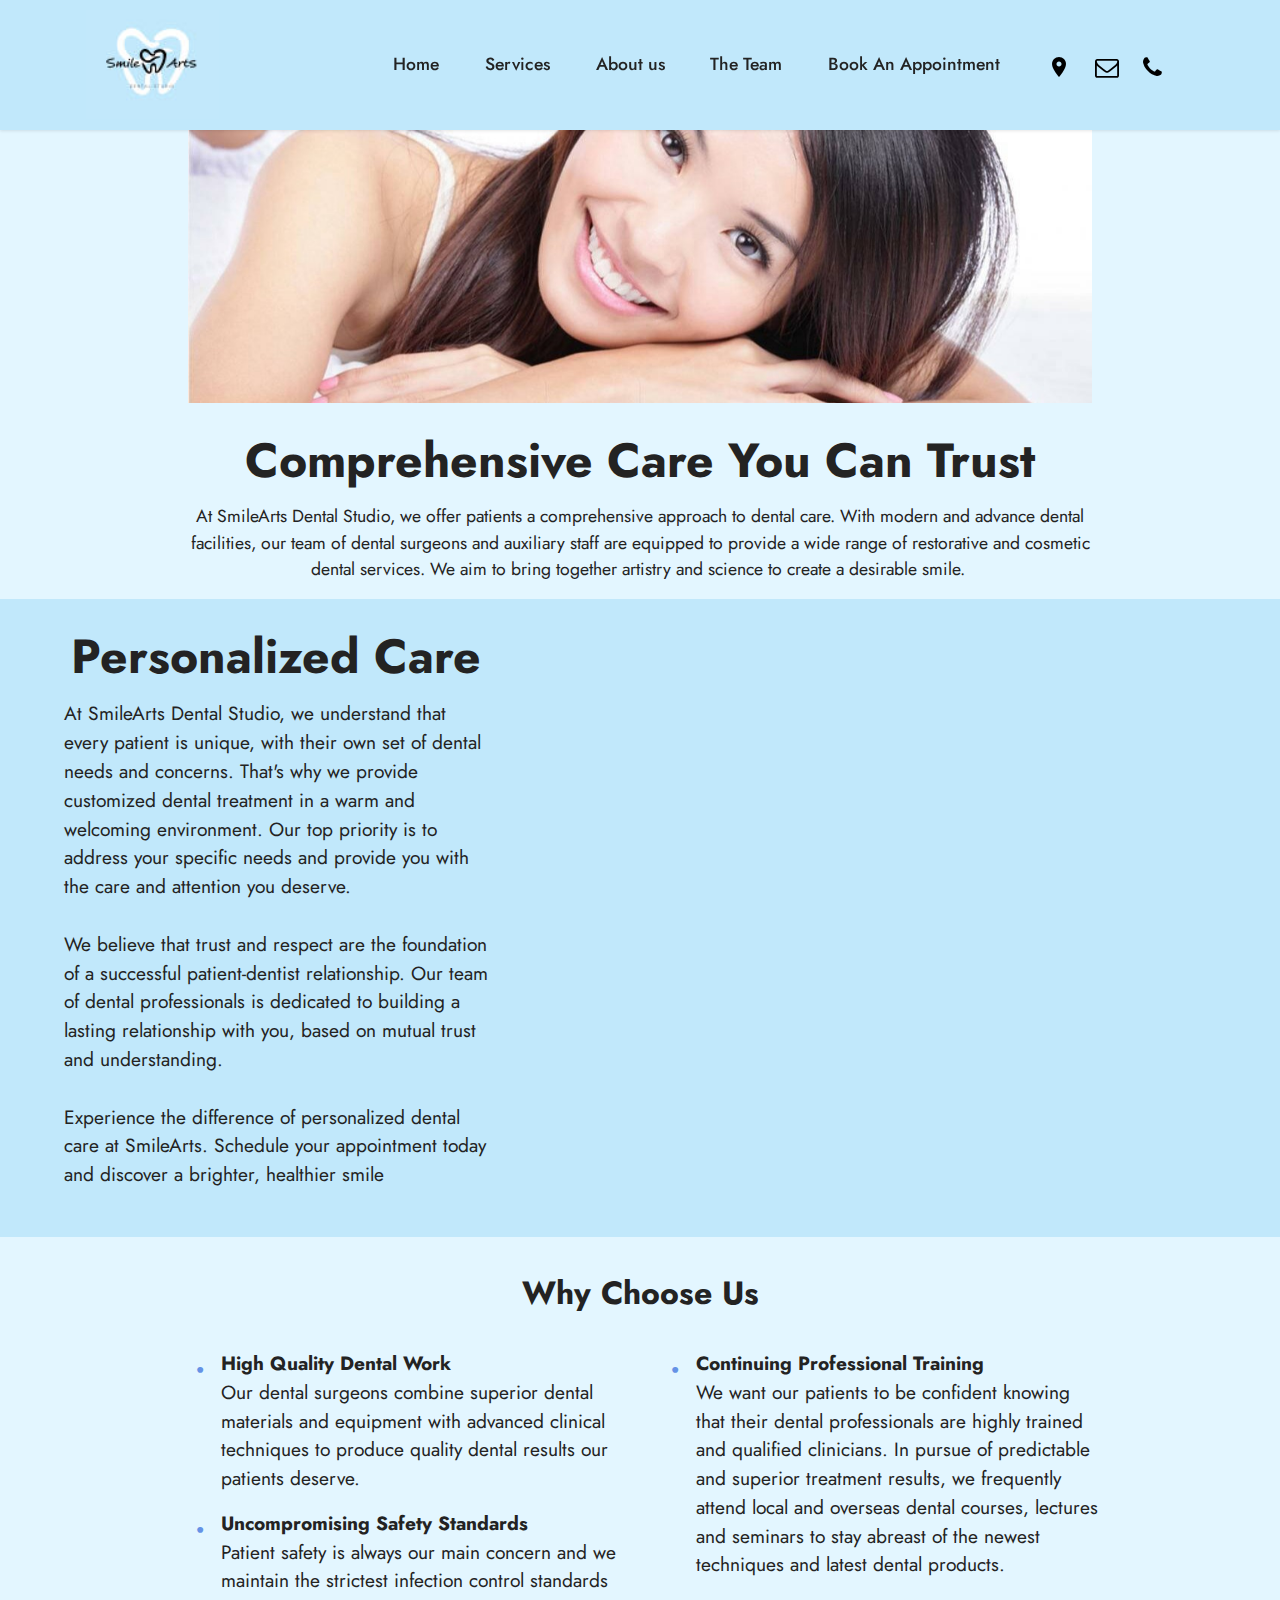
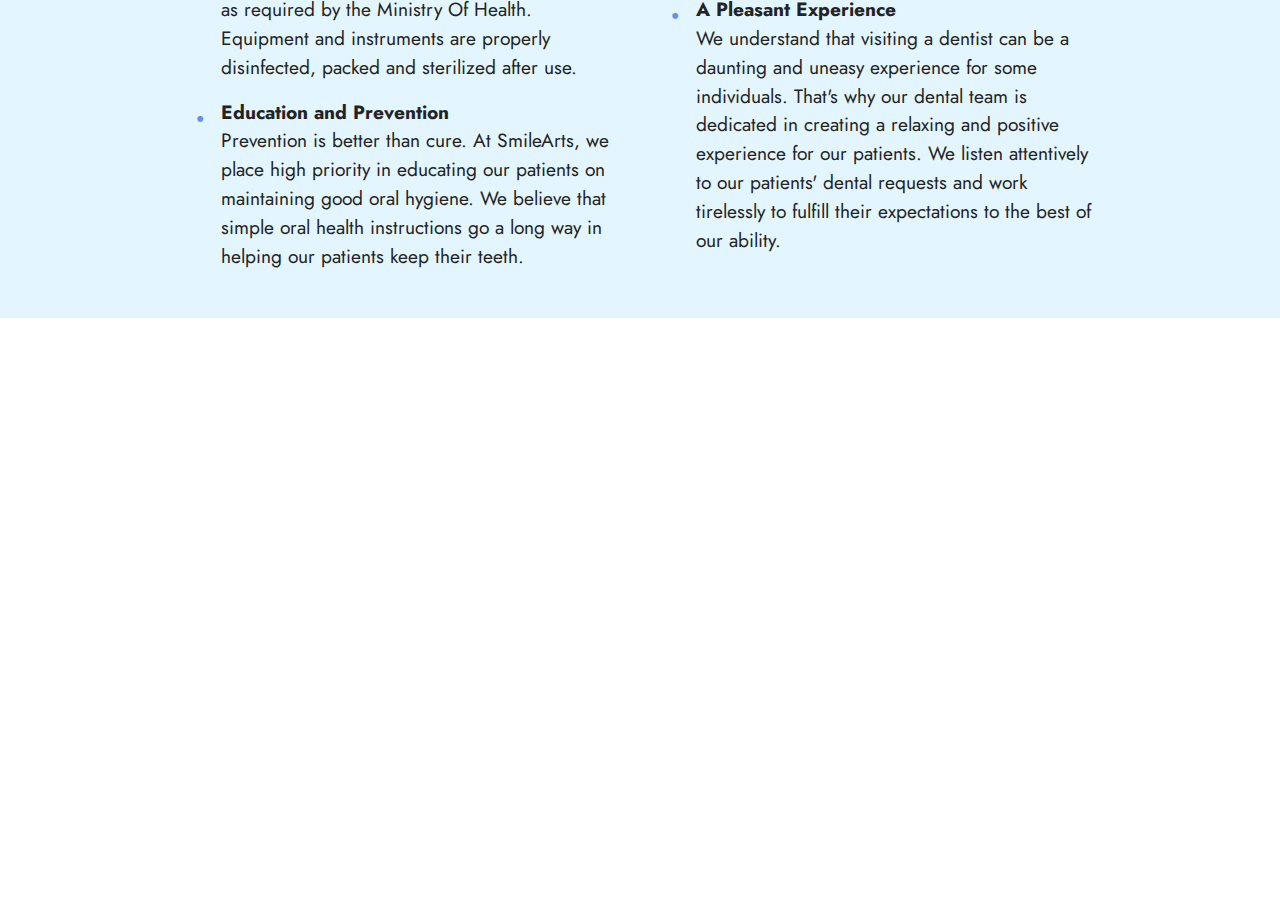
<file: SADENTv202302.02.3/about_us.html>
<!DOCTYPE html>
<html  >
<head>
  
  <meta charset="UTF-8">
  <meta http-equiv="X-UA-Compatible" content="IE=edge">
  
  <meta name="twitter:card" content="summary_large_image"/>
  <meta name="twitter:image:src" content="">
  <meta property="og:image" content="">
  <meta name="twitter:title" content="About Smilearts Dentistry">
  <meta name="viewport" content="width=device-width, initial-scale=1, minimum-scale=1">
  <link rel="shortcut icon" href="assets/images/smileartslogov2-106x87.jpg" type="image/x-icon">
  <meta name="description" content="A healthy, confident and attractive smile is an individual's most important social asset.">
  
  
  <title>About Smilearts Dentistry</title>
  <link rel="stylesheet" href="assets/web/assets/mobirise-icons2/mobirise2.css">
  <link rel="stylesheet" href="assets/Material-Design-Icons/css/material.css">
  <link rel="stylesheet" href="assets/FontAwesome/css/font-awesome.css">
  <link rel="stylesheet" href="assets/bootstrap/css/bootstrap.min.css">
  <link rel="stylesheet" href="assets/bootstrap/css/bootstrap-grid.min.css">
  <link rel="stylesheet" href="assets/bootstrap/css/bootstrap-reboot.min.css">
    <link rel="stylesheet" href="assets/popup-overlay-plugin/style.css">
  <link rel="stylesheet" href="assets/dropdown/css/style.css">
  <link rel="stylesheet" href="assets/socicon/css/styles.css">
  <link rel="stylesheet" href="assets/theme/css/style.css">
  <link rel="stylesheet" href="assets/recaptcha.css">
  <link rel="preload" href="https://fonts.googleapis.com/css?family=Jost:100,200,300,400,500,600,700,800,900,100i,200i,300i,400i,500i,600i,700i,800i,900i&display=swap" as="style" onload="this.onload=null;this.rel='stylesheet'">
  <noscript><link rel="stylesheet" href="https://fonts.googleapis.com/css?family=Jost:100,200,300,400,500,600,700,800,900,100i,200i,300i,400i,500i,600i,700i,800i,900i&display=swap"></noscript>
  <link rel="preload" as="style" href="assets/mobirise/css/mbr-additional.css"><link rel="stylesheet" href="assets/mobirise/css/mbr-additional.css" type="text/css">
  
  
  
  

</head>
<body>
  
  <section data-bs-version="5.1" class="header9 cid-tbpc1ihuUu" id="header9-y">

    

    
    

    <div class="text-center container-fluid">
        <div class="row justify-content-center">
            <div class="col-md-12 col-lg-9">
                <div class="image-wrap mb-4">
                    <img src="assets/images/banner-1200x509.jpeg" alt="">
                </div>
                <h1 class="mbr-section-title mbr-fonts-style mb-3 display-2"><strong>Comprehensive Care You Can Trust</strong></h1>
                <p class="mbr-text mbr-fonts-style display-4">At SmileArts Dental Studio, we offer patients a comprehensive approach to dental care. With modern and advance dental facilities, our team of dental surgeons and auxiliary staff are equipped to provide a wide range of restorative and cosmetic dental services. We aim to bring together artistry and science to create a desirable smile.&nbsp;<br></p>
                
            </div>
        </div>
    </div>
</section>

<section data-bs-version="5.1" class="header15 cid-tbpcHpNvdX" id="header15-z">
    

    
    

    <div class="container-fluid">
        <div class="row justify-content-center">
            <div class="col-12 col-md">
                <div class="text-wrapper">
                    <h2 class="mbr-section-title mb-3 mbr-fonts-style display-2"><strong>Personalized Care</strong></h2>
                    <p class="mbr-text mb-3 mbr-fonts-style display-7">At SmileArts Dental Studio, we understand that every patient is unique, with their own set of dental needs and concerns. That's why we provide customized dental treatment in a warm and welcoming environment. Our top priority is to address your specific needs and provide you with the care and attention you deserve.
<br><br>We believe that trust and respect are the foundation of a successful patient-dentist relationship. Our team of dental professionals is dedicated to building a lasting relationship with you, based on mutual trust and understanding.
<br><br>Experience the difference of personalized dental care at SmileArts. Schedule your appointment today and discover a brighter, healthier smile</p>
                    
                </div>
            </div>
            <div class="mbr-figure col-12 col-md-7"><iframe class="mbr-embedded-video" src="https://player.vimeo.com/video/799782284?autoplay=1&amp;loop=1" width="1280" height="720" frameborder="0" allowfullscreen></iframe></div>
        </div>
    </div>
</section>

<section data-bs-version="5.1" class="content13 cid-taSON3hPFa" id="content13-x">
    

    
    
    <div class="container">
        <div class="row justify-content-center">
            <div class="col-md-12 col-lg-10">
                <h3 class="mbr-section-title mbr-fonts-style mb-4 display-5"><strong>Why Choose Us</strong></h3>
            </div>
        </div>
        <div class="row justify-content-center">
            <div class="col-md-12 col-lg-10">
                <div class="row justify-content-center">
                    <div class="col-12 col-lg-6">
                        <ul class="list mbr-fonts-style display-7">
                            <li><strong>High Quality Dental Work</strong><br>Our dental surgeons combine superior dental materials and equipment with advanced clinical techniques to produce quality dental results our patients deserve.</li>
                            <li><strong>Uncompromising Safety Standards</strong><br>Patient safety is always our main concern and we maintain the strictest infection control standards as required by the Ministry Of Health. Equipment and instruments are properly disinfected, packed and sterilized after use.</li>
                            <li><strong>Education and Prevention</strong><br>Prevention is better than cure. At SmileArts, we place high priority in educating our patients on maintaining good oral hygiene. We believe that simple oral health instructions go a long way in helping our patients keep their teeth.</li>
                        </ul>
                    </div>
                    <div class="col-12 col-lg-6">
                        <ul class="list mbr-fonts-style display-7">
                            <li><strong>Continuing Professional Training</strong><br>We want our patients to be confident knowing that their dental professionals are highly trained and qualified clinicians. In pursue of predictable and superior treatment results, we frequently attend local and overseas dental courses, lectures and seminars to stay abreast of the newest techniques and latest dental products.</li>
                            <li><strong>A Pleasant Experience<br></strong>We understand that visiting a dentist can be a daunting and uneasy experience for some individuals. That's why our dental team is dedicated in creating a relaxing and positive experience for our patients. We listen attentively to our patients' dental requests and work tirelessly to fulfill their expectations to the best of our ability.</li>
                        </ul>
                    </div>
                </div>
            </div>
        </div>
    </div>
</section>

<div class="modal mbr-popup cid-tdGgigTrDi fade" tabindex="-1" role="dialog" data-overlay-color="#000000" data-overlay-opacity="0.8" id="mbr-popup-1w" aria-hidden="true">
        <div class="modal-dialog modal-dialog-centered" role="document">
            <div class="modal-content">
                <div class="container position-static margin-center-pos">
                    <div class="modal-header pb-0">
                        <h5 class="modal-title mbr-fonts-style display-5">Contact Us</h5>
                        <button type="button" class="close d-flex" data-dismiss="modal" data-bs-dismiss="modal" aria-label="Close">
                            <svg version="1.1" xmlns="http://www.w3.org/2000/svg" width="23" height="23" viewBox="0 0 23 23" fill="currentColor">
                                <path d="M13.4 12l10.3 10.3-1.4 1.4L12 13.4 1.7 23.7.3 22.3 10.6 12 .3 1.7 1.7.3 12 10.6 22.3.3l1.4 1.4L13.4 12z">
                                </path>
                            </svg>
                        </button>
                    </div>

                    <div class="modal-body">
                        <p class="mbr-text mbr-fonts-style display-7">For emergencies please call our offices.</p>

                        <div>
                            
                            

                            <div class="form-wrapper" data-form-type="formoid">
<!--Formbuilder Form-->
<form action="https://mobirise.eu/" method="POST" class="mbr-form form-with-styler" data-form-title="smileartspopupform"><input type="hidden" name="email" data-form-email="true" value="Ja8kqPqP8JwUvjpSB8CZ4htvsfrrQUnfR9NBe6TEIY/NgjJvl4PpBrD+I0SMBTtC7Rnri1Qcy2ImVIq5lyUQvZhbK/O9sJvTgkC2gw38H4rbf8F8qKujga5E3e2iWhpx.uQ/24fuHjaipwk6iOrklpUy6p+9oxSJIzE4C1Ymul1cTV2EFdT1WxXI04DkpXk5NDqe2ZxfUycaaj9YWbo8nGzH4B15+TDCcGfpRYUrLoAvvkk+eS8dEHsZrdyMEvF5Q">
<div class="">
<div hidden="hidden" data-form-alert="" class="alert alert-success col-12">Thanks for filling out the form!</div>
<div hidden="hidden" data-form-alert-danger="" class="alert alert-danger col-12"> </div>
</div>
<div class="dragArea row">
<div class="col-lg-6 col-md-12 col-sm-12 form-group" data-for="name">
<input type="text" name="name" placeholder="Name" data-form-field="Name" required="required" class="form-control display-7" value="" id="name-mbr-popup-1w">
</div>
<div class="col-lg-6 col-md-12 col-sm-12 form-group" data-for="lastName">
<input type="text" name="lastName" placeholder="Last Name" data-form-field="Last Name" required="required" class="form-control display-7" value="" id="lastName-mbr-popup-1w">
</div>
<div data-for="email" class="col-lg-6 col-md-12 col-sm-12 form-group ">
<input type="email" name="email" placeholder="Email" data-form-field="Email" class="form-control display-7" required="required" value="" id="email-mbr-popup-1w">
</div>
<div data-for="phone number" class="col-lg-6 col-md-12 col-sm-12 form-group">
<input type="number" name="phone number" placeholder="Phone Number" data-form-field="phone number" class="form-control display-7" max="20" min="0" step="1" value="" id="phone number-mbr-popup-1w">
</div>
<div data-for="select" class="col-lg-12 col-md-12 col-sm-12 form-group">
<label for="select-mbr-popup-1w" class="form-control-label mbr-fonts-style display-7">Location</label>
<select name="select" data-form-field="select" class="form-control form-select display-7" id="select-mbr-popup-1w">
<option value="TIONG BAHRU">TIONG BAHRU</option>
<option value="BUANGKOK">BUANGKOK</option>
<option value="MARINE PARADE">MARINE PARADE</option>
<option value="HILLVIEW">HILLVIEW</option>
</select>
</div>
<div data-for="first visit" class="col form-group">
<div class="form-control-label">
<label for="first visit-mbr-popup-1w" class="mbr-fonts-style display-7">Is this your first visit?</label>
</div>
<div class="form-check ms-2">
<input type="radio" name="first visit" data-form-field="first visit" class="form-check-input display-7" value="Yes" checked="" id="first visit-mbr-popup-1w">
<label class="form-check-label display-7">Yes</label>
</div>
<div class="form-check ms-2">
<input type="radio" name="first visit" data-form-field="first visit" class="form-check-input display-7" value="No" id="first visit-mbr-popup-1w">
<label class="form-check-label display-7">No</label>
</div>
</div>
<div class="col-lg-12 col-md-12 col-sm-12 form-group" data-for="date">
<label for="date-mbr-popup-1w" class="form-control-label mbr-fonts-style display-7">Preferred Date and Time</label>
<input type="date" name="date" data-form-field="date" class="form-control display-7" value="2018-07-22" id="date-mbr-popup-1w">
</div>
<div data-for="time" class="col-lg-12 col-md-12 col-sm-12 form-group">
<input type="time" name="time" max="86400" min="0" step="1800" data-form-field="time" class="form-control display-7" value="10:00" id="time-mbr-popup-1w">
</div>
<div data-for="date1" class="col-lg-12 col-md-12 col-sm-12 form-group">
<label for="date1-mbr-popup-1w" class="form-control-label mbr-fonts-style display-7">2nd Choice Date and Time</label>
<input type="date" name="date1" data-form-field="date1" class="form-control display-7" value="2018-07-22" id="date1-mbr-popup-1w">
</div>
<div data-for="time1" class="col-lg-12 col-md-12 col-sm-12 form-group">
<input type="time" name="time1" max="86400" min="0" step="1800" data-form-field="time1" class="form-control display-7" value="10:00" id="time1-mbr-popup-1w">
</div>
<div data-for="message" class="col-lg-12 col-md-12 col-sm-12 form-group">
<input type="text" name="message" placeholder="Message" data-form-field="message" class="form-control display-7" value="" id="message-mbr-popup-1w">
</div>
<div class="col-lg-6 col-md-12 col-sm-12 input-group-btn"><button type="submit" class="w-100 w-100 w-100 w-100 w-100 btn btn-primary display-4">Submit</button></div>
</div>
</form><!--Formbuilder Form-->
</div>
                        </div>
                    </div>

                    
                </div>
            </div>
        </div>
    </div>

<section data-bs-version="5.1" class="menu menu3 cid-taRX1InvbP" once="menu" id="menu3-b">
    
    <nav class="navbar navbar-dropdown navbar-fixed-top navbar-expand-lg">
        <div class="container">
            <div class="navbar-brand">
                <span class="navbar-logo">
                    <a href="#">
                        <img src="assets/images/smileartslogov2-106x87.jpg" alt="" style="height: 6.8rem;">
                    </a>
                </span>
                
            </div>
            <button class="navbar-toggler" type="button" data-toggle="collapse" data-bs-toggle="collapse" data-target="#navbarSupportedContent" data-bs-target="#navbarSupportedContent" aria-controls="navbarNavAltMarkup" aria-expanded="false" aria-label="Toggle navigation">
                <div class="hamburger">
                    <span></span>
                    <span></span>
                    <span></span>
                    <span></span>
                </div>
            </button>
            <div class="collapse navbar-collapse" id="navbarSupportedContent">
                <ul class="navbar-nav nav-dropdown nav-right" data-app-modern-menu="true"><li class="nav-item"><a class="nav-link link text-black text-primary display-4" href="index.html">Home</a></li><li class="nav-item"><a class="nav-link link text-black text-primary display-4" href="index.html#services">Services</a></li><li class="nav-item"><a class="nav-link link text-black text-primary display-4" href="about_us.html">
                            About us</a></li>
                    <li class="nav-item"><a class="nav-link link text-black text-primary display-4" href="the_team.html">The Team</a></li>
                    <li class="nav-item"><a class="nav-link link text-black text-primary display-4" href="contact.html#form7-19">Book An Appointment</a>
                    </li></ul>
                <div class="icons-menu">
                    <a class="iconfont-wrapper" href="index.html#map3-d" target="_blank">
                        <span class="p-2 mbr-iconfont mdi-communication-location-on mobi-mbri-map-pin mobi-mbri" style="color: rgb(0, 0, 0); fill: rgb(0, 0, 0);"></span>
                    </a>
                    <a class="iconfont-wrapper" href="mailto:smileartsappt@gmail.com">
                        <span class="p-2 mbr-iconfont fa-envelope-o fa mobi-mbri-letter mobi-mbri"></span>
                    </a>
                    <a class="iconfont-wrapper" href="index.html#map3-d">
                        <span class="p-2 mbr-iconfont fa-phone fa mobi-mbri-phone mobi-mbri"></span>
                    </a>
                    
                </div>
                
            </div>
        </div>
    </nav>
</section>

<section data-bs-version="5.1" class="footer1 conferencem4_footer1 cid-tdGfas4pBq mbr-reveal" once="footer" id="footer1-1v">

	

	

	<div class="container">
		<div class="row justify-content-center">
			<div class="col-md-6 wrap order-0 col-lg-2">
				
				<img class="logo__image" src="assets/images/smileartslogov2-106x87.jpg" alt="" title="">
			</div>
			<div class="col-md-6 wrap col-lg-3">
				<div class="footer__content">
					<h4 class="mbr-fonts-style mbr-semibold title__address display-4">Locations</h4>
					<p class="work__address mbr-fonts-style display-4">4 Hillview Rise,
<br>Singapore 669618
<br>Phone: +65 6354 0111&nbsp;<br></p><br>
                    <p class="work__address mbr-fonts-style display-4">81 Marine Parade Central,
<br>Singapore 440081
<br>Phone: +65 6348 0824&nbsp;<br></p>
				</div>
				<div class="footer__content">
					<p class="work__address mbr-fonts-style display-4">275D Compassvale Link,
<br>Singapore 544275
<br>Phone: +65 6752 1008&nbsp;<br></p><br>
                    <p class="work__address mbr-fonts-style display-4">11A Boon Tiong Rd,
<br>Singapore 161011
<br>Phone: +65 6271 1236 
<br><br></p>
				</div>
			</div>
			<div class="col-md-6 wrap col-lg-3">
				<div class="footer__content">
					<h4 class="mbr-fonts-style mbr-semibold title__address display-4">Partnership</h4>
					<p class="work__address mbr-fonts-style display-4"><a href="index.html#ourvalues" class="text-primary">ABOUT US</a><br><a href="index.html#services" class="text-primary">SERVICES</a><br><a href="#" class="text-primary" data-toggle="modal" data-bs-toggle="modal" data-target="#mbr-popup-1t" data-bs-target="#mbr-popup-1t">BOOK AN APPOINTMENT</a></p>
				</div>
				</div>
			<div class="col-md-6 wrap col-lg-4">
				<div class="footer__content">
					<h4 class="mbr-fonts-style mbr-semibold title__address display-4">Subscribe to newsletter</h4>
					<div class="subscribe__form" data-form-type="formoid">
						<!---Formbuilder Form--->
						<form action="https://mobirise.eu/" method="POST" class="mbr-form form-with-styler" data-form-title="Mobirise Form"><input type="hidden" name="email" data-form-email="true" value="MSVYdCs94x6Om5TIezMJKxC6MHlfwKLGEGHMRkQW2XKfav0fzQ4+fhD96KyEsBJlYjbO/p3WaBvMJAXo6Ph8wPZmU27yOtnBzN6MWujiFgfEpW0ZlY67icHnWKrCeIl1.h4TfGpqguZc9ncv1oYkukKXFsmZlSAQBWjc8l83KUvQyxM4BvTMrUjjxFRUMzyQT6wsddqjd9YPwXtysEVIpY1NQ3RpQMH/0h8rdQkbMEUUArueCGmFpp5v/3/Dka4fm">
							<div class="row">
								<div hidden="hidden" data-form-alert="" class="alert alert-success col-12">Thanks for
									filling out the form! We will get to your shortly.</div>
								<div hidden="hidden" data-form-alert-danger="" class="alert alert-danger col-12">
								</div>
							</div>
							<div class="dragArea row">
								<div class="form-group col-md-7  col-6" data-for="email">
									<input type="email" name="email" placeholder="Your Email" data-form-field="Email" required="required" class="form-control display-4" id="email-footer1-1v">
								</div>
								<div class="col-md-5 col-6 input-group-btn"><button type="submit" class="btn btn-lg btn-primary display-4">Subscribe</button></div>
							</div>
						</form>
						<!---Formbuilder Form--->
					</div>
				</div>
			</div>
		</div>
		</div>

</section>


<script src="assets/bootstrap/js/bootstrap.bundle.min.js"></script>
  <script src="assets/smoothscroll/smooth-scroll.js"></script>
  <script src="assets/ytplayer/index.js"></script>
      <script src="assets/popup-plugin/script.js"></script>
  <script src="assets/popup-overlay-plugin/script.js"></script>
  <script src="assets/dropdown/js/navbar-dropdown.js"></script>
  <script src="assets/theme/js/script.js"></script>
  <script src="assets/formoid.min.js"></script>
  
  
  

</body>
</html>
</file>
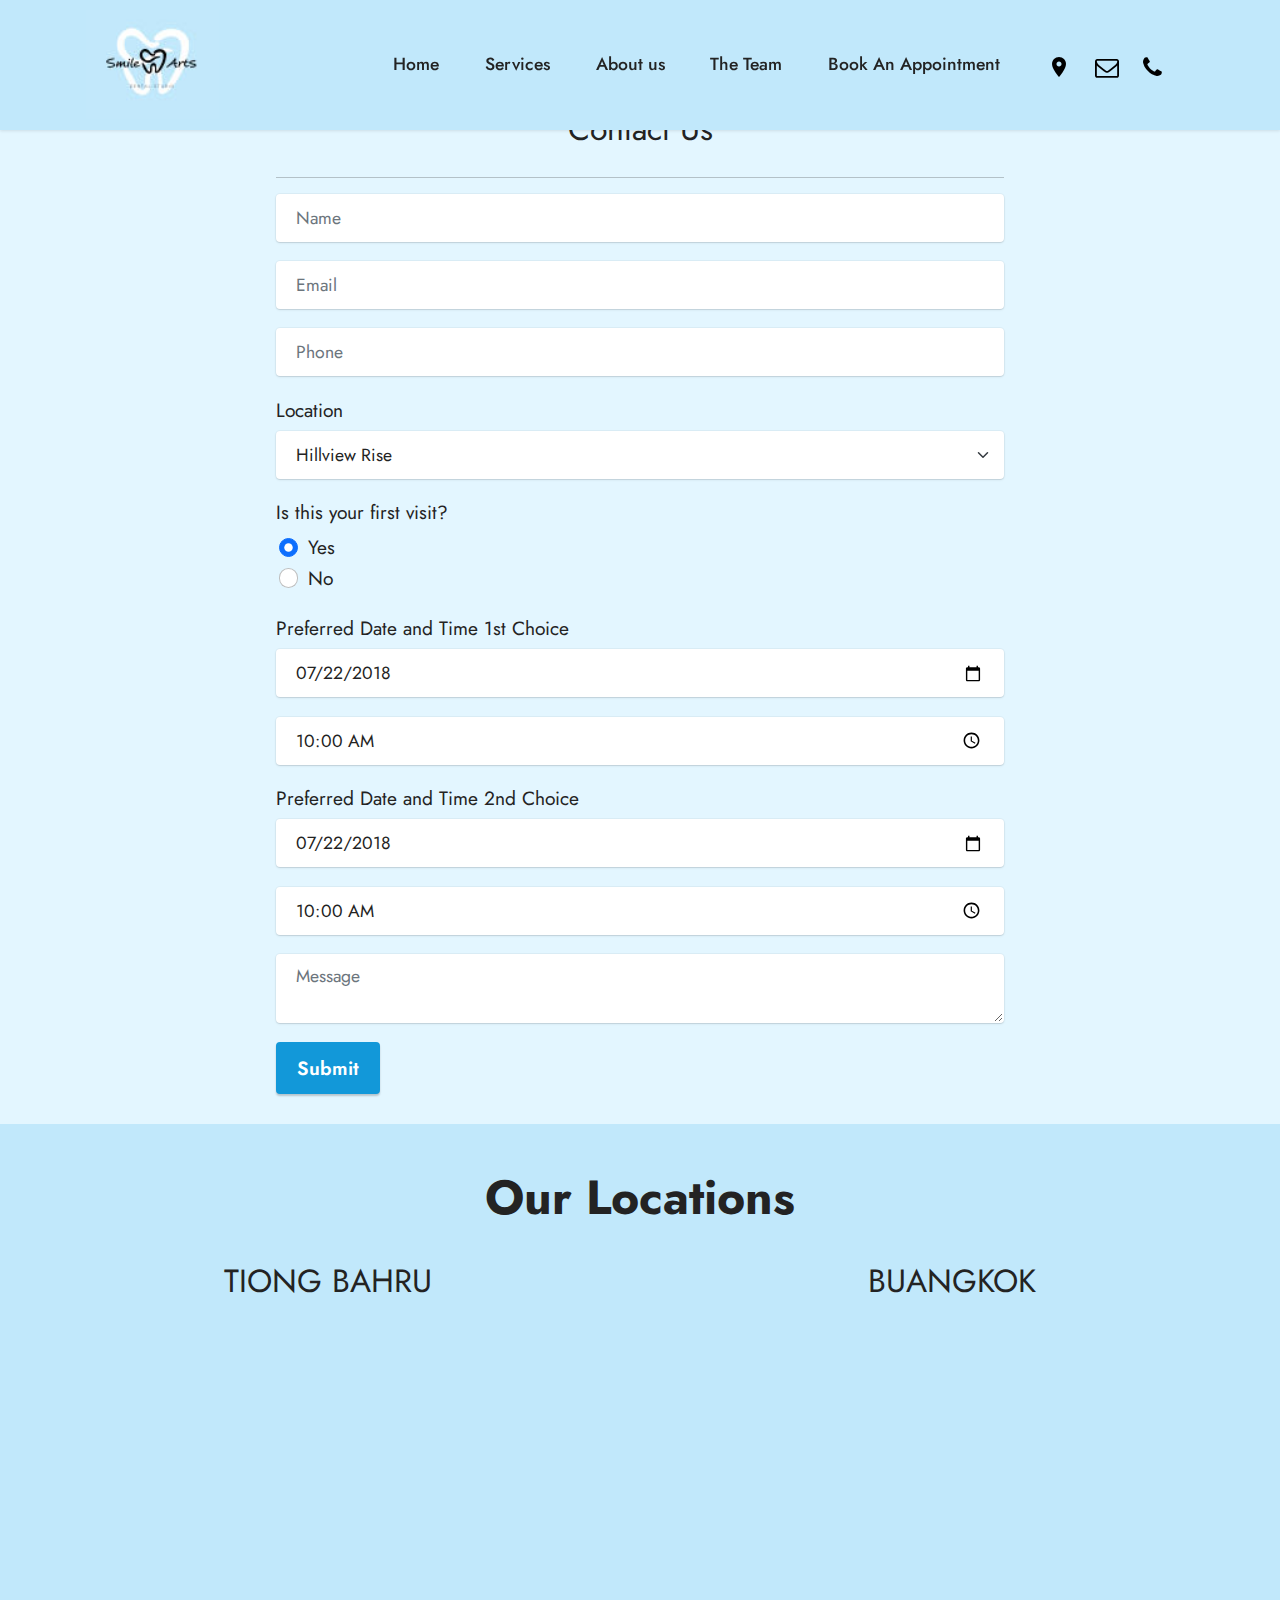
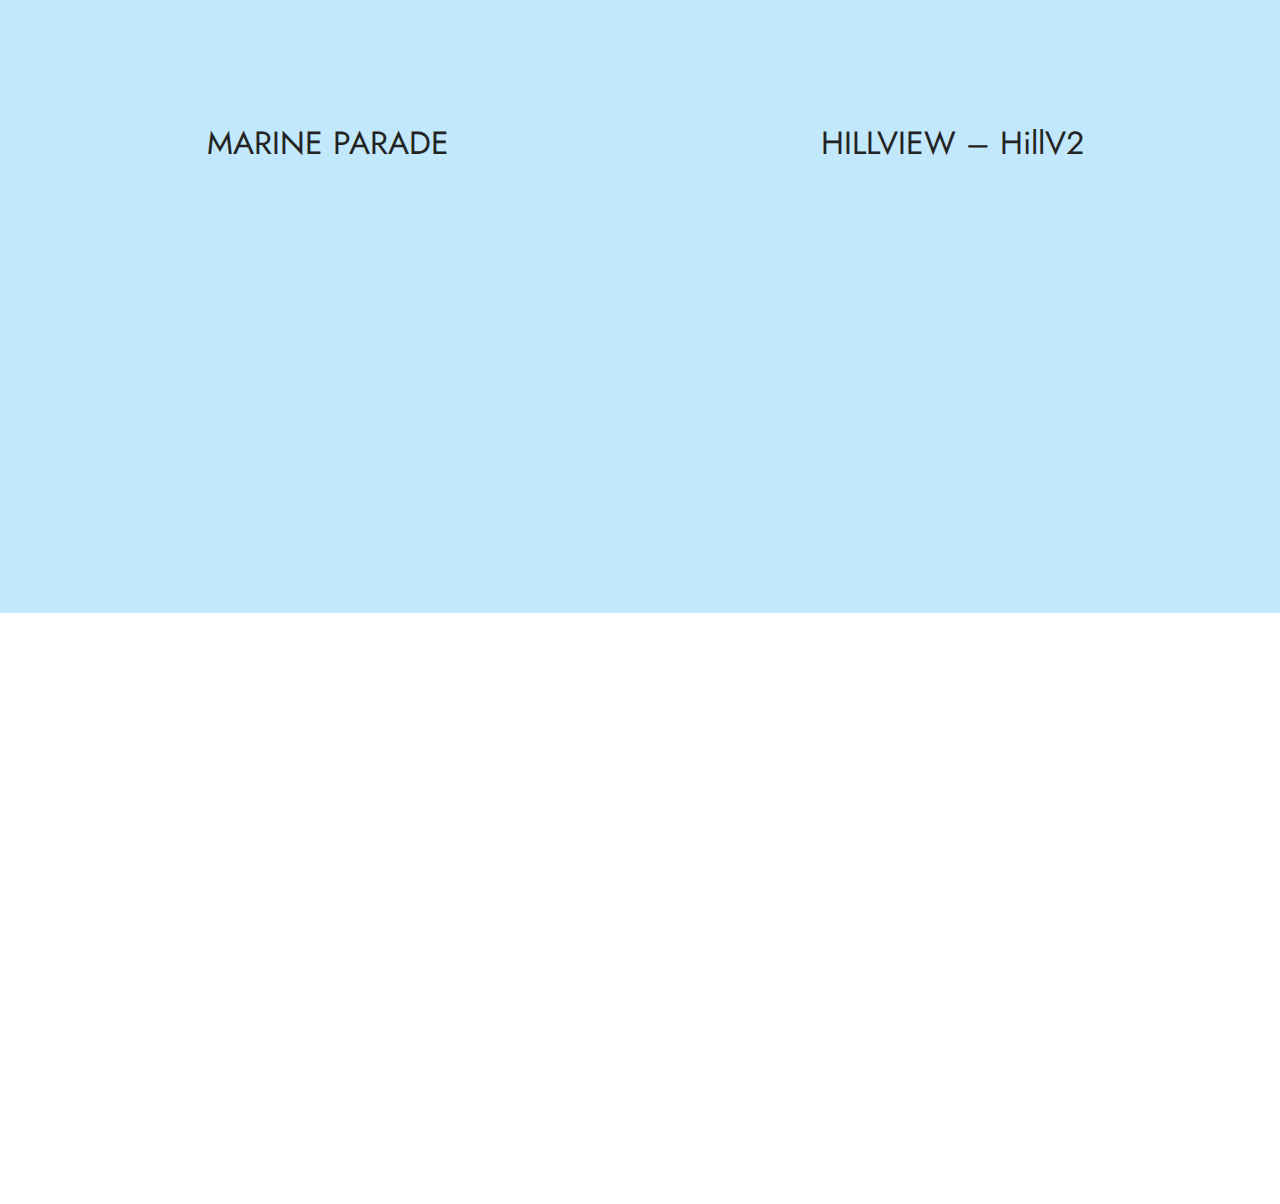
<file: SADENTv202302.02.3/contact.html>
<!DOCTYPE html>
<html  >
<head>
  
  <meta charset="UTF-8">
  <meta http-equiv="X-UA-Compatible" content="IE=edge">
  
  <meta name="twitter:card" content="summary_large_image"/>
  <meta name="twitter:image:src" content="">
  <meta property="og:image" content="">
  <meta name="twitter:title" content="Contact Smilearts Dentist">
  <meta name="viewport" content="width=device-width, initial-scale=1, minimum-scale=1">
  <link rel="shortcut icon" href="assets/images/smileartslogov2-106x87.jpg" type="image/x-icon">
  <meta name="description" content="High Quality Dental Work">
  
  
  <title>Contact Smilearts Dentist</title>
  <link rel="stylesheet" href="assets/web/assets/mobirise-icons2/mobirise2.css">
  <link rel="stylesheet" href="assets/Material-Design-Icons/css/material.css">
  <link rel="stylesheet" href="assets/FontAwesome/css/font-awesome.css">
  <link rel="stylesheet" href="assets/bootstrap/css/bootstrap.min.css">
  <link rel="stylesheet" href="assets/bootstrap/css/bootstrap-grid.min.css">
  <link rel="stylesheet" href="assets/bootstrap/css/bootstrap-reboot.min.css">
    <link rel="stylesheet" href="assets/popup-overlay-plugin/style.css">
  <link rel="stylesheet" href="assets/dropdown/css/style.css">
  <link rel="stylesheet" href="assets/socicon/css/styles.css">
  <link rel="stylesheet" href="assets/theme/css/style.css">
  <link rel="stylesheet" href="assets/recaptcha.css">
  <link rel="preload" href="https://fonts.googleapis.com/css?family=Jost:100,200,300,400,500,600,700,800,900,100i,200i,300i,400i,500i,600i,700i,800i,900i&display=swap" as="style" onload="this.onload=null;this.rel='stylesheet'">
  <noscript><link rel="stylesheet" href="https://fonts.googleapis.com/css?family=Jost:100,200,300,400,500,600,700,800,900,100i,200i,300i,400i,500i,600i,700i,800i,900i&display=swap"></noscript>
  <link rel="preload" as="style" href="assets/mobirise/css/mbr-additional.css"><link rel="stylesheet" href="assets/mobirise/css/mbr-additional.css" type="text/css">
  
  
  
  

</head>
<body>
  
  <section class="form cid-tdF6bpafZU" id="formbuilder-1s">
    
    
    <div class="container">
        <div class="row">
            <div class="col-lg-8 mx-auto mbr-form" data-form-type="formoid">
<!--Formbuilder Form-->
<form action="https://mobirise.eu/" method="POST" class="mbr-form form-with-styler" data-form-title="Contact Us"><input type="hidden" name="email" data-form-email="true" value="o7vBLEsvPxbLwOpDL1xeabqinkvEFQjekfyWzbgTpVCgGpSKKVjHkrY9NR37jytBHmnofx3Vq7bJy8Fe6imdpDZoNxR9v3T2Wk3xCw8BsP02A5WzWvAe36BAA7xpq2JA.YClymmPzYB2C1xmSGgllZgw162h/Ckv+sy9dTHFwPjr5Ck8C3gkhusJoEwH0+QNY+wztoxPZgyhE41vjJ0XtZ5jdWlm49H5GObIuolQ3K5NagRNIn6t4S1ILjC71yFPd">
<div class="form-row">
<div hidden="hidden" data-form-alert="" class="alert alert-success col-12">Thanks for filling out the form!</div>
<div hidden="hidden" data-form-alert-danger="" class="alert alert-danger col-12">Oops...! some problem!</div>
</div>
<div class="dragArea row">
<div class="col-lg-12 col-md-12 col-sm-12">
<h4 class="mbr-fonts-style display-5">Contact Us</h4>
</div>
<div class="col-lg-12 col-md-12 col-sm-12">
<hr>
</div>
<div data-for="name" class="col-lg-12 col-md-12 col-sm-12 form-group">
<input type="text" name="name" placeholder="Name" data-form-field="name" class="form-control display-7" value="" id="name-formbuilder-1s">
</div>
<div data-for="email" class="col-lg-12 col-md-12 col-sm-12 form-group">
<input type="email" name="email" placeholder="Email" data-form-field="email" class="form-control display-7" value="" id="email-formbuilder-1s">
</div>
<div data-for="phone" class="col-lg-12 col-md-12 col-sm-12 form-group">
<input type="tel" name="phone" placeholder="Phone" pattern="*" data-form-field="phone" class="form-control display-7" value="" id="phone-formbuilder-1s">
</div>
<div data-for="branch" class="col-lg-12 col-md-12 col-sm-12 form-group">
<label for="branch-formbuilder-1s" class="form-control-label mbr-fonts-style display-7">Location</label>
<select name="branch" data-form-field="branch" class="form-control form-select display-7" id="branch-formbuilder-1s">
<option value=" Hillview Rise"> Hillview Rise</option>
<option value="Marine Parade Central">Marine Parade Central</option>
<option value="Compassvale Link">Compassvale Link</option>
<option value="Boon Tiong Rd">Boon Tiong Rd</option>
</select>
</div>
<div class="col-lg-12 col-md-12 col-sm-12 form-group" data-for="first visit">
<div class="form-control-label">
<label for="first visit-formbuilder-1s" class="mbr-fonts-style display-7">Is this your first visit?</label>
</div>
<div class="form-check ms-2">
<input type="radio" name="first visit" data-form-field="first visit" class="form-check-input display-7" value="Yes" checked="" id="first visit-formbuilder-1s">
<label class="form-check-label display-7">Yes</label>
</div>
<div class="form-check ms-2">
<input type="radio" name="first visit" data-form-field="first visit" class="form-check-input display-7" value="No" id="first visit-formbuilder-1s">
<label class="form-check-label display-7">No</label>
</div>
</div>
<div data-for="date" class="col-lg-12 col-md-12 col-sm-12 form-group">
<label for="date-formbuilder-1s" class="form-control-label mbr-fonts-style display-7">Preferred Date and Time 1st Choice</label>
<input type="date" name="date" data-form-field="date" class="form-control display-7" value="2018-07-22" id="date-formbuilder-1s">
</div>
<div data-for="time" class="col-lg-12 col-md-12 col-sm-12 form-group">
<input type="time" name="time" max="86400" min="0" step="1800" data-form-field="time" class="form-control display-7" value="10:00" id="time-formbuilder-1s">
</div>
<div data-for="date1" class="col-lg-12 col-md-12 col-sm-12 form-group">
<label for="date1-formbuilder-1s" class="form-control-label mbr-fonts-style display-7">Preferred Date and Time 2nd Choice</label>
<input type="date" name="date1" data-form-field="date1" class="form-control display-7" value="2018-07-22" id="date1-formbuilder-1s">
</div>
<div data-for="time1" class="col-lg-12 col-md-12 col-sm-12 form-group">
<input type="time" name="time1" max="86400" min="0" step="1800" data-form-field="time1" class="form-control display-7" value="10:00" id="time1-formbuilder-1s">
</div>
<div data-for="message" class="col-lg-12 col-md-12 col-sm-12 form-group">
<textarea name="message" placeholder="Message" data-form-field="message" class="form-control display-7" id="message-formbuilder-1s"></textarea>
</div>
<div class="col-auto"><button type="submit" class="w-100 w-100 w-100 w-100 w-100 btn btn-primary display-7">Submit</button></div>
</div>
</form><!--Formbuilder Form-->
</div>
        </div>
    </div>
</section>

<section data-bs-version="5.1" class="map3 cid-taSAKRzOwP" id="map3-k">
    
    
    
    
    

    <div class="container-fluid">
        <div class="row">
            <div class="col-12">
                <h3 class="mbr-section-title mb-4 align-center mbr-fonts-style display-2"><strong>Our Locations</strong></h3>
            </div>
            <div class="col-12 col-lg-6">
                <h4 class="mbr-section-subtitle mb-3 align-center mbr-fonts-style display-5">TIONG BAHRU</h4>
                <div class="google-map"><iframe frameborder="0" style="border:0" src="https://www.google.com/maps/embed?pb=!1m18!1m12!1m3!1d63821.007332865236!2d103.79367737910152!3d1.2862678999999997!2m3!1f0!2f0!3f0!3m2!1i1024!2i768!4f13.1!3m3!1m2!1s0x31da197919946551%3A0x435ed6374757025a!2sSmileArts%20Dental%20Studio%20-%20Tiong%20Bahru%20Branch!5e0!3m2!1sen!2sth!4v1657663989921!5m2!1sen!2sth" allowfullscreen=""></iframe></div>
            </div>
            <div class="col-12 col-lg-6">
                <h4 class="mbr-section-subtitle mb-3 mt-5 mt-lg-0 align-center mbr-fonts-style display-5">BUANGKOK</h4>
                <div class="google-map"><iframe frameborder="0" style="border:0" src="https://www.google.com/maps/embed?pb=!1m18!1m12!1m3!1d63818.502951949806!2d103.85877357910157!3d1.3827808000000243!2m3!1f0!2f0!3f0!3m2!1i1024!2i768!4f13.1!3m3!1m2!1s0x31da16157f28a7e7%3A0x2eef5fdcd01fc7c0!2sSmileArts%20Dental%20Studio%20(Buangkok)!5e0!3m2!1sen!2sth!4v1657663939114!5m2!1sen!2sth" allowfullscreen=""></iframe></div>
            </div>
        </div>
    </div>
</section>

<section data-bs-version="5.1" class="map3 cid-taSALsPwJG" id="map3-l">
    
    
    
    
    

    <div class="container-fluid">
        <div class="row">
            <div class="col-12">
                
            </div>
            <div class="col-12 col-lg-6">
                <h4 class="mbr-section-subtitle mb-3 align-center mbr-fonts-style display-5">MARINE PARADE</h4>
                <div class="google-map"><iframe frameborder="0" style="border:0" src="https://www.google.com/maps/embed?pb=!1m18!1m12!1m3!1d63820.5878366011!2d103.87187452745513!3d1.3029327536192756!2m3!1f0!2f0!3f0!3m2!1i1024!2i768!4f13.1!3m3!1m2!1s0x31da18711526c837%3A0x36325207c9207af2!2sSmileArts%20Dental%20Studio!5e0!3m2!1sen!2sth!4v1657663877907!5m2!1sen!2sth" allowfullscreen=""></iframe></div>
            </div>
            <div class="col-12 col-lg-6">
                <h4 class="mbr-section-subtitle mb-3 mt-5 mt-lg-0 align-center mbr-fonts-style display-5">HILLVIEW – HillV2</h4>
                <div class="google-map"><iframe frameborder="0" style="border:0" src="https://www.google.com/maps/embed?pb=!1m18!1m12!1m3!1d3988.688948246033!2d103.76427309999998!3d1.3632949999999926!2m3!1f0!2f0!3f0!3m2!1i1024!2i768!4f13.1!3m3!1m2!1s0x31da1052986d614f%3A0x24e938740a9a752f!2sSmileArts!5e0!3m2!1sen!2sus!4v1657663774980!5m2!1sen!2sus" allowfullscreen=""></iframe></div>
            </div>
        </div>
    </div>
</section>

<div class="modal mbr-popup cid-tdGgSfZEuQ fade" tabindex="-1" role="dialog" data-overlay-color="#000000" data-overlay-opacity="0.8" id="mbr-popup-1z" aria-hidden="true">
        <div class="modal-dialog modal-dialog-centered" role="document">
            <div class="modal-content">
                <div class="container position-static margin-center-pos">
                    <div class="modal-header pb-0">
                        <h5 class="modal-title mbr-fonts-style display-5">Contact Us</h5>
                        <button type="button" class="close d-flex" data-dismiss="modal" data-bs-dismiss="modal" aria-label="Close">
                            <svg version="1.1" xmlns="http://www.w3.org/2000/svg" width="23" height="23" viewBox="0 0 23 23" fill="currentColor">
                                <path d="M13.4 12l10.3 10.3-1.4 1.4L12 13.4 1.7 23.7.3 22.3 10.6 12 .3 1.7 1.7.3 12 10.6 22.3.3l1.4 1.4L13.4 12z">
                                </path>
                            </svg>
                        </button>
                    </div>

                    <div class="modal-body">
                        <p class="mbr-text mbr-fonts-style display-7">For emergencies please call our offices.</p>

                        <div>
                            
                            

                            <div class="form-wrapper" data-form-type="formoid">
<!--Formbuilder Form-->
<form action="https://mobirise.eu/" method="POST" class="mbr-form form-with-styler" data-form-title="smileartspopupform"><input type="hidden" name="email" data-form-email="true" value="raQkUYI3aMFrjCymzdKxKfYeBBouxa6JTKbr6uStYtb/JO2su9ZUF8M9GFrwaHuxPSMqtnzE14c7aBYzBDyq+W25aRuIJubaknFbEhbVEud7qogsuxE6a57+rpxnpeVp.pT9Hw9P6UYuWyeVV34bGgbsW/AfwJzk85IbwuCYUi4FvPeOpQimWF01bx7uuvWrWSCUgIuXU1MY1GhkUiUBR8yYQu19eNTBcMpSlf75GtMEGAPWtFtVSRUItvCU1rbap">
<div class="">
<div hidden="hidden" data-form-alert="" class="alert alert-success col-12">Thanks for filling out the form!</div>
<div hidden="hidden" data-form-alert-danger="" class="alert alert-danger col-12"> </div>
</div>
<div class="dragArea row">
<div class="col-lg-6 col-md-12 col-sm-12 form-group" data-for="name">
<input type="text" name="name" placeholder="Name" data-form-field="Name" required="required" class="form-control display-7" value="" id="name-mbr-popup-1z">
</div>
<div class="col-lg-6 col-md-12 col-sm-12 form-group" data-for="lastName">
<input type="text" name="lastName" placeholder="Last Name" data-form-field="Last Name" required="required" class="form-control display-7" value="" id="lastName-mbr-popup-1z">
</div>
<div data-for="email" class="col-lg-6 col-md-12 col-sm-12 form-group ">
<input type="email" name="email" placeholder="Email" data-form-field="Email" class="form-control display-7" required="required" value="" id="email-mbr-popup-1z">
</div>
<div data-for="phone number" class="col-lg-6 col-md-12 col-sm-12 form-group">
<input type="number" name="phone number" placeholder="Phone Number" data-form-field="phone number" class="form-control display-7" max="20" min="0" step="1" value="" id="phone number-mbr-popup-1z">
</div>
<div data-for="select" class="col-lg-12 col-md-12 col-sm-12 form-group">
<label for="select-mbr-popup-1z" class="form-control-label mbr-fonts-style display-7">Location</label>
<select name="select" data-form-field="select" class="form-control form-select display-7" id="select-mbr-popup-1z">
<option value="TIONG BAHRU">TIONG BAHRU</option>
<option value="BUANGKOK">BUANGKOK</option>
<option value="MARINE PARADE">MARINE PARADE</option>
<option value="HILLVIEW">HILLVIEW</option>
</select>
</div>
<div data-for="first visit" class="col form-group">
<div class="form-control-label">
<label for="first visit-mbr-popup-1z" class="mbr-fonts-style display-7">Is this your first visit?</label>
</div>
<div class="form-check ms-2">
<input type="radio" name="first visit" data-form-field="first visit" class="form-check-input display-7" value="Yes" checked="" id="first visit-mbr-popup-1z">
<label class="form-check-label display-7">Yes</label>
</div>
<div class="form-check ms-2">
<input type="radio" name="first visit" data-form-field="first visit" class="form-check-input display-7" value="No" id="first visit-mbr-popup-1z">
<label class="form-check-label display-7">No</label>
</div>
</div>
<div class="col-lg-12 col-md-12 col-sm-12 form-group" data-for="date">
<label for="date-mbr-popup-1z" class="form-control-label mbr-fonts-style display-7">Preferred Date and Time</label>
<input type="date" name="date" data-form-field="date" class="form-control display-7" value="2018-07-22" id="date-mbr-popup-1z">
</div>
<div data-for="time" class="col-lg-12 col-md-12 col-sm-12 form-group">
<input type="time" name="time" max="86400" min="0" step="1800" data-form-field="time" class="form-control display-7" value="10:00" id="time-mbr-popup-1z">
</div>
<div data-for="date1" class="col-lg-12 col-md-12 col-sm-12 form-group">
<label for="date1-mbr-popup-1z" class="form-control-label mbr-fonts-style display-7">2nd Choice Date and Time</label>
<input type="date" name="date1" data-form-field="date1" class="form-control display-7" value="2018-07-22" id="date1-mbr-popup-1z">
</div>
<div data-for="time1" class="col-lg-12 col-md-12 col-sm-12 form-group">
<input type="time" name="time1" max="86400" min="0" step="1800" data-form-field="time1" class="form-control display-7" value="10:00" id="time1-mbr-popup-1z">
</div>
<div data-for="message" class="col-lg-12 col-md-12 col-sm-12 form-group">
<input type="text" name="message" placeholder="Message" data-form-field="message" class="form-control display-7" value="" id="message-mbr-popup-1z">
</div>
<div class="col-lg-6 col-md-12 col-sm-12 input-group-btn"><button type="submit" class="w-100 w-100 w-100 w-100 w-100 btn btn-primary display-4">Submit</button></div>
</div>
</form><!--Formbuilder Form-->
</div>
                        </div>
                    </div>

                    
                </div>
            </div>
        </div>
    </div>

<section data-bs-version="5.1" class="menu menu3 cid-taRX1InvbP" once="menu" id="menu3-b">
    
    <nav class="navbar navbar-dropdown navbar-fixed-top navbar-expand-lg">
        <div class="container">
            <div class="navbar-brand">
                <span class="navbar-logo">
                    <a href="#">
                        <img src="assets/images/smileartslogov2-106x87.jpg" alt="" style="height: 6.8rem;">
                    </a>
                </span>
                
            </div>
            <button class="navbar-toggler" type="button" data-toggle="collapse" data-bs-toggle="collapse" data-target="#navbarSupportedContent" data-bs-target="#navbarSupportedContent" aria-controls="navbarNavAltMarkup" aria-expanded="false" aria-label="Toggle navigation">
                <div class="hamburger">
                    <span></span>
                    <span></span>
                    <span></span>
                    <span></span>
                </div>
            </button>
            <div class="collapse navbar-collapse" id="navbarSupportedContent">
                <ul class="navbar-nav nav-dropdown nav-right" data-app-modern-menu="true"><li class="nav-item"><a class="nav-link link text-black text-primary display-4" href="index.html">Home</a></li><li class="nav-item"><a class="nav-link link text-black text-primary display-4" href="index.html#services">Services</a></li><li class="nav-item"><a class="nav-link link text-black text-primary display-4" href="about_us.html">
                            About us</a></li>
                    <li class="nav-item"><a class="nav-link link text-black text-primary display-4" href="the_team.html">The Team</a></li>
                    <li class="nav-item"><a class="nav-link link text-black text-primary display-4" href="contact.html#form7-19">Book An Appointment</a>
                    </li></ul>
                <div class="icons-menu">
                    <a class="iconfont-wrapper" href="index.html#map3-d" target="_blank">
                        <span class="p-2 mbr-iconfont mdi-communication-location-on mobi-mbri-map-pin mobi-mbri" style="color: rgb(0, 0, 0); fill: rgb(0, 0, 0);"></span>
                    </a>
                    <a class="iconfont-wrapper" href="mailto:smileartsappt@gmail.com">
                        <span class="p-2 mbr-iconfont fa-envelope-o fa mobi-mbri-letter mobi-mbri"></span>
                    </a>
                    <a class="iconfont-wrapper" href="index.html#map3-d">
                        <span class="p-2 mbr-iconfont fa-phone fa mobi-mbri-phone mobi-mbri"></span>
                    </a>
                    
                </div>
                
            </div>
        </div>
    </nav>
</section>

<section data-bs-version="5.1" class="footer1 conferencem4_footer1 cid-tdGfas4pBq mbr-reveal" once="footer" id="footer1-1v">

	

	

	<div class="container">
		<div class="row justify-content-center">
			<div class="col-md-6 wrap order-0 col-lg-2">
				
				<img class="logo__image" src="assets/images/smileartslogov2-106x87.jpg" alt="" title="">
			</div>
			<div class="col-md-6 wrap col-lg-3">
				<div class="footer__content">
					<h4 class="mbr-fonts-style mbr-semibold title__address display-4">Locations</h4>
					<p class="work__address mbr-fonts-style display-4">4 Hillview Rise,
<br>Singapore 669618
<br>Phone: +65 6354 0111&nbsp;<br></p><br>
                    <p class="work__address mbr-fonts-style display-4">81 Marine Parade Central,
<br>Singapore 440081
<br>Phone: +65 6348 0824&nbsp;<br></p>
				</div>
				<div class="footer__content">
					<p class="work__address mbr-fonts-style display-4">275D Compassvale Link,
<br>Singapore 544275
<br>Phone: +65 6752 1008&nbsp;<br></p><br>
                    <p class="work__address mbr-fonts-style display-4">11A Boon Tiong Rd,
<br>Singapore 161011
<br>Phone: +65 6271 1236 
<br><br></p>
				</div>
			</div>
			<div class="col-md-6 wrap col-lg-3">
				<div class="footer__content">
					<h4 class="mbr-fonts-style mbr-semibold title__address display-4">Partnership</h4>
					<p class="work__address mbr-fonts-style display-4"><a href="index.html#ourvalues" class="text-primary">ABOUT US</a><br><a href="index.html#services" class="text-primary">SERVICES</a><br><a href="#" class="text-primary" data-toggle="modal" data-bs-toggle="modal" data-target="#mbr-popup-1t" data-bs-target="#mbr-popup-1t">BOOK AN APPOINTMENT</a></p>
				</div>
				</div>
			<div class="col-md-6 wrap col-lg-4">
				<div class="footer__content">
					<h4 class="mbr-fonts-style mbr-semibold title__address display-4">Subscribe to newsletter</h4>
					<div class="subscribe__form" data-form-type="formoid">
						<!---Formbuilder Form--->
						<form action="https://mobirise.eu/" method="POST" class="mbr-form form-with-styler" data-form-title="Mobirise Form"><input type="hidden" name="email" data-form-email="true" value="LLcerIIWGYtzKKJoF2gJ86pDwnh9TAul7zQugLLGUkEvc7ENrHAlzbqpWSmo3x9/5F0yNj5aXEQG5Ul0QqdauKUIMB43vGtXOQ1UaeZ4kwN2xe++isdLClbxlgI4Lzlo.25u7NXAcV67cXesk4QJY2CL72Nxd+ttX0VB3a1zdJaMsyt3gMu3PcmhgKW+tp8nPwOWFFuVLUu9dGNGZR7zi3bMgNLH1DHTZT3BMicsBc5Ku+yUCbPdoqOlnANtDwSse">
							<div class="row">
								<div hidden="hidden" data-form-alert="" class="alert alert-success col-12">Thanks for
									filling out the form! We will get to your shortly.</div>
								<div hidden="hidden" data-form-alert-danger="" class="alert alert-danger col-12">
								</div>
							</div>
							<div class="dragArea row">
								<div class="form-group col-md-7  col-6" data-for="email">
									<input type="email" name="email" placeholder="Your Email" data-form-field="Email" required="required" class="form-control display-4" id="email-footer1-1v">
								</div>
								<div class="col-md-5 col-6 input-group-btn"><button type="submit" class="btn btn-lg btn-primary display-4">Subscribe</button></div>
							</div>
						</form>
						<!---Formbuilder Form--->
					</div>
				</div>
			</div>
		</div>
		</div>

</section>

<div class="modal mbr-popup cid-tsJ1seZchp fade" tabindex="-1" role="dialog" data-overlay-color="#000000" data-overlay-opacity="0.8" data-on-scroll="true" id="mbr-popup-1t" aria-hidden="true">
        <div class="modal-dialog modal-dialog-centered" role="document">
            <div class="modal-content">
                <div class="container position-static margin-center-pos">
                    <div class="modal-header pb-0">
                        <h5 class="modal-title mbr-fonts-style display-5">Contact Us</h5>
                        <button type="button" class="close d-flex" data-dismiss="modal" data-bs-dismiss="modal" aria-label="Close">
                            <svg version="1.1" xmlns="http://www.w3.org/2000/svg" width="23" height="23" viewBox="0 0 23 23" fill="currentColor">
                                <path d="M13.4 12l10.3 10.3-1.4 1.4L12 13.4 1.7 23.7.3 22.3 10.6 12 .3 1.7 1.7.3 12 10.6 22.3.3l1.4 1.4L13.4 12z">
                                </path>
                            </svg>
                        </button>
                    </div>

                    <div class="modal-body">
                        <p class="mbr-text mbr-fonts-style display-7">For emergencies please call our offices.</p>

                        <div>
                            
                            

                            <div class="form-wrapper" data-form-type="formoid">
<!--Formbuilder Form-->
<form action="https://mobirise.eu/" method="POST" class="mbr-form form-with-styler" data-form-title="smileartspopupform"><input type="hidden" name="email" data-form-email="true" value="Vz+XFfPc7OSqLiFIpfnb4QU8/orIEyH1vT50VX4omaeJqga1ss/yFAP/yJ3T421Fxsn7QeJOq1zPWrF4lGAi3YmHzkEkkjD5wVwDUHyKxRTh/a7XU42niGt7EqvN4XTH.hXqE2nW9INmvAuURwr4/cuiBotrc0MA5Y0M7Uq3pcDKsFg/CC7i+FxWYADKbeETLOr9S4jHtl6i4MyKo46PLBQ7VLf9MfoETfznqIokRuo2nhiJ0kb0fgkBE3T+CeCrI">
<div class="">
<div hidden="hidden" data-form-alert="" class="alert alert-success col-12">Thanks for filling out the form!</div>
<div hidden="hidden" data-form-alert-danger="" class="alert alert-danger col-12"> </div>
</div>
<div class="dragArea row">
<div class="col-lg-6 col-md-12 col-sm-12 form-group" data-for="name">
<input type="text" name="name" placeholder="Name" data-form-field="Name" required="required" class="form-control display-7" value="" id="name-mbr-popup-4b">
</div>
<div class="col-lg-6 col-md-12 col-sm-12 form-group" data-for="lastName">
<input type="text" name="lastName" placeholder="Last Name" data-form-field="Last Name" required="required" class="form-control display-7" value="" id="lastName-mbr-popup-4b">
</div>
<div data-for="email" class="col-lg-6 col-md-12 col-sm-12 form-group ">
<input type="email" name="email" placeholder="Email" data-form-field="Email" class="form-control display-7" required="required" value="" id="email-mbr-popup-4b">
</div>
<div data-for="phone number" class="col-lg-6 col-md-12 col-sm-12 form-group">
<input type="number" name="phone number" placeholder="Phone Number" data-form-field="phone number" class="form-control display-7" max="20" min="0" step="1" value="" id="phone number-mbr-popup-4b">
</div>
<div data-for="select" class="col-lg-12 col-md-12 col-sm-12 form-group">
<label for="select-mbr-popup-4b" class="form-control-label mbr-fonts-style display-7">Location</label>
<select name="select" data-form-field="select" class="form-control form-select display-7" id="select-mbr-popup-4b">
<option value="TIONG BAHRU">TIONG BAHRU</option>
<option value="BUANGKOK">BUANGKOK</option>
<option value="MARINE PARADE">MARINE PARADE</option>
<option value="HILLVIEW">HILLVIEW</option>
</select>
</div>
<div data-for="first visit" class="col form-group">
<div class="form-control-label">
<label for="first visit-mbr-popup-4b" class="mbr-fonts-style display-7">Is this your first visit?</label>
</div>
<div class="form-check ms-2">
<input type="radio" name="first visit" data-form-field="first visit" class="form-check-input display-7" value="Yes" checked="" id="first visit-mbr-popup-4b">
<label class="form-check-label display-7">Yes</label>
</div>
<div class="form-check ms-2">
<input type="radio" name="first visit" data-form-field="first visit" class="form-check-input display-7" value="No" id="first visit-mbr-popup-4b">
<label class="form-check-label display-7">No</label>
</div>
</div>
<div class="col-lg-12 col-md-12 col-sm-12 form-group" data-for="date">
<label for="date-mbr-popup-4b" class="form-control-label mbr-fonts-style display-7">Preferred Date and Time</label>
<input type="date" name="date" data-form-field="date" class="form-control display-7" value="2018-07-22" id="date-mbr-popup-4b">
</div>
<div data-for="time" class="col-lg-12 col-md-12 col-sm-12 form-group">
<input type="time" name="time" max="86400" min="0" step="1800" data-form-field="time" class="form-control display-7" value="10:00" id="time-mbr-popup-4b">
</div>
<div data-for="date1" class="col-lg-12 col-md-12 col-sm-12 form-group">
<label for="date1-mbr-popup-4b" class="form-control-label mbr-fonts-style display-7">2nd Choice Date and Time</label>
<input type="date" name="date1" data-form-field="date1" class="form-control display-7" value="2018-07-22" id="date1-mbr-popup-4b">
</div>
<div data-for="time1" class="col-lg-12 col-md-12 col-sm-12 form-group">
<input type="time" name="time1" max="86400" min="0" step="1800" data-form-field="time1" class="form-control display-7" value="10:00" id="time1-mbr-popup-4b">
</div>
<div data-for="message" class="col-lg-12 col-md-12 col-sm-12 form-group">
<input type="text" name="message" placeholder="Message" data-form-field="message" class="form-control display-7" value="" id="message-mbr-popup-4b">
</div>
<div class="col-lg-6 col-md-12 col-sm-12 input-group-btn"><button type="submit" class="w-100 w-100 w-100 w-100 w-100 btn btn-primary display-4">Submit</button></div>
</div>
</form><!--Formbuilder Form-->
</div>
                        </div>
                    </div>

                    
                </div>
            </div>
        </div>
    </div>


<script src="assets/bootstrap/js/bootstrap.bundle.min.js"></script>
  <script src="assets/smoothscroll/smooth-scroll.js"></script>
  <script src="assets/ytplayer/index.js"></script>
      <script src="assets/popup-plugin/script.js"></script>
  <script src="assets/popup-overlay-plugin/script.js"></script>
  <script src="assets/dropdown/js/navbar-dropdown.js"></script>
  <script src="assets/popup-onscroll-plugin/script.js"></script>
  <script src="assets/theme/js/script.js"></script>
  <script src="assets/formoid.min.js"></script>
  
  
  

</body>
</html>
</file>
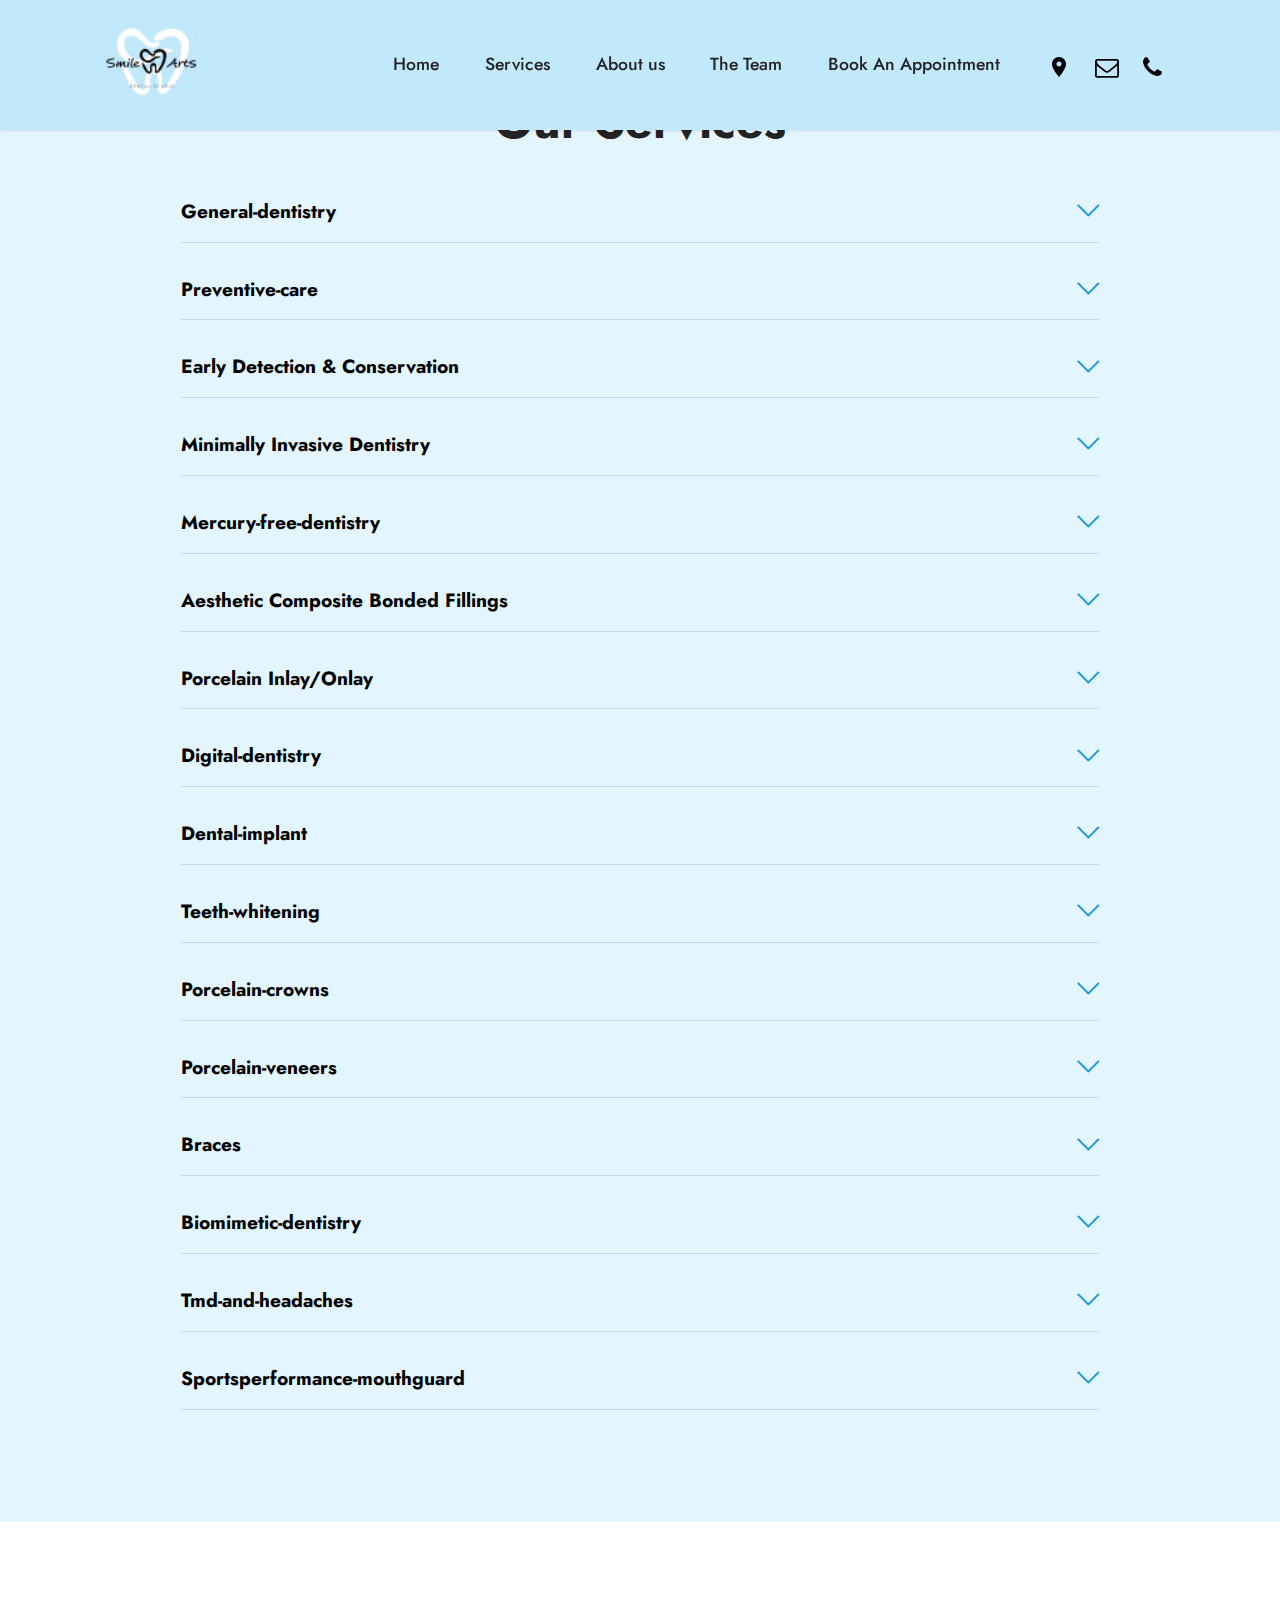
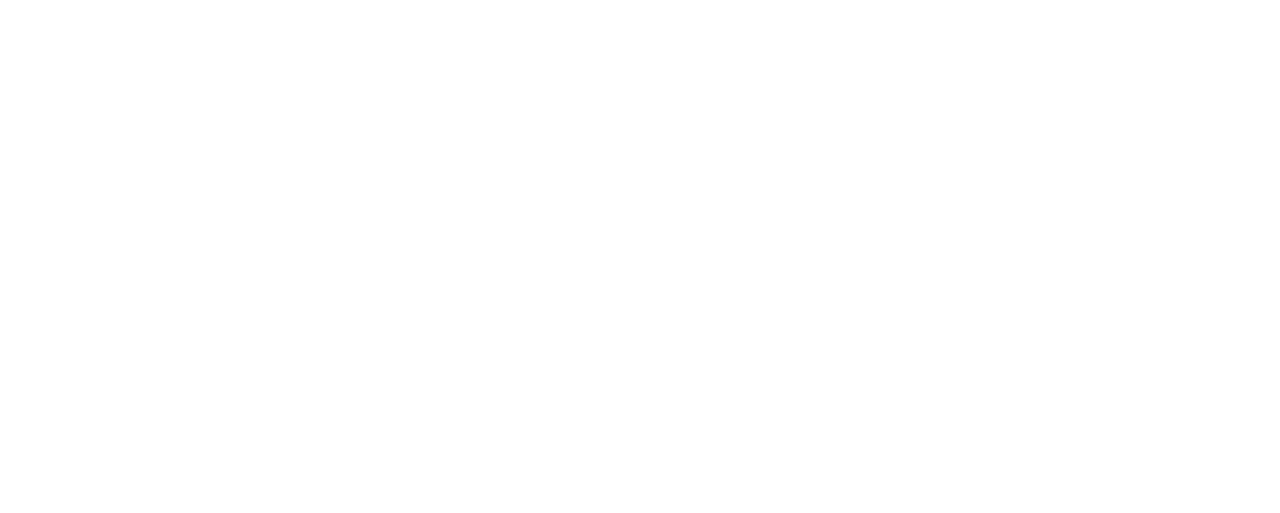
<file: SADENTv202302.02.3/services.html>
<!DOCTYPE html>
<html  >
<head>
  
  <meta charset="UTF-8">
  <meta http-equiv="X-UA-Compatible" content="IE=edge">
  
  <meta name="twitter:card" content="summary_large_image"/>
  <meta name="twitter:image:src" content="">
  <meta property="og:image" content="">
  <meta name="twitter:title" content="Smilearts Dentistry Services">
  <meta name="viewport" content="width=device-width, initial-scale=1, minimum-scale=1">
  <link rel="shortcut icon" href="assets/images/smileartslogov2-106x87.jpg" type="image/x-icon">
  <meta name="description" content="Comprehensive Care You Can Trust">
  
  
  <title>Smilearts Dentistry Services</title>
  <link rel="stylesheet" href="assets/web/assets/mobirise-icons2/mobirise2.css">
  <link rel="stylesheet" href="assets/web/assets/mobirise-icons/mobirise-icons.css">
  <link rel="stylesheet" href="assets/Material-Design-Icons/css/material.css">
  <link rel="stylesheet" href="assets/FontAwesome/css/font-awesome.css">
  <link rel="stylesheet" href="assets/bootstrap/css/bootstrap.min.css">
  <link rel="stylesheet" href="assets/bootstrap/css/bootstrap-grid.min.css">
  <link rel="stylesheet" href="assets/bootstrap/css/bootstrap-reboot.min.css">
    <link rel="stylesheet" href="assets/popup-overlay-plugin/style.css">
  <link rel="stylesheet" href="assets/dropdown/css/style.css">
  <link rel="stylesheet" href="assets/socicon/css/styles.css">
  <link rel="stylesheet" href="assets/theme/css/style.css">
  <link rel="stylesheet" href="assets/recaptcha.css">
  <link rel="preload" href="https://fonts.googleapis.com/css?family=Jost:100,200,300,400,500,600,700,800,900,100i,200i,300i,400i,500i,600i,700i,800i,900i&display=swap" as="style" onload="this.onload=null;this.rel='stylesheet'">
  <noscript><link rel="stylesheet" href="https://fonts.googleapis.com/css?family=Jost:100,200,300,400,500,600,700,800,900,100i,200i,300i,400i,500i,600i,700i,800i,900i&display=swap"></noscript>
  <link rel="preload" as="style" href="assets/mobirise/css/mbr-additional.css"><link rel="stylesheet" href="assets/mobirise/css/mbr-additional.css" type="text/css">
  
  
  
  

</head>
<body>
  
  <section data-bs-version="5.1" class="content16 cid-tbpgkjyKqP" id="content16-14">

    

    
    
    <div class="container">
        <div class="row justify-content-center">
            <div class="col-12 col-md-10">
                <div class="mbr-section-head align-center mb-4">
                    <h3 class="mbr-section-title mb-0 mbr-fonts-style display-2">
                        <strong>Our Services</strong></h3>
                    
                </div>
                <div id="bootstrap-accordion_21" class="panel-group accordionStyles accordion" role="tablist" aria-multiselectable="true">
                    <div class="card mb-3">
                        <div class="card-header" role="tab" id="headingOne">
                            <a role="button" class="panel-title collapsed" data-toggle="collapse" data-bs-toggle="collapse" data-core="" href="#collapse1_21" aria-expanded="false" aria-controls="collapse1">
                                <h6 class="panel-title-edit mbr-fonts-style mb-0 display-7"><strong>General-dentistry</strong></h6>
                                <span class="sign mbr-iconfont mbri-arrow-down"></span>
                            </a>
                        </div>
                        <div id="collapse1_21" class="panel-collapse noScroll collapse" role="tabpanel" aria-labelledby="headingOne" data-parent="#accordion" data-bs-parent="#bootstrap-accordion_21">
                            <div class="panel-body">
                                <p class="mbr-fonts-style panel-text display-4">Our clinicians at SmileArts Dental Studio are equipped and trained to perform a wide variety of dental procedures. Even if a dental condition is complex or difficult, we have on board, dental specialists from all disciplines to help you.
<br>Comprehensive Care - The First Visit
<br>At SmileArts, we pride ourselves on providing comprehensive treatment care for our patients. All new patients are welcome to fill in a questionnaire at our reception counter targeted at helping our clinicians understand more of your dental needs.
<br>A thorough examination of your oral health is done. Your chief concern will be addressed first, using visual aids like digital photos and digital x-rays to help in explanation and clarification. Treatment options are subsequently proposed. Our friendly staff will be on hand to provide professional advise on the pros and cons of various treatment options to help you make an informed decision.
<br>Other outstanding dental needs are then brought to your attention. Our dental clinicians will help you plan and sequence your dental visits to address these outstanding dental needs in accordance to your comfort level.
<br>Restorative Dentistry
<br>We believe that every tooth is precious and we actively encourage our patients to try to keep as many teeth as possible till old age. Even if a tooth is unrestorable and requires to be removed, our team of dental clinicians are able to suggest teeth replacement options that can restore health, function and aesthetics back to your oral environment.
<br>We undertake a wide variety of restorative dental work. They include
<br><br>Dental Crowns
<br>Dental Bridges
<br>Removable Dentures
<br>Restoration of cavities with tooth colored filling materials
<br>Porcelain inlays/onlays
<br>Root canal therapy
<br>Dental Implants
<br> 
<br>Feel free to enquire more about the respective forms of restorative procedures available.&nbsp;&nbsp;<br></p>
                            </div>
                        </div>
                    </div>
                    <div class="card mb-3">
                        <div class="card-header" role="tab" id="headingOne">
                            <a role="button" class="panel-title collapsed" data-toggle="collapse" data-bs-toggle="collapse" data-core="" href="#collapse2_21" aria-expanded="false" aria-controls="collapse2">
                                <h6 class="panel-title-edit mbr-fonts-style mb-0 display-7"><strong>Preventive-care</strong></h6>
                                <span class="sign mbr-iconfont mbri-arrow-down"></span>
                            </a>
                        </div>
                        <div id="collapse2_21" class="panel-collapse noScroll collapse" role="tabpanel" aria-labelledby="headingOne" data-parent="#accordion" data-bs-parent="#bootstrap-accordion_21">
                            <div class="panel-body">
                                <p class="mbr-fonts-style panel-text display-4"><strong>Education for Life
</strong><br>Our treatment philosophy centers around the goal of preserving our patients' teeth till old age, and if possible for life! As such, we devote quality time in educating our patient on the importance of good oral hygiene. Important concepts like how to floss, how to brush efficiently, disease related gum conditions and the use of relevant dentifrices are regular topics discussed during routine checkup sessions.&nbsp;&nbsp;<br></p>
                            </div>
                        </div>
                    </div>
                    <div class="card mb-3">
                        <div class="card-header" role="tab" id="headingOne">
                            <a role="button" class="panel-title collapsed" data-toggle="collapse" data-bs-toggle="collapse" data-core="" href="#collapse3_21" aria-expanded="false" aria-controls="collapse3">
                                <h6 class="panel-title-edit mbr-fonts-style mb-0 display-7"><strong>Early Detection &amp; Conservation</strong></h6>
                                <span class="sign mbr-iconfont mbri-arrow-down"></span>
                            </a>
                        </div>
                        <div id="collapse3_21" class="panel-collapse noScroll collapse" role="tabpanel" aria-labelledby="headingOne" data-parent="#accordion" data-bs-parent="#bootstrap-accordion_21">
                            <div class="panel-body">
                                <p class="mbr-fonts-style panel-text display-4">We constantly remind our patients that “no pain doesn't mean no problems”. Small holes that start to develop within teeth can be left undetected for long periods of time without causing any pain and discomfort.
<br>During routine checkup appointments, our dedicated team of clinicians carefully inspect your teeth for any possible signs of cavities. If there are signs of cavitation, we hope to fill the hole as soon as possible.
<br>At SmileArts, we employ the use of the Diagnodent, a laser decay detection device which is effective in spotting early stages of cavitation that are difficult to detect with the naked eye. This allows our clinicians to treat the small holes painlessly and conservatively, without the need for injections.&nbsp;&nbsp;<br></p>
                            </div>
                        </div>
                    </div>
                    <div class="card mb-3">
                        <div class="card-header" role="tab" id="headingOne">
                            <a role="button" class="panel-title collapsed" data-toggle="collapse" data-bs-toggle="collapse" data-core="" href="#collapse4_21" aria-expanded="false" aria-controls="collapse4">
                                <h6 class="panel-title-edit mbr-fonts-style mb-0 display-7"><strong>Minimally Invasive Dentistry</strong></h6>
                                <span class="sign mbr-iconfont mbri-arrow-down"></span>
                            </a>
                        </div>
                        <div id="collapse4_21" class="panel-collapse noScroll collapse" role="tabpanel" aria-labelledby="headingOne" data-parent="#accordion" data-bs-parent="#bootstrap-accordion_21">
                            <div class="panel-body">
                                <p class="mbr-fonts-style panel-text display-4">The advancement in bonding technology has made bonded tooth colored fillings very popular with dentists and patients. One of the greatest advantages of bonded tooth colored fillings is in its ability to stick to tooth structure as compared to silver mercury fillings. Silver mercury fillings require dentists to prepare a dimensional cavity form to hold the material. This often leads to increase in size of the hole and removal of more unaffected tooth structure. 
<br>The use of bonded tooth colored fillings omits the need to enlarge cavity size, allowing the clinician to treat the hole as conservatively as possible. At SmileArts, we are a mercury free practice and only restore teeth with bonded tooth colored materials.&nbsp;<br></p>
                            </div>
                        </div>
                    </div>
                    <div class="card mb-3">
                        <div class="card-header" role="tab" id="headingOne">
                            <a role="button" class="panel-title collapsed" data-toggle="collapse" data-bs-toggle="collapse" data-core="" href="#collapse5_21" aria-expanded="false" aria-controls="collapse5">
                                <h6 class="panel-title-edit mbr-fonts-style mb-0 display-7"><strong>Mercury-free-dentistry
                                    </strong></h6>
                                <span class="sign mbr-iconfont mbri-arrow-down"></span>
                            </a>
                        </div>
                        <div id="collapse5_21" class="panel-collapse noScroll collapse" role="tabpanel" aria-labelledby="headingOne" data-parent="#accordion" data-bs-parent="#bootstrap-accordion_21">
                            <div class="panel-body">
                                <p class="mbr-fonts-style panel-text display-4">SmileArts Dental Studio is a mercury-free practice. Old defective silver mercury fillings are replaced with strong, aesthetic white fillings that not only looks natural but last just as well if not longer.
<br>Not known to many patients, white fillings come in many types and compositions. Factors that govern what type of white fillings to use include; 
<br><br>-Size of tooth cavity
<br>-Location of tooth cavity (Front or back of the mouth)
<br>-Biting surface versus non-biting surface
<br>-Required strength of bonding restorative material&nbsp;<br></p>
                            </div>
                        </div>
                    </div>
                    <div class="card mb-3">
                        <div class="card-header" role="tab" id="headingOne">
                            <a role="button" class="panel-title collapsed" data-toggle="collapse" data-bs-toggle="collapse" data-core="" href="#collapse6_21" aria-expanded="false" aria-controls="collapse6">
                                <h6 class="panel-title-edit mbr-fonts-style mb-0 display-7"><strong>Aesthetic Composite Bonded Fillings</strong></h6>
                                <span class="sign mbr-iconfont mbri-arrow-down"></span>
                            </a>
                        </div>
                        <div id="collapse6_21" class="panel-collapse noScroll collapse" role="tabpanel" aria-labelledby="headingOne" data-parent="#accordion" data-bs-parent="#bootstrap-accordion_21">
                            <div class="panel-body">
                                <p class="mbr-fonts-style panel-text display-4">Composite fillings are mercury-free, high strength plastic used to replace missing parts of a tooth. They come in many shades of white, thus allowing the dentist to match the filling to the original color of an individual's teeth.
<br>They consists of a mixture of resin and finely grounded glass-like particles. Composite fillings provide adequate durability and fracture toughness for small to medium sized cavities. They are routinely used to restore cavities on biting surfaces of back teeth. Because of their ability to be adhesively bonded to teeth, less tooth structure is removed when the dentist prepares the tooth and this inevitably results in a smaller filling than that of an amalgam filling.
<br>The bonding process of composite fillings usually takes longer to perform as compared to an amalgam filling. This is because the tooth surface needs to be carefully treated before inserting the composite material. It is then sculpted to an ideal tooth shape, hardened and polished for an natural smile, all within one visit.
<br>When teeth are chipped, decayed or have gaps in-between, bonded composite fillings may be an ideal restorative material of choice.&nbsp;<br></p>
                            </div>
                        </div>
                    </div>
                </div>
            </div>
        </div>
    </div>
</section>

<section data-bs-version="5.1" class="content17 cid-tbphqKWVPx" id="content17-15">

    

    
    
    
    <div class="container">
        
            <div class="row justify-content-center">
                <div class="col-12 col-md-10">
                    
                    
                    <div id="bootstrap-toggle" class="toggle-panel accordionStyles tab-content">
                        <div class="card mb-3">
                            <div class="card-header" role="tab" id="headingOne">
                                <a role="button" class="collapsed panel-title text-black" data-toggle="collapse" data-bs-toggle="collapse" data-core="" href="#collapse1_22" aria-expanded="false" aria-controls="collapse1">
                                    <h6 class="panel-title-edit mbr-fonts-style mb-0 display-7"><strong>Porcelain Inlay/Onlay</strong></h6>
                                    <span class="sign mbr-iconfont mbri-arrow-down"></span>
                                </a>
                            </div>
                            <div id="collapse1_22" class="panel-collapse noScroll collapse" role="tabpanel" aria-labelledby="headingOne">
                                <div class="panel-body">
                                    <p class="mbr-fonts-style panel-text display-7">Large silver mercury fillings have the tendency to crack teeth as they are harder than tooth structure and act like a wedge every time you bite or chew. The crack or fracture in the teeth can cause pain and may ultimately lead to the loss of the teeth. Remember, mercury is used in thermometers because it expands and contracts with temperature differences. Imagine what it can do to your teeth over time!
<br>Porcelain inlays and onlays are inserts of ceramic glass material that are bonded or fused to the tooth with minimal removal of healthy tooth structure. Because they are tooth colored and possess high strength and durability, they are often used to replace large silver mercury fillings for patients who desire a more natural looking smile. The bonding properties of porcelain to tooth structure enables the tooth to regain a proportion of its original strength and eliminates the wedging effect inherent in silver mercury fillings.
<br>Porcelain inlays and onlays are indicated for;
<br>Large cavities where composite fillings or other bonding materials are not suitable
<br>Chipped or fractured teeth
<br>Closing gaps in-between back teeth that trap food particles
<br>Strengthening root canal treated teeth by covering weak surfaces
<br>Replacing unsightly silver mercury fillings&nbsp;<br></p>
                                </div>
                            </div>
                        </div>
                        <div class="card mb-3">
                            <div class="card-header" role="tab" id="headingTwo">
                                <a role="button" class="collapsed panel-title text-black" data-toggle="collapse" data-bs-toggle="collapse" data-core="" href="#collapse2_22" aria-expanded="false" aria-controls="collapse2">
                                    <h6 class="panel-title-edit mbr-fonts-style mb-0 display-7"><strong>Digital-dentistry</strong>
                                </h6>
                                    <span class="sign mbr-iconfont mbri-arrow-down"></span>
                                </a>

                            </div>
                            <div id="collapse2_22" class="panel-collapse noScroll collapse" role="tabpanel" aria-labelledby="headingTwo">
                                <div class="panel-body">
                                    <p class="mbr-fonts-style panel-text display-7"><strong>Achieving the “Perfect” Smile 
</strong><br>Troubled by discolored, spaced, chipped or crooked teeth? Or seeing a black “shadow” at the corner of your mouth because of a ugly silver mercury filling? At SmileArts Dental Studio, we open your eyes to customized treatment options that can solve your dental worries and help you achieve the smile you desire.<br> 
<br><strong>Aesthetic Composite Bonded Fillings
</strong><br>Aesthetic composite bonded fillings are used to correct chipped and decayed teeth. They are also used to close gaps in-between front teeth. Patients with unsightly defective silver fillings now routinely request for aesthetic composite bonded fillings. These restorations not only mimic the beauty of natural teeth, they bond teeth together, preventing teeth from fracturing.<br> 
<br><strong>Aesthetic Veneers
</strong><br>Aesthetic veneers are thin pieces of dental porcelain or composite laminates. They are bonded onto the front surfaces of teeth. Aesthetic veneers are widely used for masking the color of badly discolored teeth, reshaping malaligned front teeth and closing gaps in between front teeth.<br> 
<br><strong>Aesthetic Porcelain Inlays/Onlays
</strong><br>With the advancement of ceramic technology, worn out, fractured and defective silver mercury fillings can now be replaced by aesthetically pleasing porcelain inlay/onlays. They help to preserve tooth structure, restore strength and function back to teeth and prevent teeth from fracturing.&nbsp;<br></p>
                                </div>
                            </div>
                        </div>
                        <div class="card mb-3">
                            <div class="card-header" role="tab" id="headingThree">
                                <a role="button" class="collapsed panel-title text-black" data-toggle="collapse" data-bs-toggle="collapse" data-core="" href="#collapse3_22" aria-expanded="false" aria-controls="collapse3">
                                    <h6 class="panel-title-edit mbr-fonts-style mb-0 display-7"><strong>Dental-implant</strong></h6>
                                    <span class="sign mbr-iconfont mbri-arrow-down"></span>
                                </a>
                            </div>
                            <div id="collapse3_22" class="panel-collapse noScroll collapse" role="tabpanel" aria-labelledby="headingThree">
                                <div class="panel-body">
                                    <p class="mbr-fonts-style panel-text display-7"><strong>“Replacing your lost teeth to enhance your quality of life”
</strong><br>Dental implants are small titanium fixtures that are used to replace missing single or multiple teeth in both young and old patients. Dental implants can be aesthetically pleasing for front teeth. They also help patients to chew better. For patients with loose dentures, dental implants can aid to stabilize and retain them.
<br>Dentine implants are routinely performed at SmileArts Dental Studios and is usually done in 2 stages. The implants are surgically inserted into the missing spaces and allowed to heal. This is followed by a few more visits for the clinician to fix on the implant prostheses.
<br>Dental implant treatment has become more popular in recent years due to its predictability and is now considered by many dental professionals as the goal standard for teeth replacement.
<br>Let's take a look at some situations where dental implants can help you.
<br><br>Single tooth replacement
<br>Multiple teeth replacement
<br>Full mouth reconstruction
<br>Implant supported overdenture<br>
<br><strong>Single tooth replacement</strong><br>Losing a tooth can be an unpleasant experience. Not only is eating efficiency affected, the aesthetics of your smile can be severely compromised. A dental implant is ideal for replacing a missing tooth, both in the front and back region of your oral cavity.
<br><br><strong>Multiple teeth replacement
</strong><br>Dental implants can also be used to replace multiple missing teeth. Rather than wearing a denture which can sometimes be uncomfortable and affect your speech and taste, dental implants offer a better alternative which mimic the function and aesthetics of natural teeth.<br>
<br><strong>Implant supported overdenture
</strong><br>If you are plagued by shaky, loose dentures, dental implants can solve your problem. Loose dentures can often be attributed to a patient having vastly resorbed gum ridges and lack of bone support. These dentures are often termed “swimming in the mouth”. Dental implants inserted into the gum ridges can help retain and stabilize dentures, improving eating efficiency and comfort.<br>
<br><strong>Full mouth reconstruction
</strong><br>Patients with fully missing dentition on upper or lower ridges and have no desire to wear dentures can now look to dental implants for full mouth implant-fixed restorations.
<br>Laser Dentistry Lasers are playing a greater role in modern dentistry. Dental lasers have multiple benefits. They simplify surgeries, stimulate faster wound healing, and reduce sensitivity and discomfort in various situations. We currently use dental lasers for treatment such as aesthetic gum recontouring, as an adjunct to periodontal (gum) and restorative procedures. Our aim is to help patients achieve good results through a simpler approach with less discomfort. Let us know your concerns, and we will try to tailor a treatment plan that meets your needs.&nbsp;<br></p>
                                </div>
                            </div>
                        </div>
                        <div class="card mb-3">
                            <div class="card-header" role="tab" id="headingThree">
                                <a role="button" class="collapsed panel-title text-black" data-toggle="collapse" data-bs-toggle="collapse" data-core="" href="#collapse4_22" aria-expanded="false" aria-controls="collapse4">
                                    <h6 class="panel-title-edit mbr-fonts-style mb-0 display-7"><strong>Teeth-whitening</strong>
                                </h6>
                                    <span class="sign mbr-iconfont mbri-arrow-down"></span>
                                </a>
                            </div>
                            <div id="collapse4_22" class="panel-collapse noScroll collapse" role="tabpanel" aria-labelledby="headingThree">
                                <div class="panel-body">
                                    <p class="mbr-fonts-style panel-text display-7"><strong>A confident, healthy smile begins with pearly white teeth!
</strong><br>Teeth whitening or dental bleaching can help you whiten your teeth and give you the smile you always wanted. Compared with other forms of dental treatment like composite resins, porcelain veneers or crowns, teeth whitening is much more conservative and non-invasive.<br>
<br><strong>What are the causes of stained/ yellow teeth?
</strong><br>Aging can cause yellowing of teeth. Food and drinks like coffee, tea, red wine can also cause staining. Other causes include smoking, defective fillings and nerve degeneration. Consumption of certain antibiotics eg tetracycline during teeth formation can also cause discoloration of teeth.<br>
<br><strong>How does teeth whitening work?
</strong><br>Teeth whitening is a process whereby oxidizing agents are placed in contact with the teeth. The oxidizing agent will gently remove the stains that are present inside teeth structure. The process is safe and does not cause any harm to the teeth.<br>
<br><strong>Teeth Whitening
</strong><br>Teeth with yellowish stains and discoloration can be whitened through the use of teeth whitening procedures. At SmileArts Dental Studio, we employ a combination of in-office and home whitening kits to achieve predictable, realistic results.
<br> 
<br><strong>Types of whitening
</strong><br>At SmileArts Dental Studio we offer 2 types of teeth whitening:<br>
<br><strong>Take home whitening:
</strong><br>This involves application of whitening gel on custom made whitening trays that fits your teeth. The trays are worn from 2 hours to overnight depending on the concentration of gel used. The process has to be done for a period of 2-3 weeks.<br>
<br><strong>In-office whitening:
</strong><br>This is done in our dental office. At SmileArts Dental Studio we use InnoWhite In-Office whitening system. A higher concentration of whitening gel is applied on the teeth and a special light is used to enhance the chemical action of the gel. The whole process takes 1- 1.5 hours.<br>
<br><strong>Does teeth whitening have any side effects?
</strong><br>Some patients may experience temporary sensitivity to the teeth after treatment. The sensitivity always disappear 1-2 days after treatment.<br>
<br><strong>How long can the results of teeth whitening last?
</strong><br>It depends on the diet and habits of the patients. Patients taking dark staining substances like coffee, tea, smoking , may need periodic re-whitening from time to time. This can be achieved with home maintenance whitening kit or in-office whitening after 2-3 years.&nbsp;<br></p>
                                </div>
                            </div>
                        </div>
                        <div class="card mb-3">
                            <div class="card-header" role="tab" id="headingThree">
                                <a role="button" class="collapsed panel-title text-black" data-toggle="collapse" data-bs-toggle="collapse" data-core="" href="#collapse5_22" aria-expanded="false" aria-controls="collapse5">
                                   <h6 class="panel-title-edit mbr-fonts-style mb-0 display-7"><strong>Porcelain-crowns</strong></h6>
                                        <span class="mbr-iconfont mobi-mbri-arrow-down mobi-mbri"></span>
                                </a>
                            </div>
                            <div id="collapse5_22" class="panel-collapse noScroll collapse" role="tabpanel" aria-labelledby="headingThree">
                                <div class="panel-body">
                                    <p class="mbr-fonts-style panel-text display-7">Dental crowns are prostheses used to restore badly fractured or decayed teeth back to their original shape and form. Dental crowns in the past were often made of metal and porcelain. The metal core provided strength to the dental crown to withstand biting forces while the porcelain is layered over the metal core for white aesthetics. However, the metal core resulted in a dark blue or black line at the gum margin of the dental crown. This presented a big aesthetic problem for patients who had to do crowns in their front teeth.
<br> 
<br>With improvements in ceramic technology, it is now possible to make dental crowns entirely out of porcelain. Full porcelain crowns not only maintain a translucency similar to natural teeth, they are strong and durable. Without a metal core, porcelain crowns do not have a problem of a dark line at the gum level. This vastly improves aesthetic results and allows the dental clinician to place the edge of the full porcelain crown above the gum line which is easier to clean and keep healthy.
<br>If crowns are ever needed for your front teeth , full porcelain crowns are the ideal choice for natural looking teeth and a confident healthy smile.&nbsp;<br></p>
                                </div>
                            </div>
                        </div>
                        <div class="card mb-3">
                            <div class="card-header" role="tab" id="headingThree">
                                <a role="button" class="collapsed panel-title text-black" data-toggle="collapse" data-bs-toggle="collapse" data-core="" href="#collapse6_22" aria-expanded="false" aria-controls="collapse6">
                                    <h6 class="panel-title-edit mbr-fonts-style mb-0 display-7"><strong>Porcelain-veneers</strong></h6>
                                    <span class="mbr-iconfont mobi-mbri-arrow-down mobi-mbri"></span>
                                </a>
                            </div>
                            <div id="collapse6_22" class="panel-collapse noScroll collapse" role="tabpanel" aria-labelledby="headingThree">
                                <div class="panel-body">
                                    <p class="mbr-fonts-style panel-text display-7">Porcelain veneers can be used to improve your smile. They are thin pieces of dental porcelain laminates bonded onto the front surfaces of teeth. Porcelain veneers are widely used for masking the color of badly discolored teeth, lengthen small or misshapen teeth and closing gaps in between front teeth. It usually takes 2 to 3 appointments to restore teeth with porcelain veneers.
<br>As porcelain veneers are made in the dental laboratory, they can be customized to fit your teeth. Once porcelain veneers are bonded onto the teeth surfaces, they are very strong and can be treated like your own teeth. The final outcome is a beautiful and natural looking smile!&nbsp;<br></p>
                                </div>
                            </div>
                        </div>
                    </div>
                </div>
            </div>
        </div>
</section>

<section data-bs-version="5.1" class="content17 cid-tbpjxEZkN0" id="content17-16">

    

    
    
    
    <div class="container">
        
            <div class="row justify-content-center">
                <div class="col-12 col-md-10">
                    
                    
                    <div id="bootstrap-toggle" class="toggle-panel accordionStyles tab-content">
                        <div class="card mb-3">
                            <div class="card-header" role="tab" id="headingOne">
                                <a role="button" class="collapsed panel-title text-black" data-toggle="collapse" data-bs-toggle="collapse" data-core="" href="#collapse1_23" aria-expanded="false" aria-controls="collapse1">
                                    <h6 class="panel-title-edit mbr-fonts-style mb-0 display-7"><strong>Braces</strong>
                                </h6>
                                    <span class="sign mbr-iconfont mbri-arrow-down"></span>
                                </a>
                            </div>
                            <div id="collapse1_23" class="panel-collapse noScroll collapse" role="tabpanel" aria-labelledby="headingOne">
                                <div class="panel-body">
                                    <p class="mbr-fonts-style panel-text display-7">Braces is a device used to align teeth and their position with regards to a person’s bite. It can be done both in children and adults. Braces can be used to help correct: crocked teeth, tilted teeth, crowded teeth and spacing between teeth. The treatment time can take anywhere from 9 months to 3 years depending on the severity of the condition.
<br><strong><br></strong><br><strong>Types of braces</strong><br><strong> 
</strong><br><em><strong>Metal brackets
</strong></em><br>Small metal brackets are attached to the front of the teeth. A fine wire goes through these metal brackets. Through the brackets and wire a small force is applied to the teeth and guides the teeth to the correct position.
<br><em><strong>Ceramic brackets
</strong></em><br>They work the same way as the metal brackets but the brackets are in ceramic. These “clear” brackets are aesthetically more pleasing compared to metal ones.
<br><em><strong>Lingual braces
</strong></em><br>These braces are fitted behind the teeth and cannot be seen.
<br><em><strong>Invisalign
</strong></em><br>Invisalign uses a series of clear transparent aligners that are custom crafted to fit and move your teeth. They can be removed and makes it easier for you to clean your teeth. No metal wires are involved and therefore they are aesthetically pleasing.
<br><em><strong>Inman Aligner
</strong></em><br>The Inman Aligner is a simple removable appliance used to align front teeth quickly and safely. It's ideal as a stand alone treatment or to prealign teeth prior to further cosmetic options such as bonding or minimal veneers. It has Nickel Titanium coil springs that power two aligner bows that gently oppose each other, guiding the teeth into their new position. These gentle forces are active over a very large range of movement, which is why the Inman Aligner works so quickly.
<br><em><strong>Retainers
</strong></em><br>At the end of braces treatment, patients are required to wear retainers to maintain their teeth position for a period of time. If the retainers are not worn as recommended, the teeth may move back to their original position.&nbsp;<br></p>
                                </div>
                            </div>
                        </div>
                        <div class="card mb-3">
                            <div class="card-header" role="tab" id="headingTwo">
                                <a role="button" class="collapsed panel-title text-black" data-toggle="collapse" data-bs-toggle="collapse" data-core="" href="#collapse2_23" aria-expanded="false" aria-controls="collapse2">
                                    <h6 class="panel-title-edit mbr-fonts-style mb-0 display-7"><strong>Biomimetic-dentistry</strong>
                                </h6>
                                    <span class="sign mbr-iconfont mbri-arrow-down"></span>
                                </a>

                            </div>
                            <div id="collapse2_23" class="panel-collapse noScroll collapse" role="tabpanel" aria-labelledby="headingTwo">
                                <div class="panel-body">
                                    <p class="mbr-fonts-style panel-text display-7"><strong>Biometic dentistry preserves the health and vitality of your teeth.
</strong><br>Biometic dentistry is a scientific advance in dental care.
<br>With each breakthrough in detal care, dentistry gets closer to the important goal of helping patients maintain strong, healthy teeth for a long time. The Biometic approach is less invasive and aims to preserve as much natural tooth structure as possible.
<br>We know that sounds great to patients! But there are important reasons why biometic dentistry is less invasive. It works precisely with dental advancements hence allowing you to keep more of your natural tooth when you need dental work.
<br>The natural tooth is built to fight off disease and hold up to wear and tear. Biometic dentistry and less drilling during treatment does the same job, leaving more natural tooth structure in place.<br>
<br><strong>Why is Biometic dentistry a breakthrough?
</strong><br>You may have heard the term “drill and fill”. While they can be necessary, fillings often start a destructive cycle that leads to root canals and crowns over time. Teeth weakened by fillings often crack or break.
<br>Studies show that biomimetic dentistry reduces these risks by conserving more of the natural tooth. Improvements in science and technology allow us to work with less drilling and less invasive dentistry.<br>
<br><strong>It feels great when your teeth are strong and healthy
</strong><br>Ready to talk about biomimetic dentistry?
<br>Please call our office for a consultation today to discuss how biomimetic advances will help you.&nbsp;<br></p>
                                </div>
                            </div>
                        </div>
                        <div class="card mb-3">
                            <div class="card-header" role="tab" id="headingThree">
                                <a role="button" class="collapsed panel-title text-black" data-toggle="collapse" data-bs-toggle="collapse" data-core="" href="#collapse3_23" aria-expanded="false" aria-controls="collapse3">
                                    <h6 class="panel-title-edit mbr-fonts-style mb-0 display-7"><strong>Tmd-and-headaches</strong></h6>
                                    <span class="sign mbr-iconfont mbri-arrow-down"></span>
                                </a>
                            </div>
                            <div id="collapse3_23" class="panel-collapse noScroll collapse" role="tabpanel" aria-labelledby="headingThree">
                                <div class="panel-body">
                                    <p class="mbr-fonts-style panel-text display-7">Do you experience any of the symptoms below?
<br><br>Tension Headaches
<br>Facial Pain
<br>Neck or shoulder pain
<br>Limited jaw opening
<br>Jaw joint pain
<br>Jaw joint noise or clicking
<br>Ear congestion
<br>Dizziness
<br>Ringing in the ears
<br>Difficulty swallowing
<br>Loose teeth
<br>Clenching or grinding
<br>Sensitive teeth
<br>Chewing difficulties
<br>Neck pain
<br>Postural problems
<br>Tingling on the fingertips
<br>Hot and cold sensitivity of teeth
<br>Nervousness or insomnia
<br> 
<br><strong>Headaches and Facial Pains
</strong><br>Pain or dysfunction of the head and neck is a very common condition. The bite can be a factor in many types of pain or functional problems because there is a relationship between the teeth, jaw joints, head and neck muscles, and head postures, a problem in any one of these areas may affect others.
<br>Some of the symptoms include painful and popping joints, neck aches, posturing problems and headaches, to mention a few.
<br>Diagnosing these problems requires a multidisciplinary approach. These may include your physician, and ENT specialist, physical therapist, chiropractor or message therapist.
<br>Headaches in a simplified way can be classified by their origin.
<br>It can commonly originate from 4 sites:
<br>Sinus: The character would be pain behind the browbone or cheekbone.
<br>Cluster headaches: Pain in and around the eye
<br>Tension Headaches: pain like a band squeezing the head
<br>Migraine: Pain, nausea and visual changes are typical.&nbsp;<br></p>
                                </div>
                            </div>
                        </div>
                        <div class="card mb-3">
                            <div class="card-header" role="tab" id="headingThree">
                                <a role="button" class="collapsed panel-title text-black" data-toggle="collapse" data-bs-toggle="collapse" data-core="" href="#collapse4_23" aria-expanded="false" aria-controls="collapse4">
                                    <h6 class="panel-title-edit mbr-fonts-style mb-0 display-7"><strong>Sportsperformance-mouthguard</strong>
                                </h6>
                                    <span class="sign mbr-iconfont mbri-arrow-down"></span>
                                </a>
                            </div>
                            <div id="collapse4_23" class="panel-collapse noScroll collapse" role="tabpanel" aria-labelledby="headingThree">
                                <div class="panel-body">
                                    <p class="mbr-fonts-style panel-text display-7">Technological advancements have in fact redefined the importance and role of mouthguards in sports. With a focus on precision, durability and comfort, each AgilityGuard is truly custom fit to unleash the performance potential of the most important athlete in the world.<br>It is important to understand that each individual is different, and that only you can determine whether an AgilityGuard would provide any potential improvement in your athletic performance. This is best determined by you visiting an AgilityGuard dentist nearest you and having him or her perform the Agility Test on you. Only then should you make a decision to purchase an AgilityGuard.&nbsp;<br><br><strong>Facts from the American Dental Association
</strong><br>A properly fitted mouthguard reduces the chances of sustaining a concussion from a blow to the jaw.
<br>Mouthguards should be worn at all times during competition, in practice as well as in games.
<br>The American Dental Association recommends wearing custom mouthguards for the following sports: acrobats, basketball, boxing, field hockey, football, gymnastics, handball, ice hockey, lacrosse, racquetball, martial arts, racquetball, roller hockey, rugby, shot put, skateboarding, skiing, skydiving, soccer, squash, surfing, volleyball, water polo, weightlifting, wrestling&nbsp;<br></p>
                                </div>
                            </div>
                        </div>
                        
                        
                    </div>
                </div>
            </div>
        </div>
</section>

<div class="modal mbr-popup cid-tdGgmIsOwW fade" tabindex="-1" role="dialog" data-overlay-color="#000000" data-overlay-opacity="0.8" id="mbr-popup-1x" aria-hidden="true">
        <div class="modal-dialog modal-dialog-centered" role="document">
            <div class="modal-content">
                <div class="container position-static margin-center-pos">
                    <div class="modal-header pb-0">
                        <h5 class="modal-title mbr-fonts-style display-5">Contact Us</h5>
                        <button type="button" class="close d-flex" data-dismiss="modal" data-bs-dismiss="modal" aria-label="Close">
                            <svg version="1.1" xmlns="http://www.w3.org/2000/svg" width="23" height="23" viewBox="0 0 23 23" fill="currentColor">
                                <path d="M13.4 12l10.3 10.3-1.4 1.4L12 13.4 1.7 23.7.3 22.3 10.6 12 .3 1.7 1.7.3 12 10.6 22.3.3l1.4 1.4L13.4 12z">
                                </path>
                            </svg>
                        </button>
                    </div>

                    <div class="modal-body">
                        <p class="mbr-text mbr-fonts-style display-7">For emergencies please call our offices.</p>

                        <div>
                            
                            

                            <div class="form-wrapper" data-form-type="formoid">
<!--Formbuilder Form-->
<form action="https://mobirise.eu/" method="POST" class="mbr-form form-with-styler" data-form-title="smileartspopupform"><input type="hidden" name="email" data-form-email="true" value="G6GEhrVxdalPQD0JRgoC79lSGdjm0rlvrdxgcHSMutZMYEFBsatSdzs1z34T10UUA6alaED/v1nbAC01XkSLplAcz/xK0hB6ipwNrFi/AhWwi7UcksXu17uOJToDfjsc.26i4aYTgVd0HJANZa7KEGOdtNe7eUGIYj6l/GpIif3JkXy+XoTtmTN1ba+Kr43q4oKqmaZtUlrwvXSswbEBCXvobhXsUa3AgLx3EDyYlrpnH6lzYfTqFZclaNewSQkq0">
<div class="">
<div hidden="hidden" data-form-alert="" class="alert alert-success col-12">Thanks for filling out the form!</div>
<div hidden="hidden" data-form-alert-danger="" class="alert alert-danger col-12"> </div>
</div>
<div class="dragArea row">
<div class="col-lg-6 col-md-12 col-sm-12 form-group" data-for="name">
<input type="text" name="name" placeholder="Name" data-form-field="Name" required="required" class="form-control display-7" value="" id="name-mbr-popup-1x">
</div>
<div class="col-lg-6 col-md-12 col-sm-12 form-group" data-for="lastName">
<input type="text" name="lastName" placeholder="Last Name" data-form-field="Last Name" required="required" class="form-control display-7" value="" id="lastName-mbr-popup-1x">
</div>
<div data-for="email" class="col-lg-6 col-md-12 col-sm-12 form-group ">
<input type="email" name="email" placeholder="Email" data-form-field="Email" class="form-control display-7" required="required" value="" id="email-mbr-popup-1x">
</div>
<div data-for="phone number" class="col-lg-6 col-md-12 col-sm-12 form-group">
<input type="number" name="phone number" placeholder="Phone Number" data-form-field="phone number" class="form-control display-7" max="20" min="0" step="1" value="" id="phone number-mbr-popup-1x">
</div>
<div data-for="select" class="col-lg-12 col-md-12 col-sm-12 form-group">
<label for="select-mbr-popup-1x" class="form-control-label mbr-fonts-style display-7">Location</label>
<select name="select" data-form-field="select" class="form-control form-select display-7" id="select-mbr-popup-1x">
<option value="TIONG BAHRU">TIONG BAHRU</option>
<option value="BUANGKOK">BUANGKOK</option>
<option value="MARINE PARADE">MARINE PARADE</option>
<option value="HILLVIEW">HILLVIEW</option>
</select>
</div>
<div data-for="first visit" class="col form-group">
<div class="form-control-label">
<label for="first visit-mbr-popup-1x" class="mbr-fonts-style display-7">Is this your first visit?</label>
</div>
<div class="form-check ms-2">
<input type="radio" name="first visit" data-form-field="first visit" class="form-check-input display-7" value="Yes" checked="" id="first visit-mbr-popup-1x">
<label class="form-check-label display-7">Yes</label>
</div>
<div class="form-check ms-2">
<input type="radio" name="first visit" data-form-field="first visit" class="form-check-input display-7" value="No" id="first visit-mbr-popup-1x">
<label class="form-check-label display-7">No</label>
</div>
</div>
<div class="col-lg-12 col-md-12 col-sm-12 form-group" data-for="date">
<label for="date-mbr-popup-1x" class="form-control-label mbr-fonts-style display-7">Preferred Date and Time</label>
<input type="date" name="date" data-form-field="date" class="form-control display-7" value="2018-07-22" id="date-mbr-popup-1x">
</div>
<div data-for="time" class="col-lg-12 col-md-12 col-sm-12 form-group">
<input type="time" name="time" max="86400" min="0" step="1800" data-form-field="time" class="form-control display-7" value="10:00" id="time-mbr-popup-1x">
</div>
<div data-for="date1" class="col-lg-12 col-md-12 col-sm-12 form-group">
<label for="date1-mbr-popup-1x" class="form-control-label mbr-fonts-style display-7">2nd Choice Date and Time</label>
<input type="date" name="date1" data-form-field="date1" class="form-control display-7" value="2018-07-22" id="date1-mbr-popup-1x">
</div>
<div data-for="time1" class="col-lg-12 col-md-12 col-sm-12 form-group">
<input type="time" name="time1" max="86400" min="0" step="1800" data-form-field="time1" class="form-control display-7" value="10:00" id="time1-mbr-popup-1x">
</div>
<div data-for="message" class="col-lg-12 col-md-12 col-sm-12 form-group">
<input type="text" name="message" placeholder="Message" data-form-field="message" class="form-control display-7" value="" id="message-mbr-popup-1x">
</div>
<div class="col-lg-6 col-md-12 col-sm-12 input-group-btn"><button type="submit" class="w-100 w-100 w-100 w-100 w-100 btn btn-primary display-4">Submit</button></div>
</div>
</form><!--Formbuilder Form-->
</div>
                        </div>
                    </div>

                    
                </div>
            </div>
        </div>
    </div>

<section data-bs-version="5.1" class="menu menu3 cid-taRX1InvbP" once="menu" id="menu3-b">
    
    <nav class="navbar navbar-dropdown navbar-fixed-top navbar-expand-lg">
        <div class="container">
            <div class="navbar-brand">
                <span class="navbar-logo">
                    <a href="#">
                        <img src="assets/images/smileartslogov2-106x87.jpg" alt="" style="height: 6.8rem;">
                    </a>
                </span>
                
            </div>
            <button class="navbar-toggler" type="button" data-toggle="collapse" data-bs-toggle="collapse" data-target="#navbarSupportedContent" data-bs-target="#navbarSupportedContent" aria-controls="navbarNavAltMarkup" aria-expanded="false" aria-label="Toggle navigation">
                <div class="hamburger">
                    <span></span>
                    <span></span>
                    <span></span>
                    <span></span>
                </div>
            </button>
            <div class="collapse navbar-collapse" id="navbarSupportedContent">
                <ul class="navbar-nav nav-dropdown nav-right" data-app-modern-menu="true"><li class="nav-item"><a class="nav-link link text-black text-primary display-4" href="index.html">Home</a></li><li class="nav-item"><a class="nav-link link text-black text-primary display-4" href="index.html#services">Services</a></li><li class="nav-item"><a class="nav-link link text-black text-primary display-4" href="about_us.html">
                            About us</a></li>
                    <li class="nav-item"><a class="nav-link link text-black text-primary display-4" href="the_team.html">The Team</a></li>
                    <li class="nav-item"><a class="nav-link link text-black text-primary display-4" href="contact.html#form7-19">Book An Appointment</a>
                    </li></ul>
                <div class="icons-menu">
                    <a class="iconfont-wrapper" href="index.html#map3-d" target="_blank">
                        <span class="p-2 mbr-iconfont mdi-communication-location-on mobi-mbri-map-pin mobi-mbri" style="color: rgb(0, 0, 0); fill: rgb(0, 0, 0);"></span>
                    </a>
                    <a class="iconfont-wrapper" href="mailto:smileartsappt@gmail.com">
                        <span class="p-2 mbr-iconfont fa-envelope-o fa mobi-mbri-letter mobi-mbri"></span>
                    </a>
                    <a class="iconfont-wrapper" href="index.html#map3-d">
                        <span class="p-2 mbr-iconfont fa-phone fa mobi-mbri-phone mobi-mbri"></span>
                    </a>
                    
                </div>
                
            </div>
        </div>
    </nav>
</section>

<section data-bs-version="5.1" class="footer1 conferencem4_footer1 cid-tdGfas4pBq mbr-reveal" once="footer" id="footer1-1v">

	

	

	<div class="container">
		<div class="row justify-content-center">
			<div class="col-md-6 wrap order-0 col-lg-2">
				
				<img class="logo__image" src="assets/images/smileartslogov2-106x87.jpg" alt="" title="">
			</div>
			<div class="col-md-6 wrap col-lg-3">
				<div class="footer__content">
					<h4 class="mbr-fonts-style mbr-semibold title__address display-4">Locations</h4>
					<p class="work__address mbr-fonts-style display-4">4 Hillview Rise,
<br>Singapore 669618
<br>Phone: +65 6354 0111&nbsp;<br></p><br>
                    <p class="work__address mbr-fonts-style display-4">81 Marine Parade Central,
<br>Singapore 440081
<br>Phone: +65 6348 0824&nbsp;<br></p>
				</div>
				<div class="footer__content">
					<p class="work__address mbr-fonts-style display-4">275D Compassvale Link,
<br>Singapore 544275
<br>Phone: +65 6752 1008&nbsp;<br></p><br>
                    <p class="work__address mbr-fonts-style display-4">11A Boon Tiong Rd,
<br>Singapore 161011
<br>Phone: +65 6271 1236 
<br><br></p>
				</div>
			</div>
			<div class="col-md-6 wrap col-lg-3">
				<div class="footer__content">
					<h4 class="mbr-fonts-style mbr-semibold title__address display-4">Partnership</h4>
					<p class="work__address mbr-fonts-style display-4"><a href="index.html#ourvalues" class="text-primary">ABOUT US</a><br><a href="index.html#services" class="text-primary">SERVICES</a><br><a href="#" class="text-primary" data-toggle="modal" data-bs-toggle="modal" data-target="#mbr-popup-1t" data-bs-target="#mbr-popup-1t">BOOK AN APPOINTMENT</a></p>
				</div>
				</div>
			<div class="col-md-6 wrap col-lg-4">
				<div class="footer__content">
					<h4 class="mbr-fonts-style mbr-semibold title__address display-4">Subscribe to newsletter</h4>
					<div class="subscribe__form" data-form-type="formoid">
						<!---Formbuilder Form--->
						<form action="https://mobirise.eu/" method="POST" class="mbr-form form-with-styler" data-form-title="Mobirise Form"><input type="hidden" name="email" data-form-email="true" value="rrtDs0FBiGwSsVGR3AcnFL3XQJNt5oAhyOlIDvscx5ngaBeDrOt12ql1DDIvotO5543FaTFsTAjrAviam9C/5qO0IZS8T+MN8loUSfYfI1+SJh2yAOhUveg0JMkvefM+.XnKoEaDfAItDtPqfRmPZEyMp3Uv7vPyxb5EgCh3VMfhrirTbrRrYRBi34ztyGptWwYEfArwdnaDV539+ZX5Uml8pzm/dDGi2goWpmJWCzfEA5ysgZgVkMU5DiS35HcnJ">
							<div class="row">
								<div hidden="hidden" data-form-alert="" class="alert alert-success col-12">Thanks for
									filling out the form! We will get to your shortly.</div>
								<div hidden="hidden" data-form-alert-danger="" class="alert alert-danger col-12">
								</div>
							</div>
							<div class="dragArea row">
								<div class="form-group col-md-7  col-6" data-for="email">
									<input type="email" name="email" placeholder="Your Email" data-form-field="Email" required="required" class="form-control display-4" id="email-footer1-1v">
								</div>
								<div class="col-md-5 col-6 input-group-btn"><button type="submit" class="btn btn-lg btn-primary display-4">Subscribe</button></div>
							</div>
						</form>
						<!---Formbuilder Form--->
					</div>
				</div>
			</div>
		</div>
		</div>

</section>


<script src="assets/bootstrap/js/bootstrap.bundle.min.js"></script>
  <script src="assets/smoothscroll/smooth-scroll.js"></script>
  <script src="assets/ytplayer/index.js"></script>
      <script src="assets/mbr-switch-arrow/mbr-switch-arrow.js"></script>
  <script src="assets/popup-plugin/script.js"></script>
  <script src="assets/popup-overlay-plugin/script.js"></script>
  <script src="assets/dropdown/js/navbar-dropdown.js"></script>
  <script src="assets/theme/js/script.js"></script>
  <script src="assets/formoid.min.js"></script>
  
  
  

</body>
</html>
</file>
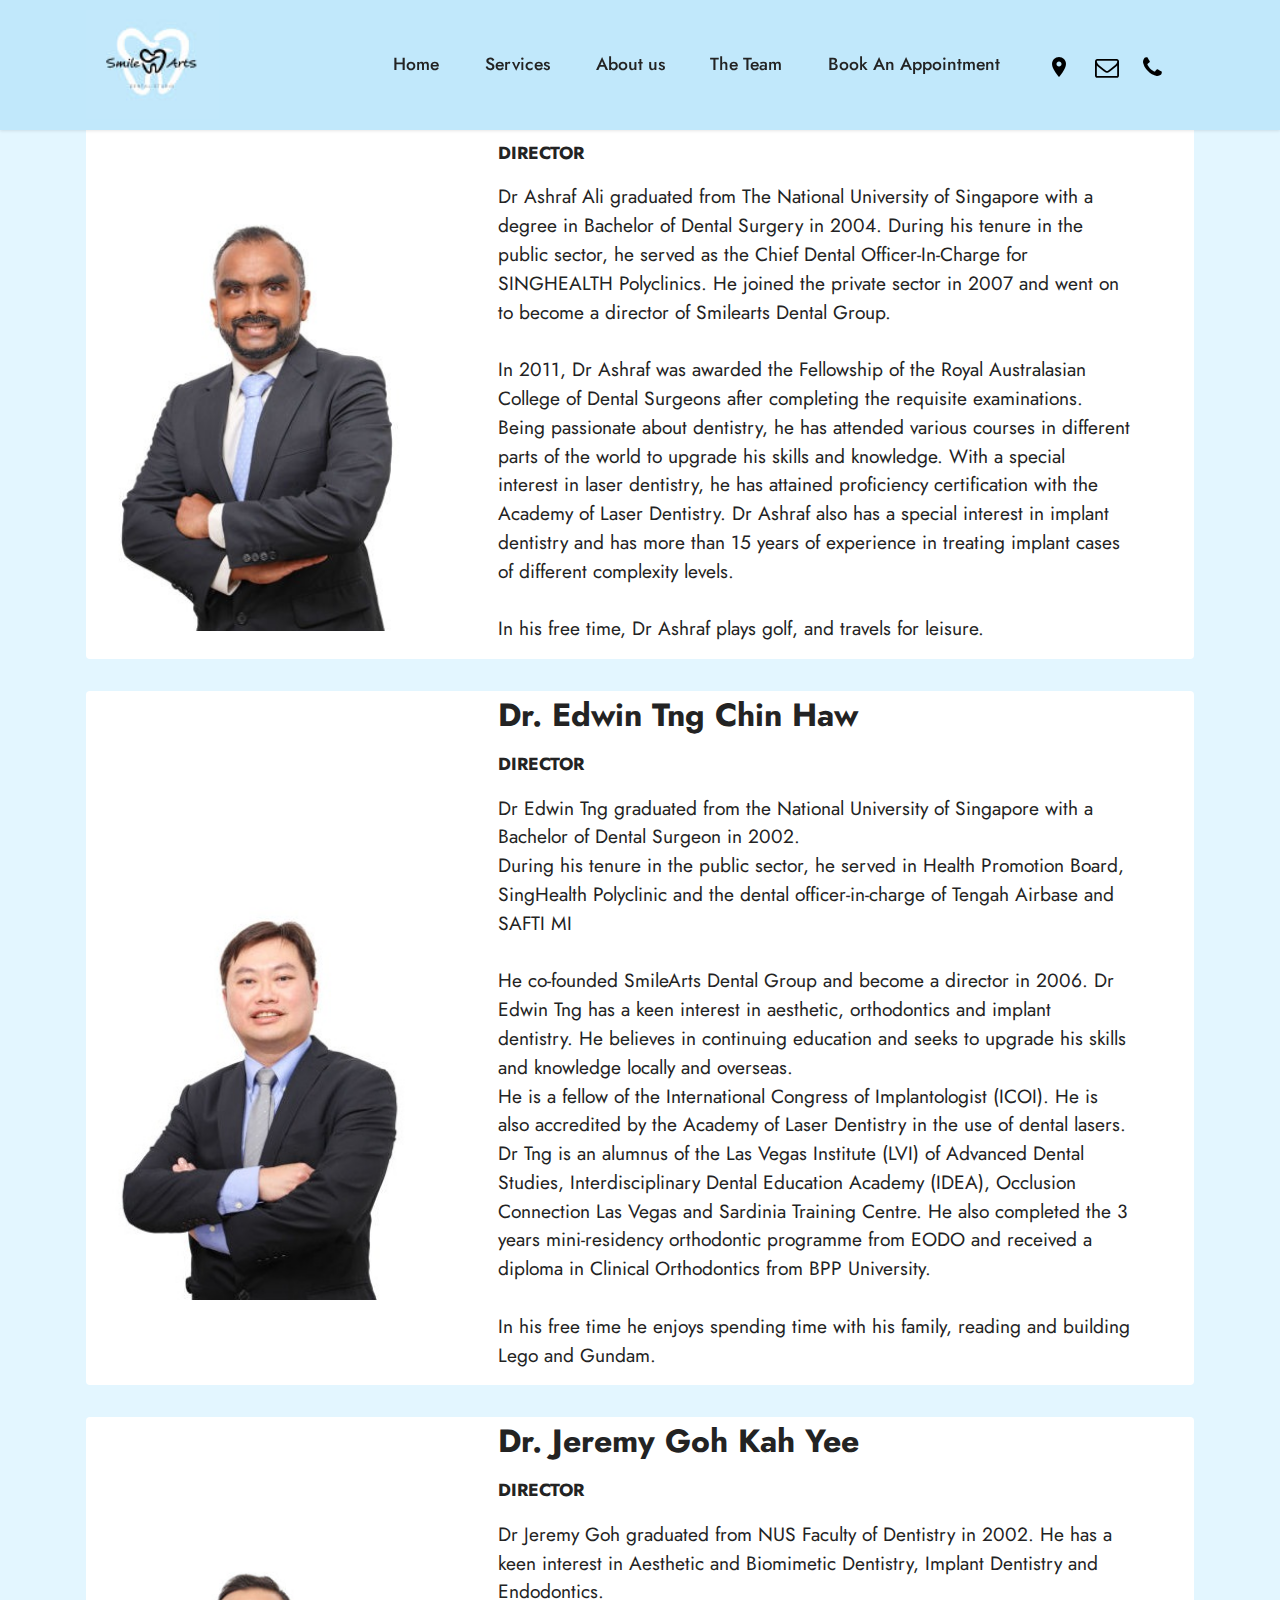
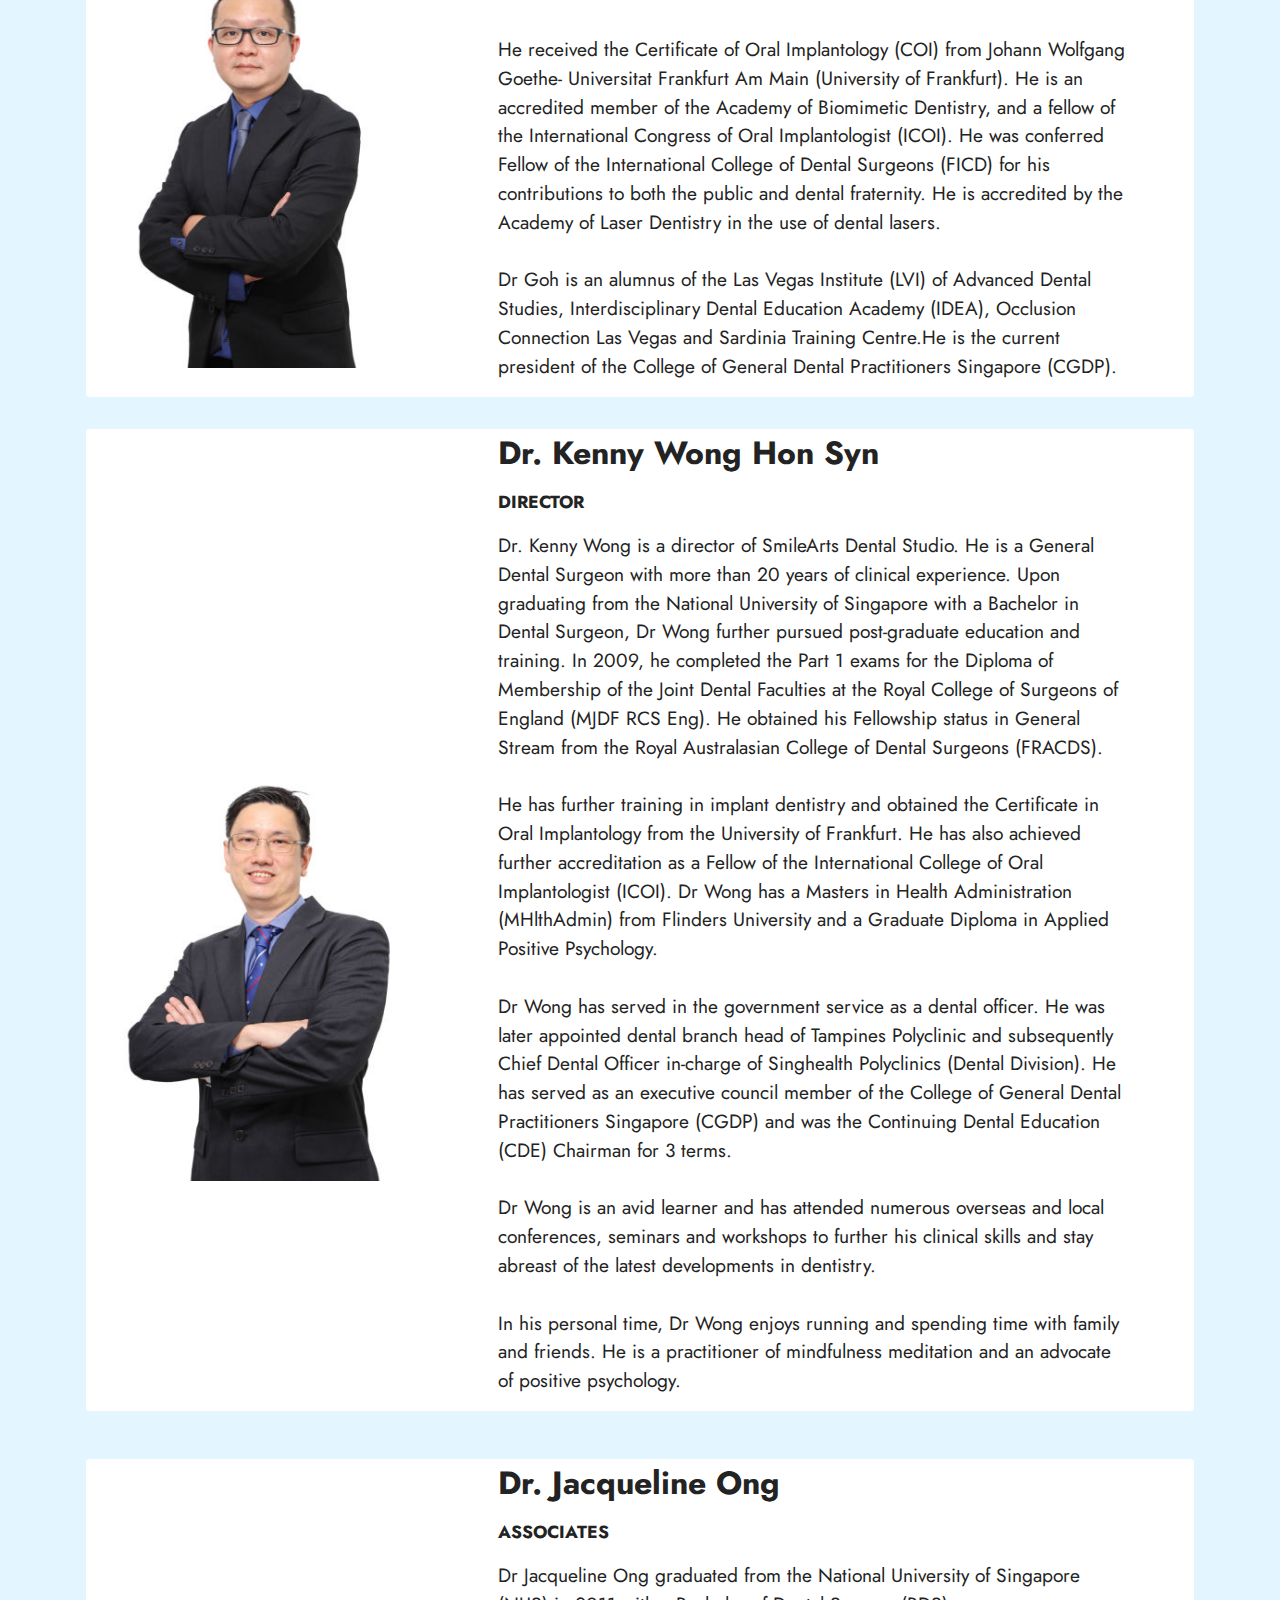
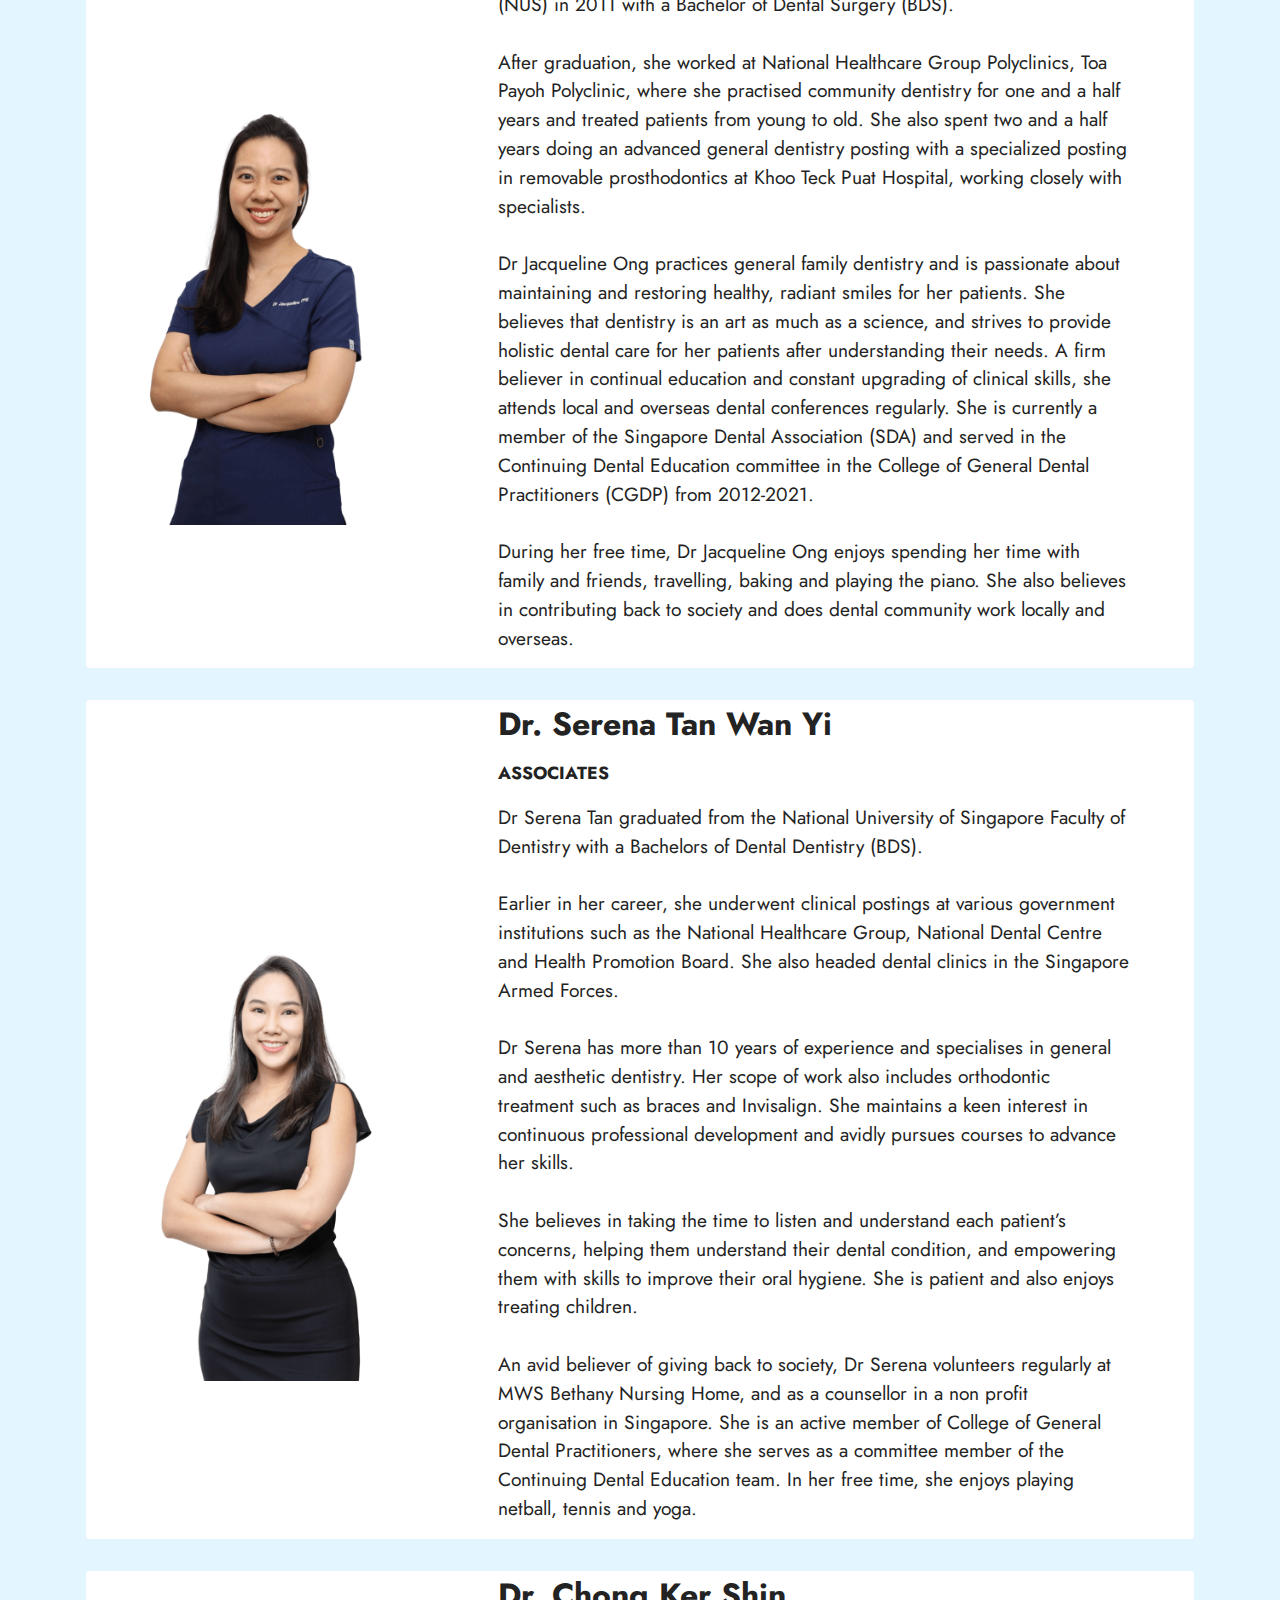
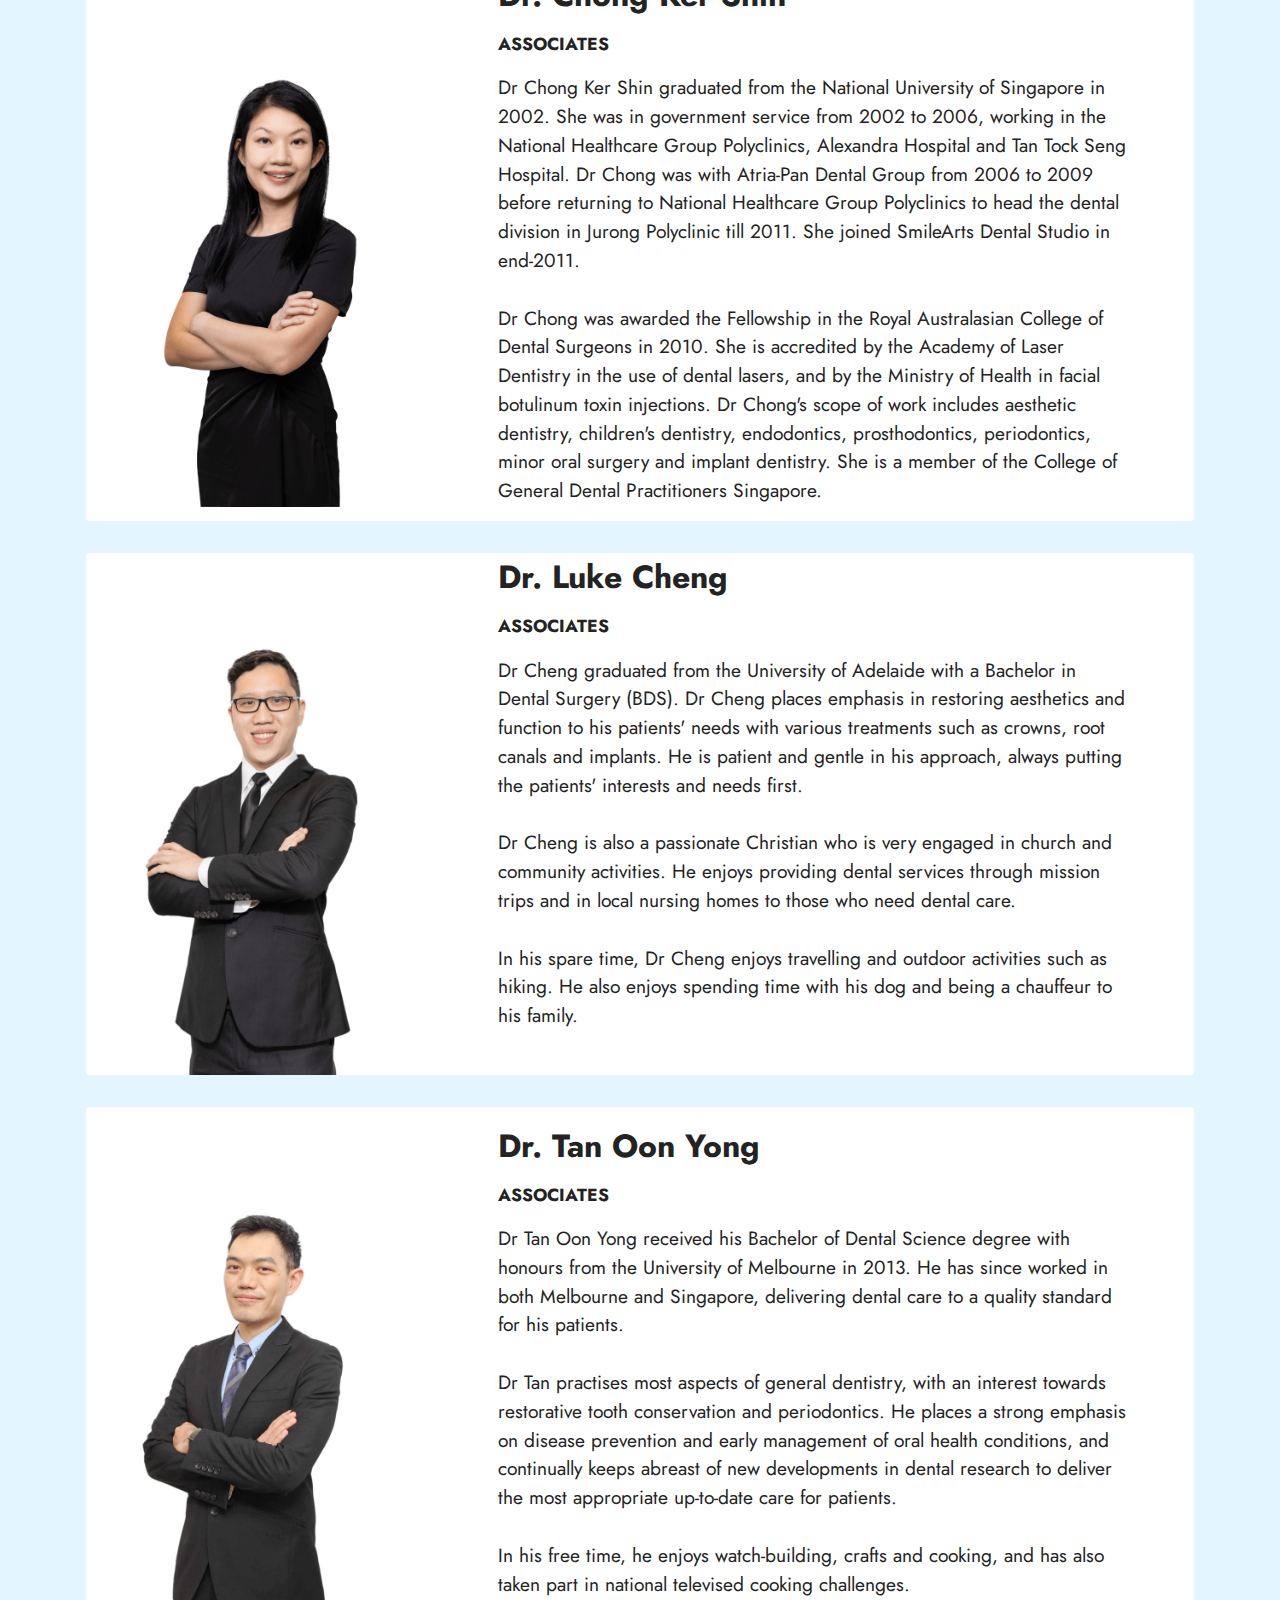
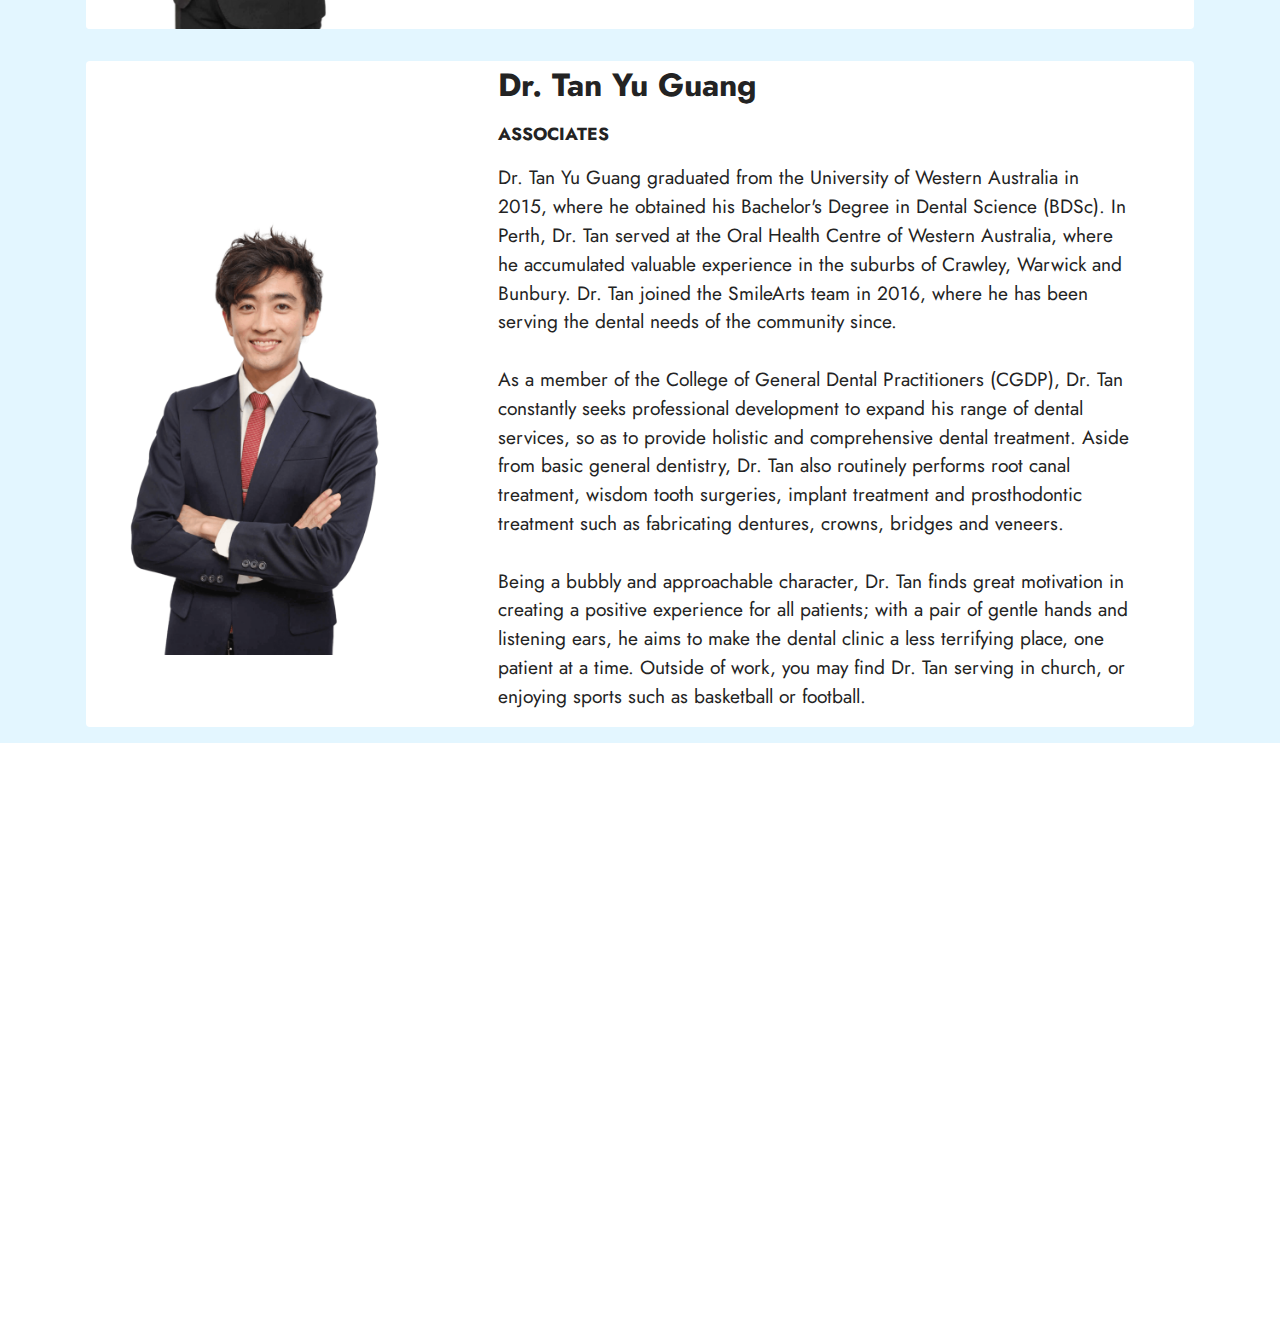
<file: SADENTv202302.02.3/the_team.html>
<!DOCTYPE html>
<html  >
<head>
  
  <meta charset="UTF-8">
  <meta http-equiv="X-UA-Compatible" content="IE=edge">
  
  <meta name="twitter:card" content="summary_large_image"/>
  <meta name="twitter:image:src" content="">
  <meta property="og:image" content="">
  <meta name="twitter:title" content="Smilearts Dentistry Team">
  <meta name="viewport" content="width=device-width, initial-scale=1, minimum-scale=1">
  <link rel="shortcut icon" href="assets/images/smileartslogov2-106x87.jpg" type="image/x-icon">
  <meta name="description" content="We listen attentively to our patients' dental requests and work tirelessly to fulfill their expectations to the best of our ability.">
  
  
  <title>Smilearts Dentistry Team</title>
  <link rel="stylesheet" href="assets/web/assets/mobirise-icons2/mobirise2.css">
  <link rel="stylesheet" href="assets/Material-Design-Icons/css/material.css">
  <link rel="stylesheet" href="assets/FontAwesome/css/font-awesome.css">
  <link rel="stylesheet" href="assets/bootstrap/css/bootstrap.min.css">
  <link rel="stylesheet" href="assets/bootstrap/css/bootstrap-grid.min.css">
  <link rel="stylesheet" href="assets/bootstrap/css/bootstrap-reboot.min.css">
    <link rel="stylesheet" href="assets/popup-overlay-plugin/style.css">
  <link rel="stylesheet" href="assets/dropdown/css/style.css">
  <link rel="stylesheet" href="assets/socicon/css/styles.css">
  <link rel="stylesheet" href="assets/theme/css/style.css">
  <link rel="stylesheet" href="assets/recaptcha.css">
  <link rel="preload" href="https://fonts.googleapis.com/css?family=Jost:100,200,300,400,500,600,700,800,900,100i,200i,300i,400i,500i,600i,700i,800i,900i&display=swap" as="style" onload="this.onload=null;this.rel='stylesheet'">
  <noscript><link rel="stylesheet" href="https://fonts.googleapis.com/css?family=Jost:100,200,300,400,500,600,700,800,900,100i,200i,300i,400i,500i,600i,700i,800i,900i&display=swap"></noscript>
  <link rel="preload" as="style" href="assets/mobirise/css/mbr-additional.css"><link rel="stylesheet" href="assets/mobirise/css/mbr-additional.css" type="text/css">
  
  
  
  

</head>
<body>
  
  <section data-bs-version="5.1" class="team2 cid-txTzlEQbwg" xmlns="http://www.w3.org/1999/html" id="team2-4l">
    

    
    
    <div class="container">
        <div class="card">
            <div class="card-wrapper">
                <div class="row align-items-center">
                    <div class="col-12 col-md-4">
                        <div class="image-wrapper">
                            <img src="assets/images/sa-dr.-ashraf-ali-director-edit-376x564.jpeg" alt="">
                        </div>
                    </div>
                    <div class="col-12 col-md">
                        <div class="card-box">
                            <h5 class="card-title mbr-fonts-style m-0 mb-3 display-5"><strong>Dr. Ashraf Ali</strong></h5>
                            <h6 class="card-subtitle mbr-fonts-style mb-3 display-4">
                                <strong>DIRECTOR</strong>
                            </h6>
                            <p class="mbr-text mbr-fonts-style display-7">Dr Ashraf Ali graduated from The National University of Singapore with a degree in Bachelor of Dental Surgery in 2004. During his tenure in the public sector, he served as the Chief Dental Officer-In-Charge for SINGHEALTH Polyclinics. He joined the private sector in 2007 and went on to become a director of Smilearts Dental Group.
<br>
<br>In 2011, Dr Ashraf was awarded the Fellowship of the Royal Australasian College of Dental Surgeons after completing the requisite examinations. Being passionate about dentistry, he has attended various courses in different parts of the world to upgrade his skills and knowledge. With a special interest in laser dentistry, he has attained proficiency certification with the Academy of Laser Dentistry. Dr Ashraf also has a special interest in implant dentistry and has more than 15 years of experience in treating implant cases of different complexity levels.
<br>
<br>In his free time, Dr Ashraf plays golf, and travels for leisure.<br></p>
                            
                        </div>
                    </div>
                </div>
            </div>
        </div>
        <div class="card">
            <div class="card-wrapper">
                <div class="row align-items-center">
                    <div class="col-12 col-md-4">
                        <div class="image-wrapper">
                            <img src="assets/images/sa-dr.-edwin-tng-chin-haw-director-edit-376x564.jpeg" alt="">
                        </div>
                    </div>
                    <div class="col-12 col-md">
                        <div class="card-box">
                            <h5 class="card-title mbr-fonts-style m-0 mb-3 display-5"><strong>Dr. Edwin Tng Chin Haw</strong></h5>
                            <h6 class="card-subtitle mbr-fonts-style mb-3 display-4">
                                <strong>DIRECTOR</strong>
                            </h6>
                            <p class="mbr-text mbr-fonts-style display-7">Dr Edwin Tng graduated from the National University of Singapore with a Bachelor of Dental Surgeon in 2002.
<br>During his tenure in the public sector, he served in Health Promotion Board, SingHealth Polyclinic and the dental officer-in-charge of Tengah Airbase and SAFTI MI
<br>
<br>He co-founded SmileArts Dental Group and become a director in 2006. Dr Edwin Tng has a keen interest in aesthetic, orthodontics and implant dentistry. He believes in continuing education and seeks to upgrade his skills and knowledge locally and overseas.
<br>He is a fellow of the International Congress of Implantologist (ICOI). He is also accredited by the Academy of Laser Dentistry in the use of dental lasers. Dr Tng is an alumnus of the Las Vegas Institute (LVI) of Advanced Dental Studies, Interdisciplinary Dental Education Academy (IDEA), Occlusion Connection Las Vegas and Sardinia Training Centre. He also completed the 3 years mini-residency orthodontic programme from EODO and received a diploma in Clinical Orthodontics from BPP University.
<br>
<br>In his free time he enjoys spending time with his family, reading and building Lego and Gundam.<br></p>
                            
                        </div>
                    </div>
                </div>
            </div>
        </div>
        
    </div>
</section>

<section data-bs-version="5.1" class="team2 cid-txTzmHWSAj" xmlns="http://www.w3.org/1999/html" id="team2-4m">
    

    
    
    <div class="container">
        <div class="card">
            <div class="card-wrapper">
                <div class="row align-items-center">
                    <div class="col-12 col-md-4">
                        <div class="image-wrapper">
                            <img src="assets/images/sa-dr.-jeremy-goh-kah-yee-director-edit-376x564.jpg" alt="">
                        </div>
                    </div>
                    <div class="col-12 col-md">
                        <div class="card-box">
                            <h5 class="card-title mbr-fonts-style m-0 mb-3 display-5"><strong>Dr. Jeremy Goh Kah Yee</strong></h5>
                            <h6 class="card-subtitle mbr-fonts-style mb-3 display-4">
                                <strong>DIRECTOR</strong>
                            </h6>
                            <p class="mbr-text mbr-fonts-style display-7">Dr Jeremy Goh graduated from NUS Faculty of Dentistry in 2002. He has a keen interest in Aesthetic and Biomimetic Dentistry, Implant Dentistry and Endodontics.
<br>
<br>He received the Certificate of Oral Implantology (COI) from Johann Wolfgang Goethe- Universitat Frankfurt Am Main (University of Frankfurt). He is an accredited member of the Academy of Biomimetic Dentistry, and a fellow of the International Congress of Oral Implantologist (ICOI). He was conferred Fellow of the International College of Dental Surgeons (FICD) for his contributions to both the public and dental fraternity. He is accredited by the Academy of Laser Dentistry in the use of dental lasers.
<br>
<br>Dr Goh is an alumnus of the Las Vegas Institute (LVI) of Advanced Dental Studies, Interdisciplinary Dental Education Academy (IDEA), Occlusion Connection Las Vegas and Sardinia Training Centre.He is the current president of the College of General Dental Practitioners Singapore (CGDP).<br></p>
                            
                        </div>
                    </div>
                </div>
            </div>
        </div>
        <div class="card">
            <div class="card-wrapper">
                <div class="row align-items-center">
                    <div class="col-12 col-md-4">
                        <div class="image-wrapper">
                            <img src="assets/images/sa-dr.-kenny-wong-hon-syn-director-edit-376x564.jpg" alt="">
                        </div>
                    </div>
                    <div class="col-12 col-md">
                        <div class="card-box">
                            <h5 class="card-title mbr-fonts-style m-0 mb-3 display-5"><strong>Dr. Kenny Wong Hon Syn</strong></h5>
                            <h6 class="card-subtitle mbr-fonts-style mb-3 display-4">
                                <strong>DIRECTOR</strong>
                            </h6>
                            <p class="mbr-text mbr-fonts-style display-7">Dr. Kenny Wong is a director of SmileArts Dental Studio. He is a General Dental Surgeon with more than 20 years of clinical experience. Upon graduating from the National University of Singapore with a Bachelor in Dental Surgeon, Dr Wong further pursued post-graduate education and training. In 2009, he completed the Part 1 exams for the Diploma of Membership of the Joint Dental Faculties at the Royal College of Surgeons of England (MJDF RCS Eng). He obtained his Fellowship status in General Stream from the Royal Australasian College of Dental Surgeons (FRACDS).
<br>
<br>He has further training in implant dentistry and obtained the Certificate in Oral Implantology from the University of Frankfurt. He has also achieved further accreditation as a Fellow of the International College of Oral Implantologist (ICOI). Dr Wong has a Masters in Health Administration (MHlthAdmin) from Flinders University and a Graduate Diploma in Applied Positive Psychology.
<br>
<br>Dr Wong has served in the government service as a dental officer. He was later appointed dental branch head of Tampines Polyclinic and subsequently Chief Dental Officer in-charge of Singhealth Polyclinics (Dental Division). He has served as an executive council member of the College of General Dental Practitioners Singapore (CGDP) and was the Continuing Dental Education (CDE) Chairman for 3 terms.
<br>
<br>Dr Wong is an avid learner and has attended numerous overseas and local conferences, seminars and workshops to further his clinical skills and stay abreast of the latest developments in dentistry.
<br>
<br>In his personal time, Dr Wong enjoys running and spending time with family and friends. He is a practitioner of mindfulness meditation and an advocate of positive psychology.<br></p>
                            
                        </div>
                    </div>
                </div>
            </div>
        </div>
        
    </div>
</section>

<section data-bs-version="5.1" class="team2 cid-tpdTJnm9Od" xmlns="http://www.w3.org/1999/html" id="team2-41">
    

    
    
    <div class="container">
        <div class="card">
            <div class="card-wrapper">
                <div class="row align-items-center">
                    <div class="col-12 col-md-4">
                        <div class="image-wrapper">
                            <img src="assets/images/sa-dr.-jacqueline-816x1224.png" alt="">
                        </div>
                    </div>
                    <div class="col-12 col-md">
                        <div class="card-box">
                            <h5 class="card-title mbr-fonts-style m-0 mb-3 display-5"><strong>Dr. Jacqueline Ong</strong></h5>
                            <h6 class="card-subtitle mbr-fonts-style mb-3 display-4">
                                <strong>ASSOCIATES</strong>
                            </h6>
                            <p class="mbr-text mbr-fonts-style display-7">Dr Jacqueline Ong graduated from the National University of Singapore (NUS) in 2011 with a Bachelor of Dental Surgery (BDS).
<br>
<br>After graduation, she worked at National Healthcare Group Polyclinics, Toa Payoh Polyclinic, where she practised community dentistry for one and a half years and treated patients from young to old. She also spent two and a half years doing an advanced general dentistry posting with a specialized posting in removable prosthodontics at Khoo Teck Puat Hospital, working closely with specialists.
<br>
<br>Dr Jacqueline Ong practices general family dentistry and is passionate about maintaining and restoring healthy, radiant smiles for her patients. She believes that dentistry is an art as much as a science, and strives to provide holistic dental care for her patients after understanding their needs. A firm believer in continual education and constant upgrading of clinical skills, she attends local and overseas dental conferences regularly. She is currently a member of the Singapore Dental Association (SDA) and served in the Continuing Dental Education committee in the College of General Dental Practitioners (CGDP) from 2012-2021.
<br>
<br>During her free time, Dr Jacqueline Ong enjoys spending her time with family and friends, travelling, baking and playing the piano. She also believes in contributing back to society and does dental community work locally and overseas.</p>
                            
                        </div>
                    </div>
                </div>
            </div>
        </div>
        <div class="card">
            <div class="card-wrapper">
                <div class="row align-items-center">
                    <div class="col-12 col-md-4">
                        <div class="image-wrapper">
                            <img src="assets/images/sa-dr.-serena-tan-wan-yi-816x1224.png" alt="">
                        </div>
                    </div>
                    <div class="col-12 col-md">
                        <div class="card-box">
                            <h5 class="card-title mbr-fonts-style m-0 mb-3 display-5"><strong>Dr. Serena Tan Wan Yi</strong></h5>
                            <h6 class="card-subtitle mbr-fonts-style mb-3 display-4">
                                <strong>ASSOCIATES</strong>
                            </h6>
                            <p class="mbr-text mbr-fonts-style display-7">Dr Serena Tan graduated from the National University of Singapore Faculty of Dentistry with a Bachelors of Dental Dentistry (BDS).
<br>
<br>Earlier in her career, she underwent clinical postings at various government institutions such as the National Healthcare Group, National Dental Centre and Health Promotion Board. She also headed dental clinics in the Singapore Armed Forces.
<br>
<br>Dr Serena has more than 10 years of experience and specialises in general and aesthetic dentistry. Her scope of work also includes orthodontic treatment such as braces and Invisalign. She maintains a keen interest in continuous professional development and avidly pursues courses to advance her skills.
<br>
<br>She believes in taking the time to listen and understand each patient’s concerns, helping them understand their dental condition, and empowering them with skills to improve their oral hygiene. She is patient and also enjoys treating children.
<br>
<br>An avid believer of giving back to society, Dr Serena volunteers regularly at MWS Bethany Nursing Home, and as a counsellor in a non profit organisation in Singapore. She is an active member of College of General Dental Practitioners, where she serves as a committee member of the Continuing Dental Education team. In her free time, she enjoys playing netball, tennis and yoga.<br></p>
                            
                        </div>
                    </div>
                </div>
            </div>
        </div>
        
    </div>
</section>

<section data-bs-version="5.1" class="team2 cid-tpe9XTFJwn" xmlns="http://www.w3.org/1999/html" id="team2-43">
    

    
    
    <div class="container">
        <div class="card">
            <div class="card-wrapper">
                <div class="row align-items-center">
                    <div class="col-12 col-md-4">
                        <div class="image-wrapper">
                            <img src="assets/images/sa-dr-816x1224.png" alt="">
                        </div>
                    </div>
                    <div class="col-12 col-md">
                        <div class="card-box">
                            <h5 class="card-title mbr-fonts-style m-0 mb-3 display-5"><strong>Dr. Chong Ker Shin</strong></h5>
                            <h6 class="card-subtitle mbr-fonts-style mb-3 display-4">
                                <strong>ASSOCIATES</strong>
                            </h6>
                            <p class="mbr-text mbr-fonts-style display-7">Dr Chong Ker Shin graduated from the National University of Singapore in 2002. She was in government service from 2002 to 2006, working in the National Healthcare Group Polyclinics, Alexandra Hospital and Tan Tock Seng Hospital. Dr Chong was with Atria-Pan Dental Group from 2006 to 2009 before returning to National Healthcare Group Polyclinics to head the dental division in Jurong Polyclinic till 2011. She joined SmileArts Dental Studio in end-2011. 
<br>
<br>Dr Chong was awarded the Fellowship in the Royal Australasian College of Dental Surgeons in 2010. She is accredited by the Academy of Laser Dentistry in the use of dental lasers, and by the Ministry of Health in facial botulinum toxin injections. Dr Chong's scope of work includes aesthetic dentistry, children's dentistry, endodontics, prosthodontics, periodontics, minor oral surgery and implant dentistry. She is a member of the College of General Dental Practitioners Singapore.<br></p>
                            
                        </div>
                    </div>
                </div>
            </div>
        </div>
        <div class="card">
            <div class="card-wrapper">
                <div class="row align-items-center">
                    <div class="col-12 col-md-4">
                        <div class="image-wrapper">
                            <img src="assets/images/sa-dr.-luke-cheng-816x1224.png" alt="">
                        </div>
                    </div>
                    <div class="col-12 col-md">
                        <div class="card-box">
                            <h5 class="card-title mbr-fonts-style m-0 mb-3 display-5"><strong>Dr. Luke Cheng&nbsp;</strong></h5>
                            <h6 class="card-subtitle mbr-fonts-style mb-3 display-4">
                                <strong>ASSOCIATES</strong>
                            </h6>
                            <p class="mbr-text mbr-fonts-style display-7">Dr Cheng graduated from the University of Adelaide with a Bachelor in Dental Surgery (BDS). Dr Cheng places emphasis in restoring aesthetics and function to his patients' needs with various treatments such as crowns, root canals and implants. He is patient and gentle in his approach, always putting the patients' interests and needs first.
<br>
<br>Dr Cheng is also a passionate Christian who is very engaged in church and community activities. He enjoys providing dental services through mission trips and in local nursing homes to those who need dental care.
<br>
<br>In his spare time, Dr Cheng enjoys travelling and outdoor activities such as hiking. He also enjoys spending time with his dog and being a chauffeur to his family.
<br>
<br></p>
                            
                        </div>
                    </div>
                </div>
            </div>
        </div>
        
    </div>
</section>

<section data-bs-version="5.1" class="team2 cid-tpe9YHnjE0" xmlns="http://www.w3.org/1999/html" id="team2-44">
    

    
    
    <div class="container">
        <div class="card">
            <div class="card-wrapper">
                <div class="row align-items-center">
                    <div class="col-12 col-md-4">
                        <div class="image-wrapper">
                            <img src="assets/images/sa-dr.-tan-oon-yong-816x1224.jpg" alt="">
                        </div>
                    </div>
                    <div class="col-12 col-md">
                        <div class="card-box">
                            <h5 class="card-title mbr-fonts-style m-0 mb-3 display-5"><strong>Dr. Tan Oon Yong</strong></h5>
                            <h6 class="card-subtitle mbr-fonts-style mb-3 display-4">
                                <strong>ASSOCIATES</strong>
                            </h6>
                            <p class="mbr-text mbr-fonts-style display-7">Dr Tan Oon Yong received his Bachelor of Dental Science degree with honours from the University of Melbourne in 2013. He has since worked in both Melbourne and Singapore, delivering dental care to a quality standard for his patients.
<br>
<br>Dr Tan practises most aspects of general dentistry, with an interest towards restorative tooth conservation and periodontics. He places a strong emphasis on disease prevention and early management of oral health conditions, and continually keeps abreast of new developments in dental research to deliver the most appropriate up-to-date care for patients. 
<br>
<br>In his free time, he enjoys watch-building, crafts and cooking, and has also taken part in national televised cooking challenges.<br></p>
                            
                        </div>
                    </div>
                </div>
            </div>
        </div>
        <div class="card">
            <div class="card-wrapper">
                <div class="row align-items-center">
                    <div class="col-12 col-md-4">
                        <div class="image-wrapper">
                            <img src="assets/images/sa-dr.-tan-yu-guang-816x1224.png" alt="">
                        </div>
                    </div>
                    <div class="col-12 col-md">
                        <div class="card-box">
                            <h5 class="card-title mbr-fonts-style m-0 mb-3 display-5"><strong>Dr. Tan Yu Guang</strong></h5>
                            <h6 class="card-subtitle mbr-fonts-style mb-3 display-4">
                                <strong>ASSOCIATES</strong>
                            </h6>
                            <p class="mbr-text mbr-fonts-style display-7">Dr. Tan Yu Guang graduated from the University of Western Australia in 2015, where he obtained his Bachelor's Degree in Dental Science (BDSc). In Perth, Dr. Tan served at the Oral Health Centre of Western Australia, where he accumulated valuable experience in the suburbs of Crawley, Warwick and Bunbury. Dr. Tan joined the SmileArts team in 2016, where he has been serving the dental needs of the community since.
<br>
<br>As a member of the College of General Dental Practitioners (CGDP), Dr. Tan constantly seeks professional development to expand his range of dental services, so as to provide holistic and comprehensive dental treatment. Aside from basic general dentistry, Dr. Tan also routinely performs root canal treatment, wisdom tooth surgeries, implant treatment and prosthodontic treatment such as fabricating dentures, crowns, bridges and veneers.
<br>
<br>Being a bubbly and approachable character, Dr. Tan finds great motivation in creating a positive experience for all patients; with a pair of gentle hands and listening ears, he aims to make the dental clinic a less terrifying place, one patient at a time. Outside of work, you may find Dr. Tan serving in church, or enjoying sports such as basketball or football.<br></p>
                            
                        </div>
                    </div>
                </div>
            </div>
        </div>
        
    </div>
</section>

<div class="modal mbr-popup cid-tdGgqkszan fade" tabindex="-1" role="dialog" data-overlay-color="#000000" data-overlay-opacity="0.8" id="mbr-popup-1y" aria-hidden="true">
        <div class="modal-dialog modal-dialog-centered" role="document">
            <div class="modal-content">
                <div class="container position-static margin-center-pos">
                    <div class="modal-header pb-0">
                        <h5 class="modal-title mbr-fonts-style display-5">Contact Us</h5>
                        <button type="button" class="close d-flex" data-dismiss="modal" data-bs-dismiss="modal" aria-label="Close">
                            <svg version="1.1" xmlns="http://www.w3.org/2000/svg" width="23" height="23" viewBox="0 0 23 23" fill="currentColor">
                                <path d="M13.4 12l10.3 10.3-1.4 1.4L12 13.4 1.7 23.7.3 22.3 10.6 12 .3 1.7 1.7.3 12 10.6 22.3.3l1.4 1.4L13.4 12z">
                                </path>
                            </svg>
                        </button>
                    </div>

                    <div class="modal-body">
                        <p class="mbr-text mbr-fonts-style display-7">For emergencies please call our offices.</p>

                        <div>
                            
                            

                            <div class="form-wrapper" data-form-type="formoid">
<!--Formbuilder Form-->
<form action="https://mobirise.eu/" method="POST" class="mbr-form form-with-styler" data-form-title="smileartspopupform"><input type="hidden" name="email" data-form-email="true" value="6e29f70H7EjgyuBTbG6Ou9Sqg78w/QGWUlj1FnAe8vTBfhHAm/enwEMj70jfdXmveqC3JX+raI7pt1VslBebZ1MEoPsdqRL7X/1y9Zdz7c8oNM5nsLvZCY58/vq412Mw.HkV+a7PGUtiJDKHfbVNr6pWNPGH9wrLneFu+dfcWkT0qZ/76Pasel7wbO6jQxNsQQWurVvKQXn/vzBrlETzzVr2j5wjicQSNDeF8DI986b/qp73bqQUGPBj8IHiZJefo">
<div class="">
<div hidden="hidden" data-form-alert="" class="alert alert-success col-12">Thanks for filling out the form!</div>
<div hidden="hidden" data-form-alert-danger="" class="alert alert-danger col-12"> </div>
</div>
<div class="dragArea row">
<div class="col-lg-6 col-md-12 col-sm-12 form-group" data-for="name">
<input type="text" name="name" placeholder="Name" data-form-field="Name" required="required" class="form-control display-7" value="" id="name-mbr-popup-1y">
</div>
<div class="col-lg-6 col-md-12 col-sm-12 form-group" data-for="lastName">
<input type="text" name="lastName" placeholder="Last Name" data-form-field="Last Name" required="required" class="form-control display-7" value="" id="lastName-mbr-popup-1y">
</div>
<div data-for="email" class="col-lg-6 col-md-12 col-sm-12 form-group ">
<input type="email" name="email" placeholder="Email" data-form-field="Email" class="form-control display-7" required="required" value="" id="email-mbr-popup-1y">
</div>
<div data-for="phone number" class="col-lg-6 col-md-12 col-sm-12 form-group">
<input type="number" name="phone number" placeholder="Phone Number" data-form-field="phone number" class="form-control display-7" max="20" min="0" step="1" value="" id="phone number-mbr-popup-1y">
</div>
<div data-for="select" class="col-lg-12 col-md-12 col-sm-12 form-group">
<label for="select-mbr-popup-1y" class="form-control-label mbr-fonts-style display-7">Location</label>
<select name="select" data-form-field="select" class="form-control form-select display-7" id="select-mbr-popup-1y">
<option value="TIONG BAHRU">TIONG BAHRU</option>
<option value="BUANGKOK">BUANGKOK</option>
<option value="MARINE PARADE">MARINE PARADE</option>
<option value="HILLVIEW">HILLVIEW</option>
</select>
</div>
<div data-for="first visit" class="col form-group">
<div class="form-control-label">
<label for="first visit-mbr-popup-1y" class="mbr-fonts-style display-7">Is this your first visit?</label>
</div>
<div class="form-check ms-2">
<input type="radio" name="first visit" data-form-field="first visit" class="form-check-input display-7" value="Yes" checked="" id="first visit-mbr-popup-1y">
<label class="form-check-label display-7">Yes</label>
</div>
<div class="form-check ms-2">
<input type="radio" name="first visit" data-form-field="first visit" class="form-check-input display-7" value="No" id="first visit-mbr-popup-1y">
<label class="form-check-label display-7">No</label>
</div>
</div>
<div class="col-lg-12 col-md-12 col-sm-12 form-group" data-for="date">
<label for="date-mbr-popup-1y" class="form-control-label mbr-fonts-style display-7">Preferred Date and Time</label>
<input type="date" name="date" data-form-field="date" class="form-control display-7" value="2018-07-22" id="date-mbr-popup-1y">
</div>
<div data-for="time" class="col-lg-12 col-md-12 col-sm-12 form-group">
<input type="time" name="time" max="86400" min="0" step="1800" data-form-field="time" class="form-control display-7" value="10:00" id="time-mbr-popup-1y">
</div>
<div data-for="date1" class="col-lg-12 col-md-12 col-sm-12 form-group">
<label for="date1-mbr-popup-1y" class="form-control-label mbr-fonts-style display-7">2nd Choice Date and Time</label>
<input type="date" name="date1" data-form-field="date1" class="form-control display-7" value="2018-07-22" id="date1-mbr-popup-1y">
</div>
<div data-for="time1" class="col-lg-12 col-md-12 col-sm-12 form-group">
<input type="time" name="time1" max="86400" min="0" step="1800" data-form-field="time1" class="form-control display-7" value="10:00" id="time1-mbr-popup-1y">
</div>
<div data-for="message" class="col-lg-12 col-md-12 col-sm-12 form-group">
<input type="text" name="message" placeholder="Message" data-form-field="message" class="form-control display-7" value="" id="message-mbr-popup-1y">
</div>
<div class="col-lg-6 col-md-12 col-sm-12 input-group-btn"><button type="submit" class="w-100 w-100 w-100 w-100 w-100 btn btn-primary display-4">Submit</button></div>
</div>
</form><!--Formbuilder Form-->
</div>
                        </div>
                    </div>

                    
                </div>
            </div>
        </div>
    </div>

<section data-bs-version="5.1" class="menu menu3 cid-taRX1InvbP" once="menu" id="menu3-b">
    
    <nav class="navbar navbar-dropdown navbar-fixed-top navbar-expand-lg">
        <div class="container">
            <div class="navbar-brand">
                <span class="navbar-logo">
                    <a href="#">
                        <img src="assets/images/smileartslogov2-106x87.jpg" alt="" style="height: 6.8rem;">
                    </a>
                </span>
                
            </div>
            <button class="navbar-toggler" type="button" data-toggle="collapse" data-bs-toggle="collapse" data-target="#navbarSupportedContent" data-bs-target="#navbarSupportedContent" aria-controls="navbarNavAltMarkup" aria-expanded="false" aria-label="Toggle navigation">
                <div class="hamburger">
                    <span></span>
                    <span></span>
                    <span></span>
                    <span></span>
                </div>
            </button>
            <div class="collapse navbar-collapse" id="navbarSupportedContent">
                <ul class="navbar-nav nav-dropdown nav-right" data-app-modern-menu="true"><li class="nav-item"><a class="nav-link link text-black text-primary display-4" href="index.html">Home</a></li><li class="nav-item"><a class="nav-link link text-black text-primary display-4" href="index.html#services">Services</a></li><li class="nav-item"><a class="nav-link link text-black text-primary display-4" href="about_us.html">
                            About us</a></li>
                    <li class="nav-item"><a class="nav-link link text-black text-primary display-4" href="the_team.html">The Team</a></li>
                    <li class="nav-item"><a class="nav-link link text-black text-primary display-4" href="contact.html#form7-19">Book An Appointment</a>
                    </li></ul>
                <div class="icons-menu">
                    <a class="iconfont-wrapper" href="index.html#map3-d" target="_blank">
                        <span class="p-2 mbr-iconfont mdi-communication-location-on mobi-mbri-map-pin mobi-mbri" style="color: rgb(0, 0, 0); fill: rgb(0, 0, 0);"></span>
                    </a>
                    <a class="iconfont-wrapper" href="mailto:smileartsappt@gmail.com">
                        <span class="p-2 mbr-iconfont fa-envelope-o fa mobi-mbri-letter mobi-mbri"></span>
                    </a>
                    <a class="iconfont-wrapper" href="index.html#map3-d">
                        <span class="p-2 mbr-iconfont fa-phone fa mobi-mbri-phone mobi-mbri"></span>
                    </a>
                    
                </div>
                
            </div>
        </div>
    </nav>
</section>

<section data-bs-version="5.1" class="footer1 conferencem4_footer1 cid-tdGfas4pBq mbr-reveal" once="footer" id="footer1-1v">

	

	

	<div class="container">
		<div class="row justify-content-center">
			<div class="col-md-6 wrap order-0 col-lg-2">
				
				<img class="logo__image" src="assets/images/smileartslogov2-106x87.jpg" alt="" title="">
			</div>
			<div class="col-md-6 wrap col-lg-3">
				<div class="footer__content">
					<h4 class="mbr-fonts-style mbr-semibold title__address display-4">Locations</h4>
					<p class="work__address mbr-fonts-style display-4">4 Hillview Rise,
<br>Singapore 669618
<br>Phone: +65 6354 0111&nbsp;<br></p><br>
                    <p class="work__address mbr-fonts-style display-4">81 Marine Parade Central,
<br>Singapore 440081
<br>Phone: +65 6348 0824&nbsp;<br></p>
				</div>
				<div class="footer__content">
					<p class="work__address mbr-fonts-style display-4">275D Compassvale Link,
<br>Singapore 544275
<br>Phone: +65 6752 1008&nbsp;<br></p><br>
                    <p class="work__address mbr-fonts-style display-4">11A Boon Tiong Rd,
<br>Singapore 161011
<br>Phone: +65 6271 1236 
<br><br></p>
				</div>
			</div>
			<div class="col-md-6 wrap col-lg-3">
				<div class="footer__content">
					<h4 class="mbr-fonts-style mbr-semibold title__address display-4">Partnership</h4>
					<p class="work__address mbr-fonts-style display-4"><a href="index.html#ourvalues" class="text-primary">ABOUT US</a><br><a href="index.html#services" class="text-primary">SERVICES</a><br><a href="#" class="text-primary" data-toggle="modal" data-bs-toggle="modal" data-target="#mbr-popup-1t" data-bs-target="#mbr-popup-1t">BOOK AN APPOINTMENT</a></p>
				</div>
				</div>
			<div class="col-md-6 wrap col-lg-4">
				<div class="footer__content">
					<h4 class="mbr-fonts-style mbr-semibold title__address display-4">Subscribe to newsletter</h4>
					<div class="subscribe__form" data-form-type="formoid">
						<!---Formbuilder Form--->
						<form action="https://mobirise.eu/" method="POST" class="mbr-form form-with-styler" data-form-title="Mobirise Form"><input type="hidden" name="email" data-form-email="true" value="BF0jSUPrQPI1hoKYGqGB6MuogUPTujyy2JnCeCYqz7YAeE++6GjH905WiTOJSwgtKyP7JUVZvcZRRCFvYJRi43eFIcPkGThkqihR8bsJLoMst6EELDeMGGQOkXppLTeu.EwHg62nf+cddFCUsdXFc4TjHy+zygFVcLWqWWkLPc1PCiTGrnPI44RoH/GlT//f8Ub59we5eF5AAb0R5O4SWa20yLlw3dwnFt4f4jrvf6HAdOQ3qmhV9d5epJpyRHP+U">
							<div class="row">
								<div hidden="hidden" data-form-alert="" class="alert alert-success col-12">Thanks for
									filling out the form! We will get to your shortly.</div>
								<div hidden="hidden" data-form-alert-danger="" class="alert alert-danger col-12">
								</div>
							</div>
							<div class="dragArea row">
								<div class="form-group col-md-7  col-6" data-for="email">
									<input type="email" name="email" placeholder="Your Email" data-form-field="Email" required="required" class="form-control display-4" id="email-footer1-1v">
								</div>
								<div class="col-md-5 col-6 input-group-btn"><button type="submit" class="btn btn-lg btn-primary display-4">Subscribe</button></div>
							</div>
						</form>
						<!---Formbuilder Form--->
					</div>
				</div>
			</div>
		</div>
		</div>

</section>


<script src="assets/bootstrap/js/bootstrap.bundle.min.js"></script>
  <script src="assets/smoothscroll/smooth-scroll.js"></script>
  <script src="assets/ytplayer/index.js"></script>
      <script src="assets/popup-plugin/script.js"></script>
  <script src="assets/popup-overlay-plugin/script.js"></script>
  <script src="assets/dropdown/js/navbar-dropdown.js"></script>
  <script src="assets/theme/js/script.js"></script>
  <script src="assets/formoid.min.js"></script>
  
  
  

</body>
</html>
</file>
<file: SADENTv202302.02.3/assets/web/assets/mobirise-icons2/mobirise2.css>
@font-face {
  font-family: 'Moririse2';
  font-display: swap;
  src:  url('mobirise2.eot?f2bix4');
  src:  url('mobirise2.eot?f2bix4#iefix') format('embedded-opentype'),
    url('mobirise2.ttf?f2bix4') format('truetype'),
    url('mobirise2.woff?f2bix4') format('woff'),
    url('mobirise2.svg?f2bix4#mobirise2') format('svg');
  font-weight: normal;
  font-style: normal;
}

[class^="mobi-"], [class*=" mobi-"] {
  /* use !important to prevent issues with browser extensions that change fonts */
  font-family: 'Moririse2' !important;
  speak: none;
  font-style: normal;
  font-weight: normal;
  font-variant: normal;
  text-transform: none;
  line-height: 1;

  /* Better Font Rendering =========== */
  -webkit-font-smoothing: antialiased;
  -moz-osx-font-smoothing: grayscale;
}

.mobi-mbri-add-submenu:before {
  content: "\e900";
}
.mobi-mbri-alert:before {
  content: "\e901";
}
.mobi-mbri-align-center:before {
  content: "\e902";
}
.mobi-mbri-align-justify:before {
  content: "\e903";
}
.mobi-mbri-align-left:before {
  content: "\e904";
}
.mobi-mbri-align-right:before {
  content: "\e905";
}
.mobi-mbri-android:before {
  content: "\e906";
}
.mobi-mbri-apple:before {
  content: "\e907";
}
.mobi-mbri-arrow-down:before {
  content: "\e908";
}
.mobi-mbri-arrow-next:before {
  content: "\e909";
}
.mobi-mbri-arrow-prev:before {
  content: "\e90a";
}
.mobi-mbri-arrow-up:before {
  content: "\e90b";
}
.mobi-mbri-bold:before {
  content: "\e90c";
}
.mobi-mbri-bookmark:before {
  content: "\e90d";
}
.mobi-mbri-bootstrap:before {
  content: "\e90e";
}
.mobi-mbri-briefcase:before {
  content: "\e90f";
}
.mobi-mbri-browse:before {
  content: "\e910";
}
.mobi-mbri-bulleted-list:before {
  content: "\e911";
}
.mobi-mbri-calendar:before {
  content: "\e912";
}
.mobi-mbri-camera:before {
  content: "\e913";
}
.mobi-mbri-cart-add:before {
  content: "\e914";
}
.mobi-mbri-cart-full:before {
  content: "\e915";
}
.mobi-mbri-cash:before {
  content: "\e916";
}
.mobi-mbri-change-style:before {
  content: "\e917";
}
.mobi-mbri-chat:before {
  content: "\e918";
}
.mobi-mbri-clock:before {
  content: "\e919";
}
.mobi-mbri-close:before {
  content: "\e91a";
}
.mobi-mbri-cloud:before {
  content: "\e91b";
}
.mobi-mbri-code:before {
  content: "\e91c";
}
.mobi-mbri-contact-form:before {
  content: "\e91d";
}
.mobi-mbri-credit-card:before {
  content: "\e91e";
}
.mobi-mbri-cursor-click:before {
  content: "\e91f";
}
.mobi-mbri-cust-feedback:before {
  content: "\e920";
}
.mobi-mbri-database:before {
  content: "\e921";
}
.mobi-mbri-delivery:before {
  content: "\e922";
}
.mobi-mbri-desktop:before {
  content: "\e923";
}
.mobi-mbri-devices:before {
  content: "\e924";
}
.mobi-mbri-down:before {
  content: "\e925";
}
.mobi-mbri-download-2:before {
  content: "\e926";
}
.mobi-mbri-download:before {
  content: "\e927";
}
.mobi-mbri-drag-n-drop-2:before {
  content: "\e928";
}
.mobi-mbri-drag-n-drop:before {
  content: "\e929";
}
.mobi-mbri-edit-2:before {
  content: "\e92a";
}
.mobi-mbri-edit:before {
  content: "\e92b";
}
.mobi-mbri-error:before {
  content: "\e92c";
}
.mobi-mbri-extension:before {
  content: "\e92d";
}
.mobi-mbri-features:before {
  content: "\e92e";
}
.mobi-mbri-file:before {
  content: "\e92f";
}
.mobi-mbri-flag:before {
  content: "\e930";
}
.mobi-mbri-folder:before {
  content: "\e931";
}
.mobi-mbri-gift:before {
  content: "\e932";
}
.mobi-mbri-github:before {
  content: "\e933";
}
.mobi-mbri-globe-2:before {
  content: "\e934";
}
.mobi-mbri-globe:before {
  content: "\e935";
}
.mobi-mbri-growing-chart:before {
  content: "\e936";
}
.mobi-mbri-hearth:before {
  content: "\e937";
}
.mobi-mbri-help:before {
  content: "\e938";
}
.mobi-mbri-home:before {
  content: "\e939";
}
.mobi-mbri-hot-cup:before {
  content: "\e93a";
}
.mobi-mbri-idea:before {
  content: "\e93b";
}
.mobi-mbri-image-gallery:before {
  content: "\e93c";
}
.mobi-mbri-image-slider:before {
  content: "\e93d";
}
.mobi-mbri-info:before {
  content: "\e93e";
}
.mobi-mbri-italic:before {
  content: "\e93f";
}
.mobi-mbri-key:before {
  content: "\e940";
}
.mobi-mbri-laptop:before {
  content: "\e941";
}
.mobi-mbri-layers:before {
  content: "\e942";
}
.mobi-mbri-left-right:before {
  content: "\e943";
}
.mobi-mbri-left:before {
  content: "\e944";
}
.mobi-mbri-letter:before {
  content: "\e945";
}
.mobi-mbri-like:before {
  content: "\e946";
}
.mobi-mbri-link:before {
  content: "\e947";
}
.mobi-mbri-lock:before {
  content: "\e948";
}
.mobi-mbri-login:before {
  content: "\e949";
}
.mobi-mbri-logout:before {
  content: "\e94a";
}
.mobi-mbri-magic-stick:before {
  content: "\e94b";
}
.mobi-mbri-map-pin:before {
  content: "\e94c";
}
.mobi-mbri-menu:before {
  content: "\e94d";
}
.mobi-mbri-mobile-2:before {
  content: "\e94e";
}
.mobi-mbri-mobile-horizontal:before {
  content: "\e94f";
}
.mobi-mbri-mobile:before {
  content: "\e950";
}
.mobi-mbri-mobirise:before {
  content: "\e951";
}
.mobi-mbri-more-horizontal:before {
  content: "\e952";
}
.mobi-mbri-more-vertical:before {
  content: "\e953";
}
.mobi-mbri-music:before {
  content: "\e954";
}
.mobi-mbri-new-file:before {
  content: "\e955";
}
.mobi-mbri-numbered-list:before {
  content: "\e956";
}
.mobi-mbri-opened-folder:before {
  content: "\e957";
}
.mobi-mbri-pages:before {
  content: "\e958";
}
.mobi-mbri-paper-plane:before {
  content: "\e959";
}
.mobi-mbri-paperclip:before {
  content: "\e95a";
}
.mobi-mbri-phone:before {
  content: "\e95b";
}
.mobi-mbri-photo:before {
  content: "\e95c";
}
.mobi-mbri-photos:before {
  content: "\e95d";
}
.mobi-mbri-pin:before {
  content: "\e95e";
}
.mobi-mbri-play:before {
  content: "\e95f";
}
.mobi-mbri-plus:before {
  content: "\e960";
}
.mobi-mbri-preview:before {
  content: "\e961";
}
.mobi-mbri-print:before {
  content: "\e962";
}
.mobi-mbri-protect:before {
  content: "\e963";
}
.mobi-mbri-question:before {
  content: "\e964";
}
.mobi-mbri-quote-left:before {
  content: "\e965";
}
.mobi-mbri-quote-right:before {
  content: "\e966";
}
.mobi-mbri-redo:before {
  content: "\e967";
}
.mobi-mbri-refresh:before {
  content: "\e968";
}
.mobi-mbri-responsive-2:before {
  content: "\e969";
}
.mobi-mbri-responsive:before {
  content: "\e96a";
}
.mobi-mbri-right:before {
  content: "\e96b";
}
.mobi-mbri-rocket:before {
  content: "\e96c";
}
.mobi-mbri-sad-face:before {
  content: "\e96d";
}
.mobi-mbri-sale:before {
  content: "\e96e";
}
.mobi-mbri-save:before {
  content: "\e96f";
}
.mobi-mbri-search:before {
  content: "\e970";
}
.mobi-mbri-setting-2:before {
  content: "\e971";
}
.mobi-mbri-setting-3:before {
  content: "\e972";
}
.mobi-mbri-setting:before {
  content: "\e973";
}
.mobi-mbri-share:before {
  content: "\e974";
}
.mobi-mbri-shopping-bag:before {
  content: "\e975";
}
.mobi-mbri-shopping-basket:before {
  content: "\e976";
}
.mobi-mbri-shopping-cart:before {
  content: "\e977";
}
.mobi-mbri-sites:before {
  content: "\e978";
}
.mobi-mbri-smile-face:before {
  content: "\e979";
}
.mobi-mbri-speed:before {
  content: "\e97a";
}
.mobi-mbri-star:before {
  content: "\e97b";
}
.mobi-mbri-success:before {
  content: "\e97c";
}
.mobi-mbri-sun:before {
  content: "\e97d";
}
.mobi-mbri-sun2:before {
  content: "\e97e";
}
.mobi-mbri-tablet-vertical:before {
  content: "\e97f";
}
.mobi-mbri-tablet:before {
  content: "\e980";
}
.mobi-mbri-target:before {
  content: "\e981";
}
.mobi-mbri-timer:before {
  content: "\e982";
}
.mobi-mbri-to-ftp:before {
  content: "\e983";
}
.mobi-mbri-to-local-drive:before {
  content: "\e984";
}
.mobi-mbri-touch-swipe:before {
  content: "\e985";
}
.mobi-mbri-touch:before {
  content: "\e986";
}
.mobi-mbri-trash:before {
  content: "\e987";
}
.mobi-mbri-underline:before {
  content: "\e988";
}
.mobi-mbri-undo:before {
  content: "\e989";
}
.mobi-mbri-unlink:before {
  content: "\e98a";
}
.mobi-mbri-unlock:before {
  content: "\e98b";
}
.mobi-mbri-up-down:before {
  content: "\e98c";
}
.mobi-mbri-up:before {
  content: "\e98d";
}
.mobi-mbri-update:before {
  content: "\e98e";
}
.mobi-mbri-upload-2:before {
  content: "\e98f";
}
.mobi-mbri-upload:before {
  content: "\e990";
}
.mobi-mbri-user-2:before {
  content: "\e991";
}
.mobi-mbri-user:before {
  content: "\e992";
}
.mobi-mbri-users:before {
  content: "\e993";
}
.mobi-mbri-video-play:before {
  content: "\e994";
}
.mobi-mbri-video:before {
  content: "\e995";
}
.mobi-mbri-watch:before {
  content: "\e996";
}
.mobi-mbri-website-theme-2:before {
  content: "\e997";
}
.mobi-mbri-website-theme:before {
  content: "\e998";
}
.mobi-mbri-wifi:before {
  content: "\e999";
}
.mobi-mbri-windows:before {
  content: "\e99a";
}
.mobi-mbri-zoom-in:before {
  content: "\e99b";
}
.mobi-mbri-zoom-out:before {
  content: "\e99c";
}
</file>
<file: SADENTv202302.02.3/assets/Material-Design-Icons/css/material.css>
@font-face {
  font-family: 'Material-Design-Icons';
  src: url('../fonts/Material-Design-Icons.eot?3ocs8m');
  src: url('../fonts/Material-Design-Icons.eot?#iefix3ocs8m') format('embedded-opentype'), url('../fonts/Material-Design-Icons.woff?3ocs8m') format('woff'), url('../fonts/Material-Design-Icons.ttf?3ocs8m') format('truetype'), url('../fonts/Material-Design-Icons.svg?3ocs8m#Material-Design-Icons') format('svg');
  font-weight: normal;
  font-style: normal;
}
[class^="mdi-"],
[class*="mdi-"] {
  speak: none;
  display: inline-block;
  font-style: normal;
  font-variant:normal;
  font-weight:normal;
/*  font-size:24px;*/
  line-height:1;
  font-family:'Material-Design-Icons' !important;
  text-rendering: auto;
  
  -webkit-font-smoothing: antialiased;
  -moz-osx-font-smoothing: grayscale;
  -webkit-transform: translate(0, 0);
      -ms-transform: translate(0, 0);
          transform: translate(0, 0);
}
[class^="mdi-"]:before,
[class*="mdi-"]:before {
  display: inline-block;
  speak: none;
  text-decoration: inherit;
}
[class^="mdi-"].pull-left,
[class*="mdi-"].pull-left {
  margin-right: .3em;
}
[class^="mdi-"].pull-right,
[class*="mdi-"].pull-right {
  margin-left: .3em;
}
[class^="mdi-"].mdi-lg:before,
[class*="mdi-"].mdi-lg:before,
[class^="mdi-"].mdi-lg:after,
[class*="mdi-"].mdi-lg:after {
  font-size: 1.33333333em;
  line-height: 0.75em;
  vertical-align: -15%;
}
[class^="mdi-"].mdi-2x:before,
[class*="mdi-"].mdi-2x:before,
[class^="mdi-"].mdi-2x:after,
[class*="mdi-"].mdi-2x:after {
  font-size: 2em;
}
[class^="mdi-"].mdi-3x:before,
[class*="mdi-"].mdi-3x:before,
[class^="mdi-"].mdi-3x:after,
[class*="mdi-"].mdi-3x:after {
  font-size: 3em;
}
[class^="mdi-"].mdi-4x:before,
[class*="mdi-"].mdi-4x:before,
[class^="mdi-"].mdi-4x:after,
[class*="mdi-"].mdi-4x:after {
  font-size: 4em;
}
[class^="mdi-"].mdi-5x:before,
[class*="mdi-"].mdi-5x:before,
[class^="mdi-"].mdi-5x:after,
[class*="mdi-"].mdi-5x:after {
  font-size: 5em;
}
[class^="mdi-device-signal-cellular-"]:after,
[class^="mdi-device-battery-"]:after,
[class^="mdi-device-battery-charging-"]:after,
[class^="mdi-device-signal-cellular-connected-no-internet-"]:after,
[class^="mdi-device-signal-wifi-"]:after,
[class^="mdi-device-signal-wifi-statusbar-not-connected"]:after,
.mdi-device-network-wifi:after {
  opacity: .3;
  position: absolute;
  left: 0;
  top: 0;
  z-index: 1;
  display: inline-block;
  speak: none;
  text-decoration: inherit;
}
[class^="mdi-device-signal-cellular-"]:after {
  content: "\e758";
}
[class^="mdi-device-battery-"]:after {
  content: "\e735";
}
[class^="mdi-device-battery-charging-"]:after {
  content: "\e733";
}
[class^="mdi-device-signal-cellular-connected-no-internet-"]:after {
  content: "\e75d";
}
[class^="mdi-device-signal-wifi-"]:after,
.mdi-device-network-wifi:after {
  content: "\e765";
}
[class^="mdi-device-signal-wifi-statusbasr-not-connected"]:after {
  content: "\e8f7";
}
.mdi-device-signal-cellular-off:after,
.mdi-device-signal-cellular-null:after,
.mdi-device-signal-cellular-no-sim:after,
.mdi-device-signal-wifi-off:after,
.mdi-device-signal-wifi-4-bar:after,
.mdi-device-signal-cellular-4-bar:after,
.mdi-device-battery-alert:after,
.mdi-device-signal-cellular-connected-no-internet-4-bar:after,
.mdi-device-battery-std:after,
.mdi-device-battery-full .mdi-device-battery-unknown:after {
  content: "";
}
.mdi-fw {
  width: 1.28571429em;
  text-align: center;
}
.mdi-ul {
  padding-left: 0;
  margin-left: 2.14285714em;
  list-style-type: none;
}
.mdi-ul > li {
  position: relative;
}
.mdi-li {
  position: absolute;
  left: -2.14285714em;
  width: 2.14285714em;
  top: 0.14285714em;
  text-align: center;
}
.mdi-li.mdi-lg {
  left: -1.85714286em;
}
.mdi-border {
  padding: .2em .25em .15em;
  border: solid 0.08em #eeeeee;
  border-radius: .1em;
}
.mdi-spin {
  -webkit-animation: mdi-spin 2s infinite linear;
  animation: mdi-spin 2s infinite linear;
  -webkit-transform-origin: 50% 50%;
  -ms-transform-origin: 50% 50%;
      transform-origin: 50% 50%;
}
.mdi-pulse {
  -webkit-animation: mdi-spin 1s steps(8) infinite;
  animation: mdi-spin 1s steps(8) infinite;
  -webkit-transform-origin: 50% 50%;
  -ms-transform-origin: 50% 50%;
      transform-origin: 50% 50%;
}
@-webkit-keyframes mdi-spin {
  0% {
    -webkit-transform: rotate(0deg);
    transform: rotate(0deg);
  }
  100% {
    -webkit-transform: rotate(359deg);
    transform: rotate(359deg);
  }
}
@keyframes mdi-spin {
  0% {
    -webkit-transform: rotate(0deg);
    transform: rotate(0deg);
  }
  100% {
    -webkit-transform: rotate(359deg);
    transform: rotate(359deg);
  }
}
.mdi-rotate-90 {
  filter: progid:DXImageTransform.Microsoft.BasicImage(rotation=1);
  -webkit-transform: rotate(90deg);
  -ms-transform: rotate(90deg);
  transform: rotate(90deg);
}
.mdi-rotate-180 {
  filter: progid:DXImageTransform.Microsoft.BasicImage(rotation=2);
  -webkit-transform: rotate(180deg);
  -ms-transform: rotate(180deg);
  transform: rotate(180deg);
}
.mdi-rotate-270 {
  filter: progid:DXImageTransform.Microsoft.BasicImage(rotation=3);
  -webkit-transform: rotate(270deg);
  -ms-transform: rotate(270deg);
  transform: rotate(270deg);
}
.mdi-flip-horizontal {
  filter: progid:DXImageTransform.Microsoft.BasicImage(rotation=0, mirror=1);
  -webkit-transform: scale(-1, 1);
  -ms-transform: scale(-1, 1);
  transform: scale(-1, 1);
}
.mdi-flip-vertical {
  filter: progid:DXImageTransform.Microsoft.BasicImage(rotation=2, mirror=1);
  -webkit-transform: scale(1, -1);
  -ms-transform: scale(1, -1);
  transform: scale(1, -1);
}
:root .mdi-rotate-90,
:root .mdi-rotate-180,
:root .mdi-rotate-270,
:root .mdi-flip-horizontal,
:root .mdi-flip-vertical {
  -webkit-filter: none;
          filter: none;
}
.mdi-stack {
  position: relative;
  display: inline-block;
  width: 2em;
  height: 2em;
  line-height: 2em;
  vertical-align: middle;
}
.mdi-stack-1x,
.mdi-stack-2x {
  position: absolute;
  left: 0;
  width: 100%;
  text-align: center;
}
.mdi-stack-1x {
  line-height: inherit;
}
.mdi-stack-2x {
  font-size: 2em;
}
.mdi-inverse {
  color: #ffffff;
}
/* Start Icons */
.mdi-action-3d-rotation:before {
  content: "\e600";
}
.mdi-action-accessibility:before {
  content: "\e601";
}
.mdi-action-account-balance-wallet:before {
  content: "\e602";
}
.mdi-action-account-balance:before {
  content: "\e603";
}
.mdi-action-account-box:before {
  content: "\e604";
}
.mdi-action-account-child:before {
  content: "\e605";
}
.mdi-action-account-circle:before {
  content: "\e606";
}
.mdi-action-add-shopping-cart:before {
  content: "\e607";
}
.mdi-action-alarm-add:before {
  content: "\e608";
}
.mdi-action-alarm-off:before {
  content: "\e609";
}
.mdi-action-alarm-on:before {
  content: "\e60a";
}
.mdi-action-alarm:before {
  content: "\e60b";
}
.mdi-action-android:before {
  content: "\e60c";
}
.mdi-action-announcement:before {
  content: "\e60d";
}
.mdi-action-aspect-ratio:before {
  content: "\e60e";
}
.mdi-action-assessment:before {
  content: "\e60f";
}
.mdi-action-assignment-ind:before {
  content: "\e610";
}
.mdi-action-assignment-late:before {
  content: "\e611";
}
.mdi-action-assignment-return:before {
  content: "\e612";
}
.mdi-action-assignment-returned:before {
  content: "\e613";
}
.mdi-action-assignment-turned-in:before {
  content: "\e614";
}
.mdi-action-assignment:before {
  content: "\e615";
}
.mdi-action-autorenew:before {
  content: "\e616";
}
.mdi-action-backup:before {
  content: "\e617";
}
.mdi-action-book:before {
  content: "\e618";
}
.mdi-action-bookmark-outline:before {
  content: "\e619";
}
.mdi-action-bookmark:before {
  content: "\e61a";
}
.mdi-action-bug-report:before {
  content: "\e61b";
}
.mdi-action-cached:before {
  content: "\e61c";
}
.mdi-action-check-circle:before {
  content: "\e61d";
}
.mdi-action-class:before {
  content: "\e61e";
}
.mdi-action-credit-card:before {
  content: "\e61f";
}
.mdi-action-dashboard:before {
  content: "\e620";
}
.mdi-action-delete:before {
  content: "\e621";
}
.mdi-action-description:before {
  content: "\e622";
}
.mdi-action-dns:before {
  content: "\e623";
}
.mdi-action-done-all:before {
  content: "\e624";
}
.mdi-action-done:before {
  content: "\e625";
}
.mdi-action-event:before {
  content: "\e626";
}
.mdi-action-exit-to-app:before {
  content: "\e627";
}
.mdi-action-explore:before {
  content: "\e628";
}
.mdi-action-extension:before {
  content: "\e629";
}
.mdi-action-face-unlock:before {
  content: "\e62a";
}
.mdi-action-favorite-outline:before {
  content: "\e62b";
}
.mdi-action-favorite:before {
  content: "\e62c";
}
.mdi-action-find-in-page:before {
  content: "\e62d";
}
.mdi-action-find-replace:before {
  content: "\e62e";
}
.mdi-action-flip-to-back:before {
  content: "\e62f";
}
.mdi-action-flip-to-front:before {
  content: "\e630";
}
.mdi-action-get-app:before {
  content: "\e631";
}
.mdi-action-grade:before {
  content: "\e632";
}
.mdi-action-group-work:before {
  content: "\e633";
}
.mdi-action-help:before {
  content: "\e634";
}
.mdi-action-highlight-remove:before {
  content: "\e635";
}
.mdi-action-history:before {
  content: "\e636";
}
.mdi-action-home:before {
  content: "\e637";
}
.mdi-action-https:before {
  content: "\e638";
}
.mdi-action-info-outline:before {
  content: "\e639";
}
.mdi-action-info:before {
  content: "\e63a";
}
.mdi-action-input:before {
  content: "\e63b";
}
.mdi-action-invert-colors:before {
  content: "\e63c";
}
.mdi-action-label-outline:before {
  content: "\e63d";
}
.mdi-action-label:before {
  content: "\e63e";
}
.mdi-action-language:before {
  content: "\e63f";
}
.mdi-action-launch:before {
  content: "\e640";
}
.mdi-action-list:before {
  content: "\e641";
}
.mdi-action-lock-open:before {
  content: "\e642";
}
.mdi-action-lock-outline:before {
  content: "\e643";
}
.mdi-action-lock:before {
  content: "\e644";
}
.mdi-action-loyalty:before {
  content: "\e645";
}
.mdi-action-markunread-mailbox:before {
  content: "\e646";
}
.mdi-action-note-add:before {
  content: "\e647";
}
.mdi-action-open-in-browser:before {
  content: "\e648";
}
.mdi-action-open-in-new:before {
  content: "\e649";
}
.mdi-action-open-with:before {
  content: "\e64a";
}
.mdi-action-pageview:before {
  content: "\e64b";
}
.mdi-action-payment:before {
  content: "\e64c";
}
.mdi-action-perm-camera-mic:before {
  content: "\e64d";
}
.mdi-action-perm-contact-cal:before {
  content: "\e64e";
}
.mdi-action-perm-data-setting:before {
  content: "\e64f";
}
.mdi-action-perm-device-info:before {
  content: "\e650";
}
.mdi-action-perm-identity:before {
  content: "\e651";
}
.mdi-action-perm-media:before {
  content: "\e652";
}
.mdi-action-perm-phone-msg:before {
  content: "\e653";
}
.mdi-action-perm-scan-wifi:before {
  content: "\e654";
}
.mdi-action-picture-in-picture:before {
  content: "\e655";
}
.mdi-action-polymer:before {
  content: "\e656";
}
.mdi-action-print:before {
  content: "\e657";
}
.mdi-action-query-builder:before {
  content: "\e658";
}
.mdi-action-question-answer:before {
  content: "\e659";
}
.mdi-action-receipt:before {
  content: "\e65a";
}
.mdi-action-redeem:before {
  content: "\e65b";
}
.mdi-action-reorder:before {
  content: "\e65c";
}
.mdi-action-report-problem:before {
  content: "\e65d";
}
.mdi-action-restore:before {
  content: "\e65e";
}
.mdi-action-room:before {
  content: "\e65f";
}
.mdi-action-schedule:before {
  content: "\e660";
}
.mdi-action-search:before {
  content: "\e661";
}
.mdi-action-settings-applications:before {
  content: "\e662";
}
.mdi-action-settings-backup-restore:before {
  content: "\e663";
}
.mdi-action-settings-bluetooth:before {
  content: "\e664";
}
.mdi-action-settings-cell:before {
  content: "\e665";
}
.mdi-action-settings-display:before {
  content: "\e666";
}
.mdi-action-settings-ethernet:before {
  content: "\e667";
}
.mdi-action-settings-input-antenna:before {
  content: "\e668";
}
.mdi-action-settings-input-component:before {
  content: "\e669";
}
.mdi-action-settings-input-composite:before {
  content: "\e66a";
}
.mdi-action-settings-input-hdmi:before {
  content: "\e66b";
}
.mdi-action-settings-input-svideo:before {
  content: "\e66c";
}
.mdi-action-settings-overscan:before {
  content: "\e66d";
}
.mdi-action-settings-phone:before {
  content: "\e66e";
}
.mdi-action-settings-power:before {
  content: "\e66f";
}
.mdi-action-settings-remote:before {
  content: "\e670";
}
.mdi-action-settings-voice:before {
  content: "\e671";
}
.mdi-action-settings:before {
  content: "\e672";
}
.mdi-action-shop-two:before {
  content: "\e673";
}
.mdi-action-shop:before {
  content: "\e674";
}
.mdi-action-shopping-basket:before {
  content: "\e675";
}
.mdi-action-shopping-cart:before {
  content: "\e676";
}
.mdi-action-speaker-notes:before {
  content: "\e677";
}
.mdi-action-spellcheck:before {
  content: "\e678";
}
.mdi-action-star-rate:before {
  content: "\e679";
}
.mdi-action-stars:before {
  content: "\e67a";
}
.mdi-action-store:before {
  content: "\e67b";
}
.mdi-action-subject:before {
  content: "\e67c";
}
.mdi-action-supervisor-account:before {
  content: "\e67d";
}
.mdi-action-swap-horiz:before {
  content: "\e67e";
}
.mdi-action-swap-vert-circle:before {
  content: "\e67f";
}
.mdi-action-swap-vert:before {
  content: "\e680";
}
.mdi-action-system-update-tv:before {
  content: "\e681";
}
.mdi-action-tab-unselected:before {
  content: "\e682";
}
.mdi-action-tab:before {
  content: "\e683";
}
.mdi-action-theaters:before {
  content: "\e684";
}
.mdi-action-thumb-down:before {
  content: "\e685";
}
.mdi-action-thumb-up:before {
  content: "\e686";
}
.mdi-action-thumbs-up-down:before {
  content: "\e687";
}
.mdi-action-toc:before {
  content: "\e688";
}
.mdi-action-today:before {
  content: "\e689";
}
.mdi-action-track-changes:before {
  content: "\e68a";
}
.mdi-action-translate:before {
  content: "\e68b";
}
.mdi-action-trending-down:before {
  content: "\e68c";
}
.mdi-action-trending-neutral:before {
  content: "\e68d";
}
.mdi-action-trending-up:before {
  content: "\e68e";
}
.mdi-action-turned-in-not:before {
  content: "\e68f";
}
.mdi-action-turned-in:before {
  content: "\e690";
}
.mdi-action-verified-user:before {
  content: "\e691";
}
.mdi-action-view-agenda:before {
  content: "\e692";
}
.mdi-action-view-array:before {
  content: "\e693";
}
.mdi-action-view-carousel:before {
  content: "\e694";
}
.mdi-action-view-column:before {
  content: "\e695";
}
.mdi-action-view-day:before {
  content: "\e696";
}
.mdi-action-view-headline:before {
  content: "\e697";
}
.mdi-action-view-list:before {
  content: "\e698";
}
.mdi-action-view-module:before {
  content: "\e699";
}
.mdi-action-view-quilt:before {
  content: "\e69a";
}
.mdi-action-view-stream:before {
  content: "\e69b";
}
.mdi-action-view-week:before {
  content: "\e69c";
}
.mdi-action-visibility-off:before {
  content: "\e69d";
}
.mdi-action-visibility:before {
  content: "\e69e";
}
.mdi-action-wallet-giftcard:before {
  content: "\e69f";
}
.mdi-action-wallet-membership:before {
  content: "\e6a0";
}
.mdi-action-wallet-travel:before {
  content: "\e6a1";
}
.mdi-action-work:before {
  content: "\e6a2";
}
.mdi-alert-error:before {
  content: "\e6a3";
}
.mdi-alert-warning:before {
  content: "\e6a4";
}
.mdi-av-album:before {
  content: "\e6a5";
}
.mdi-av-closed-caption:before {
  content: "\e6a6";
}
.mdi-av-equalizer:before {
  content: "\e6a7";
}
.mdi-av-explicit:before {
  content: "\e6a8";
}
.mdi-av-fast-forward:before {
  content: "\e6a9";
}
.mdi-av-fast-rewind:before {
  content: "\e6aa";
}
.mdi-av-games:before {
  content: "\e6ab";
}
.mdi-av-hearing:before {
  content: "\e6ac";
}
.mdi-av-high-quality:before {
  content: "\e6ad";
}
.mdi-av-loop:before {
  content: "\e6ae";
}
.mdi-av-mic-none:before {
  content: "\e6af";
}
.mdi-av-mic-off:before {
  content: "\e6b0";
}
.mdi-av-mic:before {
  content: "\e6b1";
}
.mdi-av-movie:before {
  content: "\e6b2";
}
.mdi-av-my-library-add:before {
  content: "\e6b3";
}
.mdi-av-my-library-books:before {
  content: "\e6b4";
}
.mdi-av-my-library-music:before {
  content: "\e6b5";
}
.mdi-av-new-releases:before {
  content: "\e6b6";
}
.mdi-av-not-interested:before {
  content: "\e6b7";
}
.mdi-av-pause-circle-fill:before {
  content: "\e6b8";
}
.mdi-av-pause-circle-outline:before {
  content: "\e6b9";
}
.mdi-av-pause:before {
  content: "\e6ba";
}
.mdi-av-play-arrow:before {
  content: "\e6bb";
}
.mdi-av-play-circle-fill:before {
  content: "\e6bc";
}
.mdi-av-play-circle-outline:before {
  content: "\e6bd";
}
.mdi-av-play-shopping-bag:before {
  content: "\e6be";
}
.mdi-av-playlist-add:before {
  content: "\e6bf";
}
.mdi-av-queue-music:before {
  content: "\e6c0";
}
.mdi-av-queue:before {
  content: "\e6c1";
}
.mdi-av-radio:before {
  content: "\e6c2";
}
.mdi-av-recent-actors:before {
  content: "\e6c3";
}
.mdi-av-repeat-one:before {
  content: "\e6c4";
}
.mdi-av-repeat:before {
  content: "\e6c5";
}
.mdi-av-replay:before {
  content: "\e6c6";
}
.mdi-av-shuffle:before {
  content: "\e6c7";
}
.mdi-av-skip-next:before {
  content: "\e6c8";
}
.mdi-av-skip-previous:before {
  content: "\e6c9";
}
.mdi-av-snooze:before {
  content: "\e6ca";
}
.mdi-av-stop:before {
  content: "\e6cb";
}
.mdi-av-subtitles:before {
  content: "\e6cc";
}
.mdi-av-surround-sound:before {
  content: "\e6cd";
}
.mdi-av-timer:before {
  content: "\e6ce";
}
.mdi-av-video-collection:before {
  content: "\e6cf";
}
.mdi-av-videocam-off:before {
  content: "\e6d0";
}
.mdi-av-videocam:before {
  content: "\e6d1";
}
.mdi-av-volume-down:before {
  content: "\e6d2";
}
.mdi-av-volume-mute:before {
  content: "\e6d3";
}
.mdi-av-volume-off:before {
  content: "\e6d4";
}
.mdi-av-volume-up:before {
  content: "\e6d5";
}
.mdi-av-web:before {
  content: "\e6d6";
}
.mdi-communication-business:before {
  content: "\e6d7";
}
.mdi-communication-call-end:before {
  content: "\e6d8";
}
.mdi-communication-call-made:before {
  content: "\e6d9";
}
.mdi-communication-call-merge:before {
  content: "\e6da";
}
.mdi-communication-call-missed:before {
  content: "\e6db";
}
.mdi-communication-call-received:before {
  content: "\e6dc";
}
.mdi-communication-call-split:before {
  content: "\e6dd";
}
.mdi-communication-call:before {
  content: "\e6de";
}
.mdi-communication-chat:before {
  content: "\e6df";
}
.mdi-communication-clear-all:before {
  content: "\e6e0";
}
.mdi-communication-comment:before {
  content: "\e6e1";
}
.mdi-communication-contacts:before {
  content: "\e6e2";
}
.mdi-communication-dialer-sip:before {
  content: "\e6e3";
}
.mdi-communication-dialpad:before {
  content: "\e6e4";
}
.mdi-communication-dnd-on:before {
  content: "\e6e5";
}
.mdi-communication-email:before {
  content: "\e6e6";
}
.mdi-communication-forum:before {
  content: "\e6e7";
}
.mdi-communication-import-export:before {
  content: "\e6e8";
}
.mdi-communication-invert-colors-off:before {
  content: "\e6e9";
}
.mdi-communication-invert-colors-on:before {
  content: "\e6ea";
}
.mdi-communication-live-help:before {
  content: "\e6eb";
}
.mdi-communication-location-off:before {
  content: "\e6ec";
}
.mdi-communication-location-on:before {
  content: "\e6ed";
}
.mdi-communication-message:before {
  content: "\e6ee";
}
.mdi-communication-messenger:before {
  content: "\e6ef";
}
.mdi-communication-no-sim:before {
  content: "\e6f0";
}
.mdi-communication-phone:before {
  content: "\e6f1";
}
.mdi-communication-portable-wifi-off:before {
  content: "\e6f2";
}
.mdi-communication-quick-contacts-dialer:before {
  content: "\e6f3";
}
.mdi-communication-quick-contacts-mail:before {
  content: "\e6f4";
}
.mdi-communication-ring-volume:before {
  content: "\e6f5";
}
.mdi-communication-stay-current-landscape:before {
  content: "\e6f6";
}
.mdi-communication-stay-current-portrait:before {
  content: "\e6f7";
}
.mdi-communication-stay-primary-landscape:before {
  content: "\e6f8";
}
.mdi-communication-stay-primary-portrait:before {
  content: "\e6f9";
}
.mdi-communication-swap-calls:before {
  content: "\e6fa";
}
.mdi-communication-textsms:before {
  content: "\e6fb";
}
.mdi-communication-voicemail:before {
  content: "\e6fc";
}
.mdi-communication-vpn-key:before {
  content: "\e6fd";
}
.mdi-content-add-box:before {
  content: "\e6fe";
}
.mdi-content-add-circle-outline:before {
  content: "\e6ff";
}
.mdi-content-add-circle:before {
  content: "\e700";
}
.mdi-content-add:before {
  content: "\e701";
}
.mdi-content-archive:before {
  content: "\e702";
}
.mdi-content-backspace:before {
  content: "\e703";
}
.mdi-content-block:before {
  content: "\e704";
}
.mdi-content-clear:before {
  content: "\e705";
}
.mdi-content-content-copy:before {
  content: "\e706";
}
.mdi-content-content-cut:before {
  content: "\e707";
}
.mdi-content-content-paste:before {
  content: "\e708";
}
.mdi-content-create:before {
  content: "\e709";
}
.mdi-content-drafts:before {
  content: "\e70a";
}
.mdi-content-filter-list:before {
  content: "\e70b";
}
.mdi-content-flag:before {
  content: "\e70c";
}
.mdi-content-forward:before {
  content: "\e70d";
}
.mdi-content-gesture:before {
  content: "\e70e";
}
.mdi-content-inbox:before {
  content: "\e70f";
}
.mdi-content-link:before {
  content: "\e710";
}
.mdi-content-mail:before {
  content: "\e711";
}
.mdi-content-markunread:before {
  content: "\e712";
}
.mdi-content-redo:before {
  content: "\e713";
}
.mdi-content-remove-circle-outline:before {
  content: "\e714";
}
.mdi-content-remove-circle:before {
  content: "\e715";
}
.mdi-content-remove:before {
  content: "\e716";
}
.mdi-content-reply-all:before {
  content: "\e717";
}
.mdi-content-reply:before {
  content: "\e718";
}
.mdi-content-report:before {
  content: "\e719";
}
.mdi-content-save:before {
  content: "\e71a";
}
.mdi-content-select-all:before {
  content: "\e71b";
}
.mdi-content-send:before {
  content: "\e71c";
}
.mdi-content-sort:before {
  content: "\e71d";
}
.mdi-content-text-format:before {
  content: "\e71e";
}
.mdi-content-undo:before {
  content: "\e71f";
}
.mdi-editor-attach-file:before {
  content: "\e776";
}
.mdi-editor-attach-money:before {
  content: "\e777";
}
.mdi-editor-border-all:before {
  content: "\e778";
}
.mdi-editor-border-bottom:before {
  content: "\e779";
}
.mdi-editor-border-clear:before {
  content: "\e77a";
}
.mdi-editor-border-color:before {
  content: "\e77b";
}
.mdi-editor-border-horizontal:before {
  content: "\e77c";
}
.mdi-editor-border-inner:before {
  content: "\e77d";
}
.mdi-editor-border-left:before {
  content: "\e77e";
}
.mdi-editor-border-outer:before {
  content: "\e77f";
}
.mdi-editor-border-right:before {
  content: "\e780";
}
.mdi-editor-border-style:before {
  content: "\e781";
}
.mdi-editor-border-top:before {
  content: "\e782";
}
.mdi-editor-border-vertical:before {
  content: "\e783";
}
.mdi-editor-format-align-center:before {
  content: "\e784";
}
.mdi-editor-format-align-justify:before {
  content: "\e785";
}
.mdi-editor-format-align-left:before {
  content: "\e786";
}
.mdi-editor-format-align-right:before {
  content: "\e787";
}
.mdi-editor-format-bold:before {
  content: "\e788";
}
.mdi-editor-format-clear:before {
  content: "\e789";
}
.mdi-editor-format-color-fill:before {
  content: "\e78a";
}
.mdi-editor-format-color-reset:before {
  content: "\e78b";
}
.mdi-editor-format-color-text:before {
  content: "\e78c";
}
.mdi-editor-format-indent-decrease:before {
  content: "\e78d";
}
.mdi-editor-format-indent-increase:before {
  content: "\e78e";
}
.mdi-editor-format-italic:before {
  content: "\e78f";
}
.mdi-editor-format-line-spacing:before {
  content: "\e790";
}
.mdi-editor-format-list-bulleted:before {
  content: "\e791";
}
.mdi-editor-format-list-numbered:before {
  content: "\e792";
}
.mdi-editor-format-paint:before {
  content: "\e793";
}
.mdi-editor-format-quote:before {
  content: "\e794";
}
.mdi-editor-format-size:before {
  content: "\e795";
}
.mdi-editor-format-strikethrough:before {
  content: "\e796";
}
.mdi-editor-format-textdirection-l-to-r:before {
  content: "\e797";
}
.mdi-editor-format-textdirection-r-to-l:before {
  content: "\e798";
}
.mdi-editor-format-underline:before {
  content: "\e799";
}
.mdi-editor-functions:before {
  content: "\e79a";
}
.mdi-editor-insert-chart:before {
  content: "\e79b";
}
.mdi-editor-insert-comment:before {
  content: "\e79c";
}
.mdi-editor-insert-drive-file:before {
  content: "\e79d";
}
.mdi-editor-insert-emoticon:before {
  content: "\e79e";
}
.mdi-editor-insert-invitation:before {
  content: "\e79f";
}
.mdi-editor-insert-link:before {
  content: "\e7a0";
}
.mdi-editor-insert-photo:before {
  content: "\e7a1";
}
.mdi-editor-merge-type:before {
  content: "\e7a2";
}
.mdi-editor-mode-comment:before {
  content: "\e7a3";
}
.mdi-editor-mode-edit:before {
  content: "\e7a4";
}
.mdi-editor-publish:before {
  content: "\e7a5";
}
.mdi-editor-vertical-align-bottom:before {
  content: "\e7a6";
}
.mdi-editor-vertical-align-center:before {
  content: "\e7a7";
}
.mdi-editor-vertical-align-top:before {
  content: "\e7a8";
}
.mdi-editor-wrap-text:before {
  content: "\e7a9";
}
.mdi-file-attachment:before {
  content: "\e7aa";
}
.mdi-file-cloud-circle:before {
  content: "\e7ab";
}
.mdi-file-cloud-done:before {
  content: "\e7ac";
}
.mdi-file-cloud-download:before {
  content: "\e7ad";
}
.mdi-file-cloud-off:before {
  content: "\e7ae";
}
.mdi-file-cloud-queue:before {
  content: "\e7af";
}
.mdi-file-cloud-upload:before {
  content: "\e7b0";
}
.mdi-file-cloud:before {
  content: "\e7b1";
}
.mdi-file-file-download:before {
  content: "\e7b2";
}
.mdi-file-file-upload:before {
  content: "\e7b3";
}
.mdi-file-folder-open:before {
  content: "\e7b4";
}
.mdi-file-folder-shared:before {
  content: "\e7b5";
}
.mdi-file-folder:before {
  content: "\e7b6";
}
.mdi-device-access-alarm:before {
  content: "\e720";
}
.mdi-device-access-alarms:before {
  content: "\e721";
}
.mdi-device-access-time:before {
  content: "\e722";
}
.mdi-device-add-alarm:before {
  content: "\e723";
}
.mdi-device-airplanemode-off:before {
  content: "\e724";
}
.mdi-device-airplanemode-on:before {
  content: "\e725";
}
.mdi-device-battery-20:before {
  content: "\e726";
}
.mdi-device-battery-30:before {
  content: "\e727";
}
.mdi-device-battery-50:before {
  content: "\e728";
}
.mdi-device-battery-60:before {
  content: "\e729";
}
.mdi-device-battery-80:before {
  content: "\e72a";
}
.mdi-device-battery-90:before {
  content: "\e72b";
}
.mdi-device-battery-alert:before {
  content: "\e72c";
}
.mdi-device-battery-charging-20:before {
  content: "\e72d";
}
.mdi-device-battery-charging-30:before {
  content: "\e72e";
}
.mdi-device-battery-charging-50:before {
  content: "\e72f";
}
.mdi-device-battery-charging-60:before {
  content: "\e730";
}
.mdi-device-battery-charging-80:before {
  content: "\e731";
}
.mdi-device-battery-charging-90:before {
  content: "\e732";
}
.mdi-device-battery-charging-full:before {
  content: "\e733";
}
.mdi-device-battery-full:before {
  content: "\e734";
}
.mdi-device-battery-std:before {
  content: "\e735";
}
.mdi-device-battery-unknown:before {
  content: "\e736";
}
.mdi-device-bluetooth-connected:before {
  content: "\e737";
}
.mdi-device-bluetooth-disabled:before {
  content: "\e738";
}
.mdi-device-bluetooth-searching:before {
  content: "\e739";
}
.mdi-device-bluetooth:before {
  content: "\e73a";
}
.mdi-device-brightness-auto:before {
  content: "\e73b";
}
.mdi-device-brightness-high:before {
  content: "\e73c";
}
.mdi-device-brightness-low:before {
  content: "\e73d";
}
.mdi-device-brightness-medium:before {
  content: "\e73e";
}
.mdi-device-data-usage:before {
  content: "\e73f";
}
.mdi-device-developer-mode:before {
  content: "\e740";
}
.mdi-device-devices:before {
  content: "\e741";
}
.mdi-device-dvr:before {
  content: "\e742";
}
.mdi-device-gps-fixed:before {
  content: "\e743";
}
.mdi-device-gps-not-fixed:before {
  content: "\e744";
}
.mdi-device-gps-off:before {
  content: "\e745";
}
.mdi-device-location-disabled:before {
  content: "\e746";
}
.mdi-device-location-searching:before {
  content: "\e747";
}
.mdi-device-multitrack-audio:before {
  content: "\e748";
}
.mdi-device-network-cell:before {
  content: "\e749";
}
.mdi-device-network-wifi:before {
  content: "\e74a";
}
.mdi-device-nfc:before {
  content: "\e74b";
}
.mdi-device-now-wallpaper:before {
  content: "\e74c";
}
.mdi-device-now-widgets:before {
  content: "\e74d";
}
.mdi-device-screen-lock-landscape:before {
  content: "\e74e";
}
.mdi-device-screen-lock-portrait:before {
  content: "\e74f";
}
.mdi-device-screen-lock-rotation:before {
  content: "\e750";
}
.mdi-device-screen-rotation:before {
  content: "\e751";
}
.mdi-device-sd-storage:before {
  content: "\e752";
}
.mdi-device-settings-system-daydream:before {
  content: "\e753";
}
.mdi-device-signal-cellular-0-bar:before {
  content: "\e754";
}
.mdi-device-signal-cellular-1-bar:before {
  content: "\e755";
}
.mdi-device-signal-cellular-2-bar:before {
  content: "\e756";
}
.mdi-device-signal-cellular-3-bar:before {
  content: "\e757";
}
.mdi-device-signal-cellular-4-bar:before {
  content: "\e758";
}
.mdi-signal-wifi-statusbar-connected-no-internet-after:before {
  content: "\e8f6";
}
.mdi-device-signal-cellular-connected-no-internet-0-bar:before {
  content: "\e759";
}
.mdi-device-signal-cellular-connected-no-internet-1-bar:before {
  content: "\e75a";
}
.mdi-device-signal-cellular-connected-no-internet-2-bar:before {
  content: "\e75b";
}
.mdi-device-signal-cellular-connected-no-internet-3-bar:before {
  content: "\e75c";
}
.mdi-device-signal-cellular-connected-no-internet-4-bar:before {
  content: "\e75d";
}
.mdi-device-signal-cellular-no-sim:before {
  content: "\e75e";
}
.mdi-device-signal-cellular-null:before {
  content: "\e75f";
}
.mdi-device-signal-cellular-off:before {
  content: "\e760";
}
.mdi-device-signal-wifi-0-bar:before {
  content: "\e761";
}
.mdi-device-signal-wifi-1-bar:before {
  content: "\e762";
}
.mdi-device-signal-wifi-2-bar:before {
  content: "\e763";
}
.mdi-device-signal-wifi-3-bar:before {
  content: "\e764";
}
.mdi-device-signal-wifi-4-bar:before {
  content: "\e765";
}
.mdi-device-signal-wifi-off:before {
  content: "\e766";
}
.mdi-device-signal-wifi-statusbar-1-bar:before {
  content: "\e767";
}
.mdi-device-signal-wifi-statusbar-2-bar:before {
  content: "\e768";
}
.mdi-device-signal-wifi-statusbar-3-bar:before {
  content: "\e769";
}
.mdi-device-signal-wifi-statusbar-4-bar:before {
  content: "\e76a";
}
.mdi-device-signal-wifi-statusbar-connected-no-internet-:before {
  content: "\e76b";
}
.mdi-device-signal-wifi-statusbar-connected-no-internet:before {
  content: "\e76f";
}
.mdi-device-signal-wifi-statusbar-connected-no-internet-2:before {
  content: "\e76c";
}
.mdi-device-signal-wifi-statusbar-connected-no-internet-3:before {
  content: "\e76d";
}
.mdi-device-signal-wifi-statusbar-connected-no-internet-4:before {
  content: "\e76e";
}
.mdi-signal-wifi-statusbar-not-connected-after:before {
  content: "\e8f7";
}
.mdi-device-signal-wifi-statusbar-not-connected:before {
  content: "\e770";
}
.mdi-device-signal-wifi-statusbar-null:before {
  content: "\e771";
}
.mdi-device-storage:before {
  content: "\e772";
}
.mdi-device-usb:before {
  content: "\e773";
}
.mdi-device-wifi-lock:before {
  content: "\e774";
}
.mdi-device-wifi-tethering:before {
  content: "\e775";
}
.mdi-hardware-cast-connected:before {
  content: "\e7b7";
}
.mdi-hardware-cast:before {
  content: "\e7b8";
}
.mdi-hardware-computer:before {
  content: "\e7b9";
}
.mdi-hardware-desktop-mac:before {
  content: "\e7ba";
}
.mdi-hardware-desktop-windows:before {
  content: "\e7bb";
}
.mdi-hardware-dock:before {
  content: "\e7bc";
}
.mdi-hardware-gamepad:before {
  content: "\e7bd";
}
.mdi-hardware-headset-mic:before {
  content: "\e7be";
}
.mdi-hardware-headset:before {
  content: "\e7bf";
}
.mdi-hardware-keyboard-alt:before {
  content: "\e7c0";
}
.mdi-hardware-keyboard-arrow-down:before {
  content: "\e7c1";
}
.mdi-hardware-keyboard-arrow-left:before {
  content: "\e7c2";
}
.mdi-hardware-keyboard-arrow-right:before {
  content: "\e7c3";
}
.mdi-hardware-keyboard-arrow-up:before {
  content: "\e7c4";
}
.mdi-hardware-keyboard-backspace:before {
  content: "\e7c5";
}
.mdi-hardware-keyboard-capslock:before {
  content: "\e7c6";
}
.mdi-hardware-keyboard-control:before {
  content: "\e7c7";
}
.mdi-hardware-keyboard-hide:before {
  content: "\e7c8";
}
.mdi-hardware-keyboard-return:before {
  content: "\e7c9";
}
.mdi-hardware-keyboard-tab:before {
  content: "\e7ca";
}
.mdi-hardware-keyboard-voice:before {
  content: "\e7cb";
}
.mdi-hardware-keyboard:before {
  content: "\e7cc";
}
.mdi-hardware-laptop-chromebook:before {
  content: "\e7cd";
}
.mdi-hardware-laptop-mac:before {
  content: "\e7ce";
}
.mdi-hardware-laptop-windows:before {
  content: "\e7cf";
}
.mdi-hardware-laptop:before {
  content: "\e7d0";
}
.mdi-hardware-memory:before {
  content: "\e7d1";
}
.mdi-hardware-mouse:before {
  content: "\e7d2";
}
.mdi-hardware-phone-android:before {
  content: "\e7d3";
}
.mdi-hardware-phone-iphone:before {
  content: "\e7d4";
}
.mdi-hardware-phonelink-off:before {
  content: "\e7d5";
}
.mdi-hardware-phonelink:before {
  content: "\e7d6";
}
.mdi-hardware-security:before {
  content: "\e7d7";
}
.mdi-hardware-sim-card:before {
  content: "\e7d8";
}
.mdi-hardware-smartphone:before {
  content: "\e7d9";
}
.mdi-hardware-speaker:before {
  content: "\e7da";
}
.mdi-hardware-tablet-android:before {
  content: "\e7db";
}
.mdi-hardware-tablet-mac:before {
  content: "\e7dc";
}
.mdi-hardware-tablet:before {
  content: "\e7dd";
}
.mdi-hardware-tv:before {
  content: "\e7de";
}
.mdi-hardware-watch:before {
  content: "\e7df";
}
.mdi-image-add-to-photos:before {
  content: "\e7e0";
}
.mdi-image-adjust:before {
  content: "\e7e1";
}
.mdi-image-assistant-photo:before {
  content: "\e7e2";
}
.mdi-image-audiotrack:before {
  content: "\e7e3";
}
.mdi-image-blur-circular:before {
  content: "\e7e4";
}
.mdi-image-blur-linear:before {
  content: "\e7e5";
}
.mdi-image-blur-off:before {
  content: "\e7e6";
}
.mdi-image-blur-on:before {
  content: "\e7e7";
}
.mdi-image-brightness-1:before {
  content: "\e7e8";
}
.mdi-image-brightness-2:before {
  content: "\e7e9";
}
.mdi-image-brightness-3:before {
  content: "\e7ea";
}
.mdi-image-brightness-4:before {
  content: "\e7eb";
}
.mdi-image-brightness-5:before {
  content: "\e7ec";
}
.mdi-image-brightness-6:before {
  content: "\e7ed";
}
.mdi-image-brightness-7:before {
  content: "\e7ee";
}
.mdi-image-brush:before {
  content: "\e7ef";
}
.mdi-image-camera-alt:before {
  content: "\e7f0";
}
.mdi-image-camera-front:before {
  content: "\e7f1";
}
.mdi-image-camera-rear:before {
  content: "\e7f2";
}
.mdi-image-camera-roll:before {
  content: "\e7f3";
}
.mdi-image-camera:before {
  content: "\e7f4";
}
.mdi-image-center-focus-strong:before {
  content: "\e7f5";
}
.mdi-image-center-focus-weak:before {
  content: "\e7f6";
}
.mdi-image-collections:before {
  content: "\e7f7";
}
.mdi-image-color-lens:before {
  content: "\e7f8";
}
.mdi-image-colorize:before {
  content: "\e7f9";
}
.mdi-image-compare:before {
  content: "\e7fa";
}
.mdi-image-control-point-duplicate:before {
  content: "\e7fb";
}
.mdi-image-control-point:before {
  content: "\e7fc";
}
.mdi-image-crop-3-2:before {
  content: "\e7fd";
}
.mdi-image-crop-5-4:before {
  content: "\e7fe";
}
.mdi-image-crop-7-5:before {
  content: "\e7ff";
}
.mdi-image-crop-16-9:before {
  content: "\e800";
}
.mdi-image-crop-din:before {
  content: "\e801";
}
.mdi-image-crop-free:before {
  content: "\e802";
}
.mdi-image-crop-landscape:before {
  content: "\e803";
}
.mdi-image-crop-original:before {
  content: "\e804";
}
.mdi-image-crop-portrait:before {
  content: "\e805";
}
.mdi-image-crop-square:before {
  content: "\e806";
}
.mdi-image-crop:before {
  content: "\e807";
}
.mdi-image-dehaze:before {
  content: "\e808";
}
.mdi-image-details:before {
  content: "\e809";
}
.mdi-image-edit:before {
  content: "\e80a";
}
.mdi-image-exposure-minus-1:before {
  content: "\e80b";
}
.mdi-image-exposure-minus-2:before {
  content: "\e80c";
}
.mdi-image-exposure-plus-1:before {
  content: "\e80d";
}
.mdi-image-exposure-plus-2:before {
  content: "\e80e";
}
.mdi-image-exposure-zero:before {
  content: "\e80f";
}
.mdi-image-exposure:before {
  content: "\e810";
}
.mdi-image-filter-1:before {
  content: "\e811";
}
.mdi-image-filter-2:before {
  content: "\e812";
}
.mdi-image-filter-3:before {
  content: "\e813";
}
.mdi-image-filter-4:before {
  content: "\e814";
}
.mdi-image-filter-5:before {
  content: "\e815";
}
.mdi-image-filter-6:before {
  content: "\e816";
}
.mdi-image-filter-7:before {
  content: "\e817";
}
.mdi-image-filter-8:before {
  content: "\e818";
}
.mdi-image-filter-9-plus:before {
  content: "\e819";
}
.mdi-image-filter-9:before {
  content: "\e81a";
}
.mdi-image-filter-b-and-w:before {
  content: "\e81b";
}
.mdi-image-filter-center-focus:before {
  content: "\e81c";
}
.mdi-image-filter-drama:before {
  content: "\e81d";
}
.mdi-image-filter-frames:before {
  content: "\e81e";
}
.mdi-image-filter-hdr:before {
  content: "\e81f";
}
.mdi-image-filter-none:before {
  content: "\e820";
}
.mdi-image-filter-tilt-shift:before {
  content: "\e821";
}
.mdi-image-filter-vintage:before {
  content: "\e822";
}
.mdi-image-filter:before {
  content: "\e823";
}
.mdi-image-flare:before {
  content: "\e824";
}
.mdi-image-flash-auto:before {
  content: "\e825";
}
.mdi-image-flash-off:before {
  content: "\e826";
}
.mdi-image-flash-on:before {
  content: "\e827";
}
.mdi-image-flip:before {
  content: "\e828";
}
.mdi-image-gradient:before {
  content: "\e829";
}
.mdi-image-grain:before {
  content: "\e82a";
}
.mdi-image-grid-off:before {
  content: "\e82b";
}
.mdi-image-grid-on:before {
  content: "\e82c";
}
.mdi-image-hdr-off:before {
  content: "\e82d";
}
.mdi-image-hdr-on:before {
  content: "\e82e";
}
.mdi-image-hdr-strong:before {
  content: "\e82f";
}
.mdi-image-hdr-weak:before {
  content: "\e830";
}
.mdi-image-healing:before {
  content: "\e831";
}
.mdi-image-image-aspect-ratio:before {
  content: "\e832";
}
.mdi-image-image:before {
  content: "\e833";
}
.mdi-image-iso:before {
  content: "\e834";
}
.mdi-image-landscape:before {
  content: "\e835";
}
.mdi-image-leak-add:before {
  content: "\e836";
}
.mdi-image-leak-remove:before {
  content: "\e837";
}
.mdi-image-lens:before {
  content: "\e838";
}
.mdi-image-looks-3:before {
  content: "\e839";
}
.mdi-image-looks-4:before {
  content: "\e83a";
}
.mdi-image-looks-5:before {
  content: "\e83b";
}
.mdi-image-looks-6:before {
  content: "\e83c";
}
.mdi-image-looks-one:before {
  content: "\e83d";
}
.mdi-image-looks-two:before {
  content: "\e83e";
}
.mdi-image-looks:before {
  content: "\e83f";
}
.mdi-image-loupe:before {
  content: "\e840";
}
.mdi-image-movie-creation:before {
  content: "\e841";
}
.mdi-image-nature-people:before {
  content: "\e842";
}
.mdi-image-nature:before {
  content: "\e843";
}
.mdi-image-navigate-before:before {
  content: "\e844";
}
.mdi-image-navigate-next:before {
  content: "\e845";
}
.mdi-image-palette:before {
  content: "\e846";
}
.mdi-image-panorama-fisheye:before {
  content: "\e847";
}
.mdi-image-panorama-horizontal:before {
  content: "\e848";
}
.mdi-image-panorama-vertical:before {
  content: "\e849";
}
.mdi-image-panorama-wide-angle:before {
  content: "\e84a";
}
.mdi-image-panorama:before {
  content: "\e84b";
}
.mdi-image-photo-album:before {
  content: "\e84c";
}
.mdi-image-photo-camera:before {
  content: "\e84d";
}
.mdi-image-photo-library:before {
  content: "\e84e";
}
.mdi-image-photo:before {
  content: "\e84f";
}
.mdi-image-portrait:before {
  content: "\e850";
}
.mdi-image-remove-red-eye:before {
  content: "\e851";
}
.mdi-image-rotate-left:before {
  content: "\e852";
}
.mdi-image-rotate-right:before {
  content: "\e853";
}
.mdi-image-slideshow:before {
  content: "\e854";
}
.mdi-image-straighten:before {
  content: "\e855";
}
.mdi-image-style:before {
  content: "\e856";
}
.mdi-image-switch-camera:before {
  content: "\e857";
}
.mdi-image-switch-video:before {
  content: "\e858";
}
.mdi-image-tag-faces:before {
  content: "\e859";
}
.mdi-image-texture:before {
  content: "\e85a";
}
.mdi-image-timelapse:before {
  content: "\e85b";
}
.mdi-image-timer-3:before {
  content: "\e85c";
}
.mdi-image-timer-10:before {
  content: "\e85d";
}
.mdi-image-timer-auto:before {
  content: "\e85e";
}
.mdi-image-timer-off:before {
  content: "\e85f";
}
.mdi-image-timer:before {
  content: "\e860";
}
.mdi-image-tonality:before {
  content: "\e861";
}
.mdi-image-transform:before {
  content: "\e862";
}
.mdi-image-tune:before {
  content: "\e863";
}
.mdi-image-wb-auto:before {
  content: "\e864";
}
.mdi-image-wb-cloudy:before {
  content: "\e865";
}
.mdi-image-wb-incandescent:before {
  content: "\e866";
}
.mdi-image-wb-irradescent:before {
  content: "\e867";
}
.mdi-image-wb-sunny:before {
  content: "\e868";
}
.mdi-maps-beenhere:before {
  content: "\e869";
}
.mdi-maps-directions-bike:before {
  content: "\e86a";
}
.mdi-maps-directions-bus:before {
  content: "\e86b";
}
.mdi-maps-directions-car:before {
  content: "\e86c";
}
.mdi-maps-directions-ferry:before {
  content: "\e86d";
}
.mdi-maps-directions-subway:before {
  content: "\e86e";
}
.mdi-maps-directions-train:before {
  content: "\e86f";
}
.mdi-maps-directions-transit:before {
  content: "\e870";
}
.mdi-maps-directions-walk:before {
  content: "\e871";
}
.mdi-maps-directions:before {
  content: "\e872";
}
.mdi-maps-flight:before {
  content: "\e873";
}
.mdi-maps-hotel:before {
  content: "\e874";
}
.mdi-maps-layers-clear:before {
  content: "\e875";
}
.mdi-maps-layers:before {
  content: "\e876";
}
.mdi-maps-local-airport:before {
  content: "\e877";
}
.mdi-maps-local-atm:before {
  content: "\e878";
}
.mdi-maps-local-attraction:before {
  content: "\e879";
}
.mdi-maps-local-bar:before {
  content: "\e87a";
}
.mdi-maps-local-cafe:before {
  content: "\e87b";
}
.mdi-maps-local-car-wash:before {
  content: "\e87c";
}
.mdi-maps-local-convenience-store:before {
  content: "\e87d";
}
.mdi-maps-local-drink:before {
  content: "\e87e";
}
.mdi-maps-local-florist:before {
  content: "\e87f";
}
.mdi-maps-local-gas-station:before {
  content: "\e880";
}
.mdi-maps-local-grocery-store:before {
  content: "\e881";
}
.mdi-maps-local-hospital:before {
  content: "\e882";
}
.mdi-maps-local-hotel:before {
  content: "\e883";
}
.mdi-maps-local-laundry-service:before {
  content: "\e884";
}
.mdi-maps-local-library:before {
  content: "\e885";
}
.mdi-maps-local-mall:before {
  content: "\e886";
}
.mdi-maps-local-movies:before {
  content: "\e887";
}
.mdi-maps-local-offer:before {
  content: "\e888";
}
.mdi-maps-local-parking:before {
  content: "\e889";
}
.mdi-maps-local-pharmacy:before {
  content: "\e88a";
}
.mdi-maps-local-phone:before {
  content: "\e88b";
}
.mdi-maps-local-pizza:before {
  content: "\e88c";
}
.mdi-maps-local-play:before {
  content: "\e88d";
}
.mdi-maps-local-post-office:before {
  content: "\e88e";
}
.mdi-maps-local-print-shop:before {
  content: "\e88f";
}
.mdi-maps-local-restaurant:before {
  content: "\e890";
}
.mdi-maps-local-see:before {
  content: "\e891";
}
.mdi-maps-local-shipping:before {
  content: "\e892";
}
.mdi-maps-local-taxi:before {
  content: "\e893";
}
.mdi-maps-location-history:before {
  content: "\e894";
}
.mdi-maps-map:before {
  content: "\e895";
}
.mdi-maps-my-location:before {
  content: "\e896";
}
.mdi-maps-navigation:before {
  content: "\e897";
}
.mdi-maps-pin-drop:before {
  content: "\e898";
}
.mdi-maps-place:before {
  content: "\e899";
}
.mdi-maps-rate-review:before {
  content: "\e89a";
}
.mdi-maps-restaurant-menu:before {
  content: "\e89b";
}
.mdi-maps-satellite:before {
  content: "\e89c";
}
.mdi-maps-store-mall-directory:before {
  content: "\e89d";
}
.mdi-maps-terrain:before {
  content: "\e89e";
}
.mdi-maps-traffic:before {
  content: "\e89f";
}
.mdi-navigation-apps:before {
  content: "\e8a0";
}
.mdi-navigation-arrow-back:before {
  content: "\e8a1";
}
.mdi-navigation-arrow-drop-down-circle:before {
  content: "\e8a2";
}
.mdi-navigation-arrow-drop-down:before {
  content: "\e8a3";
}
.mdi-navigation-arrow-drop-up:before {
  content: "\e8a4";
}
.mdi-navigation-arrow-forward:before {
  content: "\e8a5";
}
.mdi-navigation-cancel:before {
  content: "\e8a6";
}
.mdi-navigation-check:before {
  content: "\e8a7";
}
.mdi-navigation-chevron-left:before {
  content: "\e8a8";
}
.mdi-navigation-chevron-right:before {
  content: "\e8a9";
}
.mdi-navigation-close:before {
  content: "\e8aa";
}
.mdi-navigation-expand-less:before {
  content: "\e8ab";
}
.mdi-navigation-expand-more:before {
  content: "\e8ac";
}
.mdi-navigation-fullscreen-exit:before {
  content: "\e8ad";
}
.mdi-navigation-fullscreen:before {
  content: "\e8ae";
}
.mdi-navigation-menu:before {
  content: "\e8af";
}
.mdi-navigation-more-horiz:before {
  content: "\e8b0";
}
.mdi-navigation-more-vert:before {
  content: "\e8b1";
}
.mdi-navigation-refresh:before {
  content: "\e8b2";
}
.mdi-navigation-unfold-less:before {
  content: "\e8b3";
}
.mdi-navigation-unfold-more:before {
  content: "\e8b4";
}
.mdi-notification-adb:before {
  content: "\e8b5";
}
.mdi-notification-bluetooth-audio:before {
  content: "\e8b6";
}
.mdi-notification-disc-full:before {
  content: "\e8b7";
}
.mdi-notification-dnd-forwardslash:before {
  content: "\e8b8";
}
.mdi-notification-do-not-disturb:before {
  content: "\e8b9";
}
.mdi-notification-drive-eta:before {
  content: "\e8ba";
}
.mdi-notification-event-available:before {
  content: "\e8bb";
}
.mdi-notification-event-busy:before {
  content: "\e8bc";
}
.mdi-notification-event-note:before {
  content: "\e8bd";
}
.mdi-notification-folder-special:before {
  content: "\e8be";
}
.mdi-notification-mms:before {
  content: "\e8bf";
}
.mdi-notification-more:before {
  content: "\e8c0";
}
.mdi-notification-network-locked:before {
  content: "\e8c1";
}
.mdi-notification-phone-bluetooth-speaker:before {
  content: "\e8c2";
}
.mdi-notification-phone-forwarded:before {
  content: "\e8c3";
}
.mdi-notification-phone-in-talk:before {
  content: "\e8c4";
}
.mdi-notification-phone-locked:before {
  content: "\e8c5";
}
.mdi-notification-phone-missed:before {
  content: "\e8c6";
}
.mdi-notification-phone-paused:before {
  content: "\e8c7";
}
.mdi-notification-play-download:before {
  content: "\e8c8";
}
.mdi-notification-play-install:before {
  content: "\e8c9";
}
.mdi-notification-sd-card:before {
  content: "\e8ca";
}
.mdi-notification-sim-card-alert:before {
  content: "\e8cb";
}
.mdi-notification-sms-failed:before {
  content: "\e8cc";
}
.mdi-notification-sms:before {
  content: "\e8cd";
}
.mdi-notification-sync-disabled:before {
  content: "\e8ce";
}
.mdi-notification-sync-problem:before {
  content: "\e8cf";
}
.mdi-notification-sync:before {
  content: "\e8d0";
}
.mdi-notification-system-update:before {
  content: "\e8d1";
}
.mdi-notification-tap-and-play:before {
  content: "\e8d2";
}
.mdi-notification-time-to-leave:before {
  content: "\e8d3";
}
.mdi-notification-vibration:before {
  content: "\e8d4";
}
.mdi-notification-voice-chat:before {
  content: "\e8d5";
}
.mdi-notification-vpn-lock:before {
  content: "\e8d6";
}
.mdi-social-cake:before {
  content: "\e8d7";
}
.mdi-social-domain:before {
  content: "\e8d8";
}
.mdi-social-group-add:before {
  content: "\e8d9";
}
.mdi-social-group:before {
  content: "\e8da";
}
.mdi-social-location-city:before {
  content: "\e8db";
}
.mdi-social-mood:before {
  content: "\e8dc";
}
.mdi-social-notifications-none:before {
  content: "\e8dd";
}
.mdi-social-notifications-off:before {
  content: "\e8de";
}
.mdi-social-notifications-on:before {
  content: "\e8df";
}
.mdi-social-notifications-paused:before {
  content: "\e8e0";
}
.mdi-social-notifications:before {
  content: "\e8e1";
}
.mdi-social-pages:before {
  content: "\e8e2";
}
.mdi-social-party-mode:before {
  content: "\e8e3";
}
.mdi-social-people-outline:before {
  content: "\e8e4";
}
.mdi-social-people:before {
  content: "\e8e5";
}
.mdi-social-person-add:before {
  content: "\e8e6";
}
.mdi-social-person-outline:before {
  content: "\e8e7";
}
.mdi-social-person:before {
  content: "\e8e8";
}
.mdi-social-plus-one:before {
  content: "\e8e9";
}
.mdi-social-poll:before {
  content: "\e8ea";
}
.mdi-social-public:before {
  content: "\e8eb";
}
.mdi-social-school:before {
  content: "\e8ec";
}
.mdi-social-share:before {
  content: "\e8ed";
}
.mdi-social-whatshot:before {
  content: "\e8ee";
}
.mdi-toggle-check-box-outline-blank:before {
  content: "\e8ef";
}
.mdi-toggle-check-box:before {
  content: "\e8f0";
}
.mdi-toggle-radio-button-off:before {
  content: "\e8f1";
}
.mdi-toggle-radio-button-on:before {
  content: "\e8f2";
}
.mdi-toggle-star-half:before {
  content: "\e8f3";
}
.mdi-toggle-star-outline:before {
  content: "\e8f4";
}
.mdi-toggle-star:before {
  content: "\e8f5";
}
</file>
<file: SADENTv202302.02.3/assets/popup-overlay-plugin/style.css>
html.is-builder .modal-backdrop.show {
    display: none !important;
}
</file>
<file: SADENTv202302.02.3/assets/dropdown/css/style.css>
.navbar-dropdown {
  left: 0;
  padding: 0;
  position: absolute;
  right: 0;
  top: 0;
  transition: all 0.45s ease;
  z-index: 1030;
  background: #282828; }
  .navbar-dropdown .navbar-logo {
    margin-right: 0.8rem;
    transition: margin 0.3s ease-in-out;
    vertical-align: middle; }
    .navbar-dropdown .navbar-logo img {
      height: 3.125rem;
      transition: all 0.3s ease-in-out; }
    .navbar-dropdown .navbar-logo.mbr-iconfont {
      font-size: 3.125rem;
      line-height: 3.125rem; }
  .navbar-dropdown .navbar-caption {
    font-weight: 700;
    white-space: normal;
    vertical-align: -4px;
    line-height: 3.125rem !important; }
    .navbar-dropdown .navbar-caption, .navbar-dropdown .navbar-caption:hover {
      color: inherit;
      text-decoration: none; }
  .navbar-dropdown .mbr-iconfont + .navbar-caption {
    vertical-align: -1px; }
  .navbar-dropdown.navbar-fixed-top {
    position: fixed; }
  .navbar-dropdown .navbar-brand span {
    vertical-align: -4px; }
  .navbar-dropdown.bg-color.transparent {
    background: none; }
  .navbar-dropdown.navbar-short .navbar-brand {
    padding: 0.625rem 0; }
    .navbar-dropdown.navbar-short .navbar-brand span {
      vertical-align: -1px; }
  .navbar-dropdown.navbar-short .navbar-caption {
    line-height: 2.375rem !important;
    vertical-align: -2px; }
  .navbar-dropdown.navbar-short .navbar-logo {
    margin-right: 0.5rem; }
    .navbar-dropdown.navbar-short .navbar-logo img {
      height: 2.375rem; }
    .navbar-dropdown.navbar-short .navbar-logo.mbr-iconfont {
      font-size: 2.375rem;
      line-height: 2.375rem; }
  .navbar-dropdown.navbar-short .mbr-table-cell {
    height: 3.625rem; }
  .navbar-dropdown .navbar-close {
    left: 0.6875rem;
    position: fixed;
    top: 0.75rem;
    z-index: 1000; }
  .navbar-dropdown .hamburger-icon {
    content: "";
    display: inline-block;
    vertical-align: middle;
    width: 16px;
    -webkit-box-shadow: 0 -6px 0 1px #282828,0 0 0 1px #282828,0 6px 0 1px #282828;
    -moz-box-shadow: 0 -6px 0 1px #282828,0 0 0 1px #282828,0 6px 0 1px #282828;
    box-shadow: 0 -6px 0 1px #282828,0 0 0 1px #282828,0 6px 0 1px #282828; }

.dropdown-menu .dropdown-toggle[data-toggle="dropdown-submenu"]::after {
  border-bottom: 0.35em solid transparent;
  border-left: 0.35em solid;
  border-right: 0;
  border-top: 0.35em solid transparent;
  margin-left: 0.3rem; }

.dropdown-menu .dropdown-item:focus {
  outline: 0; }

.nav-dropdown {
  font-size: 0.75rem;
  font-weight: 500;
  height: auto !important; }
  .nav-dropdown .nav-btn {
    padding-left: 1rem; }
  .nav-dropdown .link {
    margin: .667em 1.667em;
    font-weight: 500;
    padding: 0;
    transition: color .2s ease-in-out; }
    .nav-dropdown .link.dropdown-toggle {
      margin-right: 2.583em; }
      .nav-dropdown .link.dropdown-toggle::after {
        margin-left: .25rem;
        border-top: 0.35em solid;
        border-right: 0.35em solid transparent;
        border-left: 0.35em solid transparent;
        border-bottom: 0; }
      .nav-dropdown .link.dropdown-toggle[aria-expanded="true"] {
        margin: 0;
        padding: 0.667em 3.263em  0.667em 1.667em; }
  .nav-dropdown .link::after,
  .nav-dropdown .dropdown-item::after {
    color: inherit; }
  .nav-dropdown .btn {
    font-size: 0.75rem;
    font-weight: 700;
    letter-spacing: 0;
    margin-bottom: 0;
    padding-left: 1.25rem;
    padding-right: 1.25rem; }
  .nav-dropdown .dropdown-menu {
    border-radius: 0;
    border: 0;
    left: 0;
    margin: 0;
    padding-bottom: 1.25rem;
    padding-top: 1.25rem;
    position: relative; }
  .nav-dropdown .dropdown-submenu {
    margin-left: 0.125rem;
    top: 0; }
  .nav-dropdown .dropdown-item {
    font-weight: 500;
    line-height: 2;
    padding: 0.3846em 4.615em 0.3846em 1.5385em;
    position: relative;
    transition: color .2s ease-in-out, background-color .2s ease-in-out; }
    .nav-dropdown .dropdown-item::after {
      margin-top: -0.3077em;
      position: absolute;
      right: 1.1538em;
      top: 50%; }
    .nav-dropdown .dropdown-item:focus, .nav-dropdown .dropdown-item:hover {
      background: none; }

@media (max-width: 767px) {
  .nav-dropdown.navbar-toggleable-sm {
    bottom: 0;
    display: none;
    left: 0;
    overflow-x: hidden;
    position: fixed;
    top: 0;
    transform: translateX(-100%);
    -ms-transform: translateX(-100%);
    -webkit-transform: translateX(-100%);
    width: 18.75rem;
    z-index: 999; } }
.nav-dropdown.navbar-toggleable-xl {
  bottom: 0;
  display: none;
  left: 0;
  overflow-x: hidden;
  position: fixed;
  top: 0;
  transform: translateX(-100%);
  -ms-transform: translateX(-100%);
  -webkit-transform: translateX(-100%);
  width: 18.75rem;
  z-index: 999; }

.nav-dropdown-sm {
  display: block !important;
  overflow-x: hidden;
  overflow: auto;
  padding-top: 3.875rem; }
  .nav-dropdown-sm::after {
    content: "";
    display: block;
    height: 3rem;
    width: 100%; }
  .nav-dropdown-sm.collapse.in ~ .navbar-close {
    display: block !important; }
  .nav-dropdown-sm.collapsing, .nav-dropdown-sm.collapse.in {
    transform: translateX(0);
    -ms-transform: translateX(0);
    -webkit-transform: translateX(0);
    transition: all 0.25s ease-out;
    -webkit-transition: all 0.25s ease-out;
    background: #282828; }
  .nav-dropdown-sm.collapsing[aria-expanded="false"] {
    transform: translateX(-100%);
    -ms-transform: translateX(-100%);
    -webkit-transform: translateX(-100%); }
  .nav-dropdown-sm .nav-item {
    display: block;
    margin-left: 0 !important;
    padding-left: 0; }
  .nav-dropdown-sm .link,
  .nav-dropdown-sm .dropdown-item {
    border-top: 1px dotted rgba(255, 255, 255, 0.1);
    font-size: 0.8125rem;
    line-height: 1.6;
    margin: 0 !important;
    padding: 0.875rem 2.4rem 0.875rem 1.5625rem !important;
    position: relative;
    white-space: normal; }
    .nav-dropdown-sm .link:focus, .nav-dropdown-sm .link:hover,
    .nav-dropdown-sm .dropdown-item:focus,
    .nav-dropdown-sm .dropdown-item:hover {
      background: rgba(0, 0, 0, 0.2) !important;
      color: #c0a375; }
  .nav-dropdown-sm .nav-btn {
    position: relative;
    padding: 1.5625rem 1.5625rem 0 1.5625rem; }
    .nav-dropdown-sm .nav-btn::before {
      border-top: 1px dotted rgba(255, 255, 255, 0.1);
      content: "";
      left: 0;
      position: absolute;
      top: 0;
      width: 100%; }
    .nav-dropdown-sm .nav-btn + .nav-btn {
      padding-top: 0.625rem; }
      .nav-dropdown-sm .nav-btn + .nav-btn::before {
        display: none; }
  .nav-dropdown-sm .btn {
    padding: 0.625rem 0; }
  .nav-dropdown-sm .dropdown-toggle[data-toggle="dropdown-submenu"]::after {
    margin-left: .25rem;
    border-top: 0.35em solid;
    border-right: 0.35em solid transparent;
    border-left: 0.35em solid transparent;
    border-bottom: 0; }
  .nav-dropdown-sm .dropdown-toggle[data-toggle="dropdown-submenu"][aria-expanded="true"]::after {
    border-top: 0;
    border-right: 0.35em solid transparent;
    border-left: 0.35em solid transparent;
    border-bottom: 0.35em solid; }
  .nav-dropdown-sm .dropdown-menu {
    margin: 0;
    padding: 0;
    position: relative;
    top: 0;
    left: 0;
    width: 100%;
    border: 0;
    float: none;
    border-radius: 0;
    background: none; }
  .nav-dropdown-sm .dropdown-submenu {
    left: 100%;
    margin-left: 0.125rem;
    margin-top: -1.25rem;
    top: 0; }

.navbar-toggleable-sm .nav-dropdown .dropdown-menu {
  position: absolute; }

.navbar-toggleable-sm .nav-dropdown .dropdown-submenu {
  left: 100%;
  margin-left: 0.125rem;
  margin-top: -1.25rem;
  top: 0; }

.navbar-toggleable-sm.opened .nav-dropdown .dropdown-menu {
  position: relative; }

.navbar-toggleable-sm.opened .nav-dropdown .dropdown-submenu {
  left: 0;
  margin-left: 00rem;
  margin-top: 0rem;
  top: 0; }

.is-builder .nav-dropdown.collapsing {
  transition: none !important; }
</file>
<file: SADENTv202302.02.3/assets/socicon/css/styles.css>
@charset "UTF-8";

@font-face {
  font-family: 'Socicon';
  src:  url('../fonts/socicon.eot');
  src:  url('../fonts/socicon.eot?#iefix') format('embedded-opentype'),
    url('../fonts/socicon.woff2') format('woff2'),
    url('../fonts/socicon.ttf') format('truetype'),
    url('../fonts/socicon.woff') format('woff'),
    url('../fonts/socicon.svg#socicon') format('svg');
  font-weight: normal;
  font-style: normal;
  font-display: swap;
}

[data-icon]:before {
  font-family: "socicon" !important;
  content: attr(data-icon);
  font-style: normal !important;
  font-weight: normal !important;
  font-variant: normal !important;
  text-transform: none !important;
  speak: none;
  line-height: 1;
  -webkit-font-smoothing: antialiased;
  -moz-osx-font-smoothing: grayscale;
}

[class^="socicon-"], [class*=" socicon-"] {
  /* use !important to prevent issues with browser extensions that change fonts */
  font-family: 'Socicon' !important;
  speak: none;
  font-style: normal;
  font-weight: normal;
  font-variant: normal;
  text-transform: none;
  line-height: 1;

  /* Better Font Rendering =========== */
  -webkit-font-smoothing: antialiased;
  -moz-osx-font-smoothing: grayscale;
}

.socicon-eitaa:before {
  content: "\e97c";
}
.socicon-soroush:before {
  content: "\e97d";
}
.socicon-bale:before {
  content: "\e97e";
}
.socicon-zazzle:before {
  content: "\e97b";
}
.socicon-society6:before {
  content: "\e97a";
}
.socicon-redbubble:before {
  content: "\e979";
}
.socicon-avvo:before {
  content: "\e978";
}
.socicon-stitcher:before {
  content: "\e977";
}
.socicon-googlehangouts:before {
  content: "\e974";
}
.socicon-dlive:before {
  content: "\e975";
}
.socicon-vsco:before {
  content: "\e976";
}
.socicon-flipboard:before {
  content: "\e973";
}
.socicon-ubuntu:before {
  content: "\e958";
}
.socicon-artstation:before {
  content: "\e959";
}
.socicon-invision:before {
  content: "\e95a";
}
.socicon-torial:before {
  content: "\e95b";
}
.socicon-collectorz:before {
  content: "\e95c";
}
.socicon-seenthis:before {
  content: "\e95d";
}
.socicon-googleplaymusic:before {
  content: "\e95e";
}
.socicon-debian:before {
  content: "\e95f";
}
.socicon-filmfreeway:before {
  content: "\e960";
}
.socicon-gnome:before {
  content: "\e961";
}
.socicon-itchio:before {
  content: "\e962";
}
.socicon-jamendo:before {
  content: "\e963";
}
.socicon-mix:before {
  content: "\e964";
}
.socicon-sharepoint:before {
  content: "\e965";
}
.socicon-tinder:before {
  content: "\e966";
}
.socicon-windguru:before {
  content: "\e967";
}
.socicon-cdbaby:before {
  content: "\e968";
}
.socicon-elementaryos:before {
  content: "\e969";
}
.socicon-stage32:before {
  content: "\e96a";
}
.socicon-tiktok:before {
  content: "\e96b";
}
.socicon-gitter:before {
  content: "\e96c";
}
.socicon-letterboxd:before {
  content: "\e96d";
}
.socicon-threema:before {
  content: "\e96e";
}
.socicon-splice:before {
  content: "\e96f";
}
.socicon-metapop:before {
  content: "\e970";
}
.socicon-naver:before {
  content: "\e971";
}
.socicon-remote:before {
  content: "\e972";
}
.socicon-internet:before {
  content: "\e957";
}
.socicon-moddb:before {
  content: "\e94b";
}
.socicon-indiedb:before {
  content: "\e94c";
}
.socicon-traxsource:before {
  content: "\e94d";
}
.socicon-gamefor:before {
  content: "\e94e";
}
.socicon-pixiv:before {
  content: "\e94f";
}
.socicon-myanimelist:before {
  content: "\e950";
}
.socicon-blackberry:before {
  content: "\e951";
}
.socicon-wickr:before {
  content: "\e952";
}
.socicon-spip:before {
  content: "\e953";
}
.socicon-napster:before {
  content: "\e954";
}
.socicon-beatport:before {
  content: "\e955";
}
.socicon-hackerone:before {
  content: "\e956";
}
.socicon-hackernews:before {
  content: "\e946";
}
.socicon-smashwords:before {
  content: "\e947";
}
.socicon-kobo:before {
  content: "\e948";
}
.socicon-bookbub:before {
  content: "\e949";
}
.socicon-mailru:before {
  content: "\e94a";
}
.socicon-gitlab:before {
  content: "\e945";
}
.socicon-instructables:before {
  content: "\e944";
}
.socicon-portfolio:before {
  content: "\e943";
}
.socicon-codered:before {
  content: "\e940";
}
.socicon-origin:before {
  content: "\e941";
}
.socicon-nextdoor:before {
  content: "\e942";
}
.socicon-udemy:before {
  content: "\e93f";
}
.socicon-livemaster:before {
  content: "\e93e";
}
.socicon-crunchbase:before {
  content: "\e93b";
}
.socicon-homefy:before {
  content: "\e93c";
}
.socicon-calendly:before {
  content: "\e93d";
}
.socicon-realtor:before {
  content: "\e90f";
}
.socicon-tidal:before {
  content: "\e910";
}
.socicon-qobuz:before {
  content: "\e911";
}
.socicon-natgeo:before {
  content: "\e912";
}
.socicon-mastodon:before {
  content: "\e913";
}
.socicon-unsplash:before {
  content: "\e914";
}
.socicon-homeadvisor:before {
  content: "\e915";
}
.socicon-angieslist:before {
  content: "\e916";
}
.socicon-codepen:before {
  content: "\e917";
}
.socicon-slack:before {
  content: "\e918";
}
.socicon-openaigym:before {
  content: "\e919";
}
.socicon-logmein:before {
  content: "\e91a";
}
.socicon-fiverr:before {
  content: "\e91b";
}
.socicon-gotomeeting:before {
  content: "\e91c";
}
.socicon-aliexpress:before {
  content: "\e91d";
}
.socicon-guru:before {
  content: "\e91e";
}
.socicon-appstore:before {
  content: "\e91f";
}
.socicon-homes:before {
  content: "\e920";
}
.socicon-zoom:before {
  content: "\e921";
}
.socicon-alibaba:before {
  content: "\e922";
}
.socicon-craigslist:before {
  content: "\e923";
}
.socicon-wix:before {
  content: "\e924";
}
.socicon-redfin:before {
  content: "\e925";
}
.socicon-googlecalendar:before {
  content: "\e926";
}
.socicon-shopify:before {
  content: "\e927";
}
.socicon-freelancer:before {
  content: "\e928";
}
.socicon-seedrs:before {
  content: "\e929";
}
.socicon-bing:before {
  content: "\e92a";
}
.socicon-doodle:before {
  content: "\e92b";
}
.socicon-bonanza:before {
  content: "\e92c";
}
.socicon-squarespace:before {
  content: "\e92d";
}
.socicon-toptal:before {
  content: "\e92e";
}
.socicon-gust:before {
  content: "\e92f";
}
.socicon-ask:before {
  content: "\e930";
}
.socicon-trulia:before {
  content: "\e931";
}
.socicon-loomly:before {
  content: "\e932";
}
.socicon-ghost:before {
  content: "\e933";
}
.socicon-upwork:before {
  content: "\e934";
}
.socicon-fundable:before {
  content: "\e935";
}
.socicon-booking:before {
  content: "\e936";
}
.socicon-googlemaps:before {
  content: "\e937";
}
.socicon-zillow:before {
  content: "\e938";
}
.socicon-niconico:before {
  content: "\e939";
}
.socicon-toneden:before {
  content: "\e93a";
}
.socicon-augment:before {
  content: "\e908";
}
.socicon-bitbucket:before {
  content: "\e909";
}
.socicon-fyuse:before {
  content: "\e90a";
}
.socicon-yt-gaming:before {
  content: "\e90b";
}
.socicon-sketchfab:before {
  content: "\e90c";
}
.socicon-mobcrush:before {
  content: "\e90d";
}
.socicon-microsoft:before {
  content: "\e90e";
}
.socicon-pandora:before {
  content: "\e907";
}
.socicon-messenger:before {
  content: "\e906";
}
.socicon-gamewisp:before {
  content: "\e905";
}
.socicon-bloglovin:before {
  content: "\e904";
}
.socicon-tunein:before {
  content: "\e903";
}
.socicon-gamejolt:before {
  content: "\e901";
}
.socicon-trello:before {
  content: "\e902";
}
.socicon-spreadshirt:before {
  content: "\e900";
}
.socicon-500px:before {
  content: "\e000";
}
.socicon-8tracks:before {
  content: "\e001";
}
.socicon-airbnb:before {
  content: "\e002";
}
.socicon-alliance:before {
  content: "\e003";
}
.socicon-amazon:before {
  content: "\e004";
}
.socicon-amplement:before {
  content: "\e005";
}
.socicon-android:before {
  content: "\e006";
}
.socicon-angellist:before {
  content: "\e007";
}
.socicon-apple:before {
  content: "\e008";
}
.socicon-appnet:before {
  content: "\e009";
}
.socicon-baidu:before {
  content: "\e00a";
}
.socicon-bandcamp:before {
  content: "\e00b";
}
.socicon-battlenet:before {
  content: "\e00c";
}
.socicon-mixer:before {
  content: "\e00d";
}
.socicon-bebee:before {
  content: "\e00e";
}
.socicon-bebo:before {
  content: "\e00f";
}
.socicon-behance:before {
  content: "\e010";
}
.socicon-blizzard:before {
  content: "\e011";
}
.socicon-blogger:before {
  content: "\e012";
}
.socicon-buffer:before {
  content: "\e013";
}
.socicon-chrome:before {
  content: "\e014";
}
.socicon-coderwall:before {
  content: "\e015";
}
.socicon-curse:before {
  content: "\e016";
}
.socicon-dailymotion:before {
  content: "\e017";
}
.socicon-deezer:before {
  content: "\e018";
}
.socicon-delicious:before {
  content: "\e019";
}
.socicon-deviantart:before {
  content: "\e01a";
}
.socicon-diablo:before {
  content: "\e01b";
}
.socicon-digg:before {
  content: "\e01c";
}
.socicon-discord:before {
  content: "\e01d";
}
.socicon-disqus:before {
  content: "\e01e";
}
.socicon-douban:before {
  content: "\e01f";
}
.socicon-draugiem:before {
  content: "\e020";
}
.socicon-dribbble:before {
  content: "\e021";
}
.socicon-drupal:before {
  content: "\e022";
}
.socicon-ebay:before {
  content: "\e023";
}
.socicon-ello:before {
  content: "\e024";
}
.socicon-endomodo:before {
  content: "\e025";
}
.socicon-envato:before {
  content: "\e026";
}
.socicon-etsy:before {
  content: "\e027";
}
.socicon-facebook:before {
  content: "\e028";
}
.socicon-feedburner:before {
  content: "\e029";
}
.socicon-filmweb:before {
  content: "\e02a";
}
.socicon-firefox:before {
  content: "\e02b";
}
.socicon-flattr:before {
  content: "\e02c";
}
.socicon-flickr:before {
  content: "\e02d";
}
.socicon-formulr:before {
  content: "\e02e";
}
.socicon-forrst:before {
  content: "\e02f";
}
.socicon-foursquare:before {
  content: "\e030";
}
.socicon-friendfeed:before {
  content: "\e031";
}
.socicon-github:before {
  content: "\e032";
}
.socicon-goodreads:before {
  content: "\e033";
}
.socicon-google:before {
  content: "\e034";
}
.socicon-googlescholar:before {
  content: "\e035";
}
.socicon-googlegroups:before {
  content: "\e036";
}
.socicon-googlephotos:before {
  content: "\e037";
}
.socicon-googleplus:before {
  content: "\e038";
}
.socicon-grooveshark:before {
  content: "\e039";
}
.socicon-hackerrank:before {
  content: "\e03a";
}
.socicon-hearthstone:before {
  content: "\e03b";
}
.socicon-hellocoton:before {
  content: "\e03c";
}
.socicon-heroes:before {
  content: "\e03d";
}
.socicon-smashcast:before {
  content: "\e03e";
}
.socicon-horde:before {
  content: "\e03f";
}
.socicon-houzz:before {
  content: "\e040";
}
.socicon-icq:before {
  content: "\e041";
}
.socicon-identica:before {
  content: "\e042";
}
.socicon-imdb:before {
  content: "\e043";
}
.socicon-instagram:before {
  content: "\e044";
}
.socicon-issuu:before {
  content: "\e045";
}
.socicon-istock:before {
  content: "\e046";
}
.socicon-itunes:before {
  content: "\e047";
}
.socicon-keybase:before {
  content: "\e048";
}
.socicon-lanyrd:before {
  content: "\e049";
}
.socicon-lastfm:before {
  content: "\e04a";
}
.socicon-line:before {
  content: "\e04b";
}
.socicon-linkedin:before {
  content: "\e04c";
}
.socicon-livejournal:before {
  content: "\e04d";
}
.socicon-lyft:before {
  content: "\e04e";
}
.socicon-macos:before {
  content: "\e04f";
}
.socicon-mail:before {
  content: "\e050";
}
.socicon-medium:before {
  content: "\e051";
}
.socicon-meetup:before {
  content: "\e052";
}
.socicon-mixcloud:before {
  content: "\e053";
}
.socicon-modelmayhem:before {
  content: "\e054";
}
.socicon-mumble:before {
  content: "\e055";
}
.socicon-myspace:before {
  content: "\e056";
}
.socicon-newsvine:before {
  content: "\e057";
}
.socicon-nintendo:before {
  content: "\e058";
}
.socicon-npm:before {
  content: "\e059";
}
.socicon-odnoklassniki:before {
  content: "\e05a";
}
.socicon-openid:before {
  content: "\e05b";
}
.socicon-opera:before {
  content: "\e05c";
}
.socicon-outlook:before {
  content: "\e05d";
}
.socicon-overwatch:before {
  content: "\e05e";
}
.socicon-patreon:before {
  content: "\e05f";
}
.socicon-paypal:before {
  content: "\e060";
}
.socicon-periscope:before {
  content: "\e061";
}
.socicon-persona:before {
  content: "\e062";
}
.socicon-pinterest:before {
  content: "\e063";
}
.socicon-play:before {
  content: "\e064";
}
.socicon-player:before {
  content: "\e065";
}
.socicon-playstation:before {
  content: "\e066";
}
.socicon-pocket:before {
  content: "\e067";
}
.socicon-qq:before {
  content: "\e068";
}
.socicon-quora:before {
  content: "\e069";
}
.socicon-raidcall:before {
  content: "\e06a";
}
.socicon-ravelry:before {
  content: "\e06b";
}
.socicon-reddit:before {
  content: "\e06c";
}
.socicon-renren:before {
  content: "\e06d";
}
.socicon-researchgate:before {
  content: "\e06e";
}
.socicon-residentadvisor:before {
  content: "\e06f";
}
.socicon-reverbnation:before {
  content: "\e070";
}
.socicon-rss:before {
  content: "\e071";
}
.socicon-sharethis:before {
  content: "\e072";
}
.socicon-skype:before {
  content: "\e073";
}
.socicon-slideshare:before {
  content: "\e074";
}
.socicon-smugmug:before {
  content: "\e075";
}
.socicon-snapchat:before {
  content: "\e076";
}
.socicon-songkick:before {
  content: "\e077";
}
.socicon-soundcloud:before {
  content: "\e078";
}
.socicon-spotify:before {
  content: "\e079";
}
.socicon-stackexchange:before {
  content: "\e07a";
}
.socicon-stackoverflow:before {
  content: "\e07b";
}
.socicon-starcraft:before {
  content: "\e07c";
}
.socicon-stayfriends:before {
  content: "\e07d";
}
.socicon-steam:before {
  content: "\e07e";
}
.socicon-storehouse:before {
  content: "\e07f";
}
.socicon-strava:before {
  content: "\e080";
}
.socicon-streamjar:before {
  content: "\e081";
}
.socicon-stumbleupon:before {
  content: "\e082";
}
.socicon-swarm:before {
  content: "\e083";
}
.socicon-teamspeak:before {
  content: "\e084";
}
.socicon-teamviewer:before {
  content: "\e085";
}
.socicon-technorati:before {
  content: "\e086";
}
.socicon-telegram:before {
  content: "\e087";
}
.socicon-tripadvisor:before {
  content: "\e088";
}
.socicon-tripit:before {
  content: "\e089";
}
.socicon-triplej:before {
  content: "\e08a";
}
.socicon-tumblr:before {
  content: "\e08b";
}
.socicon-twitch:before {
  content: "\e08c";
}
.socicon-twitter:before {
  content: "\e08d";
}
.socicon-uber:before {
  content: "\e08e";
}
.socicon-ventrilo:before {
  content: "\e08f";
}
.socicon-viadeo:before {
  content: "\e090";
}
.socicon-viber:before {
  content: "\e091";
}
.socicon-viewbug:before {
  content: "\e092";
}
.socicon-vimeo:before {
  content: "\e093";
}
.socicon-vine:before {
  content: "\e094";
}
.socicon-vkontakte:before {
  content: "\e095";
}
.socicon-warcraft:before {
  content: "\e096";
}
.socicon-wechat:before {
  content: "\e097";
}
.socicon-weibo:before {
  content: "\e098";
}
.socicon-whatsapp:before {
  content: "\e099";
}
.socicon-wikipedia:before {
  content: "\e09a";
}
.socicon-windows:before {
  content: "\e09b";
}
.socicon-wordpress:before {
  content: "\e09c";
}
.socicon-wykop:before {
  content: "\e09d";
}
.socicon-xbox:before {
  content: "\e09e";
}
.socicon-xing:before {
  content: "\e09f";
}
.socicon-yahoo:before {
  content: "\e0a0";
}
.socicon-yammer:before {
  content: "\e0a1";
}
.socicon-yandex:before {
  content: "\e0a2";
}
.socicon-yelp:before {
  content: "\e0a3";
}
.socicon-younow:before {
  content: "\e0a4";
}
.socicon-youtube:before {
  content: "\e0a5";
}
.socicon-zapier:before {
  content: "\e0a6";
}
.socicon-zerply:before {
  content: "\e0a7";
}
.socicon-zomato:before {
  content: "\e0a8";
}
.socicon-zynga:before {
  content: "\e0a9";
}
</file>
<file: SADENTv202302.02.3/assets/theme/css/style.css>
@charset "UTF-8";
section {
  background-color: #ffffff;
}

body {
  font-style: normal;
  line-height: 1.5;
  font-weight: 400;
  color: #232323;
  position: relative;
}

button {
  background-color: transparent;
  border-color: transparent;
}

section,
.container,
.container-fluid {
  position: relative;
  word-wrap: break-word;
}

a.mbr-iconfont:hover {
  text-decoration: none;
}

.article .lead p,
.article .lead ul,
.article .lead ol,
.article .lead pre,
.article .lead blockquote {
  margin-bottom: 0;
}

a {
  font-style: normal;
  font-weight: 400;
  cursor: pointer;
}
a, a:hover {
  text-decoration: none;
}

.mbr-section-title {
  font-style: normal;
  line-height: 1.3;
}

.mbr-section-subtitle {
  line-height: 1.3;
}

.mbr-text {
  font-style: normal;
  line-height: 1.7;
}

h1,
h2,
h3,
h4,
h5,
h6,
.display-1,
.display-2,
.display-4,
.display-5,
.display-7,
span,
p,
a {
  line-height: 1;
  word-break: break-word;
  word-wrap: break-word;
  font-weight: 400;
}

b,
strong {
  font-weight: bold;
}

input:-webkit-autofill, input:-webkit-autofill:hover, input:-webkit-autofill:focus, input:-webkit-autofill:active {
  transition-delay: 9999s;
  -webkit-transition-property: background-color, color;
  transition-property: background-color, color;
}

textarea[type=hidden] {
  display: none;
}

section {
  background-position: 50% 50%;
  background-repeat: no-repeat;
  background-size: cover;
}
section .mbr-background-video,
section .mbr-background-video-preview {
  position: absolute;
  bottom: 0;
  left: 0;
  right: 0;
  top: 0;
}

.hidden {
  visibility: hidden;
}

.mbr-z-index20 {
  z-index: 20;
}

/*! Base colors */
.mbr-white {
  color: #ffffff;
}

.mbr-black {
  color: #111111;
}

.mbr-bg-white {
  background-color: #ffffff;
}

.mbr-bg-black {
  background-color: #000000;
}

/*! Text-aligns */
.align-left {
  text-align: left;
}

.align-center {
  text-align: center;
}

.align-right {
  text-align: right;
}

/*! Font-weight  */
.mbr-light {
  font-weight: 300;
}

.mbr-regular {
  font-weight: 400;
}

.mbr-semibold {
  font-weight: 500;
}

.mbr-bold {
  font-weight: 700;
}

/*! Media  */
.media-content {
  flex-basis: 100%;
}

.media-container-row {
  display: flex;
  flex-direction: row;
  flex-wrap: wrap;
  justify-content: center;
  align-content: center;
  align-items: start;
}
.media-container-row .media-size-item {
  width: 400px;
}

.media-container-column {
  display: flex;
  flex-direction: column;
  flex-wrap: wrap;
  justify-content: center;
  align-content: center;
  align-items: stretch;
}
.media-container-column > * {
  width: 100%;
}

@media (min-width: 992px) {
  .media-container-row {
    flex-wrap: nowrap;
  }
}
figure {
  margin-bottom: 0;
  overflow: hidden;
}

figure[mbr-media-size] {
  transition: width 0.1s;
}

img,
iframe {
  display: block;
  width: 100%;
}

.card {
  background-color: transparent;
  border: none;
}

.card-box {
  width: 100%;
}

.card-img {
  text-align: center;
  flex-shrink: 0;
  -webkit-flex-shrink: 0;
}

.media {
  max-width: 100%;
  margin: 0 auto;
}

.mbr-figure {
  align-self: center;
}

.media-container > div {
  max-width: 100%;
}

.mbr-figure img,
.card-img img {
  width: 100%;
}

@media (max-width: 991px) {
  .media-size-item {
    width: auto !important;
  }

  .media {
    width: auto;
  }

  .mbr-figure {
    width: 100% !important;
  }
}
/*! Buttons */
.mbr-section-btn {
  margin-left: -0.6rem;
  margin-right: -0.6rem;
  font-size: 0;
}

.btn {
  font-weight: 600;
  border-width: 1px;
  font-style: normal;
  margin: 0.6rem 0.6rem;
  white-space: normal;
  transition: all 0.2s ease-in-out;
  display: inline-flex;
  align-items: center;
  justify-content: center;
  word-break: break-word;
}

.btn-sm {
  font-weight: 600;
  letter-spacing: 0px;
  transition: all 0.3s ease-in-out;
}

.btn-md {
  font-weight: 600;
  letter-spacing: 0px;
  transition: all 0.3s ease-in-out;
}

.btn-lg {
  font-weight: 600;
  letter-spacing: 0px;
  transition: all 0.3s ease-in-out;
}

.btn-form {
  margin: 0;
}
.btn-form:hover {
  cursor: pointer;
}

nav .mbr-section-btn {
  margin-left: 0rem;
  margin-right: 0rem;
}

/*! Btn icon margin */
.btn .mbr-iconfont,
.btn.btn-sm .mbr-iconfont {
  order: 1;
  cursor: pointer;
  margin-left: 0.5rem;
  vertical-align: sub;
}

.btn.btn-md .mbr-iconfont,
.btn.btn-md .mbr-iconfont {
  margin-left: 0.8rem;
}

.mbr-regular {
  font-weight: 400;
}

.mbr-semibold {
  font-weight: 500;
}

.mbr-bold {
  font-weight: 700;
}

[type=submit] {
  -webkit-appearance: none;
}

/*! Full-screen */
.mbr-fullscreen .mbr-overlay {
  min-height: 100vh;
}

.mbr-fullscreen {
  display: flex;
  display: -moz-flex;
  display: -ms-flex;
  display: -o-flex;
  align-items: center;
  min-height: 100vh;
  padding-top: 3rem;
  padding-bottom: 3rem;
}

/*! Map */
.map {
  height: 25rem;
  position: relative;
}
.map iframe {
  width: 100%;
  height: 100%;
}

/*! Scroll to top arrow */
.mbr-arrow-up {
  bottom: 25px;
  right: 90px;
  position: fixed;
  text-align: right;
  z-index: 5000;
  color: #ffffff;
  font-size: 22px;
}

.mbr-arrow-up a {
  background: rgba(0, 0, 0, 0.2);
  border-radius: 50%;
  color: #fff;
  display: inline-block;
  height: 60px;
  width: 60px;
  border: 2px solid #fff;
  outline-style: none !important;
  position: relative;
  text-decoration: none;
  transition: all 0.3s ease-in-out;
  cursor: pointer;
  text-align: center;
}
.mbr-arrow-up a:hover {
  background-color: rgba(0, 0, 0, 0.4);
}
.mbr-arrow-up a i {
  line-height: 60px;
}

.mbr-arrow-up-icon {
  display: block;
  color: #fff;
}

.mbr-arrow-up-icon::before {
  content: "›";
  display: inline-block;
  font-family: serif;
  font-size: 22px;
  line-height: 1;
  font-style: normal;
  position: relative;
  top: 6px;
  left: -4px;
  transform: rotate(-90deg);
}

/*! Arrow Down */
.mbr-arrow {
  position: absolute;
  bottom: 45px;
  left: 50%;
  width: 60px;
  height: 60px;
  cursor: pointer;
  background-color: rgba(80, 80, 80, 0.5);
  border-radius: 50%;
  transform: translateX(-50%);
}
@media (max-width: 767px) {
  .mbr-arrow {
    display: none;
  }
}
.mbr-arrow > a {
  display: inline-block;
  text-decoration: none;
  outline-style: none;
  -webkit-animation: arrowdown 1.7s ease-in-out infinite;
          animation: arrowdown 1.7s ease-in-out infinite;
  color: #ffffff;
}
.mbr-arrow > a > i {
  position: absolute;
  top: -2px;
  left: 15px;
  font-size: 2rem;
}

#scrollToTop a i::before {
  content: "";
  position: absolute;
  display: block;
  border-bottom: 2.5px solid #fff;
  border-left: 2.5px solid #fff;
  width: 27.8%;
  height: 27.8%;
  left: 50%;
  top: 51%;
  transform: translateY(-30%) translateX(-50%) rotate(135deg);
}

@keyframes arrowdown {
  0% {
    transform: translateY(0px);
  }
  50% {
    transform: translateY(-5px);
  }
  100% {
    transform: translateY(0px);
  }
}
@-webkit-keyframes arrowdown {
  0% {
    transform: translateY(0px);
  }
  50% {
    transform: translateY(-5px);
  }
  100% {
    transform: translateY(0px);
  }
}
@media (max-width: 500px) {
  .mbr-arrow-up {
    left: 0;
    right: 0;
    text-align: center;
  }
}
/*Gradients animation*/
@keyframes gradient-animation {
  from {
    background-position: 0% 100%;
    -webkit-animation-timing-function: ease-in-out;
            animation-timing-function: ease-in-out;
  }
  to {
    background-position: 100% 0%;
    -webkit-animation-timing-function: ease-in-out;
            animation-timing-function: ease-in-out;
  }
}
@-webkit-keyframes gradient-animation {
  from {
    background-position: 0% 100%;
    -webkit-animation-timing-function: ease-in-out;
            animation-timing-function: ease-in-out;
  }
  to {
    background-position: 100% 0%;
    -webkit-animation-timing-function: ease-in-out;
            animation-timing-function: ease-in-out;
  }
}
.bg-gradient {
  background-size: 200% 200%;
  animation: gradient-animation 5s infinite alternate;
  -webkit-animation: gradient-animation 5s infinite alternate;
}

.menu .navbar-brand {
  display: -webkit-flex;
}
.menu .navbar-brand span {
  display: flex;
  display: -webkit-flex;
}
.menu .navbar-brand .navbar-caption-wrap {
  display: -webkit-flex;
}
.menu .navbar-brand .navbar-logo img {
  display: -webkit-flex;
  width: auto;
}
@media (min-width: 768px) and (max-width: 991px) {
  .menu .navbar-toggleable-sm .navbar-nav {
    display: -ms-flexbox;
  }
}
@media (max-width: 991px) {
  .menu .navbar-collapse {
    max-height: 93.5vh;
  }
  .menu .navbar-collapse.show {
    overflow: auto;
  }
}
@media (min-width: 992px) {
  .menu .navbar-nav.nav-dropdown {
    display: -webkit-flex;
  }
  .menu .navbar-toggleable-sm .navbar-collapse {
    display: -webkit-flex !important;
  }
  .menu .collapsed .navbar-collapse {
    max-height: 93.5vh;
  }
  .menu .collapsed .navbar-collapse.show {
    overflow: auto;
  }
}
@media (max-width: 767px) {
  .menu .navbar-collapse {
    max-height: 80vh;
  }
}

.nav-link .mbr-iconfont {
  margin-right: 0.5rem;
}

.navbar {
  display: -webkit-flex;
  -webkit-flex-wrap: wrap;
  -webkit-align-items: center;
  -webkit-justify-content: space-between;
}

.navbar-collapse {
  -webkit-flex-basis: 100%;
  -webkit-flex-grow: 1;
  -webkit-align-items: center;
}

.nav-dropdown .link {
  padding: 0.667em 1.667em !important;
  margin: 0 !important;
}

.nav {
  display: -webkit-flex;
  -webkit-flex-wrap: wrap;
}

.row {
  display: -webkit-flex;
  -webkit-flex-wrap: wrap;
}

.justify-content-center {
  -webkit-justify-content: center;
}

.form-inline {
  display: -webkit-flex;
}

.card-wrapper {
  -webkit-flex: 1;
}

.carousel-control {
  z-index: 10;
  display: -webkit-flex;
}

.carousel-controls {
  display: -webkit-flex;
}

.media {
  display: -webkit-flex;
}

.form-group:focus {
  outline: none;
}

.jq-selectbox__select {
  padding: 7px 0;
  position: relative;
}

.jq-selectbox__dropdown {
  overflow: hidden;
  border-radius: 10px;
  position: absolute;
  top: 100%;
  left: 0 !important;
  width: 100% !important;
}

.jq-selectbox__trigger-arrow {
  right: 0;
  transform: translateY(-50%);
}

.jq-selectbox li {
  padding: 1.07em 0.5em;
}

input[type=range] {
  padding-left: 0 !important;
  padding-right: 0 !important;
}

.modal-dialog,
.modal-content {
  height: 100%;
}

.modal-dialog .carousel-inner {
  height: calc(100vh - 1.75rem);
}
@media (max-width: 575px) {
  .modal-dialog .carousel-inner {
    height: calc(100vh - 1rem);
  }
}

.carousel-item {
  text-align: center;
}

.carousel-item img {
  margin: auto;
}

.navbar-toggler {
  align-self: flex-start;
  padding: 0.25rem 0.75rem;
  font-size: 1.25rem;
  line-height: 1;
  background: transparent;
  border: 1px solid transparent;
  border-radius: 0.25rem;
}

.navbar-toggler:focus,
.navbar-toggler:hover {
  text-decoration: none;
  box-shadow: none;
}

.navbar-toggler-icon {
  display: inline-block;
  width: 1.5em;
  height: 1.5em;
  vertical-align: middle;
  content: "";
  background: no-repeat center center;
  background-size: 100% 100%;
}

.navbar-toggler-left {
  position: absolute;
  left: 1rem;
}

.navbar-toggler-right {
  position: absolute;
  right: 1rem;
}

.card-img {
  width: auto;
}

.menu .navbar.collapsed:not(.beta-menu) {
  flex-direction: column;
}

.carousel-item.active,
.carousel-item-next,
.carousel-item-prev {
  display: flex;
}

.note-air-layout .dropup .dropdown-menu,
.note-air-layout .navbar-fixed-bottom .dropdown .dropdown-menu {
  bottom: initial !important;
}

html,
body {
  height: auto;
  min-height: 100vh;
}

.dropup .dropdown-toggle::after {
  display: none;
}

.form-asterisk {
  font-family: initial;
  position: absolute;
  top: -2px;
  font-weight: normal;
}

.form-control-label {
  position: relative;
  cursor: pointer;
  margin-bottom: 0.357em;
  padding: 0;
}

.alert {
  color: #ffffff;
  border-radius: 0;
  border: 0;
  font-size: 1.1rem;
  line-height: 1.5;
  margin-bottom: 1.875rem;
  padding: 1.25rem;
  position: relative;
  text-align: center;
}
.alert.alert-form::after {
  background-color: inherit;
  bottom: -7px;
  content: "";
  display: block;
  height: 14px;
  left: 50%;
  margin-left: -7px;
  position: absolute;
  transform: rotate(45deg);
  width: 14px;
}

.form-control {
  background-color: #ffffff;
  background-clip: border-box;
  color: #232323;
  line-height: 1rem !important;
  height: auto;
  padding: 0.6rem 1.2rem;
  transition: border-color 0.25s ease 0s;
  border: 1px solid transparent !important;
  border-radius: 4px;
  box-shadow: rgba(0, 0, 0, 0.07) 0px 1px 1px 0px, rgba(0, 0, 0, 0.07) 0px 1px 3px 0px, rgba(0, 0, 0, 0.03) 0px 0px 0px 1px;
}
.form-active .form-control:invalid {
  border-color: red;
}

form .row {
  margin-left: -0.6rem;
  margin-right: -0.6rem;
}
form .row [class*=col] {
  padding-left: 0.6rem;
  padding-right: 0.6rem;
}

form .mbr-section-btn {
  margin: 0;
  padding-left: 0.6rem;
  padding-right: 0.6rem;
}

form .btn {
  display: flex;
  padding: 0.6rem 1.2rem;
  margin: 0;
}

form .form-check-input {
  margin-top: 0.5;
}

textarea.form-control {
  line-height: 1.5rem !important;
}

.form-group {
  margin-bottom: 1.2rem;
}

.form-control,
form .btn {
  min-height: 48px;
}

.gdpr-block label span.textGDPR input[name=gdpr] {
  top: 7px;
}

.form-control:focus {
  box-shadow: none;
}

:focus {
  outline: none;
}

.mbr-overlay {
  background-color: #000;
  bottom: 0;
  left: 0;
  opacity: 0.5;
  position: absolute;
  right: 0;
  top: 0;
  z-index: 0;
  pointer-events: none;
}

blockquote {
  font-style: italic;
  padding: 3rem;
  font-size: 1.09rem;
  position: relative;
  border-left: 3px solid;
}

ul,
ol,
pre,
blockquote {
  margin-bottom: 2.3125rem;
}

.mt-4 {
  margin-top: 2rem !important;
}

.mb-4 {
  margin-bottom: 2rem !important;
}

@media (min-width: 992px) {
  .container {
    padding-left: 16px;
    padding-right: 16px;
  }

  .row {
    margin-left: -16px;
    margin-right: -16px;
  }
  .row > [class*=col] {
    padding-left: 16px;
    padding-right: 16px;
  }
}
@media (min-width: 768px) {
  .container-fluid {
    padding-left: 32px;
    padding-right: 32px;
  }
}
@media (min-width: 768px) and (max-width: 991px) {
  .mbr-container {
    padding-left: 32px;
    padding-right: 32px;
  }
}
@media (max-width: 767px) {
  .mbr-container {
    padding-left: 16px;
    padding-right: 16px;
  }
}
.card-wrapper,
.item-wrapper {
  overflow: hidden;
}

.app-video-wrapper > img {
  opacity: 1;
}

.item {
  position: relative;
}

.dropdown-menu .dropdown-menu {
  left: 100%;
}

.dropdown-item + .dropdown-menu {
  display: none;
}

.dropdown-item:hover + .dropdown-menu,
.dropdown-menu:hover {
  display: block;
}

@media (min-aspect-ratio: 16/9) {
  .mbr-video-foreground {
    height: 300% !important;
    top: -100% !important;
  }
}
@media (max-aspect-ratio: 16/9) {
  .mbr-video-foreground {
    width: 300% !important;
    left: -100% !important;
  }
}
</file>
<file: SADENTv202302.02.3/assets/recaptcha.css>
.grecaptcha-badge{
	visibility: collapse !important;  
}
</file>
<file: SADENTv202302.02.3/assets/mobirise/css/mbr-additional.css>
.btn {
  border-width: 2px;
}
body {
  font-family: Jost;
}
.display-1 {
  font-family: 'Jost', sans-serif;
  font-size: 4.6rem;
  line-height: 1.1;
}
.display-1 > .mbr-iconfont {
  font-size: 5.75rem;
}
.display-2 {
  font-family: 'Jost', sans-serif;
  font-size: 3rem;
  line-height: 1.1;
}
.display-2 > .mbr-iconfont {
  font-size: 3.75rem;
}
.display-4 {
  font-family: 'Jost', sans-serif;
  font-size: 1.1rem;
  line-height: 1.5;
}
.display-4 > .mbr-iconfont {
  font-size: 1.375rem;
}
.display-5 {
  font-family: 'Jost', sans-serif;
  font-size: 2rem;
  line-height: 1.5;
}
.display-5 > .mbr-iconfont {
  font-size: 2.5rem;
}
.display-7 {
  font-family: 'Jost', sans-serif;
  font-size: 1.2rem;
  line-height: 1.5;
}
.display-7 > .mbr-iconfont {
  font-size: 1.5rem;
}
/* ---- Fluid typography for mobile devices ---- */
/* 1.4 - font scale ratio ( bootstrap == 1.42857 ) */
/* 100vw - current viewport width */
/* (48 - 20)  48 == 48rem == 768px, 20 == 20rem == 320px(minimal supported viewport) */
/* 0.65 - min scale variable, may vary */
@media (max-width: 992px) {
  .display-1 {
    font-size: 3.68rem;
  }
}
@media (max-width: 768px) {
  .display-1 {
    font-size: 3.22rem;
    font-size: calc( 2.26rem + (4.6 - 2.26) * ((100vw - 20rem) / (48 - 20)));
    line-height: calc( 1.1 * (2.26rem + (4.6 - 2.26) * ((100vw - 20rem) / (48 - 20))));
  }
  .display-2 {
    font-size: 2.4rem;
    font-size: calc( 1.7rem + (3 - 1.7) * ((100vw - 20rem) / (48 - 20)));
    line-height: calc( 1.3 * (1.7rem + (3 - 1.7) * ((100vw - 20rem) / (48 - 20))));
  }
  .display-4 {
    font-size: 0.88rem;
    font-size: calc( 1.0350000000000001rem + (1.1 - 1.0350000000000001) * ((100vw - 20rem) / (48 - 20)));
    line-height: calc( 1.4 * (1.0350000000000001rem + (1.1 - 1.0350000000000001) * ((100vw - 20rem) / (48 - 20))));
  }
  .display-5 {
    font-size: 1.6rem;
    font-size: calc( 1.35rem + (2 - 1.35) * ((100vw - 20rem) / (48 - 20)));
    line-height: calc( 1.4 * (1.35rem + (2 - 1.35) * ((100vw - 20rem) / (48 - 20))));
  }
  .display-7 {
    font-size: 0.96rem;
    font-size: calc( 1.07rem + (1.2 - 1.07) * ((100vw - 20rem) / (48 - 20)));
    line-height: calc( 1.4 * (1.07rem + (1.2 - 1.07) * ((100vw - 20rem) / (48 - 20))));
  }
}
/* Buttons */
.btn {
  padding: 0.6rem 1.2rem;
  border-radius: 4px;
}
.btn-sm {
  padding: 0.6rem 1.2rem;
  border-radius: 4px;
}
.btn-md {
  padding: 0.6rem 1.2rem;
  border-radius: 4px;
}
.btn-lg {
  padding: 1rem 2.6rem;
  border-radius: 4px;
}
.bg-primary {
  background-color: #1298d9 !important;
}
.bg-success {
  background-color: #40b0bf !important;
}
.bg-info {
  background-color: #47b5ed !important;
}
.bg-warning {
  background-color: #ffe161 !important;
}
.bg-danger {
  background-color: #ff9966 !important;
}
.btn-primary,
.btn-primary:active {
  background-color: #1298d9 !important;
  border-color: #1298d9 !important;
  color: #ffffff !important;
  box-shadow: 0 2px 2px 0 rgba(0, 0, 0, 0.2);
}
.btn-primary:hover,
.btn-primary:focus,
.btn-primary.focus,
.btn-primary.active {
  color: #ffffff !important;
  background-color: #0b6089 !important;
  border-color: #0b6089 !important;
  box-shadow: 0 2px 5px 0 rgba(0, 0, 0, 0.2);
}
.btn-primary.disabled,
.btn-primary:disabled {
  color: #ffffff !important;
  background-color: #0b6089 !important;
  border-color: #0b6089 !important;
}
.btn-secondary,
.btn-secondary:active {
  background-color: #ff6666 !important;
  border-color: #ff6666 !important;
  color: #ffffff !important;
  box-shadow: 0 2px 2px 0 rgba(0, 0, 0, 0.2);
}
.btn-secondary:hover,
.btn-secondary:focus,
.btn-secondary.focus,
.btn-secondary.active {
  color: #ffffff !important;
  background-color: #ff0f0f !important;
  border-color: #ff0f0f !important;
  box-shadow: 0 2px 5px 0 rgba(0, 0, 0, 0.2);
}
.btn-secondary.disabled,
.btn-secondary:disabled {
  color: #ffffff !important;
  background-color: #ff0f0f !important;
  border-color: #ff0f0f !important;
}
.btn-info,
.btn-info:active {
  background-color: #47b5ed !important;
  border-color: #47b5ed !important;
  color: #ffffff !important;
  box-shadow: 0 2px 2px 0 rgba(0, 0, 0, 0.2);
}
.btn-info:hover,
.btn-info:focus,
.btn-info.focus,
.btn-info.active {
  color: #ffffff !important;
  background-color: #148cca !important;
  border-color: #148cca !important;
  box-shadow: 0 2px 5px 0 rgba(0, 0, 0, 0.2);
}
.btn-info.disabled,
.btn-info:disabled {
  color: #ffffff !important;
  background-color: #148cca !important;
  border-color: #148cca !important;
}
.btn-success,
.btn-success:active {
  background-color: #40b0bf !important;
  border-color: #40b0bf !important;
  color: #ffffff !important;
  box-shadow: 0 2px 2px 0 rgba(0, 0, 0, 0.2);
}
.btn-success:hover,
.btn-success:focus,
.btn-success.focus,
.btn-success.active {
  color: #ffffff !important;
  background-color: #2a747e !important;
  border-color: #2a747e !important;
  box-shadow: 0 2px 5px 0 rgba(0, 0, 0, 0.2);
}
.btn-success.disabled,
.btn-success:disabled {
  color: #ffffff !important;
  background-color: #2a747e !important;
  border-color: #2a747e !important;
}
.btn-warning,
.btn-warning:active {
  background-color: #ffe161 !important;
  border-color: #ffe161 !important;
  color: #614f00 !important;
  box-shadow: 0 2px 2px 0 rgba(0, 0, 0, 0.2);
}
.btn-warning:hover,
.btn-warning:focus,
.btn-warning.focus,
.btn-warning.active {
  color: #0a0800 !important;
  background-color: #ffd10a !important;
  border-color: #ffd10a !important;
  box-shadow: 0 2px 5px 0 rgba(0, 0, 0, 0.2);
}
.btn-warning.disabled,
.btn-warning:disabled {
  color: #614f00 !important;
  background-color: #ffd10a !important;
  border-color: #ffd10a !important;
}
.btn-danger,
.btn-danger:active {
  background-color: #ff9966 !important;
  border-color: #ff9966 !important;
  color: #ffffff !important;
  box-shadow: 0 2px 2px 0 rgba(0, 0, 0, 0.2);
}
.btn-danger:hover,
.btn-danger:focus,
.btn-danger.focus,
.btn-danger.active {
  color: #ffffff !important;
  background-color: #ff5f0f !important;
  border-color: #ff5f0f !important;
  box-shadow: 0 2px 5px 0 rgba(0, 0, 0, 0.2);
}
.btn-danger.disabled,
.btn-danger:disabled {
  color: #ffffff !important;
  background-color: #ff5f0f !important;
  border-color: #ff5f0f !important;
}
.btn-white,
.btn-white:active {
  background-color: #fafafa !important;
  border-color: #fafafa !important;
  color: #7a7a7a !important;
  box-shadow: 0 2px 2px 0 rgba(0, 0, 0, 0.2);
}
.btn-white:hover,
.btn-white:focus,
.btn-white.focus,
.btn-white.active {
  color: #4f4f4f !important;
  background-color: #cfcfcf !important;
  border-color: #cfcfcf !important;
  box-shadow: 0 2px 5px 0 rgba(0, 0, 0, 0.2);
}
.btn-white.disabled,
.btn-white:disabled {
  color: #7a7a7a !important;
  background-color: #cfcfcf !important;
  border-color: #cfcfcf !important;
}
.btn-black,
.btn-black:active {
  background-color: #232323 !important;
  border-color: #232323 !important;
  color: #ffffff !important;
  box-shadow: 0 2px 2px 0 rgba(0, 0, 0, 0.2);
}
.btn-black:hover,
.btn-black:focus,
.btn-black.focus,
.btn-black.active {
  color: #ffffff !important;
  background-color: #000000 !important;
  border-color: #000000 !important;
  box-shadow: 0 2px 5px 0 rgba(0, 0, 0, 0.2);
}
.btn-black.disabled,
.btn-black:disabled {
  color: #ffffff !important;
  background-color: #000000 !important;
  border-color: #000000 !important;
}
.btn-primary-outline,
.btn-primary-outline:active {
  background-color: transparent !important;
  border-color: #1298d9;
  color: #1298d9;
}
.btn-primary-outline:hover,
.btn-primary-outline:focus,
.btn-primary-outline.focus,
.btn-primary-outline.active {
  color: #0b6089 !important;
  background-color: transparent!important;
  border-color: #0b6089 !important;
  box-shadow: none!important;
}
.btn-primary-outline.disabled,
.btn-primary-outline:disabled {
  color: #ffffff !important;
  background-color: #1298d9 !important;
  border-color: #1298d9 !important;
}
.btn-secondary-outline,
.btn-secondary-outline:active {
  background-color: transparent !important;
  border-color: #ff6666;
  color: #ff6666;
}
.btn-secondary-outline:hover,
.btn-secondary-outline:focus,
.btn-secondary-outline.focus,
.btn-secondary-outline.active {
  color: #ff0f0f !important;
  background-color: transparent!important;
  border-color: #ff0f0f !important;
  box-shadow: none!important;
}
.btn-secondary-outline.disabled,
.btn-secondary-outline:disabled {
  color: #ffffff !important;
  background-color: #ff6666 !important;
  border-color: #ff6666 !important;
}
.btn-info-outline,
.btn-info-outline:active {
  background-color: transparent !important;
  border-color: #47b5ed;
  color: #47b5ed;
}
.btn-info-outline:hover,
.btn-info-outline:focus,
.btn-info-outline.focus,
.btn-info-outline.active {
  color: #148cca !important;
  background-color: transparent!important;
  border-color: #148cca !important;
  box-shadow: none!important;
}
.btn-info-outline.disabled,
.btn-info-outline:disabled {
  color: #ffffff !important;
  background-color: #47b5ed !important;
  border-color: #47b5ed !important;
}
.btn-success-outline,
.btn-success-outline:active {
  background-color: transparent !important;
  border-color: #40b0bf;
  color: #40b0bf;
}
.btn-success-outline:hover,
.btn-success-outline:focus,
.btn-success-outline.focus,
.btn-success-outline.active {
  color: #2a747e !important;
  background-color: transparent!important;
  border-color: #2a747e !important;
  box-shadow: none!important;
}
.btn-success-outline.disabled,
.btn-success-outline:disabled {
  color: #ffffff !important;
  background-color: #40b0bf !important;
  border-color: #40b0bf !important;
}
.btn-warning-outline,
.btn-warning-outline:active {
  background-color: transparent !important;
  border-color: #ffe161;
  color: #ffe161;
}
.btn-warning-outline:hover,
.btn-warning-outline:focus,
.btn-warning-outline.focus,
.btn-warning-outline.active {
  color: #ffd10a !important;
  background-color: transparent!important;
  border-color: #ffd10a !important;
  box-shadow: none!important;
}
.btn-warning-outline.disabled,
.btn-warning-outline:disabled {
  color: #614f00 !important;
  background-color: #ffe161 !important;
  border-color: #ffe161 !important;
}
.btn-danger-outline,
.btn-danger-outline:active {
  background-color: transparent !important;
  border-color: #ff9966;
  color: #ff9966;
}
.btn-danger-outline:hover,
.btn-danger-outline:focus,
.btn-danger-outline.focus,
.btn-danger-outline.active {
  color: #ff5f0f !important;
  background-color: transparent!important;
  border-color: #ff5f0f !important;
  box-shadow: none!important;
}
.btn-danger-outline.disabled,
.btn-danger-outline:disabled {
  color: #ffffff !important;
  background-color: #ff9966 !important;
  border-color: #ff9966 !important;
}
.btn-black-outline,
.btn-black-outline:active {
  background-color: transparent !important;
  border-color: #232323;
  color: #232323;
}
.btn-black-outline:hover,
.btn-black-outline:focus,
.btn-black-outline.focus,
.btn-black-outline.active {
  color: #000000 !important;
  background-color: transparent!important;
  border-color: #000000 !important;
  box-shadow: none!important;
}
.btn-black-outline.disabled,
.btn-black-outline:disabled {
  color: #ffffff !important;
  background-color: #232323 !important;
  border-color: #232323 !important;
}
.btn-white-outline,
.btn-white-outline:active {
  background-color: transparent !important;
  border-color: #fafafa;
  color: #fafafa;
}
.btn-white-outline:hover,
.btn-white-outline:focus,
.btn-white-outline.focus,
.btn-white-outline.active {
  color: #cfcfcf !important;
  background-color: transparent!important;
  border-color: #cfcfcf !important;
  box-shadow: none!important;
}
.btn-white-outline.disabled,
.btn-white-outline:disabled {
  color: #7a7a7a !important;
  background-color: #fafafa !important;
  border-color: #fafafa !important;
}
.text-primary {
  color: #1298d9 !important;
}
.text-secondary {
  color: #ff6666 !important;
}
.text-success {
  color: #40b0bf !important;
}
.text-info {
  color: #47b5ed !important;
}
.text-warning {
  color: #ffe161 !important;
}
.text-danger {
  color: #ff9966 !important;
}
.text-white {
  color: #fafafa !important;
}
.text-black {
  color: #232323 !important;
}
a.text-primary:hover,
a.text-primary:focus,
a.text-primary.active {
  color: #0a567b !important;
}
a.text-secondary:hover,
a.text-secondary:focus,
a.text-secondary.active {
  color: #ff0000 !important;
}
a.text-success:hover,
a.text-success:focus,
a.text-success.active {
  color: #266a73 !important;
}
a.text-info:hover,
a.text-info:focus,
a.text-info.active {
  color: #1283bc !important;
}
a.text-warning:hover,
a.text-warning:focus,
a.text-warning.active {
  color: #facb00 !important;
}
a.text-danger:hover,
a.text-danger:focus,
a.text-danger.active {
  color: #ff5500 !important;
}
a.text-white:hover,
a.text-white:focus,
a.text-white.active {
  color: #c7c7c7 !important;
}
a.text-black:hover,
a.text-black:focus,
a.text-black.active {
  color: #000000 !important;
}
a[class*="text-"]:not(.nav-link):not(.dropdown-item):not([role]):not(.navbar-caption) {
  position: relative;
  background-image: transparent;
  background-size: 10000px 2px;
  background-repeat: no-repeat;
  background-position: 0px 1.2em;
  background-position: -10000px 1.2em;
}
a[class*="text-"]:not(.nav-link):not(.dropdown-item):not([role]):not(.navbar-caption):hover {
  transition: background-position 2s ease-in-out;
  background-image: linear-gradient(currentColor 50%, currentColor 50%);
  background-position: 0px 1.2em;
}
.nav-tabs .nav-link.active {
  color: #1298d9;
}
.nav-tabs .nav-link:not(.active) {
  color: #232323;
}
.alert-success {
  background-color: #70c770;
}
.alert-info {
  background-color: #47b5ed;
}
.alert-warning {
  background-color: #ffe161;
}
.alert-danger {
  background-color: #ff9966;
}
.mbr-gallery-filter li.active .btn {
  background-color: #1298d9;
  border-color: #1298d9;
  color: #ffffff;
}
.mbr-gallery-filter li.active .btn:focus {
  box-shadow: none;
}
a,
a:hover {
  color: #1298d9;
}
.mbr-plan-header.bg-primary .mbr-plan-subtitle,
.mbr-plan-header.bg-primary .mbr-plan-price-desc {
  color: #bde6fa;
}
.mbr-plan-header.bg-success .mbr-plan-subtitle,
.mbr-plan-header.bg-success .mbr-plan-price-desc {
  color: #a0d8df;
}
.mbr-plan-header.bg-info .mbr-plan-subtitle,
.mbr-plan-header.bg-info .mbr-plan-price-desc {
  color: #ffffff;
}
.mbr-plan-header.bg-warning .mbr-plan-subtitle,
.mbr-plan-header.bg-warning .mbr-plan-price-desc {
  color: #ffffff;
}
.mbr-plan-header.bg-danger .mbr-plan-subtitle,
.mbr-plan-header.bg-danger .mbr-plan-price-desc {
  color: #ffffff;
}
/* Scroll to top button*/
.scrollToTop_wraper {
  display: none;
}
.form-control {
  font-family: 'Jost', sans-serif;
  font-size: 1.1rem;
  line-height: 1.5;
  font-weight: 400;
}
.form-control > .mbr-iconfont {
  font-size: 1.375rem;
}
.form-control:hover,
.form-control:focus {
  box-shadow: rgba(0, 0, 0, 0.07) 0px 1px 1px 0px, rgba(0, 0, 0, 0.07) 0px 1px 3px 0px, rgba(0, 0, 0, 0.03) 0px 0px 0px 1px;
  border-color: #1298d9 !important;
}
.form-control:-webkit-input-placeholder {
  font-family: 'Jost', sans-serif;
  font-size: 1.1rem;
  line-height: 1.5;
  font-weight: 400;
}
.form-control:-webkit-input-placeholder > .mbr-iconfont {
  font-size: 1.375rem;
}
blockquote {
  border-color: #1298d9;
}
/* Forms */
.jq-selectbox li:hover,
.jq-selectbox li.selected {
  background-color: #1298d9;
  color: #ffffff;
}
.jq-number__spin {
  transition: 0.25s ease;
}
.jq-number__spin:hover {
  border-color: #1298d9;
}
.jq-selectbox .jq-selectbox__trigger-arrow,
.jq-number__spin.minus:after,
.jq-number__spin.plus:after {
  transition: 0.4s;
  border-top-color: #353535;
  border-bottom-color: #353535;
}
.jq-selectbox:hover .jq-selectbox__trigger-arrow,
.jq-number__spin.minus:hover:after,
.jq-number__spin.plus:hover:after {
  border-top-color: #1298d9;
  border-bottom-color: #1298d9;
}
.xdsoft_datetimepicker .xdsoft_calendar td.xdsoft_default,
.xdsoft_datetimepicker .xdsoft_calendar td.xdsoft_current,
.xdsoft_datetimepicker .xdsoft_timepicker .xdsoft_time_box > div > div.xdsoft_current {
  color: #ffffff !important;
  background-color: #1298d9 !important;
  box-shadow: none !important;
}
.xdsoft_datetimepicker .xdsoft_calendar td:hover,
.xdsoft_datetimepicker .xdsoft_timepicker .xdsoft_time_box > div > div:hover {
  color: #000000 !important;
  background: #ff6666 !important;
  box-shadow: none !important;
}
.lazy-bg {
  background-image: none !important;
}
.lazy-placeholder:not(section),
.lazy-none {
  display: block;
  position: relative;
  padding-bottom: 56.25%;
  width: 100%;
  height: auto;
}
iframe.lazy-placeholder,
.lazy-placeholder:after {
  content: '';
  position: absolute;
  width: 200px;
  height: 200px;
  background: transparent no-repeat center;
  background-size: contain;
  top: 50%;
  left: 50%;
  transform: translateX(-50%) translateY(-50%);
  background-image: url("data:image/svg+xml;charset=UTF-8,%3csvg width='32' height='32' viewBox='0 0 64 64' xmlns='http://www.w3.org/2000/svg' stroke='%231298d9' %3e%3cg fill='none' fill-rule='evenodd'%3e%3cg transform='translate(16 16)' stroke-width='2'%3e%3ccircle stroke-opacity='.5' cx='16' cy='16' r='16'/%3e%3cpath d='M32 16c0-9.94-8.06-16-16-16'%3e%3canimateTransform attributeName='transform' type='rotate' from='0 16 16' to='360 16 16' dur='1s' repeatCount='indefinite'/%3e%3c/path%3e%3c/g%3e%3c/g%3e%3c/svg%3e");
}
section.lazy-placeholder:after {
  opacity: 0.5;
}
body {
  overflow-x: hidden;
}
a {
  transition: color 0.6s;
}
.cid-taRX1InvbP {
  z-index: 1000;
  width: 100%;
  position: relative;
  min-height: 60px;
}
.cid-taRX1InvbP nav.navbar {
  position: fixed;
}
.cid-taRX1InvbP .dropdown-item:before {
  font-family: Moririse2 !important;
  content: "\e966";
  display: inline-block;
  width: 0;
  position: absolute;
  left: 1rem;
  top: 0.5rem;
  margin-right: 0.5rem;
  line-height: 1;
  font-size: inherit;
  vertical-align: middle;
  text-align: center;
  overflow: hidden;
  transform: scale(0, 1);
  transition: all 0.25s ease-in-out;
}
.cid-taRX1InvbP .dropdown-menu {
  padding: 0;
  border-radius: 4px;
  box-shadow: 0 1px 3px 0 rgba(0, 0, 0, 0.1);
}
.cid-taRX1InvbP .dropdown-item {
  border-bottom: 1px solid #e6e6e6;
}
.cid-taRX1InvbP .dropdown-item:hover,
.cid-taRX1InvbP .dropdown-item:focus {
  background: #1298d9 !important;
  color: white !important;
}
.cid-taRX1InvbP .dropdown-item:hover span {
  color: white;
}
.cid-taRX1InvbP .dropdown-item:first-child {
  border-top-left-radius: 4px;
  border-top-right-radius: 4px;
}
.cid-taRX1InvbP .dropdown-item:last-child {
  border-bottom: none;
  border-bottom-left-radius: 4px;
  border-bottom-right-radius: 4px;
}
.cid-taRX1InvbP .nav-dropdown .link {
  padding: 0 0.3em !important;
  margin: 0.667em 1em !important;
}
.cid-taRX1InvbP .nav-dropdown .link.dropdown-toggle::after {
  margin-left: 0.5rem;
  margin-top: 0.2rem;
}
.cid-taRX1InvbP .nav-link {
  position: relative;
}
.cid-taRX1InvbP .container {
  display: flex;
  margin: auto;
}
@media (min-width: 992px) {
  .cid-taRX1InvbP .container {
    flex-wrap: nowrap;
  }
}
.cid-taRX1InvbP .iconfont-wrapper {
  color: #000000 !important;
  font-size: 1.5rem;
  padding-right: 0.5rem;
}
.cid-taRX1InvbP .dropdown-menu,
.cid-taRX1InvbP .navbar.opened {
  background: #c1e8fb !important;
}
.cid-taRX1InvbP .nav-item:focus,
.cid-taRX1InvbP .nav-link:focus {
  outline: none;
}
.cid-taRX1InvbP .dropdown .dropdown-menu .dropdown-item {
  width: auto;
  transition: all 0.25s ease-in-out;
}
.cid-taRX1InvbP .dropdown .dropdown-menu .dropdown-item::after {
  right: 0.5rem;
}
.cid-taRX1InvbP .dropdown .dropdown-menu .dropdown-item .mbr-iconfont {
  margin-right: 0.5rem;
  vertical-align: sub;
}
.cid-taRX1InvbP .dropdown .dropdown-menu .dropdown-item .mbr-iconfont:before {
  display: inline-block;
  transform: scale(1, 1);
  transition: all 0.25s ease-in-out;
}
.cid-taRX1InvbP .collapsed .dropdown-menu .dropdown-item:before {
  display: none;
}
.cid-taRX1InvbP .collapsed .dropdown .dropdown-menu .dropdown-item {
  padding: 0.235em 1.5em 0.235em 1.5em !important;
  transition: none;
  margin: 0 !important;
}
.cid-taRX1InvbP .navbar {
  min-height: 70px;
  transition: all 0.3s;
  border-bottom: 1px solid transparent;
  box-shadow: 0 1px 3px 0 rgba(0, 0, 0, 0.1);
  background: #c1e8fb;
}
.cid-taRX1InvbP .navbar.opened {
  transition: all 0.3s;
}
.cid-taRX1InvbP .navbar .dropdown-item {
  padding: 0.5rem 1.8rem;
}
.cid-taRX1InvbP .navbar .navbar-logo img {
  width: auto;
}
.cid-taRX1InvbP .navbar .navbar-collapse {
  justify-content: flex-end;
  z-index: 1;
}
.cid-taRX1InvbP .navbar.collapsed {
  justify-content: center;
}
.cid-taRX1InvbP .navbar.collapsed .nav-item .nav-link::before {
  display: none;
}
.cid-taRX1InvbP .navbar.collapsed.opened .dropdown-menu {
  top: 0;
}
@media (min-width: 992px) {
  .cid-taRX1InvbP .navbar.collapsed.opened:not(.navbar-short) .navbar-collapse {
    max-height: calc(98.5vh - 6.8rem);
  }
}
.cid-taRX1InvbP .navbar.collapsed .dropdown-menu .dropdown-submenu {
  left: 0 !important;
}
.cid-taRX1InvbP .navbar.collapsed .dropdown-menu .dropdown-item:after {
  right: auto;
}
.cid-taRX1InvbP .navbar.collapsed .dropdown-menu .dropdown-toggle[data-toggle="dropdown-submenu"]:after {
  margin-left: 0.5rem;
  margin-top: 0.2rem;
  border-top: 0.35em solid;
  border-right: 0.35em solid transparent;
  border-left: 0.35em solid transparent;
  border-bottom: 0;
  top: 41%;
}
.cid-taRX1InvbP .navbar.collapsed ul.navbar-nav li {
  margin: auto;
}
.cid-taRX1InvbP .navbar.collapsed .dropdown-menu .dropdown-item {
  padding: 0.25rem 1.5rem;
  text-align: center;
}
.cid-taRX1InvbP .navbar.collapsed .icons-menu {
  padding-left: 0;
  padding-right: 0;
  padding-top: 0.5rem;
  padding-bottom: 0.5rem;
}
@media (max-width: 991px) {
  .cid-taRX1InvbP .navbar .nav-item .nav-link::before {
    display: none;
  }
  .cid-taRX1InvbP .navbar.opened .dropdown-menu {
    top: 0;
  }
  .cid-taRX1InvbP .navbar .dropdown-menu .dropdown-submenu {
    left: 0 !important;
  }
  .cid-taRX1InvbP .navbar .dropdown-menu .dropdown-item:after {
    right: auto;
  }
  .cid-taRX1InvbP .navbar .dropdown-menu .dropdown-toggle[data-toggle="dropdown-submenu"]:after {
    margin-left: 0.5rem;
    margin-top: 0.2rem;
    border-top: 0.35em solid;
    border-right: 0.35em solid transparent;
    border-left: 0.35em solid transparent;
    border-bottom: 0;
    top: 40%;
  }
  .cid-taRX1InvbP .navbar .navbar-logo img {
    height: 3rem !important;
  }
  .cid-taRX1InvbP .navbar ul.navbar-nav li {
    margin: auto;
  }
  .cid-taRX1InvbP .navbar .dropdown-menu .dropdown-item {
    padding: 0.25rem 1.5rem !important;
    text-align: center;
  }
  .cid-taRX1InvbP .navbar .navbar-brand {
    flex-shrink: initial;
    flex-basis: auto;
    word-break: break-word;
    padding-right: 2rem;
  }
  .cid-taRX1InvbP .navbar .navbar-toggler {
    flex-basis: auto;
  }
  .cid-taRX1InvbP .navbar .icons-menu {
    padding-left: 0;
    padding-top: 0.5rem;
    padding-bottom: 0.5rem;
  }
}
@media (max-width: 991px) and (max-width: 767px) {
  .cid-taRX1InvbP .navbar .navbar-brand {
    width: calc(100% - 31px);
  }
}
.cid-taRX1InvbP .navbar.navbar-short {
  min-height: 60px;
}
.cid-taRX1InvbP .navbar.navbar-short .navbar-logo img {
  height: 2.5rem !important;
}
.cid-taRX1InvbP .navbar.navbar-short .navbar-brand {
  min-height: 60px;
  padding: 0;
}
.cid-taRX1InvbP .navbar-brand {
  min-height: 70px;
  flex-shrink: 0;
  align-items: center;
  margin-right: 0;
  padding: 10px 0;
  transition: all 0.3s;
  word-break: break-word;
  z-index: 1;
}
.cid-taRX1InvbP .navbar-brand .navbar-caption {
  line-height: inherit !important;
}
.cid-taRX1InvbP .navbar-brand .navbar-logo a {
  outline: none;
}
.cid-taRX1InvbP .dropdown-item.active,
.cid-taRX1InvbP .dropdown-item:active {
  background-color: transparent;
}
.cid-taRX1InvbP .navbar-expand-lg .navbar-nav .nav-link {
  padding: 0;
}
.cid-taRX1InvbP .nav-dropdown .link.dropdown-toggle {
  margin-right: 1.667em;
}
.cid-taRX1InvbP .nav-dropdown .link.dropdown-toggle[aria-expanded="true"] {
  margin-right: 0;
  padding: 0.667em 1.667em;
}
.cid-taRX1InvbP .navbar.navbar-expand-lg .dropdown .dropdown-menu {
  background: #c1e8fb;
}
.cid-taRX1InvbP .navbar.navbar-expand-lg .dropdown .dropdown-menu .dropdown-submenu {
  margin: 0;
  left: 100%;
}
.cid-taRX1InvbP .navbar .dropdown.open > .dropdown-menu {
  display: block;
}
.cid-taRX1InvbP ul.navbar-nav {
  flex-wrap: wrap;
}
.cid-taRX1InvbP .navbar-buttons {
  text-align: center;
  min-width: 170px;
}
.cid-taRX1InvbP button.navbar-toggler {
  outline: none;
  width: 31px;
  height: 20px;
  cursor: pointer;
  transition: all 0.2s;
  position: relative;
  align-self: center;
}
.cid-taRX1InvbP button.navbar-toggler .hamburger span {
  position: absolute;
  right: 0;
  width: 30px;
  height: 2px;
  border-right: 5px;
  background-color: #000000;
}
.cid-taRX1InvbP button.navbar-toggler .hamburger span:nth-child(1) {
  top: 0;
  transition: all 0.2s;
}
.cid-taRX1InvbP button.navbar-toggler .hamburger span:nth-child(2) {
  top: 8px;
  transition: all 0.15s;
}
.cid-taRX1InvbP button.navbar-toggler .hamburger span:nth-child(3) {
  top: 8px;
  transition: all 0.15s;
}
.cid-taRX1InvbP button.navbar-toggler .hamburger span:nth-child(4) {
  top: 16px;
  transition: all 0.2s;
}
.cid-taRX1InvbP nav.opened .hamburger span:nth-child(1) {
  top: 8px;
  width: 0;
  opacity: 0;
  right: 50%;
  transition: all 0.2s;
}
.cid-taRX1InvbP nav.opened .hamburger span:nth-child(2) {
  transform: rotate(45deg);
  transition: all 0.25s;
}
.cid-taRX1InvbP nav.opened .hamburger span:nth-child(3) {
  transform: rotate(-45deg);
  transition: all 0.25s;
}
.cid-taRX1InvbP nav.opened .hamburger span:nth-child(4) {
  top: 8px;
  width: 0;
  opacity: 0;
  right: 50%;
  transition: all 0.2s;
}
.cid-taRX1InvbP .navbar-dropdown {
  padding: 0 1rem;
  position: fixed;
}
.cid-taRX1InvbP a.nav-link {
  display: flex;
  align-items: center;
  justify-content: center;
}
.cid-taRX1InvbP .icons-menu {
  flex-wrap: nowrap;
  display: flex;
  justify-content: center;
  padding-left: 1rem;
  padding-right: 1rem;
  padding-top: 0.3rem;
  text-align: center;
}
@media screen and (-ms-high-contrast: active), (-ms-high-contrast: none) {
  .cid-taRX1InvbP .navbar {
    height: 70px;
  }
  .cid-taRX1InvbP .navbar.opened {
    height: auto;
  }
  .cid-taRX1InvbP .nav-item .nav-link:hover::before {
    width: 175%;
    max-width: calc(100% + 2rem);
    left: -1rem;
  }
}
.cid-txUMahNWvc .mbr-fallback-image.disabled {
  display: none;
}
.cid-txUMahNWvc .mbr-fallback-image {
  display: block;
  background-size: cover;
  background-position: center center;
  width: 100%;
  height: 100%;
  position: absolute;
  top: 0;
  background-image: url("../../../assets/images/we-respect-your-choice-402x268.jpeg");
}
.cid-txUMahNWvc .mbr-section-title {
  color: #000000;
}
.cid-txUMahNWvc .mbr-section-subtitle {
  color: #000000;
  margin-top: 20px;
}
.cid-txUMahNWvc .mbr-text {
  color: #FFFFFF;
  margin-top: 20px;
}
.cid-txUMahNWvc .mbr-section-btn {
  margin-top: 18px;
}
.cid-txUMahNWvc .mbr-section-btn .btn.btn-white {
  background-color: transparent !important;
  border-color: #FFFFFF !important;
}
.cid-txUMahNWvc .mbr-section-btn .btn.btn-black {
  background-color: transparent !important;
  border-color: #303030 !important;
}
.cid-tnX1KeSP84 {
  padding-top: 60px;
  padding-bottom: 60px;
  background-color: #f9fafb;
}
.cid-tnX1KeSP84 .badge {
  display: inline-block;
  border-radius: 10rem;
  padding: 8px 14px 6px 14px;
  color: #1298d9;
  background-color: rgba(132, 138, 189, 0.15);
  margin-bottom: 16px;
}
.cid-tnX1KeSP84 .badge.display-4 {
  font-size: 11px;
  line-height: 1.81;
  letter-spacing: 0.5px;
}
.cid-tnX1KeSP84 .main-title {
  color: #404040;
  margin-bottom: 26px;
}
.cid-tnX1KeSP84 .main-title.display-2 {
  line-height: 1.375;
}
.cid-tnX1KeSP84 .mbr-section-subtitle {
  color: #5f86be;
  font-weight: 600;
  margin-bottom: 21px;
}
.cid-tnX1KeSP84 .mbr-text {
  color: #606060;
}
.cid-tnX1KeSP84 .mbr-text.display-4 {
  line-height: 1.75;
}
.cid-tnX1KeSP84 .mbr-section-btn {
  margin-top: 24px;
}
.cid-tnX1KeSP84 .mbr-section-btn .btn {
  margin-left: 14.1px;
  padding: 18px 26px;
}
.cid-tnX1KeSP84 .mbr-section-btn .btn.display-4 {
  font-size: 13px;
  line-height: 1;
}
.cid-tnX1KeSP84 .mbr-section-btn .btn:hover {
  box-shadow: 0 0 0 5px rgba(60, 113, 211, 0.2) !important;
  -webkit-box-shadow: 0 0 0 5px rgba(60, 113, 211, 0.2) !important;
}
.cid-tnX1KeSP84 .mbr-text,
.cid-tnX1KeSP84 .mbr-section-btn {
  text-align: left;
}
.cid-taRPYb2Zvi {
  padding-top: 3rem;
  padding-bottom: 0rem;
  background-color: #e3f6ff;
}
.cid-taRPYb2Zvi img,
.cid-taRPYb2Zvi .item-img {
  width: 100%;
}
.cid-taRPYb2Zvi .item:focus,
.cid-taRPYb2Zvi span:focus {
  outline: none;
}
.cid-taRPYb2Zvi .item {
  cursor: pointer;
  margin-bottom: 2rem;
}
.cid-taRPYb2Zvi .item-wrapper {
  position: relative;
  border-radius: 4px;
  background: #fafafa;
  height: 100%;
  display: flex;
  flex-flow: column nowrap;
}
@media (min-width: 992px) {
  .cid-taRPYb2Zvi .item-wrapper .item-content {
    padding: 2rem;
  }
}
@media (max-width: 991px) {
  .cid-taRPYb2Zvi .item-wrapper .item-content {
    padding: 1rem;
  }
}
.cid-taRPYb2Zvi .mbr-section-btn {
  margin-top: auto !important;
}
.cid-taRPYb2Zvi .mbr-section-title {
  color: #232323;
}
.cid-taRPYb2Zvi .mbr-text,
.cid-taRPYb2Zvi .mbr-section-btn {
  text-align: left;
}
.cid-taRPYb2Zvi .item-title {
  text-align: left;
}
.cid-taRPYb2Zvi .item-subtitle {
  text-align: center;
}
.cid-taSfJfTXGR {
  padding-top: 3rem;
  padding-bottom: 2rem;
  background-image: url("../../../assets/images/services-teeth-whitening-1920x775.jpeg");
}
.cid-taSfJfTXGR .mbr-fallback-image.disabled {
  display: none;
}
.cid-taSfJfTXGR .mbr-fallback-image {
  display: block;
  background-size: cover;
  background-position: center center;
  width: 100%;
  height: 100%;
  position: absolute;
  top: 0;
}
.cid-taSfJfTXGR .mbr-text,
.cid-taSfJfTXGR .mbr-section-btn {
  color: #232323;
}
.cid-taSfJfTXGR .card-title,
.cid-taSfJfTXGR .card-box {
  color: #ffffff;
}
.cid-taSfJfTXGR .mbr-text,
.cid-taSfJfTXGR .link-wrap {
  color: #ffffff;
}
.cid-tkw0RL8Vxo {
  padding-top: 5rem;
  padding-bottom: 5rem;
  background-color: #e3f6ff;
}
.cid-tkw0RL8Vxo .video-wrapper iframe {
  width: 100%;
}
.cid-tkw0RL8Vxo .mbr-section-title,
.cid-tkw0RL8Vxo .mbr-section-subtitle,
.cid-tkw0RL8Vxo .mbr-text {
  text-align: center;
}
.cid-tkw0RL8Vxo .mbr-section-subtitle {
  margin-bottom: 22px;
  letter-spacing: .13em;
  color: #FF4712;
  text-align: center;
}
.cid-tkw0RL8Vxo .mbr-section-title {
  margin-bottom: 14px;
  color: #20232a;
  text-align: center;
}
.cid-tkw0RL8Vxo .mbr-text {
  margin-bottom: 0;
  color: #65676c;
}
.cid-tkw0RL8Vxo .mbr-section-head {
  margin-bottom: 45px;
}
.cid-taSdtssmiK {
  padding-top: 2rem;
  padding-bottom: 2rem;
  background-color: #c1e8fb;
}
.cid-taSdtssmiK .line {
  background-color: #000000;
  align: center;
  height: 2px;
  margin: 0 auto;
}
.cid-tiTCZ5huNh {
  padding-top: 5rem;
  padding-bottom: 0rem;
  background-color: #e3f6ff;
}
.cid-tiTCZ5huNh img,
.cid-tiTCZ5huNh .item-img {
  height: 100%;
  height: 200px;
  object-fit: cover;
}
.cid-tiTCZ5huNh .item:focus,
.cid-tiTCZ5huNh span:focus {
  outline: none;
}
.cid-tiTCZ5huNh .item-wrapper {
  position: relative;
}
.cid-tiTCZ5huNh .slide-content {
  position: relative;
  border-radius: 4px;
  background: #ffffff;
  height: 100%;
  display: flex;
  overflow: hidden;
  flex-flow: column nowrap;
}
@media (min-width: 992px) {
  .cid-tiTCZ5huNh .slide-content .item-content {
    padding: 2rem;
  }
}
@media (max-width: 991px) {
  .cid-tiTCZ5huNh .slide-content .item-content {
    padding: 1rem;
  }
}
.cid-tiTCZ5huNh .mbr-section-btn {
  margin-top: auto !important;
}
.cid-tiTCZ5huNh .mbr-section-title {
  color: #232323;
}
.cid-tiTCZ5huNh .mbr-text,
.cid-tiTCZ5huNh .mbr-section-btn {
  text-align: center;
}
.cid-tiTCZ5huNh .item-title {
  text-align: center;
}
.cid-tiTCZ5huNh .item-subtitle {
  text-align: center;
  color: #232323;
}
.cid-tiTCZ5huNh .embla__slide {
  display: flex;
  justify-content: center;
  position: relative;
  min-width: 410px;
  max-width: 410px;
}
@media (max-width: 768px) {
  .cid-tiTCZ5huNh .embla__slide {
    min-width: 70%;
    max-width: initial;
    margin-left: 1rem !important;
    margin-right: 1rem !important;
  }
}
.cid-tiTCZ5huNh .embla__button--next,
.cid-tiTCZ5huNh .embla__button--prev {
  display: flex;
}
.cid-tiTCZ5huNh .embla__button {
  top: 50%;
  width: 60px;
  height: 60px;
  margin-top: -1.5rem;
  font-size: 22px;
  background-color: rgba(0, 0, 0, 0.5);
  color: #fff;
  border: 2px solid #fff;
  border-radius: 50%;
  transition: all 0.3s;
  position: absolute;
  display: flex;
  justify-content: center;
  align-items: center;
  display: none;
}
.cid-tiTCZ5huNh .embla__button:disabled {
  cursor: default;
  display: none;
}
.cid-tiTCZ5huNh .embla__button:hover {
  background: #000;
  color: rgba(255, 255, 255, 0.5);
}
.cid-tiTCZ5huNh .embla__button.embla__button--prev {
  left: 0;
  margin-left: 2.5rem;
}
.cid-tiTCZ5huNh .embla__button.embla__button--next {
  right: 0;
  margin-right: 2.5rem;
}
@media (max-width: 767px) {
  .cid-tiTCZ5huNh .embla__button {
    top: auto;
  }
}
.cid-tiTCZ5huNh .embla {
  position: relative;
  width: 100%;
}
.cid-tiTCZ5huNh .embla__viewport {
  overflow: hidden;
  width: 100%;
}
.cid-tiTCZ5huNh .embla__viewport.is-draggable {
  cursor: grab;
}
.cid-tiTCZ5huNh .embla__viewport.is-dragging {
  cursor: grabbing;
}
.cid-tiTCZ5huNh .embla__container {
  display: flex;
  user-select: none;
  -webkit-touch-callout: none;
  -khtml-user-select: none;
  -webkit-tap-highlight-color: transparent;
}
.cid-taS72yutRR {
  padding-top: 2rem;
  padding-bottom: 2rem;
  background-color: #c1e8fb;
}
.cid-taS72yutRR .mbr-fallback-image.disabled {
  display: none;
}
.cid-taS72yutRR .mbr-fallback-image {
  display: block;
  background-size: cover;
  background-position: center center;
  width: 100%;
  height: 100%;
  position: absolute;
  top: 0;
}
.cid-taS72yutRR .google-map {
  height: 350px;
  position: relative;
}
.cid-taS72yutRR .google-map iframe {
  height: 100%;
  width: 100%;
}
.cid-taS72yutRR .google-map [data-state-details] {
  color: #6b6763;
  height: 1.5em;
  margin-top: -0.75em;
  padding-left: 1.25rem;
  padding-right: 1.25rem;
  position: absolute;
  text-align: center;
  top: 50%;
  width: 100%;
}
.cid-taS72yutRR .google-map[data-state] {
  background: #e9e5dc;
}
.cid-taS72yutRR .google-map[data-state="loading"] [data-state-details] {
  display: none;
}
.cid-taSgZch9Mb {
  padding-top: 2rem;
  padding-bottom: 2rem;
  background-color: #c1e8fb;
}
.cid-taSgZch9Mb .mbr-fallback-image.disabled {
  display: none;
}
.cid-taSgZch9Mb .mbr-fallback-image {
  display: block;
  background-size: cover;
  background-position: center center;
  width: 100%;
  height: 100%;
  position: absolute;
  top: 0;
}
.cid-taSgZch9Mb .google-map {
  height: 350px;
  position: relative;
}
.cid-taSgZch9Mb .google-map iframe {
  height: 100%;
  width: 100%;
}
.cid-taSgZch9Mb .google-map [data-state-details] {
  color: #6b6763;
  height: 1.5em;
  margin-top: -0.75em;
  padding-left: 1.25rem;
  padding-right: 1.25rem;
  position: absolute;
  text-align: center;
  top: 50%;
  width: 100%;
}
.cid-taSgZch9Mb .google-map[data-state] {
  background: #e9e5dc;
}
.cid-taSgZch9Mb .google-map[data-state="loading"] [data-state-details] {
  display: none;
}
.cid-tdG0QMYHTS.popup-builder {
  background-color: #ffffff;
}
.cid-tdG0QMYHTS.popup-builder .modal {
  position: relative;
  display: block;
  z-index: 1;
}
.cid-tdG0QMYHTS.popup-builder .modal-dialog {
  margin-top: 60px;
  margin-bottom: 60px;
}
.cid-tdG0QMYHTS .modal-content,
.cid-tdG0QMYHTS .modal-dialog {
  height: auto;
}
.cid-tdG0QMYHTS .form-wrapper .input-group-btn {
  margin-right: auto;
  margin-left: auto;
}
.cid-tdG0QMYHTS .form-wrapper .input-group-btn .btn {
  margin: 0 !important;
}
@media (min-width: 769px) {
  .cid-tdG0QMYHTS .form-wrapper .mbr-form .form-group,
  .cid-tdG0QMYHTS .form-wrapper .mbr-form .input-group-btn {
    padding: 0 .5rem;
  }
}
.cid-tdG0QMYHTS .card-img {
  width: 100%;
  margin: auto;
  border-radius: 0;
}
.cid-tdG0QMYHTS .mbr-figure img {
  display: block;
  width: 100%;
  -ms-flex-item-align: center;
  -ms-grid-row-align: center;
  -webkit-align-self: center;
  align-self: center;
}
.cid-tdG0QMYHTS .mbr-text {
  text-align: center;
}
.cid-tdG0QMYHTS .pt-0 {
  padding-top: 0 !important;
}
.cid-tdG0QMYHTS .pb-0 {
  padding-bottom: 0 !important;
}
.cid-tdG0QMYHTS .form-content {
  -ms-flex-pack: center;
  justify-content: center;
  text-align: center;
}
.cid-tdG0QMYHTS .mbr-overlay {
  bottom: 0;
  left: 0;
  position: absolute;
  right: 0;
  top: 0;
  z-index: 0;
  pointer-events: none;
}
.cid-tdG0QMYHTS .modal-open {
  overflow: hidden;
}
.cid-tdG0QMYHTS .modal-open .modal {
  overflow-x: hidden;
  overflow-y: auto;
}
.cid-tdG0QMYHTS .modal {
  position: fixed;
  top: 0;
  left: 0;
  z-index: 1050;
  display: none;
  width: 100%;
  height: 100%;
  overflow: hidden;
  outline: 0;
}
.cid-tdG0QMYHTS .modal-dialog {
  position: relative;
  width: auto;
  margin: .5rem;
  pointer-events: none;
}
.cid-tdG0QMYHTS .modal.fade .modal-dialog {
  transition: transform 0.3s ease-out, -webkit-transform 0.3s ease-out;
  -webkit-transform: translate(0, -50px);
  transform: translate(0, -50px);
}
.cid-tdG0QMYHTS .modal.show .modal-dialog {
  -webkit-transform: none;
  transform: none;
}
.cid-tdG0QMYHTS .modal-dialog-centered {
  display: flex;
  -ms-flex-align: center;
  align-items: center;
  min-height: calc(100% - (.5rem * 2));
}
.cid-tdG0QMYHTS .modal-dialog-centered::before {
  display: block;
  height: calc(100vh - (.5rem * 2));
  content: "";
}
.cid-tdG0QMYHTS .modal-content {
  background: #ffffff;
  position: relative;
  display: flex;
  -ms-flex-direction: column;
  flex-direction: column;
  width: 100%;
  pointer-events: auto;
  background-clip: padding-box;
  border: none;
  outline: 0;
  -webkit-box-shadow: 0 10px 40px 0 rgba(0, 0, 0, 0.2);
  box-shadow: 0 10px 40px 0 rgba(0, 0, 0, 0.2);
}
.cid-tdG0QMYHTS .margin-center-pos {
  margin-top: auto;
  margin-bottom: auto;
}
.cid-tdG0QMYHTS .modal-backdrop {
  position: fixed;
  top: 0;
  left: 0;
  z-index: 1040;
  width: 100vw;
  height: 100vh;
  background-color: #000;
}
.cid-tdG0QMYHTS .modal-backdrop.fade {
  opacity: 0;
}
.cid-tdG0QMYHTS .modal-backdrop.show {
  opacity: .5;
}
.cid-tdG0QMYHTS .modal-header {
  display: flex;
  -ms-flex-align: start;
  align-items: flex-start;
  -ms-flex-pack: justify;
  justify-content: space-between;
  border-bottom: none;
}
@media (min-width: 992px) {
  .cid-tdG0QMYHTS .modal-header {
    padding: 2rem 2rem 1rem;
  }
}
@media (max-width: 991px) {
  .cid-tdG0QMYHTS .modal-header {
    padding: 1rem;
  }
}
.cid-tdG0QMYHTS .modal-header .close {
  position: absolute;
  top: 1rem;
  right: 1rem;
  margin: -1rem -1rem -1rem auto;
  padding: 1rem;
  opacity: .75;
}
.cid-tdG0QMYHTS .modal-header .close svg {
  fill: #353535;
}
.cid-tdG0QMYHTS .modal-header .close:hover {
  opacity: 1;
}
.cid-tdG0QMYHTS .modal-header .close:focus {
  outline: none;
}
.cid-tdG0QMYHTS .modal-title {
  line-height: 1.5;
  width: 100%;
  margin: 0;
  text-align: center;
}
.cid-tdG0QMYHTS .modal-body {
  position: relative;
  -ms-flex: 1 1 auto;
  flex: 1 1 auto;
}
@media (min-width: 992px) {
  .cid-tdG0QMYHTS .modal-body {
    padding: 1rem 2rem 2rem;
  }
}
@media (max-width: 991px) {
  .cid-tdG0QMYHTS .modal-body {
    padding: 1rem;
  }
}
.cid-tdG0QMYHTS .modal-footer {
  display: flex;
  -ms-flex-align: center;
  align-items: center;
  -ms-flex-pack: center;
  justify-content: center;
  border-top: none;
  text-align: center;
}
@media (min-width: 992px) {
  .cid-tdG0QMYHTS .modal-footer {
    padding: 0rem 2rem 2rem;
  }
}
@media (max-width: 991px) {
  .cid-tdG0QMYHTS .modal-footer {
    padding: 1rem;
  }
}
.cid-tdG0QMYHTS .modal-scrollbar-measure {
  position: absolute;
  top: -9999px;
  width: 50px;
  height: 50px;
  overflow: scroll;
}
@media (min-width: 576px) {
  .cid-tdG0QMYHTS .modal-dialog {
    max-width: 500px;
    margin: 1.75rem auto;
  }
  .cid-tdG0QMYHTS .modal-dialog-centered {
    min-height: calc(100% - (1.75rem * 2));
  }
  .cid-tdG0QMYHTS .modal-dialog-centered::before {
    height: calc(100vh - (1.75rem * 2));
  }
  .cid-tdG0QMYHTS .modal-sm {
    max-width: 300px;
  }
}
@media (min-width: 992px) {
  .cid-tdG0QMYHTS .modal-lg,
  .cid-tdG0QMYHTS .modal-xl {
    max-width: 800px;
  }
}
@media (min-width: 1200px) {
  .cid-tdG0QMYHTS .modal-xl {
    max-width: 1140px;
  }
}
.cid-tdG0QMYHTS .row {
  display: flex;
  -ms-flex-wrap: wrap;
  flex-wrap: wrap;
  margin-right: -15px;
  margin-left: -15px;
}
.cid-tdG0QMYHTS .col-md-4 {
  position: relative;
  width: 100%;
  padding-right: 15px;
  padding-left: 15px;
  -ms-flex: 0 0 33.333333%;
  flex: 0 0 33.333333%;
  max-width: 33.333333%;
}
.cid-tdG0QMYHTS .form-group {
  margin-bottom: 1rem;
}
.cid-tdG0QMYHTS .form-control {
  display: block;
  width: 100%;
  font-size: 1rem;
  font-weight: 400;
  line-height: 1.5;
}
.cid-tdG0QMYHTS .col {
  -ms-flex-preferred-size: 0;
  flex-basis: 0;
  -ms-flex-positive: 1;
  flex-grow: 1;
  max-width: 100%;
}
.cid-tdG0QMYHTS .col-md-auto {
  position: relative;
  padding-right: 15px;
  padding-left: 15px;
  -ms-flex: 0 0 auto;
  flex: 0 0 auto;
  width: auto;
  max-width: 100%;
}
.cid-tdG0QMYHTS .mbr-section-btn {
  margin: 0;
}
.cid-tdG0QMYHTS .mbr-section-btn .btn {
  margin: 0;
}
.cid-tdGfas4pBq {
  padding-top: 4rem;
  padding-bottom: 0rem;
  background-color: #c1e8fb;
}
.cid-tdGfas4pBq .logo__image {
  width: 100px;
  object-fit: cover;
}
.cid-tdGfas4pBq .footer__content {
  margin-bottom: 30px;
}
.cid-tdGfas4pBq .footer__content:last-child {
  margin-bottom: 0;
}
.cid-tdGfas4pBq .title__address {
  margin-bottom: 20px;
}
.cid-tdGfas4pBq .work__address {
  margin-bottom: 0;
}
.cid-tdGfas4pBq .privacy {
  margin-bottom: 10px;
}
@media (max-width: 767px) {
  .cid-tdGfas4pBq .privacy {
    text-align: left;
  }
}
.cid-tdGfas4pBq .divider {
  background-color: #888888;
  opacity: 0.1;
  margin: 90px 0 25px;
  height: 1px;
}
.cid-tdGfas4pBq .form-group {
  margin-bottom: 0;
  padding-right: 0;
}
.cid-tdGfas4pBq .form-control {
  height: 50px;
  border: none !important;
  padding: 14px 18px;
  background-color: #ebeaed !important;
  font-size: 16px;
  color: #191f23;
  background-color: transparent !important;
  border-radius: 4px;
  border: 1px solid #ebeaed !important;
}
.cid-tdGfas4pBq .input-group-btn {
  padding-left: 0;
}
.cid-tdGfas4pBq .input-group-btn .btn {
  height: 50px;
  font-weight: 600;
  padding: 14px 18px;
}
.cid-tdGfas4pBq .mbr-form .input-group-btn .btn {
  border-radius: 4px !important;
}
.cid-tdGfas4pBq .mbr-form .btn {
  margin: 0;
}
.cid-tdGfas4pBq input::-webkit-input-placeholder {
  color: #191f23;
  opacity: 0.8;
}
.cid-tdGfas4pBq input::-moz-placeholder {
  color: #191f23;
  opacity: 0.8;
}
@media (max-width: 991px) {
  .cid-tdGfas4pBq .wrap {
    padding-bottom: 25px;
  }
  .cid-tdGfas4pBq .divider {
    margin: 0 0 20px;
  }
}
.cid-tbpc1ihuUu {
  padding-top: 6rem;
  padding-bottom: 0rem;
  background-color: #e3f6ff;
}
.cid-tbpc1ihuUu .mbr-fallback-image.disabled {
  display: none;
}
.cid-tbpc1ihuUu .mbr-fallback-image {
  display: block;
  background-size: cover;
  background-position: center center;
  width: 100%;
  height: 100%;
  position: absolute;
  top: 0;
}
.cid-tbpc1ihuUu .image-wrap img {
  width: 100%;
}
@media (min-width: 992px) {
  .cid-tbpc1ihuUu .image-wrap img {
    display: block;
    margin: auto;
    width: 100%;
  }
}
.cid-tbpcHpNvdX {
  padding-top: 2rem;
  padding-bottom: 2rem;
  background-color: #c1e8fb;
}
.cid-tbpcHpNvdX .mbr-fallback-image.disabled {
  display: none;
}
.cid-tbpcHpNvdX .mbr-fallback-image {
  display: block;
  background-size: cover;
  background-position: center center;
  width: 100%;
  height: 100%;
  position: absolute;
  top: 0;
}
@media (max-width: 767px) {
  .cid-tbpcHpNvdX .row {
    flex-direction: column-reverse;
  }
  .cid-tbpcHpNvdX .mbr-figure {
    margin-bottom: 1.5rem;
  }
}
.cid-tbpcHpNvdX .row {
  align-items: center;
}
@media (min-width: 992px) {
  .cid-tbpcHpNvdX .text-wrapper {
    padding: 0 2rem;
  }
}
.cid-tbpcHpNvdX .media-content,
.cid-tbpcHpNvdX .mbr-figure {
  align-self: center;
}
.cid-tbpcHpNvdX .mbr-figure iframe {
  width: 100%;
}
.cid-tbpcHpNvdX .mbr-section-title {
  text-align: center;
}
.cid-taSON3hPFa {
  padding-top: 2rem;
  padding-bottom: 2rem;
  background-color: #e3f6ff;
}
.cid-taSON3hPFa .mbr-fallback-image.disabled {
  display: none;
}
.cid-taSON3hPFa .mbr-fallback-image {
  display: block;
  background-size: cover;
  background-position: center center;
  width: 100%;
  height: 100%;
  position: absolute;
  top: 0;
}
.cid-taSON3hPFa ul {
  list-style: none;
  margin: 0;
  padding-left: 2.5rem;
}
.cid-taSON3hPFa li {
  position: relative;
  margin-bottom: 1rem;
}
.cid-taSON3hPFa ul li::before {
  position: absolute;
  left: -1.6rem;
  content: "\2022";
  color: #6592e6;
  font-weight: bold;
  font-size: 2rem;
  width: 1.6rem;
}
.cid-taSON3hPFa H3 {
  text-align: center;
}
.cid-tdGgigTrDi.popup-builder {
  background-color: #ffffff;
}
.cid-tdGgigTrDi.popup-builder .modal {
  position: relative;
  display: block;
  z-index: 1;
}
.cid-tdGgigTrDi.popup-builder .modal-dialog {
  margin-top: 60px;
  margin-bottom: 60px;
}
.cid-tdGgigTrDi .modal-content,
.cid-tdGgigTrDi .modal-dialog {
  height: auto;
}
.cid-tdGgigTrDi .form-wrapper .input-group-btn {
  margin-right: auto;
  margin-left: auto;
}
.cid-tdGgigTrDi .form-wrapper .input-group-btn .btn {
  margin: 0 !important;
}
@media (min-width: 769px) {
  .cid-tdGgigTrDi .form-wrapper .mbr-form .form-group,
  .cid-tdGgigTrDi .form-wrapper .mbr-form .input-group-btn {
    padding: 0 .5rem;
  }
}
.cid-tdGgigTrDi .card-img {
  width: 100%;
  margin: auto;
  border-radius: 0;
}
.cid-tdGgigTrDi .mbr-figure img {
  display: block;
  width: 100%;
  -ms-flex-item-align: center;
  -ms-grid-row-align: center;
  -webkit-align-self: center;
  align-self: center;
}
.cid-tdGgigTrDi .mbr-text {
  text-align: center;
}
.cid-tdGgigTrDi .pt-0 {
  padding-top: 0 !important;
}
.cid-tdGgigTrDi .pb-0 {
  padding-bottom: 0 !important;
}
.cid-tdGgigTrDi .form-content {
  -ms-flex-pack: center;
  justify-content: center;
  text-align: center;
}
.cid-tdGgigTrDi .mbr-overlay {
  bottom: 0;
  left: 0;
  position: absolute;
  right: 0;
  top: 0;
  z-index: 0;
  pointer-events: none;
}
.cid-tdGgigTrDi .modal-open {
  overflow: hidden;
}
.cid-tdGgigTrDi .modal-open .modal {
  overflow-x: hidden;
  overflow-y: auto;
}
.cid-tdGgigTrDi .modal {
  position: fixed;
  top: 0;
  left: 0;
  z-index: 1050;
  display: none;
  width: 100%;
  height: 100%;
  overflow: hidden;
  outline: 0;
}
.cid-tdGgigTrDi .modal-dialog {
  position: relative;
  width: auto;
  margin: .5rem;
  pointer-events: none;
}
.cid-tdGgigTrDi .modal.fade .modal-dialog {
  transition: transform 0.3s ease-out, -webkit-transform 0.3s ease-out;
  -webkit-transform: translate(0, -50px);
  transform: translate(0, -50px);
}
.cid-tdGgigTrDi .modal.show .modal-dialog {
  -webkit-transform: none;
  transform: none;
}
.cid-tdGgigTrDi .modal-dialog-centered {
  display: flex;
  -ms-flex-align: center;
  align-items: center;
  min-height: calc(100% - (.5rem * 2));
}
.cid-tdGgigTrDi .modal-dialog-centered::before {
  display: block;
  height: calc(100vh - (.5rem * 2));
  content: "";
}
.cid-tdGgigTrDi .modal-content {
  background: #ffffff;
  position: relative;
  display: flex;
  -ms-flex-direction: column;
  flex-direction: column;
  width: 100%;
  pointer-events: auto;
  background-clip: padding-box;
  border: none;
  outline: 0;
  -webkit-box-shadow: 0 10px 40px 0 rgba(0, 0, 0, 0.2);
  box-shadow: 0 10px 40px 0 rgba(0, 0, 0, 0.2);
}
.cid-tdGgigTrDi .margin-center-pos {
  margin-top: auto;
  margin-bottom: auto;
}
.cid-tdGgigTrDi .modal-backdrop {
  position: fixed;
  top: 0;
  left: 0;
  z-index: 1040;
  width: 100vw;
  height: 100vh;
  background-color: #000;
}
.cid-tdGgigTrDi .modal-backdrop.fade {
  opacity: 0;
}
.cid-tdGgigTrDi .modal-backdrop.show {
  opacity: .5;
}
.cid-tdGgigTrDi .modal-header {
  display: flex;
  -ms-flex-align: start;
  align-items: flex-start;
  -ms-flex-pack: justify;
  justify-content: space-between;
  border-bottom: none;
}
@media (min-width: 992px) {
  .cid-tdGgigTrDi .modal-header {
    padding: 2rem 2rem 1rem;
  }
}
@media (max-width: 991px) {
  .cid-tdGgigTrDi .modal-header {
    padding: 1rem;
  }
}
.cid-tdGgigTrDi .modal-header .close {
  position: absolute;
  top: 1rem;
  right: 1rem;
  margin: -1rem -1rem -1rem auto;
  padding: 1rem;
  opacity: .75;
}
.cid-tdGgigTrDi .modal-header .close svg {
  fill: #353535;
}
.cid-tdGgigTrDi .modal-header .close:hover {
  opacity: 1;
}
.cid-tdGgigTrDi .modal-header .close:focus {
  outline: none;
}
.cid-tdGgigTrDi .modal-title {
  line-height: 1.5;
  width: 100%;
  margin: 0;
  text-align: center;
}
.cid-tdGgigTrDi .modal-body {
  position: relative;
  -ms-flex: 1 1 auto;
  flex: 1 1 auto;
}
@media (min-width: 992px) {
  .cid-tdGgigTrDi .modal-body {
    padding: 1rem 2rem 2rem;
  }
}
@media (max-width: 991px) {
  .cid-tdGgigTrDi .modal-body {
    padding: 1rem;
  }
}
.cid-tdGgigTrDi .modal-footer {
  display: flex;
  -ms-flex-align: center;
  align-items: center;
  -ms-flex-pack: center;
  justify-content: center;
  border-top: none;
  text-align: center;
}
@media (min-width: 992px) {
  .cid-tdGgigTrDi .modal-footer {
    padding: 0rem 2rem 2rem;
  }
}
@media (max-width: 991px) {
  .cid-tdGgigTrDi .modal-footer {
    padding: 1rem;
  }
}
.cid-tdGgigTrDi .modal-scrollbar-measure {
  position: absolute;
  top: -9999px;
  width: 50px;
  height: 50px;
  overflow: scroll;
}
@media (min-width: 576px) {
  .cid-tdGgigTrDi .modal-dialog {
    max-width: 500px;
    margin: 1.75rem auto;
  }
  .cid-tdGgigTrDi .modal-dialog-centered {
    min-height: calc(100% - (1.75rem * 2));
  }
  .cid-tdGgigTrDi .modal-dialog-centered::before {
    height: calc(100vh - (1.75rem * 2));
  }
  .cid-tdGgigTrDi .modal-sm {
    max-width: 300px;
  }
}
@media (min-width: 992px) {
  .cid-tdGgigTrDi .modal-lg,
  .cid-tdGgigTrDi .modal-xl {
    max-width: 800px;
  }
}
@media (min-width: 1200px) {
  .cid-tdGgigTrDi .modal-xl {
    max-width: 1140px;
  }
}
.cid-tdGgigTrDi .row {
  display: flex;
  -ms-flex-wrap: wrap;
  flex-wrap: wrap;
  margin-right: -15px;
  margin-left: -15px;
}
.cid-tdGgigTrDi .col-md-4 {
  position: relative;
  width: 100%;
  padding-right: 15px;
  padding-left: 15px;
  -ms-flex: 0 0 33.333333%;
  flex: 0 0 33.333333%;
  max-width: 33.333333%;
}
.cid-tdGgigTrDi .form-group {
  margin-bottom: 1rem;
}
.cid-tdGgigTrDi .form-control {
  display: block;
  width: 100%;
  font-size: 1rem;
  font-weight: 400;
  line-height: 1.5;
}
.cid-tdGgigTrDi .col {
  -ms-flex-preferred-size: 0;
  flex-basis: 0;
  -ms-flex-positive: 1;
  flex-grow: 1;
  max-width: 100%;
}
.cid-tdGgigTrDi .col-md-auto {
  position: relative;
  padding-right: 15px;
  padding-left: 15px;
  -ms-flex: 0 0 auto;
  flex: 0 0 auto;
  width: auto;
  max-width: 100%;
}
.cid-tdGgigTrDi .mbr-section-btn {
  margin: 0;
}
.cid-tdGgigTrDi .mbr-section-btn .btn {
  margin: 0;
}
.cid-taRX1InvbP {
  z-index: 1000;
  width: 100%;
  position: relative;
  min-height: 60px;
}
.cid-taRX1InvbP nav.navbar {
  position: fixed;
}
.cid-taRX1InvbP .dropdown-item:before {
  font-family: Moririse2 !important;
  content: "\e966";
  display: inline-block;
  width: 0;
  position: absolute;
  left: 1rem;
  top: 0.5rem;
  margin-right: 0.5rem;
  line-height: 1;
  font-size: inherit;
  vertical-align: middle;
  text-align: center;
  overflow: hidden;
  transform: scale(0, 1);
  transition: all 0.25s ease-in-out;
}
.cid-taRX1InvbP .dropdown-menu {
  padding: 0;
  border-radius: 4px;
  box-shadow: 0 1px 3px 0 rgba(0, 0, 0, 0.1);
}
.cid-taRX1InvbP .dropdown-item {
  border-bottom: 1px solid #e6e6e6;
}
.cid-taRX1InvbP .dropdown-item:hover,
.cid-taRX1InvbP .dropdown-item:focus {
  background: #1298d9 !important;
  color: white !important;
}
.cid-taRX1InvbP .dropdown-item:hover span {
  color: white;
}
.cid-taRX1InvbP .dropdown-item:first-child {
  border-top-left-radius: 4px;
  border-top-right-radius: 4px;
}
.cid-taRX1InvbP .dropdown-item:last-child {
  border-bottom: none;
  border-bottom-left-radius: 4px;
  border-bottom-right-radius: 4px;
}
.cid-taRX1InvbP .nav-dropdown .link {
  padding: 0 0.3em !important;
  margin: 0.667em 1em !important;
}
.cid-taRX1InvbP .nav-dropdown .link.dropdown-toggle::after {
  margin-left: 0.5rem;
  margin-top: 0.2rem;
}
.cid-taRX1InvbP .nav-link {
  position: relative;
}
.cid-taRX1InvbP .container {
  display: flex;
  margin: auto;
}
@media (min-width: 992px) {
  .cid-taRX1InvbP .container {
    flex-wrap: nowrap;
  }
}
.cid-taRX1InvbP .iconfont-wrapper {
  color: #000000 !important;
  font-size: 1.5rem;
  padding-right: 0.5rem;
}
.cid-taRX1InvbP .dropdown-menu,
.cid-taRX1InvbP .navbar.opened {
  background: #c1e8fb !important;
}
.cid-taRX1InvbP .nav-item:focus,
.cid-taRX1InvbP .nav-link:focus {
  outline: none;
}
.cid-taRX1InvbP .dropdown .dropdown-menu .dropdown-item {
  width: auto;
  transition: all 0.25s ease-in-out;
}
.cid-taRX1InvbP .dropdown .dropdown-menu .dropdown-item::after {
  right: 0.5rem;
}
.cid-taRX1InvbP .dropdown .dropdown-menu .dropdown-item .mbr-iconfont {
  margin-right: 0.5rem;
  vertical-align: sub;
}
.cid-taRX1InvbP .dropdown .dropdown-menu .dropdown-item .mbr-iconfont:before {
  display: inline-block;
  transform: scale(1, 1);
  transition: all 0.25s ease-in-out;
}
.cid-taRX1InvbP .collapsed .dropdown-menu .dropdown-item:before {
  display: none;
}
.cid-taRX1InvbP .collapsed .dropdown .dropdown-menu .dropdown-item {
  padding: 0.235em 1.5em 0.235em 1.5em !important;
  transition: none;
  margin: 0 !important;
}
.cid-taRX1InvbP .navbar {
  min-height: 70px;
  transition: all 0.3s;
  border-bottom: 1px solid transparent;
  box-shadow: 0 1px 3px 0 rgba(0, 0, 0, 0.1);
  background: #c1e8fb;
}
.cid-taRX1InvbP .navbar.opened {
  transition: all 0.3s;
}
.cid-taRX1InvbP .navbar .dropdown-item {
  padding: 0.5rem 1.8rem;
}
.cid-taRX1InvbP .navbar .navbar-logo img {
  width: auto;
}
.cid-taRX1InvbP .navbar .navbar-collapse {
  justify-content: flex-end;
  z-index: 1;
}
.cid-taRX1InvbP .navbar.collapsed {
  justify-content: center;
}
.cid-taRX1InvbP .navbar.collapsed .nav-item .nav-link::before {
  display: none;
}
.cid-taRX1InvbP .navbar.collapsed.opened .dropdown-menu {
  top: 0;
}
@media (min-width: 992px) {
  .cid-taRX1InvbP .navbar.collapsed.opened:not(.navbar-short) .navbar-collapse {
    max-height: calc(98.5vh - 6.8rem);
  }
}
.cid-taRX1InvbP .navbar.collapsed .dropdown-menu .dropdown-submenu {
  left: 0 !important;
}
.cid-taRX1InvbP .navbar.collapsed .dropdown-menu .dropdown-item:after {
  right: auto;
}
.cid-taRX1InvbP .navbar.collapsed .dropdown-menu .dropdown-toggle[data-toggle="dropdown-submenu"]:after {
  margin-left: 0.5rem;
  margin-top: 0.2rem;
  border-top: 0.35em solid;
  border-right: 0.35em solid transparent;
  border-left: 0.35em solid transparent;
  border-bottom: 0;
  top: 41%;
}
.cid-taRX1InvbP .navbar.collapsed ul.navbar-nav li {
  margin: auto;
}
.cid-taRX1InvbP .navbar.collapsed .dropdown-menu .dropdown-item {
  padding: 0.25rem 1.5rem;
  text-align: center;
}
.cid-taRX1InvbP .navbar.collapsed .icons-menu {
  padding-left: 0;
  padding-right: 0;
  padding-top: 0.5rem;
  padding-bottom: 0.5rem;
}
@media (max-width: 991px) {
  .cid-taRX1InvbP .navbar .nav-item .nav-link::before {
    display: none;
  }
  .cid-taRX1InvbP .navbar.opened .dropdown-menu {
    top: 0;
  }
  .cid-taRX1InvbP .navbar .dropdown-menu .dropdown-submenu {
    left: 0 !important;
  }
  .cid-taRX1InvbP .navbar .dropdown-menu .dropdown-item:after {
    right: auto;
  }
  .cid-taRX1InvbP .navbar .dropdown-menu .dropdown-toggle[data-toggle="dropdown-submenu"]:after {
    margin-left: 0.5rem;
    margin-top: 0.2rem;
    border-top: 0.35em solid;
    border-right: 0.35em solid transparent;
    border-left: 0.35em solid transparent;
    border-bottom: 0;
    top: 40%;
  }
  .cid-taRX1InvbP .navbar .navbar-logo img {
    height: 3rem !important;
  }
  .cid-taRX1InvbP .navbar ul.navbar-nav li {
    margin: auto;
  }
  .cid-taRX1InvbP .navbar .dropdown-menu .dropdown-item {
    padding: 0.25rem 1.5rem !important;
    text-align: center;
  }
  .cid-taRX1InvbP .navbar .navbar-brand {
    flex-shrink: initial;
    flex-basis: auto;
    word-break: break-word;
    padding-right: 2rem;
  }
  .cid-taRX1InvbP .navbar .navbar-toggler {
    flex-basis: auto;
  }
  .cid-taRX1InvbP .navbar .icons-menu {
    padding-left: 0;
    padding-top: 0.5rem;
    padding-bottom: 0.5rem;
  }
}
@media (max-width: 991px) and (max-width: 767px) {
  .cid-taRX1InvbP .navbar .navbar-brand {
    width: calc(100% - 31px);
  }
}
.cid-taRX1InvbP .navbar.navbar-short {
  min-height: 60px;
}
.cid-taRX1InvbP .navbar.navbar-short .navbar-logo img {
  height: 2.5rem !important;
}
.cid-taRX1InvbP .navbar.navbar-short .navbar-brand {
  min-height: 60px;
  padding: 0;
}
.cid-taRX1InvbP .navbar-brand {
  min-height: 70px;
  flex-shrink: 0;
  align-items: center;
  margin-right: 0;
  padding: 10px 0;
  transition: all 0.3s;
  word-break: break-word;
  z-index: 1;
}
.cid-taRX1InvbP .navbar-brand .navbar-caption {
  line-height: inherit !important;
}
.cid-taRX1InvbP .navbar-brand .navbar-logo a {
  outline: none;
}
.cid-taRX1InvbP .dropdown-item.active,
.cid-taRX1InvbP .dropdown-item:active {
  background-color: transparent;
}
.cid-taRX1InvbP .navbar-expand-lg .navbar-nav .nav-link {
  padding: 0;
}
.cid-taRX1InvbP .nav-dropdown .link.dropdown-toggle {
  margin-right: 1.667em;
}
.cid-taRX1InvbP .nav-dropdown .link.dropdown-toggle[aria-expanded="true"] {
  margin-right: 0;
  padding: 0.667em 1.667em;
}
.cid-taRX1InvbP .navbar.navbar-expand-lg .dropdown .dropdown-menu {
  background: #c1e8fb;
}
.cid-taRX1InvbP .navbar.navbar-expand-lg .dropdown .dropdown-menu .dropdown-submenu {
  margin: 0;
  left: 100%;
}
.cid-taRX1InvbP .navbar .dropdown.open > .dropdown-menu {
  display: block;
}
.cid-taRX1InvbP ul.navbar-nav {
  flex-wrap: wrap;
}
.cid-taRX1InvbP .navbar-buttons {
  text-align: center;
  min-width: 170px;
}
.cid-taRX1InvbP button.navbar-toggler {
  outline: none;
  width: 31px;
  height: 20px;
  cursor: pointer;
  transition: all 0.2s;
  position: relative;
  align-self: center;
}
.cid-taRX1InvbP button.navbar-toggler .hamburger span {
  position: absolute;
  right: 0;
  width: 30px;
  height: 2px;
  border-right: 5px;
  background-color: #000000;
}
.cid-taRX1InvbP button.navbar-toggler .hamburger span:nth-child(1) {
  top: 0;
  transition: all 0.2s;
}
.cid-taRX1InvbP button.navbar-toggler .hamburger span:nth-child(2) {
  top: 8px;
  transition: all 0.15s;
}
.cid-taRX1InvbP button.navbar-toggler .hamburger span:nth-child(3) {
  top: 8px;
  transition: all 0.15s;
}
.cid-taRX1InvbP button.navbar-toggler .hamburger span:nth-child(4) {
  top: 16px;
  transition: all 0.2s;
}
.cid-taRX1InvbP nav.opened .hamburger span:nth-child(1) {
  top: 8px;
  width: 0;
  opacity: 0;
  right: 50%;
  transition: all 0.2s;
}
.cid-taRX1InvbP nav.opened .hamburger span:nth-child(2) {
  transform: rotate(45deg);
  transition: all 0.25s;
}
.cid-taRX1InvbP nav.opened .hamburger span:nth-child(3) {
  transform: rotate(-45deg);
  transition: all 0.25s;
}
.cid-taRX1InvbP nav.opened .hamburger span:nth-child(4) {
  top: 8px;
  width: 0;
  opacity: 0;
  right: 50%;
  transition: all 0.2s;
}
.cid-taRX1InvbP .navbar-dropdown {
  padding: 0 1rem;
  position: fixed;
}
.cid-taRX1InvbP a.nav-link {
  display: flex;
  align-items: center;
  justify-content: center;
}
.cid-taRX1InvbP .icons-menu {
  flex-wrap: nowrap;
  display: flex;
  justify-content: center;
  padding-left: 1rem;
  padding-right: 1rem;
  padding-top: 0.3rem;
  text-align: center;
}
@media screen and (-ms-high-contrast: active), (-ms-high-contrast: none) {
  .cid-taRX1InvbP .navbar {
    height: 70px;
  }
  .cid-taRX1InvbP .navbar.opened {
    height: auto;
  }
  .cid-taRX1InvbP .nav-item .nav-link:hover::before {
    width: 175%;
    max-width: calc(100% + 2rem);
    left: -1rem;
  }
}
.cid-tdGfas4pBq {
  padding-top: 4rem;
  padding-bottom: 0rem;
  background-color: #c1e8fb;
}
.cid-tdGfas4pBq .logo__image {
  width: 100px;
  object-fit: cover;
}
.cid-tdGfas4pBq .footer__content {
  margin-bottom: 30px;
}
.cid-tdGfas4pBq .footer__content:last-child {
  margin-bottom: 0;
}
.cid-tdGfas4pBq .title__address {
  margin-bottom: 20px;
}
.cid-tdGfas4pBq .work__address {
  margin-bottom: 0;
}
.cid-tdGfas4pBq .privacy {
  margin-bottom: 10px;
}
@media (max-width: 767px) {
  .cid-tdGfas4pBq .privacy {
    text-align: left;
  }
}
.cid-tdGfas4pBq .divider {
  background-color: #888888;
  opacity: 0.1;
  margin: 90px 0 25px;
  height: 1px;
}
.cid-tdGfas4pBq .form-group {
  margin-bottom: 0;
  padding-right: 0;
}
.cid-tdGfas4pBq .form-control {
  height: 50px;
  border: none !important;
  padding: 14px 18px;
  background-color: #ebeaed !important;
  font-size: 16px;
  color: #191f23;
  background-color: transparent !important;
  border-radius: 4px;
  border: 1px solid #ebeaed !important;
}
.cid-tdGfas4pBq .input-group-btn {
  padding-left: 0;
}
.cid-tdGfas4pBq .input-group-btn .btn {
  height: 50px;
  font-weight: 600;
  padding: 14px 18px;
}
.cid-tdGfas4pBq .mbr-form .input-group-btn .btn {
  border-radius: 4px !important;
}
.cid-tdGfas4pBq .mbr-form .btn {
  margin: 0;
}
.cid-tdGfas4pBq input::-webkit-input-placeholder {
  color: #191f23;
  opacity: 0.8;
}
.cid-tdGfas4pBq input::-moz-placeholder {
  color: #191f23;
  opacity: 0.8;
}
@media (max-width: 991px) {
  .cid-tdGfas4pBq .wrap {
    padding-bottom: 25px;
  }
  .cid-tdGfas4pBq .divider {
    margin: 0 0 20px;
  }
}
.cid-tbpgkjyKqP {
  padding-top: 6rem;
  padding-bottom: 0rem;
  background-color: #e3f6ff;
}
.cid-tbpgkjyKqP .mbr-fallback-image.disabled {
  display: none;
}
.cid-tbpgkjyKqP .mbr-fallback-image {
  display: block;
  background-size: cover;
  background-position: center center;
  width: 100%;
  height: 100%;
  position: absolute;
  top: 0;
}
.cid-tbpgkjyKqP .mbr-iconfont {
  font-size: 1.4rem !important;
  font-family: 'Moririse2' !important;
  color: #1298d9;
  margin-left: 1rem;
}
.cid-tbpgkjyKqP .panel-group {
  border: none;
}
.cid-tbpgkjyKqP .panel-title {
  display: flex;
  align-items: center;
  justify-content: space-between;
}
.cid-tbpgkjyKqP .panel-body,
.cid-tbpgkjyKqP .card-header {
  padding: 1rem 0;
}
.cid-tbpgkjyKqP .panel-title-edit {
  color: #000000;
  text-align: center;
}
.cid-tbpgkjyKqP .card .card-header {
  background-color: transparent;
  margin-bottom: 0;
}
.cid-tbphqKWVPx {
  padding-top: 0rem;
  padding-bottom: 0rem;
  background-color: #e3f6ff;
}
.cid-tbphqKWVPx .mbr-fallback-image.disabled {
  display: none;
}
.cid-tbphqKWVPx .mbr-fallback-image {
  display: block;
  background-size: cover;
  background-position: center center;
  width: 100%;
  height: 100%;
  position: absolute;
  top: 0;
}
.cid-tbphqKWVPx .card .card-header {
  background-color: transparent;
  margin-bottom: 0;
}
.cid-tbphqKWVPx .panel-title {
  display: flex;
  align-items: center;
  justify-content: space-between;
}
.cid-tbphqKWVPx .mbr-iconfont {
  padding-left: 1rem;
  font-family: 'Moririse2' !important;
  font-size: 1.4rem !important;
  color: #1298d9;
}
.cid-tbphqKWVPx .panel-body,
.cid-tbphqKWVPx .card-header {
  padding: 1rem 0;
}
.cid-tbphqKWVPx .panel-title-edit {
  color: #000000;
}
.cid-tbpjxEZkN0 {
  padding-top: 0rem;
  padding-bottom: 6rem;
  background-color: #e3f6ff;
}
.cid-tbpjxEZkN0 .mbr-fallback-image.disabled {
  display: none;
}
.cid-tbpjxEZkN0 .mbr-fallback-image {
  display: block;
  background-size: cover;
  background-position: center center;
  width: 100%;
  height: 100%;
  position: absolute;
  top: 0;
}
.cid-tbpjxEZkN0 .card .card-header {
  background-color: transparent;
  margin-bottom: 0;
}
.cid-tbpjxEZkN0 .panel-title {
  display: flex;
  align-items: center;
  justify-content: space-between;
}
.cid-tbpjxEZkN0 .mbr-iconfont {
  padding-left: 1rem;
  font-family: 'Moririse2' !important;
  font-size: 1.4rem !important;
  color: #1298d9;
}
.cid-tbpjxEZkN0 .panel-body,
.cid-tbpjxEZkN0 .card-header {
  padding: 1rem 0;
}
.cid-tbpjxEZkN0 .panel-title-edit {
  color: #000000;
}
.cid-tdGgmIsOwW.popup-builder {
  background-color: #ffffff;
}
.cid-tdGgmIsOwW.popup-builder .modal {
  position: relative;
  display: block;
  z-index: 1;
}
.cid-tdGgmIsOwW.popup-builder .modal-dialog {
  margin-top: 60px;
  margin-bottom: 60px;
}
.cid-tdGgmIsOwW .modal-content,
.cid-tdGgmIsOwW .modal-dialog {
  height: auto;
}
.cid-tdGgmIsOwW .form-wrapper .input-group-btn {
  margin-right: auto;
  margin-left: auto;
}
.cid-tdGgmIsOwW .form-wrapper .input-group-btn .btn {
  margin: 0 !important;
}
@media (min-width: 769px) {
  .cid-tdGgmIsOwW .form-wrapper .mbr-form .form-group,
  .cid-tdGgmIsOwW .form-wrapper .mbr-form .input-group-btn {
    padding: 0 .5rem;
  }
}
.cid-tdGgmIsOwW .card-img {
  width: 100%;
  margin: auto;
  border-radius: 0;
}
.cid-tdGgmIsOwW .mbr-figure img {
  display: block;
  width: 100%;
  -ms-flex-item-align: center;
  -ms-grid-row-align: center;
  -webkit-align-self: center;
  align-self: center;
}
.cid-tdGgmIsOwW .mbr-text {
  text-align: center;
}
.cid-tdGgmIsOwW .pt-0 {
  padding-top: 0 !important;
}
.cid-tdGgmIsOwW .pb-0 {
  padding-bottom: 0 !important;
}
.cid-tdGgmIsOwW .form-content {
  -ms-flex-pack: center;
  justify-content: center;
  text-align: center;
}
.cid-tdGgmIsOwW .mbr-overlay {
  bottom: 0;
  left: 0;
  position: absolute;
  right: 0;
  top: 0;
  z-index: 0;
  pointer-events: none;
}
.cid-tdGgmIsOwW .modal-open {
  overflow: hidden;
}
.cid-tdGgmIsOwW .modal-open .modal {
  overflow-x: hidden;
  overflow-y: auto;
}
.cid-tdGgmIsOwW .modal {
  position: fixed;
  top: 0;
  left: 0;
  z-index: 1050;
  display: none;
  width: 100%;
  height: 100%;
  overflow: hidden;
  outline: 0;
}
.cid-tdGgmIsOwW .modal-dialog {
  position: relative;
  width: auto;
  margin: .5rem;
  pointer-events: none;
}
.cid-tdGgmIsOwW .modal.fade .modal-dialog {
  transition: transform 0.3s ease-out, -webkit-transform 0.3s ease-out;
  -webkit-transform: translate(0, -50px);
  transform: translate(0, -50px);
}
.cid-tdGgmIsOwW .modal.show .modal-dialog {
  -webkit-transform: none;
  transform: none;
}
.cid-tdGgmIsOwW .modal-dialog-centered {
  display: flex;
  -ms-flex-align: center;
  align-items: center;
  min-height: calc(100% - (.5rem * 2));
}
.cid-tdGgmIsOwW .modal-dialog-centered::before {
  display: block;
  height: calc(100vh - (.5rem * 2));
  content: "";
}
.cid-tdGgmIsOwW .modal-content {
  background: #ffffff;
  position: relative;
  display: flex;
  -ms-flex-direction: column;
  flex-direction: column;
  width: 100%;
  pointer-events: auto;
  background-clip: padding-box;
  border: none;
  outline: 0;
  -webkit-box-shadow: 0 10px 40px 0 rgba(0, 0, 0, 0.2);
  box-shadow: 0 10px 40px 0 rgba(0, 0, 0, 0.2);
}
.cid-tdGgmIsOwW .margin-center-pos {
  margin-top: auto;
  margin-bottom: auto;
}
.cid-tdGgmIsOwW .modal-backdrop {
  position: fixed;
  top: 0;
  left: 0;
  z-index: 1040;
  width: 100vw;
  height: 100vh;
  background-color: #000;
}
.cid-tdGgmIsOwW .modal-backdrop.fade {
  opacity: 0;
}
.cid-tdGgmIsOwW .modal-backdrop.show {
  opacity: .5;
}
.cid-tdGgmIsOwW .modal-header {
  display: flex;
  -ms-flex-align: start;
  align-items: flex-start;
  -ms-flex-pack: justify;
  justify-content: space-between;
  border-bottom: none;
}
@media (min-width: 992px) {
  .cid-tdGgmIsOwW .modal-header {
    padding: 2rem 2rem 1rem;
  }
}
@media (max-width: 991px) {
  .cid-tdGgmIsOwW .modal-header {
    padding: 1rem;
  }
}
.cid-tdGgmIsOwW .modal-header .close {
  position: absolute;
  top: 1rem;
  right: 1rem;
  margin: -1rem -1rem -1rem auto;
  padding: 1rem;
  opacity: .75;
}
.cid-tdGgmIsOwW .modal-header .close svg {
  fill: #353535;
}
.cid-tdGgmIsOwW .modal-header .close:hover {
  opacity: 1;
}
.cid-tdGgmIsOwW .modal-header .close:focus {
  outline: none;
}
.cid-tdGgmIsOwW .modal-title {
  line-height: 1.5;
  width: 100%;
  margin: 0;
  text-align: center;
}
.cid-tdGgmIsOwW .modal-body {
  position: relative;
  -ms-flex: 1 1 auto;
  flex: 1 1 auto;
}
@media (min-width: 992px) {
  .cid-tdGgmIsOwW .modal-body {
    padding: 1rem 2rem 2rem;
  }
}
@media (max-width: 991px) {
  .cid-tdGgmIsOwW .modal-body {
    padding: 1rem;
  }
}
.cid-tdGgmIsOwW .modal-footer {
  display: flex;
  -ms-flex-align: center;
  align-items: center;
  -ms-flex-pack: center;
  justify-content: center;
  border-top: none;
  text-align: center;
}
@media (min-width: 992px) {
  .cid-tdGgmIsOwW .modal-footer {
    padding: 0rem 2rem 2rem;
  }
}
@media (max-width: 991px) {
  .cid-tdGgmIsOwW .modal-footer {
    padding: 1rem;
  }
}
.cid-tdGgmIsOwW .modal-scrollbar-measure {
  position: absolute;
  top: -9999px;
  width: 50px;
  height: 50px;
  overflow: scroll;
}
@media (min-width: 576px) {
  .cid-tdGgmIsOwW .modal-dialog {
    max-width: 500px;
    margin: 1.75rem auto;
  }
  .cid-tdGgmIsOwW .modal-dialog-centered {
    min-height: calc(100% - (1.75rem * 2));
  }
  .cid-tdGgmIsOwW .modal-dialog-centered::before {
    height: calc(100vh - (1.75rem * 2));
  }
  .cid-tdGgmIsOwW .modal-sm {
    max-width: 300px;
  }
}
@media (min-width: 992px) {
  .cid-tdGgmIsOwW .modal-lg,
  .cid-tdGgmIsOwW .modal-xl {
    max-width: 800px;
  }
}
@media (min-width: 1200px) {
  .cid-tdGgmIsOwW .modal-xl {
    max-width: 1140px;
  }
}
.cid-tdGgmIsOwW .row {
  display: flex;
  -ms-flex-wrap: wrap;
  flex-wrap: wrap;
  margin-right: -15px;
  margin-left: -15px;
}
.cid-tdGgmIsOwW .col-md-4 {
  position: relative;
  width: 100%;
  padding-right: 15px;
  padding-left: 15px;
  -ms-flex: 0 0 33.333333%;
  flex: 0 0 33.333333%;
  max-width: 33.333333%;
}
.cid-tdGgmIsOwW .form-group {
  margin-bottom: 1rem;
}
.cid-tdGgmIsOwW .form-control {
  display: block;
  width: 100%;
  font-size: 1rem;
  font-weight: 400;
  line-height: 1.5;
}
.cid-tdGgmIsOwW .col {
  -ms-flex-preferred-size: 0;
  flex-basis: 0;
  -ms-flex-positive: 1;
  flex-grow: 1;
  max-width: 100%;
}
.cid-tdGgmIsOwW .col-md-auto {
  position: relative;
  padding-right: 15px;
  padding-left: 15px;
  -ms-flex: 0 0 auto;
  flex: 0 0 auto;
  width: auto;
  max-width: 100%;
}
.cid-tdGgmIsOwW .mbr-section-btn {
  margin: 0;
}
.cid-tdGgmIsOwW .mbr-section-btn .btn {
  margin: 0;
}
.cid-taRX1InvbP {
  z-index: 1000;
  width: 100%;
  position: relative;
  min-height: 60px;
}
.cid-taRX1InvbP nav.navbar {
  position: fixed;
}
.cid-taRX1InvbP .dropdown-item:before {
  font-family: Moririse2 !important;
  content: "\e966";
  display: inline-block;
  width: 0;
  position: absolute;
  left: 1rem;
  top: 0.5rem;
  margin-right: 0.5rem;
  line-height: 1;
  font-size: inherit;
  vertical-align: middle;
  text-align: center;
  overflow: hidden;
  transform: scale(0, 1);
  transition: all 0.25s ease-in-out;
}
.cid-taRX1InvbP .dropdown-menu {
  padding: 0;
  border-radius: 4px;
  box-shadow: 0 1px 3px 0 rgba(0, 0, 0, 0.1);
}
.cid-taRX1InvbP .dropdown-item {
  border-bottom: 1px solid #e6e6e6;
}
.cid-taRX1InvbP .dropdown-item:hover,
.cid-taRX1InvbP .dropdown-item:focus {
  background: #1298d9 !important;
  color: white !important;
}
.cid-taRX1InvbP .dropdown-item:hover span {
  color: white;
}
.cid-taRX1InvbP .dropdown-item:first-child {
  border-top-left-radius: 4px;
  border-top-right-radius: 4px;
}
.cid-taRX1InvbP .dropdown-item:last-child {
  border-bottom: none;
  border-bottom-left-radius: 4px;
  border-bottom-right-radius: 4px;
}
.cid-taRX1InvbP .nav-dropdown .link {
  padding: 0 0.3em !important;
  margin: 0.667em 1em !important;
}
.cid-taRX1InvbP .nav-dropdown .link.dropdown-toggle::after {
  margin-left: 0.5rem;
  margin-top: 0.2rem;
}
.cid-taRX1InvbP .nav-link {
  position: relative;
}
.cid-taRX1InvbP .container {
  display: flex;
  margin: auto;
}
@media (min-width: 992px) {
  .cid-taRX1InvbP .container {
    flex-wrap: nowrap;
  }
}
.cid-taRX1InvbP .iconfont-wrapper {
  color: #000000 !important;
  font-size: 1.5rem;
  padding-right: 0.5rem;
}
.cid-taRX1InvbP .dropdown-menu,
.cid-taRX1InvbP .navbar.opened {
  background: #c1e8fb !important;
}
.cid-taRX1InvbP .nav-item:focus,
.cid-taRX1InvbP .nav-link:focus {
  outline: none;
}
.cid-taRX1InvbP .dropdown .dropdown-menu .dropdown-item {
  width: auto;
  transition: all 0.25s ease-in-out;
}
.cid-taRX1InvbP .dropdown .dropdown-menu .dropdown-item::after {
  right: 0.5rem;
}
.cid-taRX1InvbP .dropdown .dropdown-menu .dropdown-item .mbr-iconfont {
  margin-right: 0.5rem;
  vertical-align: sub;
}
.cid-taRX1InvbP .dropdown .dropdown-menu .dropdown-item .mbr-iconfont:before {
  display: inline-block;
  transform: scale(1, 1);
  transition: all 0.25s ease-in-out;
}
.cid-taRX1InvbP .collapsed .dropdown-menu .dropdown-item:before {
  display: none;
}
.cid-taRX1InvbP .collapsed .dropdown .dropdown-menu .dropdown-item {
  padding: 0.235em 1.5em 0.235em 1.5em !important;
  transition: none;
  margin: 0 !important;
}
.cid-taRX1InvbP .navbar {
  min-height: 70px;
  transition: all 0.3s;
  border-bottom: 1px solid transparent;
  box-shadow: 0 1px 3px 0 rgba(0, 0, 0, 0.1);
  background: #c1e8fb;
}
.cid-taRX1InvbP .navbar.opened {
  transition: all 0.3s;
}
.cid-taRX1InvbP .navbar .dropdown-item {
  padding: 0.5rem 1.8rem;
}
.cid-taRX1InvbP .navbar .navbar-logo img {
  width: auto;
}
.cid-taRX1InvbP .navbar .navbar-collapse {
  justify-content: flex-end;
  z-index: 1;
}
.cid-taRX1InvbP .navbar.collapsed {
  justify-content: center;
}
.cid-taRX1InvbP .navbar.collapsed .nav-item .nav-link::before {
  display: none;
}
.cid-taRX1InvbP .navbar.collapsed.opened .dropdown-menu {
  top: 0;
}
@media (min-width: 992px) {
  .cid-taRX1InvbP .navbar.collapsed.opened:not(.navbar-short) .navbar-collapse {
    max-height: calc(98.5vh - 6.8rem);
  }
}
.cid-taRX1InvbP .navbar.collapsed .dropdown-menu .dropdown-submenu {
  left: 0 !important;
}
.cid-taRX1InvbP .navbar.collapsed .dropdown-menu .dropdown-item:after {
  right: auto;
}
.cid-taRX1InvbP .navbar.collapsed .dropdown-menu .dropdown-toggle[data-toggle="dropdown-submenu"]:after {
  margin-left: 0.5rem;
  margin-top: 0.2rem;
  border-top: 0.35em solid;
  border-right: 0.35em solid transparent;
  border-left: 0.35em solid transparent;
  border-bottom: 0;
  top: 41%;
}
.cid-taRX1InvbP .navbar.collapsed ul.navbar-nav li {
  margin: auto;
}
.cid-taRX1InvbP .navbar.collapsed .dropdown-menu .dropdown-item {
  padding: 0.25rem 1.5rem;
  text-align: center;
}
.cid-taRX1InvbP .navbar.collapsed .icons-menu {
  padding-left: 0;
  padding-right: 0;
  padding-top: 0.5rem;
  padding-bottom: 0.5rem;
}
@media (max-width: 991px) {
  .cid-taRX1InvbP .navbar .nav-item .nav-link::before {
    display: none;
  }
  .cid-taRX1InvbP .navbar.opened .dropdown-menu {
    top: 0;
  }
  .cid-taRX1InvbP .navbar .dropdown-menu .dropdown-submenu {
    left: 0 !important;
  }
  .cid-taRX1InvbP .navbar .dropdown-menu .dropdown-item:after {
    right: auto;
  }
  .cid-taRX1InvbP .navbar .dropdown-menu .dropdown-toggle[data-toggle="dropdown-submenu"]:after {
    margin-left: 0.5rem;
    margin-top: 0.2rem;
    border-top: 0.35em solid;
    border-right: 0.35em solid transparent;
    border-left: 0.35em solid transparent;
    border-bottom: 0;
    top: 40%;
  }
  .cid-taRX1InvbP .navbar .navbar-logo img {
    height: 3rem !important;
  }
  .cid-taRX1InvbP .navbar ul.navbar-nav li {
    margin: auto;
  }
  .cid-taRX1InvbP .navbar .dropdown-menu .dropdown-item {
    padding: 0.25rem 1.5rem !important;
    text-align: center;
  }
  .cid-taRX1InvbP .navbar .navbar-brand {
    flex-shrink: initial;
    flex-basis: auto;
    word-break: break-word;
    padding-right: 2rem;
  }
  .cid-taRX1InvbP .navbar .navbar-toggler {
    flex-basis: auto;
  }
  .cid-taRX1InvbP .navbar .icons-menu {
    padding-left: 0;
    padding-top: 0.5rem;
    padding-bottom: 0.5rem;
  }
}
@media (max-width: 991px) and (max-width: 767px) {
  .cid-taRX1InvbP .navbar .navbar-brand {
    width: calc(100% - 31px);
  }
}
.cid-taRX1InvbP .navbar.navbar-short {
  min-height: 60px;
}
.cid-taRX1InvbP .navbar.navbar-short .navbar-logo img {
  height: 2.5rem !important;
}
.cid-taRX1InvbP .navbar.navbar-short .navbar-brand {
  min-height: 60px;
  padding: 0;
}
.cid-taRX1InvbP .navbar-brand {
  min-height: 70px;
  flex-shrink: 0;
  align-items: center;
  margin-right: 0;
  padding: 10px 0;
  transition: all 0.3s;
  word-break: break-word;
  z-index: 1;
}
.cid-taRX1InvbP .navbar-brand .navbar-caption {
  line-height: inherit !important;
}
.cid-taRX1InvbP .navbar-brand .navbar-logo a {
  outline: none;
}
.cid-taRX1InvbP .dropdown-item.active,
.cid-taRX1InvbP .dropdown-item:active {
  background-color: transparent;
}
.cid-taRX1InvbP .navbar-expand-lg .navbar-nav .nav-link {
  padding: 0;
}
.cid-taRX1InvbP .nav-dropdown .link.dropdown-toggle {
  margin-right: 1.667em;
}
.cid-taRX1InvbP .nav-dropdown .link.dropdown-toggle[aria-expanded="true"] {
  margin-right: 0;
  padding: 0.667em 1.667em;
}
.cid-taRX1InvbP .navbar.navbar-expand-lg .dropdown .dropdown-menu {
  background: #c1e8fb;
}
.cid-taRX1InvbP .navbar.navbar-expand-lg .dropdown .dropdown-menu .dropdown-submenu {
  margin: 0;
  left: 100%;
}
.cid-taRX1InvbP .navbar .dropdown.open > .dropdown-menu {
  display: block;
}
.cid-taRX1InvbP ul.navbar-nav {
  flex-wrap: wrap;
}
.cid-taRX1InvbP .navbar-buttons {
  text-align: center;
  min-width: 170px;
}
.cid-taRX1InvbP button.navbar-toggler {
  outline: none;
  width: 31px;
  height: 20px;
  cursor: pointer;
  transition: all 0.2s;
  position: relative;
  align-self: center;
}
.cid-taRX1InvbP button.navbar-toggler .hamburger span {
  position: absolute;
  right: 0;
  width: 30px;
  height: 2px;
  border-right: 5px;
  background-color: #000000;
}
.cid-taRX1InvbP button.navbar-toggler .hamburger span:nth-child(1) {
  top: 0;
  transition: all 0.2s;
}
.cid-taRX1InvbP button.navbar-toggler .hamburger span:nth-child(2) {
  top: 8px;
  transition: all 0.15s;
}
.cid-taRX1InvbP button.navbar-toggler .hamburger span:nth-child(3) {
  top: 8px;
  transition: all 0.15s;
}
.cid-taRX1InvbP button.navbar-toggler .hamburger span:nth-child(4) {
  top: 16px;
  transition: all 0.2s;
}
.cid-taRX1InvbP nav.opened .hamburger span:nth-child(1) {
  top: 8px;
  width: 0;
  opacity: 0;
  right: 50%;
  transition: all 0.2s;
}
.cid-taRX1InvbP nav.opened .hamburger span:nth-child(2) {
  transform: rotate(45deg);
  transition: all 0.25s;
}
.cid-taRX1InvbP nav.opened .hamburger span:nth-child(3) {
  transform: rotate(-45deg);
  transition: all 0.25s;
}
.cid-taRX1InvbP nav.opened .hamburger span:nth-child(4) {
  top: 8px;
  width: 0;
  opacity: 0;
  right: 50%;
  transition: all 0.2s;
}
.cid-taRX1InvbP .navbar-dropdown {
  padding: 0 1rem;
  position: fixed;
}
.cid-taRX1InvbP a.nav-link {
  display: flex;
  align-items: center;
  justify-content: center;
}
.cid-taRX1InvbP .icons-menu {
  flex-wrap: nowrap;
  display: flex;
  justify-content: center;
  padding-left: 1rem;
  padding-right: 1rem;
  padding-top: 0.3rem;
  text-align: center;
}
@media screen and (-ms-high-contrast: active), (-ms-high-contrast: none) {
  .cid-taRX1InvbP .navbar {
    height: 70px;
  }
  .cid-taRX1InvbP .navbar.opened {
    height: auto;
  }
  .cid-taRX1InvbP .nav-item .nav-link:hover::before {
    width: 175%;
    max-width: calc(100% + 2rem);
    left: -1rem;
  }
}
.cid-tdGfas4pBq {
  padding-top: 4rem;
  padding-bottom: 0rem;
  background-color: #c1e8fb;
}
.cid-tdGfas4pBq .logo__image {
  width: 100px;
  object-fit: cover;
}
.cid-tdGfas4pBq .footer__content {
  margin-bottom: 30px;
}
.cid-tdGfas4pBq .footer__content:last-child {
  margin-bottom: 0;
}
.cid-tdGfas4pBq .title__address {
  margin-bottom: 20px;
}
.cid-tdGfas4pBq .work__address {
  margin-bottom: 0;
}
.cid-tdGfas4pBq .privacy {
  margin-bottom: 10px;
}
@media (max-width: 767px) {
  .cid-tdGfas4pBq .privacy {
    text-align: left;
  }
}
.cid-tdGfas4pBq .divider {
  background-color: #888888;
  opacity: 0.1;
  margin: 90px 0 25px;
  height: 1px;
}
.cid-tdGfas4pBq .form-group {
  margin-bottom: 0;
  padding-right: 0;
}
.cid-tdGfas4pBq .form-control {
  height: 50px;
  border: none !important;
  padding: 14px 18px;
  background-color: #ebeaed !important;
  font-size: 16px;
  color: #191f23;
  background-color: transparent !important;
  border-radius: 4px;
  border: 1px solid #ebeaed !important;
}
.cid-tdGfas4pBq .input-group-btn {
  padding-left: 0;
}
.cid-tdGfas4pBq .input-group-btn .btn {
  height: 50px;
  font-weight: 600;
  padding: 14px 18px;
}
.cid-tdGfas4pBq .mbr-form .input-group-btn .btn {
  border-radius: 4px !important;
}
.cid-tdGfas4pBq .mbr-form .btn {
  margin: 0;
}
.cid-tdGfas4pBq input::-webkit-input-placeholder {
  color: #191f23;
  opacity: 0.8;
}
.cid-tdGfas4pBq input::-moz-placeholder {
  color: #191f23;
  opacity: 0.8;
}
@media (max-width: 991px) {
  .cid-tdGfas4pBq .wrap {
    padding-bottom: 25px;
  }
  .cid-tdGfas4pBq .divider {
    margin: 0 0 20px;
  }
}
.cid-txTzlEQbwg {
  padding-top: 5rem;
  padding-bottom: 1rem;
  background-color: #e3f6ff;
}
.cid-txTzlEQbwg .mbr-fallback-image.disabled {
  display: none;
}
.cid-txTzlEQbwg .mbr-fallback-image {
  display: block;
  background-size: cover;
  background-position: center center;
  width: 100%;
  height: 100%;
  position: absolute;
  top: 0;
}
.cid-txTzlEQbwg .card:not(:nth-last-child(1)) {
  margin-bottom: 2rem;
}
.cid-txTzlEQbwg .card-wrapper {
  background-color: #ffffff;
  border-radius: 4px;
}
.cid-txTzlEQbwg .image-wrapper img {
  width: 100%;
  object-fit: cover;
}
.cid-txTzlEQbwg .social-row .soc-item {
  display: inline-block;
  text-align: center;
  border-radius: 50%;
  margin-right: 0.6rem;
  margin-bottom: 1rem;
  padding: 0.5rem;
  border: 2px solid #6592e6;
  transition: all 0.3s;
}
.cid-txTzlEQbwg .social-row .soc-item .mbr-iconfont {
  display: flex;
  justify-content: center;
  align-content: center;
  color: #6592e6;
  font-size: 1.5rem;
  transition: all 0.3s;
}
.cid-txTzlEQbwg .social-row .soc-item:hover {
  background-color: #6592e6;
}
.cid-txTzlEQbwg .social-row .soc-item:hover .mbr-iconfont {
  color: #ffffff;
}
@media (max-width: 767px) {
  .cid-txTzlEQbwg .card-box {
    padding: 1rem;
  }
}
@media (min-width: 768px) {
  .cid-txTzlEQbwg .card-box {
    padding-right: 2rem;
  }
}
@media (min-width: 992px) {
  .cid-txTzlEQbwg .card-box {
    padding-left: 2rem;
    padding-right: 4rem;
  }
}
.cid-txTzmHWSAj {
  padding-top: 1rem;
  padding-bottom: 1rem;
  background-color: #e3f6ff;
}
.cid-txTzmHWSAj .mbr-fallback-image.disabled {
  display: none;
}
.cid-txTzmHWSAj .mbr-fallback-image {
  display: block;
  background-size: cover;
  background-position: center center;
  width: 100%;
  height: 100%;
  position: absolute;
  top: 0;
}
.cid-txTzmHWSAj .card:not(:nth-last-child(1)) {
  margin-bottom: 2rem;
}
.cid-txTzmHWSAj .card-wrapper {
  background-color: #ffffff;
  border-radius: 4px;
}
.cid-txTzmHWSAj .image-wrapper img {
  width: 100%;
  object-fit: cover;
}
.cid-txTzmHWSAj .social-row .soc-item {
  display: inline-block;
  text-align: center;
  border-radius: 50%;
  margin-right: 0.6rem;
  margin-bottom: 1rem;
  padding: 0.5rem;
  border: 2px solid #6592e6;
  transition: all 0.3s;
}
.cid-txTzmHWSAj .social-row .soc-item .mbr-iconfont {
  display: flex;
  justify-content: center;
  align-content: center;
  color: #6592e6;
  font-size: 1.5rem;
  transition: all 0.3s;
}
.cid-txTzmHWSAj .social-row .soc-item:hover {
  background-color: #6592e6;
}
.cid-txTzmHWSAj .social-row .soc-item:hover .mbr-iconfont {
  color: #ffffff;
}
@media (max-width: 767px) {
  .cid-txTzmHWSAj .card-box {
    padding: 1rem;
  }
}
@media (min-width: 768px) {
  .cid-txTzmHWSAj .card-box {
    padding-right: 2rem;
  }
}
@media (min-width: 992px) {
  .cid-txTzmHWSAj .card-box {
    padding-left: 2rem;
    padding-right: 4rem;
  }
}
.cid-tpdTJnm9Od {
  padding-top: 2rem;
  padding-bottom: 1rem;
  background-color: #e3f6ff;
}
.cid-tpdTJnm9Od .mbr-fallback-image.disabled {
  display: none;
}
.cid-tpdTJnm9Od .mbr-fallback-image {
  display: block;
  background-size: cover;
  background-position: center center;
  width: 100%;
  height: 100%;
  position: absolute;
  top: 0;
}
.cid-tpdTJnm9Od .card:not(:nth-last-child(1)) {
  margin-bottom: 2rem;
}
.cid-tpdTJnm9Od .card-wrapper {
  background-color: #ffffff;
  border-radius: 4px;
}
.cid-tpdTJnm9Od .image-wrapper img {
  width: 100%;
  object-fit: cover;
}
.cid-tpdTJnm9Od .social-row .soc-item {
  display: inline-block;
  text-align: center;
  border-radius: 50%;
  margin-right: 0.6rem;
  margin-bottom: 1rem;
  padding: 0.5rem;
  border: 2px solid #6592e6;
  transition: all 0.3s;
}
.cid-tpdTJnm9Od .social-row .soc-item .mbr-iconfont {
  display: flex;
  justify-content: center;
  align-content: center;
  color: #6592e6;
  font-size: 1.5rem;
  transition: all 0.3s;
}
.cid-tpdTJnm9Od .social-row .soc-item:hover {
  background-color: #6592e6;
}
.cid-tpdTJnm9Od .social-row .soc-item:hover .mbr-iconfont {
  color: #ffffff;
}
@media (max-width: 767px) {
  .cid-tpdTJnm9Od .card-box {
    padding: 1rem;
  }
}
@media (min-width: 768px) {
  .cid-tpdTJnm9Od .card-box {
    padding-right: 2rem;
  }
}
@media (min-width: 992px) {
  .cid-tpdTJnm9Od .card-box {
    padding-left: 2rem;
    padding-right: 4rem;
  }
}
.cid-tpe9XTFJwn {
  padding-top: 1rem;
  padding-bottom: 1rem;
  background-color: #e3f6ff;
}
.cid-tpe9XTFJwn .mbr-fallback-image.disabled {
  display: none;
}
.cid-tpe9XTFJwn .mbr-fallback-image {
  display: block;
  background-size: cover;
  background-position: center center;
  width: 100%;
  height: 100%;
  position: absolute;
  top: 0;
}
.cid-tpe9XTFJwn .card:not(:nth-last-child(1)) {
  margin-bottom: 2rem;
}
.cid-tpe9XTFJwn .card-wrapper {
  background-color: #ffffff;
  border-radius: 4px;
}
.cid-tpe9XTFJwn .image-wrapper img {
  width: 100%;
  object-fit: cover;
}
.cid-tpe9XTFJwn .social-row .soc-item {
  display: inline-block;
  text-align: center;
  border-radius: 50%;
  margin-right: 0.6rem;
  margin-bottom: 1rem;
  padding: 0.5rem;
  border: 2px solid #6592e6;
  transition: all 0.3s;
}
.cid-tpe9XTFJwn .social-row .soc-item .mbr-iconfont {
  display: flex;
  justify-content: center;
  align-content: center;
  color: #6592e6;
  font-size: 1.5rem;
  transition: all 0.3s;
}
.cid-tpe9XTFJwn .social-row .soc-item:hover {
  background-color: #6592e6;
}
.cid-tpe9XTFJwn .social-row .soc-item:hover .mbr-iconfont {
  color: #ffffff;
}
@media (max-width: 767px) {
  .cid-tpe9XTFJwn .card-box {
    padding: 1rem;
  }
}
@media (min-width: 768px) {
  .cid-tpe9XTFJwn .card-box {
    padding-right: 2rem;
  }
}
@media (min-width: 992px) {
  .cid-tpe9XTFJwn .card-box {
    padding-left: 2rem;
    padding-right: 4rem;
  }
}
.cid-tpe9YHnjE0 {
  padding-top: 1rem;
  padding-bottom: 1rem;
  background-color: #e3f6ff;
}
.cid-tpe9YHnjE0 .mbr-fallback-image.disabled {
  display: none;
}
.cid-tpe9YHnjE0 .mbr-fallback-image {
  display: block;
  background-size: cover;
  background-position: center center;
  width: 100%;
  height: 100%;
  position: absolute;
  top: 0;
}
.cid-tpe9YHnjE0 .card:not(:nth-last-child(1)) {
  margin-bottom: 2rem;
}
.cid-tpe9YHnjE0 .card-wrapper {
  background-color: #ffffff;
  border-radius: 4px;
}
.cid-tpe9YHnjE0 .image-wrapper img {
  width: 100%;
  object-fit: cover;
}
.cid-tpe9YHnjE0 .social-row .soc-item {
  display: inline-block;
  text-align: center;
  border-radius: 50%;
  margin-right: 0.6rem;
  margin-bottom: 1rem;
  padding: 0.5rem;
  border: 2px solid #6592e6;
  transition: all 0.3s;
}
.cid-tpe9YHnjE0 .social-row .soc-item .mbr-iconfont {
  display: flex;
  justify-content: center;
  align-content: center;
  color: #6592e6;
  font-size: 1.5rem;
  transition: all 0.3s;
}
.cid-tpe9YHnjE0 .social-row .soc-item:hover {
  background-color: #6592e6;
}
.cid-tpe9YHnjE0 .social-row .soc-item:hover .mbr-iconfont {
  color: #ffffff;
}
@media (max-width: 767px) {
  .cid-tpe9YHnjE0 .card-box {
    padding: 1rem;
  }
}
@media (min-width: 768px) {
  .cid-tpe9YHnjE0 .card-box {
    padding-right: 2rem;
  }
}
@media (min-width: 992px) {
  .cid-tpe9YHnjE0 .card-box {
    padding-left: 2rem;
    padding-right: 4rem;
  }
}
.cid-tdGgqkszan.popup-builder {
  background-color: #ffffff;
}
.cid-tdGgqkszan.popup-builder .modal {
  position: relative;
  display: block;
  z-index: 1;
}
.cid-tdGgqkszan.popup-builder .modal-dialog {
  margin-top: 60px;
  margin-bottom: 60px;
}
.cid-tdGgqkszan .modal-content,
.cid-tdGgqkszan .modal-dialog {
  height: auto;
}
.cid-tdGgqkszan .form-wrapper .input-group-btn {
  margin-right: auto;
  margin-left: auto;
}
.cid-tdGgqkszan .form-wrapper .input-group-btn .btn {
  margin: 0 !important;
}
@media (min-width: 769px) {
  .cid-tdGgqkszan .form-wrapper .mbr-form .form-group,
  .cid-tdGgqkszan .form-wrapper .mbr-form .input-group-btn {
    padding: 0 .5rem;
  }
}
.cid-tdGgqkszan .card-img {
  width: 100%;
  margin: auto;
  border-radius: 0;
}
.cid-tdGgqkszan .mbr-figure img {
  display: block;
  width: 100%;
  -ms-flex-item-align: center;
  -ms-grid-row-align: center;
  -webkit-align-self: center;
  align-self: center;
}
.cid-tdGgqkszan .mbr-text {
  text-align: center;
}
.cid-tdGgqkszan .pt-0 {
  padding-top: 0 !important;
}
.cid-tdGgqkszan .pb-0 {
  padding-bottom: 0 !important;
}
.cid-tdGgqkszan .form-content {
  -ms-flex-pack: center;
  justify-content: center;
  text-align: center;
}
.cid-tdGgqkszan .mbr-overlay {
  bottom: 0;
  left: 0;
  position: absolute;
  right: 0;
  top: 0;
  z-index: 0;
  pointer-events: none;
}
.cid-tdGgqkszan .modal-open {
  overflow: hidden;
}
.cid-tdGgqkszan .modal-open .modal {
  overflow-x: hidden;
  overflow-y: auto;
}
.cid-tdGgqkszan .modal {
  position: fixed;
  top: 0;
  left: 0;
  z-index: 1050;
  display: none;
  width: 100%;
  height: 100%;
  overflow: hidden;
  outline: 0;
}
.cid-tdGgqkszan .modal-dialog {
  position: relative;
  width: auto;
  margin: .5rem;
  pointer-events: none;
}
.cid-tdGgqkszan .modal.fade .modal-dialog {
  transition: transform 0.3s ease-out, -webkit-transform 0.3s ease-out;
  -webkit-transform: translate(0, -50px);
  transform: translate(0, -50px);
}
.cid-tdGgqkszan .modal.show .modal-dialog {
  -webkit-transform: none;
  transform: none;
}
.cid-tdGgqkszan .modal-dialog-centered {
  display: flex;
  -ms-flex-align: center;
  align-items: center;
  min-height: calc(100% - (.5rem * 2));
}
.cid-tdGgqkszan .modal-dialog-centered::before {
  display: block;
  height: calc(100vh - (.5rem * 2));
  content: "";
}
.cid-tdGgqkszan .modal-content {
  background: #e3f6ff;
  position: relative;
  display: flex;
  -ms-flex-direction: column;
  flex-direction: column;
  width: 100%;
  pointer-events: auto;
  background-clip: padding-box;
  border: none;
  outline: 0;
  -webkit-box-shadow: 0 10px 40px 0 rgba(0, 0, 0, 0.2);
  box-shadow: 0 10px 40px 0 rgba(0, 0, 0, 0.2);
}
.cid-tdGgqkszan .margin-center-pos {
  margin-top: auto;
  margin-bottom: auto;
}
.cid-tdGgqkszan .modal-backdrop {
  position: fixed;
  top: 0;
  left: 0;
  z-index: 1040;
  width: 100vw;
  height: 100vh;
  background-color: #000;
}
.cid-tdGgqkszan .modal-backdrop.fade {
  opacity: 0;
}
.cid-tdGgqkszan .modal-backdrop.show {
  opacity: .5;
}
.cid-tdGgqkszan .modal-header {
  display: flex;
  -ms-flex-align: start;
  align-items: flex-start;
  -ms-flex-pack: justify;
  justify-content: space-between;
  border-bottom: none;
}
@media (min-width: 992px) {
  .cid-tdGgqkszan .modal-header {
    padding: 2rem 2rem 1rem;
  }
}
@media (max-width: 991px) {
  .cid-tdGgqkszan .modal-header {
    padding: 1rem;
  }
}
.cid-tdGgqkszan .modal-header .close {
  position: absolute;
  top: 1rem;
  right: 1rem;
  margin: -1rem -1rem -1rem auto;
  padding: 1rem;
  opacity: .75;
}
.cid-tdGgqkszan .modal-header .close svg {
  fill: #353535;
}
.cid-tdGgqkszan .modal-header .close:hover {
  opacity: 1;
}
.cid-tdGgqkszan .modal-header .close:focus {
  outline: none;
}
.cid-tdGgqkszan .modal-title {
  line-height: 1.5;
  width: 100%;
  margin: 0;
  text-align: center;
}
.cid-tdGgqkszan .modal-body {
  position: relative;
  -ms-flex: 1 1 auto;
  flex: 1 1 auto;
}
@media (min-width: 992px) {
  .cid-tdGgqkszan .modal-body {
    padding: 1rem 2rem 2rem;
  }
}
@media (max-width: 991px) {
  .cid-tdGgqkszan .modal-body {
    padding: 1rem;
  }
}
.cid-tdGgqkszan .modal-footer {
  display: flex;
  -ms-flex-align: center;
  align-items: center;
  -ms-flex-pack: center;
  justify-content: center;
  border-top: none;
  text-align: center;
}
@media (min-width: 992px) {
  .cid-tdGgqkszan .modal-footer {
    padding: 0rem 2rem 2rem;
  }
}
@media (max-width: 991px) {
  .cid-tdGgqkszan .modal-footer {
    padding: 1rem;
  }
}
.cid-tdGgqkszan .modal-scrollbar-measure {
  position: absolute;
  top: -9999px;
  width: 50px;
  height: 50px;
  overflow: scroll;
}
@media (min-width: 576px) {
  .cid-tdGgqkszan .modal-dialog {
    max-width: 500px;
    margin: 1.75rem auto;
  }
  .cid-tdGgqkszan .modal-dialog-centered {
    min-height: calc(100% - (1.75rem * 2));
  }
  .cid-tdGgqkszan .modal-dialog-centered::before {
    height: calc(100vh - (1.75rem * 2));
  }
  .cid-tdGgqkszan .modal-sm {
    max-width: 300px;
  }
}
@media (min-width: 992px) {
  .cid-tdGgqkszan .modal-lg,
  .cid-tdGgqkszan .modal-xl {
    max-width: 800px;
  }
}
@media (min-width: 1200px) {
  .cid-tdGgqkszan .modal-xl {
    max-width: 1140px;
  }
}
.cid-tdGgqkszan .row {
  display: flex;
  -ms-flex-wrap: wrap;
  flex-wrap: wrap;
  margin-right: -15px;
  margin-left: -15px;
}
.cid-tdGgqkszan .col-md-4 {
  position: relative;
  width: 100%;
  padding-right: 15px;
  padding-left: 15px;
  -ms-flex: 0 0 33.333333%;
  flex: 0 0 33.333333%;
  max-width: 33.333333%;
}
.cid-tdGgqkszan .form-group {
  margin-bottom: 1rem;
}
.cid-tdGgqkszan .form-control {
  display: block;
  width: 100%;
  font-size: 1rem;
  font-weight: 400;
  line-height: 1.5;
}
.cid-tdGgqkszan .col {
  -ms-flex-preferred-size: 0;
  flex-basis: 0;
  -ms-flex-positive: 1;
  flex-grow: 1;
  max-width: 100%;
}
.cid-tdGgqkszan .col-md-auto {
  position: relative;
  padding-right: 15px;
  padding-left: 15px;
  -ms-flex: 0 0 auto;
  flex: 0 0 auto;
  width: auto;
  max-width: 100%;
}
.cid-tdGgqkszan .mbr-section-btn {
  margin: 0;
}
.cid-tdGgqkszan .mbr-section-btn .btn {
  margin: 0;
}
.cid-taRX1InvbP {
  z-index: 1000;
  width: 100%;
  position: relative;
  min-height: 60px;
}
.cid-taRX1InvbP nav.navbar {
  position: fixed;
}
.cid-taRX1InvbP .dropdown-item:before {
  font-family: Moririse2 !important;
  content: "\e966";
  display: inline-block;
  width: 0;
  position: absolute;
  left: 1rem;
  top: 0.5rem;
  margin-right: 0.5rem;
  line-height: 1;
  font-size: inherit;
  vertical-align: middle;
  text-align: center;
  overflow: hidden;
  transform: scale(0, 1);
  transition: all 0.25s ease-in-out;
}
.cid-taRX1InvbP .dropdown-menu {
  padding: 0;
  border-radius: 4px;
  box-shadow: 0 1px 3px 0 rgba(0, 0, 0, 0.1);
}
.cid-taRX1InvbP .dropdown-item {
  border-bottom: 1px solid #e6e6e6;
}
.cid-taRX1InvbP .dropdown-item:hover,
.cid-taRX1InvbP .dropdown-item:focus {
  background: #1298d9 !important;
  color: white !important;
}
.cid-taRX1InvbP .dropdown-item:hover span {
  color: white;
}
.cid-taRX1InvbP .dropdown-item:first-child {
  border-top-left-radius: 4px;
  border-top-right-radius: 4px;
}
.cid-taRX1InvbP .dropdown-item:last-child {
  border-bottom: none;
  border-bottom-left-radius: 4px;
  border-bottom-right-radius: 4px;
}
.cid-taRX1InvbP .nav-dropdown .link {
  padding: 0 0.3em !important;
  margin: 0.667em 1em !important;
}
.cid-taRX1InvbP .nav-dropdown .link.dropdown-toggle::after {
  margin-left: 0.5rem;
  margin-top: 0.2rem;
}
.cid-taRX1InvbP .nav-link {
  position: relative;
}
.cid-taRX1InvbP .container {
  display: flex;
  margin: auto;
}
@media (min-width: 992px) {
  .cid-taRX1InvbP .container {
    flex-wrap: nowrap;
  }
}
.cid-taRX1InvbP .iconfont-wrapper {
  color: #000000 !important;
  font-size: 1.5rem;
  padding-right: 0.5rem;
}
.cid-taRX1InvbP .dropdown-menu,
.cid-taRX1InvbP .navbar.opened {
  background: #c1e8fb !important;
}
.cid-taRX1InvbP .nav-item:focus,
.cid-taRX1InvbP .nav-link:focus {
  outline: none;
}
.cid-taRX1InvbP .dropdown .dropdown-menu .dropdown-item {
  width: auto;
  transition: all 0.25s ease-in-out;
}
.cid-taRX1InvbP .dropdown .dropdown-menu .dropdown-item::after {
  right: 0.5rem;
}
.cid-taRX1InvbP .dropdown .dropdown-menu .dropdown-item .mbr-iconfont {
  margin-right: 0.5rem;
  vertical-align: sub;
}
.cid-taRX1InvbP .dropdown .dropdown-menu .dropdown-item .mbr-iconfont:before {
  display: inline-block;
  transform: scale(1, 1);
  transition: all 0.25s ease-in-out;
}
.cid-taRX1InvbP .collapsed .dropdown-menu .dropdown-item:before {
  display: none;
}
.cid-taRX1InvbP .collapsed .dropdown .dropdown-menu .dropdown-item {
  padding: 0.235em 1.5em 0.235em 1.5em !important;
  transition: none;
  margin: 0 !important;
}
.cid-taRX1InvbP .navbar {
  min-height: 70px;
  transition: all 0.3s;
  border-bottom: 1px solid transparent;
  box-shadow: 0 1px 3px 0 rgba(0, 0, 0, 0.1);
  background: #c1e8fb;
}
.cid-taRX1InvbP .navbar.opened {
  transition: all 0.3s;
}
.cid-taRX1InvbP .navbar .dropdown-item {
  padding: 0.5rem 1.8rem;
}
.cid-taRX1InvbP .navbar .navbar-logo img {
  width: auto;
}
.cid-taRX1InvbP .navbar .navbar-collapse {
  justify-content: flex-end;
  z-index: 1;
}
.cid-taRX1InvbP .navbar.collapsed {
  justify-content: center;
}
.cid-taRX1InvbP .navbar.collapsed .nav-item .nav-link::before {
  display: none;
}
.cid-taRX1InvbP .navbar.collapsed.opened .dropdown-menu {
  top: 0;
}
@media (min-width: 992px) {
  .cid-taRX1InvbP .navbar.collapsed.opened:not(.navbar-short) .navbar-collapse {
    max-height: calc(98.5vh - 6.8rem);
  }
}
.cid-taRX1InvbP .navbar.collapsed .dropdown-menu .dropdown-submenu {
  left: 0 !important;
}
.cid-taRX1InvbP .navbar.collapsed .dropdown-menu .dropdown-item:after {
  right: auto;
}
.cid-taRX1InvbP .navbar.collapsed .dropdown-menu .dropdown-toggle[data-toggle="dropdown-submenu"]:after {
  margin-left: 0.5rem;
  margin-top: 0.2rem;
  border-top: 0.35em solid;
  border-right: 0.35em solid transparent;
  border-left: 0.35em solid transparent;
  border-bottom: 0;
  top: 41%;
}
.cid-taRX1InvbP .navbar.collapsed ul.navbar-nav li {
  margin: auto;
}
.cid-taRX1InvbP .navbar.collapsed .dropdown-menu .dropdown-item {
  padding: 0.25rem 1.5rem;
  text-align: center;
}
.cid-taRX1InvbP .navbar.collapsed .icons-menu {
  padding-left: 0;
  padding-right: 0;
  padding-top: 0.5rem;
  padding-bottom: 0.5rem;
}
@media (max-width: 991px) {
  .cid-taRX1InvbP .navbar .nav-item .nav-link::before {
    display: none;
  }
  .cid-taRX1InvbP .navbar.opened .dropdown-menu {
    top: 0;
  }
  .cid-taRX1InvbP .navbar .dropdown-menu .dropdown-submenu {
    left: 0 !important;
  }
  .cid-taRX1InvbP .navbar .dropdown-menu .dropdown-item:after {
    right: auto;
  }
  .cid-taRX1InvbP .navbar .dropdown-menu .dropdown-toggle[data-toggle="dropdown-submenu"]:after {
    margin-left: 0.5rem;
    margin-top: 0.2rem;
    border-top: 0.35em solid;
    border-right: 0.35em solid transparent;
    border-left: 0.35em solid transparent;
    border-bottom: 0;
    top: 40%;
  }
  .cid-taRX1InvbP .navbar .navbar-logo img {
    height: 3rem !important;
  }
  .cid-taRX1InvbP .navbar ul.navbar-nav li {
    margin: auto;
  }
  .cid-taRX1InvbP .navbar .dropdown-menu .dropdown-item {
    padding: 0.25rem 1.5rem !important;
    text-align: center;
  }
  .cid-taRX1InvbP .navbar .navbar-brand {
    flex-shrink: initial;
    flex-basis: auto;
    word-break: break-word;
    padding-right: 2rem;
  }
  .cid-taRX1InvbP .navbar .navbar-toggler {
    flex-basis: auto;
  }
  .cid-taRX1InvbP .navbar .icons-menu {
    padding-left: 0;
    padding-top: 0.5rem;
    padding-bottom: 0.5rem;
  }
}
@media (max-width: 991px) and (max-width: 767px) {
  .cid-taRX1InvbP .navbar .navbar-brand {
    width: calc(100% - 31px);
  }
}
.cid-taRX1InvbP .navbar.navbar-short {
  min-height: 60px;
}
.cid-taRX1InvbP .navbar.navbar-short .navbar-logo img {
  height: 2.5rem !important;
}
.cid-taRX1InvbP .navbar.navbar-short .navbar-brand {
  min-height: 60px;
  padding: 0;
}
.cid-taRX1InvbP .navbar-brand {
  min-height: 70px;
  flex-shrink: 0;
  align-items: center;
  margin-right: 0;
  padding: 10px 0;
  transition: all 0.3s;
  word-break: break-word;
  z-index: 1;
}
.cid-taRX1InvbP .navbar-brand .navbar-caption {
  line-height: inherit !important;
}
.cid-taRX1InvbP .navbar-brand .navbar-logo a {
  outline: none;
}
.cid-taRX1InvbP .dropdown-item.active,
.cid-taRX1InvbP .dropdown-item:active {
  background-color: transparent;
}
.cid-taRX1InvbP .navbar-expand-lg .navbar-nav .nav-link {
  padding: 0;
}
.cid-taRX1InvbP .nav-dropdown .link.dropdown-toggle {
  margin-right: 1.667em;
}
.cid-taRX1InvbP .nav-dropdown .link.dropdown-toggle[aria-expanded="true"] {
  margin-right: 0;
  padding: 0.667em 1.667em;
}
.cid-taRX1InvbP .navbar.navbar-expand-lg .dropdown .dropdown-menu {
  background: #c1e8fb;
}
.cid-taRX1InvbP .navbar.navbar-expand-lg .dropdown .dropdown-menu .dropdown-submenu {
  margin: 0;
  left: 100%;
}
.cid-taRX1InvbP .navbar .dropdown.open > .dropdown-menu {
  display: block;
}
.cid-taRX1InvbP ul.navbar-nav {
  flex-wrap: wrap;
}
.cid-taRX1InvbP .navbar-buttons {
  text-align: center;
  min-width: 170px;
}
.cid-taRX1InvbP button.navbar-toggler {
  outline: none;
  width: 31px;
  height: 20px;
  cursor: pointer;
  transition: all 0.2s;
  position: relative;
  align-self: center;
}
.cid-taRX1InvbP button.navbar-toggler .hamburger span {
  position: absolute;
  right: 0;
  width: 30px;
  height: 2px;
  border-right: 5px;
  background-color: #000000;
}
.cid-taRX1InvbP button.navbar-toggler .hamburger span:nth-child(1) {
  top: 0;
  transition: all 0.2s;
}
.cid-taRX1InvbP button.navbar-toggler .hamburger span:nth-child(2) {
  top: 8px;
  transition: all 0.15s;
}
.cid-taRX1InvbP button.navbar-toggler .hamburger span:nth-child(3) {
  top: 8px;
  transition: all 0.15s;
}
.cid-taRX1InvbP button.navbar-toggler .hamburger span:nth-child(4) {
  top: 16px;
  transition: all 0.2s;
}
.cid-taRX1InvbP nav.opened .hamburger span:nth-child(1) {
  top: 8px;
  width: 0;
  opacity: 0;
  right: 50%;
  transition: all 0.2s;
}
.cid-taRX1InvbP nav.opened .hamburger span:nth-child(2) {
  transform: rotate(45deg);
  transition: all 0.25s;
}
.cid-taRX1InvbP nav.opened .hamburger span:nth-child(3) {
  transform: rotate(-45deg);
  transition: all 0.25s;
}
.cid-taRX1InvbP nav.opened .hamburger span:nth-child(4) {
  top: 8px;
  width: 0;
  opacity: 0;
  right: 50%;
  transition: all 0.2s;
}
.cid-taRX1InvbP .navbar-dropdown {
  padding: 0 1rem;
  position: fixed;
}
.cid-taRX1InvbP a.nav-link {
  display: flex;
  align-items: center;
  justify-content: center;
}
.cid-taRX1InvbP .icons-menu {
  flex-wrap: nowrap;
  display: flex;
  justify-content: center;
  padding-left: 1rem;
  padding-right: 1rem;
  padding-top: 0.3rem;
  text-align: center;
}
@media screen and (-ms-high-contrast: active), (-ms-high-contrast: none) {
  .cid-taRX1InvbP .navbar {
    height: 70px;
  }
  .cid-taRX1InvbP .navbar.opened {
    height: auto;
  }
  .cid-taRX1InvbP .nav-item .nav-link:hover::before {
    width: 175%;
    max-width: calc(100% + 2rem);
    left: -1rem;
  }
}
.cid-tdGfas4pBq {
  padding-top: 4rem;
  padding-bottom: 0rem;
  background-color: #c1e8fb;
}
.cid-tdGfas4pBq .logo__image {
  width: 100px;
  object-fit: cover;
}
.cid-tdGfas4pBq .footer__content {
  margin-bottom: 30px;
}
.cid-tdGfas4pBq .footer__content:last-child {
  margin-bottom: 0;
}
.cid-tdGfas4pBq .title__address {
  margin-bottom: 20px;
}
.cid-tdGfas4pBq .work__address {
  margin-bottom: 0;
}
.cid-tdGfas4pBq .privacy {
  margin-bottom: 10px;
}
@media (max-width: 767px) {
  .cid-tdGfas4pBq .privacy {
    text-align: left;
  }
}
.cid-tdGfas4pBq .divider {
  background-color: #888888;
  opacity: 0.1;
  margin: 90px 0 25px;
  height: 1px;
}
.cid-tdGfas4pBq .form-group {
  margin-bottom: 0;
  padding-right: 0;
}
.cid-tdGfas4pBq .form-control {
  height: 50px;
  border: none !important;
  padding: 14px 18px;
  background-color: #ebeaed !important;
  font-size: 16px;
  color: #191f23;
  background-color: transparent !important;
  border-radius: 4px;
  border: 1px solid #ebeaed !important;
}
.cid-tdGfas4pBq .input-group-btn {
  padding-left: 0;
}
.cid-tdGfas4pBq .input-group-btn .btn {
  height: 50px;
  font-weight: 600;
  padding: 14px 18px;
}
.cid-tdGfas4pBq .mbr-form .input-group-btn .btn {
  border-radius: 4px !important;
}
.cid-tdGfas4pBq .mbr-form .btn {
  margin: 0;
}
.cid-tdGfas4pBq input::-webkit-input-placeholder {
  color: #191f23;
  opacity: 0.8;
}
.cid-tdGfas4pBq input::-moz-placeholder {
  color: #191f23;
  opacity: 0.8;
}
@media (max-width: 991px) {
  .cid-tdGfas4pBq .wrap {
    padding-bottom: 25px;
  }
  .cid-tdGfas4pBq .divider {
    margin: 0 0 20px;
  }
}
.cid-tdF6bpafZU {
  padding-top: 105px;
  padding-bottom: 30px;
  background-color: #e3f6ff;
}
.cid-tdF6bpafZU .mbr-overlay {
  background-color: #ffffff;
  opacity: 0.4;
}
.cid-tdF6bpafZU H4 {
  text-align: center;
}
.cid-taSAKRzOwP {
  padding-top: 3rem;
  padding-bottom: 3rem;
  background-color: #c1e8fb;
}
.cid-taSAKRzOwP .mbr-fallback-image.disabled {
  display: none;
}
.cid-taSAKRzOwP .mbr-fallback-image {
  display: block;
  background-size: cover;
  background-position: center center;
  width: 100%;
  height: 100%;
  position: absolute;
  top: 0;
}
.cid-taSAKRzOwP .google-map {
  height: 350px;
  position: relative;
}
.cid-taSAKRzOwP .google-map iframe {
  height: 100%;
  width: 100%;
}
.cid-taSAKRzOwP .google-map [data-state-details] {
  color: #6b6763;
  height: 1.5em;
  margin-top: -0.75em;
  padding-left: 1.25rem;
  padding-right: 1.25rem;
  position: absolute;
  text-align: center;
  top: 50%;
  width: 100%;
}
.cid-taSAKRzOwP .google-map[data-state] {
  background: #e9e5dc;
}
.cid-taSAKRzOwP .google-map[data-state="loading"] [data-state-details] {
  display: none;
}
.cid-taSALsPwJG {
  padding-top: 0rem;
  padding-bottom: 5rem;
  background-color: #c1e8fb;
}
.cid-taSALsPwJG .mbr-fallback-image.disabled {
  display: none;
}
.cid-taSALsPwJG .mbr-fallback-image {
  display: block;
  background-size: cover;
  background-position: center center;
  width: 100%;
  height: 100%;
  position: absolute;
  top: 0;
}
.cid-taSALsPwJG .google-map {
  height: 350px;
  position: relative;
}
.cid-taSALsPwJG .google-map iframe {
  height: 100%;
  width: 100%;
}
.cid-taSALsPwJG .google-map [data-state-details] {
  color: #6b6763;
  height: 1.5em;
  margin-top: -0.75em;
  padding-left: 1.25rem;
  padding-right: 1.25rem;
  position: absolute;
  text-align: center;
  top: 50%;
  width: 100%;
}
.cid-taSALsPwJG .google-map[data-state] {
  background: #e9e5dc;
}
.cid-taSALsPwJG .google-map[data-state="loading"] [data-state-details] {
  display: none;
}
.cid-tdGgSfZEuQ.popup-builder {
  background-color: #ffffff;
}
.cid-tdGgSfZEuQ.popup-builder .modal {
  position: relative;
  display: block;
  z-index: 1;
}
.cid-tdGgSfZEuQ.popup-builder .modal-dialog {
  margin-top: 60px;
  margin-bottom: 60px;
}
.cid-tdGgSfZEuQ .modal-content,
.cid-tdGgSfZEuQ .modal-dialog {
  height: auto;
}
.cid-tdGgSfZEuQ .form-wrapper .input-group-btn {
  margin-right: auto;
  margin-left: auto;
}
.cid-tdGgSfZEuQ .form-wrapper .input-group-btn .btn {
  margin: 0 !important;
}
@media (min-width: 769px) {
  .cid-tdGgSfZEuQ .form-wrapper .mbr-form .form-group,
  .cid-tdGgSfZEuQ .form-wrapper .mbr-form .input-group-btn {
    padding: 0 .5rem;
  }
}
.cid-tdGgSfZEuQ .card-img {
  width: 100%;
  margin: auto;
  border-radius: 0;
}
.cid-tdGgSfZEuQ .mbr-figure img {
  display: block;
  width: 100%;
  -ms-flex-item-align: center;
  -ms-grid-row-align: center;
  -webkit-align-self: center;
  align-self: center;
}
.cid-tdGgSfZEuQ .mbr-text {
  text-align: center;
}
.cid-tdGgSfZEuQ .pt-0 {
  padding-top: 0 !important;
}
.cid-tdGgSfZEuQ .pb-0 {
  padding-bottom: 0 !important;
}
.cid-tdGgSfZEuQ .form-content {
  -ms-flex-pack: center;
  justify-content: center;
  text-align: center;
}
.cid-tdGgSfZEuQ .mbr-overlay {
  bottom: 0;
  left: 0;
  position: absolute;
  right: 0;
  top: 0;
  z-index: 0;
  pointer-events: none;
}
.cid-tdGgSfZEuQ .modal-open {
  overflow: hidden;
}
.cid-tdGgSfZEuQ .modal-open .modal {
  overflow-x: hidden;
  overflow-y: auto;
}
.cid-tdGgSfZEuQ .modal {
  position: fixed;
  top: 0;
  left: 0;
  z-index: 1050;
  display: none;
  width: 100%;
  height: 100%;
  overflow: hidden;
  outline: 0;
}
.cid-tdGgSfZEuQ .modal-dialog {
  position: relative;
  width: auto;
  margin: .5rem;
  pointer-events: none;
}
.cid-tdGgSfZEuQ .modal.fade .modal-dialog {
  transition: transform 0.3s ease-out, -webkit-transform 0.3s ease-out;
  -webkit-transform: translate(0, -50px);
  transform: translate(0, -50px);
}
.cid-tdGgSfZEuQ .modal.show .modal-dialog {
  -webkit-transform: none;
  transform: none;
}
.cid-tdGgSfZEuQ .modal-dialog-centered {
  display: flex;
  -ms-flex-align: center;
  align-items: center;
  min-height: calc(100% - (.5rem * 2));
}
.cid-tdGgSfZEuQ .modal-dialog-centered::before {
  display: block;
  height: calc(100vh - (.5rem * 2));
  content: "";
}
.cid-tdGgSfZEuQ .modal-content {
  background: #ffffff;
  position: relative;
  display: flex;
  -ms-flex-direction: column;
  flex-direction: column;
  width: 100%;
  pointer-events: auto;
  background-clip: padding-box;
  border: none;
  outline: 0;
  -webkit-box-shadow: 0 10px 40px 0 rgba(0, 0, 0, 0.2);
  box-shadow: 0 10px 40px 0 rgba(0, 0, 0, 0.2);
}
.cid-tdGgSfZEuQ .margin-center-pos {
  margin-top: auto;
  margin-bottom: auto;
}
.cid-tdGgSfZEuQ .modal-backdrop {
  position: fixed;
  top: 0;
  left: 0;
  z-index: 1040;
  width: 100vw;
  height: 100vh;
  background-color: #000;
}
.cid-tdGgSfZEuQ .modal-backdrop.fade {
  opacity: 0;
}
.cid-tdGgSfZEuQ .modal-backdrop.show {
  opacity: .5;
}
.cid-tdGgSfZEuQ .modal-header {
  display: flex;
  -ms-flex-align: start;
  align-items: flex-start;
  -ms-flex-pack: justify;
  justify-content: space-between;
  border-bottom: none;
}
@media (min-width: 992px) {
  .cid-tdGgSfZEuQ .modal-header {
    padding: 2rem 2rem 1rem;
  }
}
@media (max-width: 991px) {
  .cid-tdGgSfZEuQ .modal-header {
    padding: 1rem;
  }
}
.cid-tdGgSfZEuQ .modal-header .close {
  position: absolute;
  top: 1rem;
  right: 1rem;
  margin: -1rem -1rem -1rem auto;
  padding: 1rem;
  opacity: .75;
}
.cid-tdGgSfZEuQ .modal-header .close svg {
  fill: #353535;
}
.cid-tdGgSfZEuQ .modal-header .close:hover {
  opacity: 1;
}
.cid-tdGgSfZEuQ .modal-header .close:focus {
  outline: none;
}
.cid-tdGgSfZEuQ .modal-title {
  line-height: 1.5;
  width: 100%;
  margin: 0;
  text-align: center;
}
.cid-tdGgSfZEuQ .modal-body {
  position: relative;
  -ms-flex: 1 1 auto;
  flex: 1 1 auto;
}
@media (min-width: 992px) {
  .cid-tdGgSfZEuQ .modal-body {
    padding: 1rem 2rem 2rem;
  }
}
@media (max-width: 991px) {
  .cid-tdGgSfZEuQ .modal-body {
    padding: 1rem;
  }
}
.cid-tdGgSfZEuQ .modal-footer {
  display: flex;
  -ms-flex-align: center;
  align-items: center;
  -ms-flex-pack: center;
  justify-content: center;
  border-top: none;
  text-align: center;
}
@media (min-width: 992px) {
  .cid-tdGgSfZEuQ .modal-footer {
    padding: 0rem 2rem 2rem;
  }
}
@media (max-width: 991px) {
  .cid-tdGgSfZEuQ .modal-footer {
    padding: 1rem;
  }
}
.cid-tdGgSfZEuQ .modal-scrollbar-measure {
  position: absolute;
  top: -9999px;
  width: 50px;
  height: 50px;
  overflow: scroll;
}
@media (min-width: 576px) {
  .cid-tdGgSfZEuQ .modal-dialog {
    max-width: 500px;
    margin: 1.75rem auto;
  }
  .cid-tdGgSfZEuQ .modal-dialog-centered {
    min-height: calc(100% - (1.75rem * 2));
  }
  .cid-tdGgSfZEuQ .modal-dialog-centered::before {
    height: calc(100vh - (1.75rem * 2));
  }
  .cid-tdGgSfZEuQ .modal-sm {
    max-width: 300px;
  }
}
@media (min-width: 992px) {
  .cid-tdGgSfZEuQ .modal-lg,
  .cid-tdGgSfZEuQ .modal-xl {
    max-width: 800px;
  }
}
@media (min-width: 1200px) {
  .cid-tdGgSfZEuQ .modal-xl {
    max-width: 1140px;
  }
}
.cid-tdGgSfZEuQ .row {
  display: flex;
  -ms-flex-wrap: wrap;
  flex-wrap: wrap;
  margin-right: -15px;
  margin-left: -15px;
}
.cid-tdGgSfZEuQ .col-md-4 {
  position: relative;
  width: 100%;
  padding-right: 15px;
  padding-left: 15px;
  -ms-flex: 0 0 33.333333%;
  flex: 0 0 33.333333%;
  max-width: 33.333333%;
}
.cid-tdGgSfZEuQ .form-group {
  margin-bottom: 1rem;
}
.cid-tdGgSfZEuQ .form-control {
  display: block;
  width: 100%;
  font-size: 1rem;
  font-weight: 400;
  line-height: 1.5;
}
.cid-tdGgSfZEuQ .col {
  -ms-flex-preferred-size: 0;
  flex-basis: 0;
  -ms-flex-positive: 1;
  flex-grow: 1;
  max-width: 100%;
}
.cid-tdGgSfZEuQ .col-md-auto {
  position: relative;
  padding-right: 15px;
  padding-left: 15px;
  -ms-flex: 0 0 auto;
  flex: 0 0 auto;
  width: auto;
  max-width: 100%;
}
.cid-tdGgSfZEuQ .mbr-section-btn {
  margin: 0;
}
.cid-tdGgSfZEuQ .mbr-section-btn .btn {
  margin: 0;
}
.cid-taRX1InvbP {
  z-index: 1000;
  width: 100%;
  position: relative;
  min-height: 60px;
}
.cid-taRX1InvbP nav.navbar {
  position: fixed;
}
.cid-taRX1InvbP .dropdown-item:before {
  font-family: Moririse2 !important;
  content: "\e966";
  display: inline-block;
  width: 0;
  position: absolute;
  left: 1rem;
  top: 0.5rem;
  margin-right: 0.5rem;
  line-height: 1;
  font-size: inherit;
  vertical-align: middle;
  text-align: center;
  overflow: hidden;
  transform: scale(0, 1);
  transition: all 0.25s ease-in-out;
}
.cid-taRX1InvbP .dropdown-menu {
  padding: 0;
  border-radius: 4px;
  box-shadow: 0 1px 3px 0 rgba(0, 0, 0, 0.1);
}
.cid-taRX1InvbP .dropdown-item {
  border-bottom: 1px solid #e6e6e6;
}
.cid-taRX1InvbP .dropdown-item:hover,
.cid-taRX1InvbP .dropdown-item:focus {
  background: #1298d9 !important;
  color: white !important;
}
.cid-taRX1InvbP .dropdown-item:hover span {
  color: white;
}
.cid-taRX1InvbP .dropdown-item:first-child {
  border-top-left-radius: 4px;
  border-top-right-radius: 4px;
}
.cid-taRX1InvbP .dropdown-item:last-child {
  border-bottom: none;
  border-bottom-left-radius: 4px;
  border-bottom-right-radius: 4px;
}
.cid-taRX1InvbP .nav-dropdown .link {
  padding: 0 0.3em !important;
  margin: 0.667em 1em !important;
}
.cid-taRX1InvbP .nav-dropdown .link.dropdown-toggle::after {
  margin-left: 0.5rem;
  margin-top: 0.2rem;
}
.cid-taRX1InvbP .nav-link {
  position: relative;
}
.cid-taRX1InvbP .container {
  display: flex;
  margin: auto;
}
@media (min-width: 992px) {
  .cid-taRX1InvbP .container {
    flex-wrap: nowrap;
  }
}
.cid-taRX1InvbP .iconfont-wrapper {
  color: #000000 !important;
  font-size: 1.5rem;
  padding-right: 0.5rem;
}
.cid-taRX1InvbP .dropdown-menu,
.cid-taRX1InvbP .navbar.opened {
  background: #c1e8fb !important;
}
.cid-taRX1InvbP .nav-item:focus,
.cid-taRX1InvbP .nav-link:focus {
  outline: none;
}
.cid-taRX1InvbP .dropdown .dropdown-menu .dropdown-item {
  width: auto;
  transition: all 0.25s ease-in-out;
}
.cid-taRX1InvbP .dropdown .dropdown-menu .dropdown-item::after {
  right: 0.5rem;
}
.cid-taRX1InvbP .dropdown .dropdown-menu .dropdown-item .mbr-iconfont {
  margin-right: 0.5rem;
  vertical-align: sub;
}
.cid-taRX1InvbP .dropdown .dropdown-menu .dropdown-item .mbr-iconfont:before {
  display: inline-block;
  transform: scale(1, 1);
  transition: all 0.25s ease-in-out;
}
.cid-taRX1InvbP .collapsed .dropdown-menu .dropdown-item:before {
  display: none;
}
.cid-taRX1InvbP .collapsed .dropdown .dropdown-menu .dropdown-item {
  padding: 0.235em 1.5em 0.235em 1.5em !important;
  transition: none;
  margin: 0 !important;
}
.cid-taRX1InvbP .navbar {
  min-height: 70px;
  transition: all 0.3s;
  border-bottom: 1px solid transparent;
  box-shadow: 0 1px 3px 0 rgba(0, 0, 0, 0.1);
  background: #c1e8fb;
}
.cid-taRX1InvbP .navbar.opened {
  transition: all 0.3s;
}
.cid-taRX1InvbP .navbar .dropdown-item {
  padding: 0.5rem 1.8rem;
}
.cid-taRX1InvbP .navbar .navbar-logo img {
  width: auto;
}
.cid-taRX1InvbP .navbar .navbar-collapse {
  justify-content: flex-end;
  z-index: 1;
}
.cid-taRX1InvbP .navbar.collapsed {
  justify-content: center;
}
.cid-taRX1InvbP .navbar.collapsed .nav-item .nav-link::before {
  display: none;
}
.cid-taRX1InvbP .navbar.collapsed.opened .dropdown-menu {
  top: 0;
}
@media (min-width: 992px) {
  .cid-taRX1InvbP .navbar.collapsed.opened:not(.navbar-short) .navbar-collapse {
    max-height: calc(98.5vh - 6.8rem);
  }
}
.cid-taRX1InvbP .navbar.collapsed .dropdown-menu .dropdown-submenu {
  left: 0 !important;
}
.cid-taRX1InvbP .navbar.collapsed .dropdown-menu .dropdown-item:after {
  right: auto;
}
.cid-taRX1InvbP .navbar.collapsed .dropdown-menu .dropdown-toggle[data-toggle="dropdown-submenu"]:after {
  margin-left: 0.5rem;
  margin-top: 0.2rem;
  border-top: 0.35em solid;
  border-right: 0.35em solid transparent;
  border-left: 0.35em solid transparent;
  border-bottom: 0;
  top: 41%;
}
.cid-taRX1InvbP .navbar.collapsed ul.navbar-nav li {
  margin: auto;
}
.cid-taRX1InvbP .navbar.collapsed .dropdown-menu .dropdown-item {
  padding: 0.25rem 1.5rem;
  text-align: center;
}
.cid-taRX1InvbP .navbar.collapsed .icons-menu {
  padding-left: 0;
  padding-right: 0;
  padding-top: 0.5rem;
  padding-bottom: 0.5rem;
}
@media (max-width: 991px) {
  .cid-taRX1InvbP .navbar .nav-item .nav-link::before {
    display: none;
  }
  .cid-taRX1InvbP .navbar.opened .dropdown-menu {
    top: 0;
  }
  .cid-taRX1InvbP .navbar .dropdown-menu .dropdown-submenu {
    left: 0 !important;
  }
  .cid-taRX1InvbP .navbar .dropdown-menu .dropdown-item:after {
    right: auto;
  }
  .cid-taRX1InvbP .navbar .dropdown-menu .dropdown-toggle[data-toggle="dropdown-submenu"]:after {
    margin-left: 0.5rem;
    margin-top: 0.2rem;
    border-top: 0.35em solid;
    border-right: 0.35em solid transparent;
    border-left: 0.35em solid transparent;
    border-bottom: 0;
    top: 40%;
  }
  .cid-taRX1InvbP .navbar .navbar-logo img {
    height: 3rem !important;
  }
  .cid-taRX1InvbP .navbar ul.navbar-nav li {
    margin: auto;
  }
  .cid-taRX1InvbP .navbar .dropdown-menu .dropdown-item {
    padding: 0.25rem 1.5rem !important;
    text-align: center;
  }
  .cid-taRX1InvbP .navbar .navbar-brand {
    flex-shrink: initial;
    flex-basis: auto;
    word-break: break-word;
    padding-right: 2rem;
  }
  .cid-taRX1InvbP .navbar .navbar-toggler {
    flex-basis: auto;
  }
  .cid-taRX1InvbP .navbar .icons-menu {
    padding-left: 0;
    padding-top: 0.5rem;
    padding-bottom: 0.5rem;
  }
}
@media (max-width: 991px) and (max-width: 767px) {
  .cid-taRX1InvbP .navbar .navbar-brand {
    width: calc(100% - 31px);
  }
}
.cid-taRX1InvbP .navbar.navbar-short {
  min-height: 60px;
}
.cid-taRX1InvbP .navbar.navbar-short .navbar-logo img {
  height: 2.5rem !important;
}
.cid-taRX1InvbP .navbar.navbar-short .navbar-brand {
  min-height: 60px;
  padding: 0;
}
.cid-taRX1InvbP .navbar-brand {
  min-height: 70px;
  flex-shrink: 0;
  align-items: center;
  margin-right: 0;
  padding: 10px 0;
  transition: all 0.3s;
  word-break: break-word;
  z-index: 1;
}
.cid-taRX1InvbP .navbar-brand .navbar-caption {
  line-height: inherit !important;
}
.cid-taRX1InvbP .navbar-brand .navbar-logo a {
  outline: none;
}
.cid-taRX1InvbP .dropdown-item.active,
.cid-taRX1InvbP .dropdown-item:active {
  background-color: transparent;
}
.cid-taRX1InvbP .navbar-expand-lg .navbar-nav .nav-link {
  padding: 0;
}
.cid-taRX1InvbP .nav-dropdown .link.dropdown-toggle {
  margin-right: 1.667em;
}
.cid-taRX1InvbP .nav-dropdown .link.dropdown-toggle[aria-expanded="true"] {
  margin-right: 0;
  padding: 0.667em 1.667em;
}
.cid-taRX1InvbP .navbar.navbar-expand-lg .dropdown .dropdown-menu {
  background: #c1e8fb;
}
.cid-taRX1InvbP .navbar.navbar-expand-lg .dropdown .dropdown-menu .dropdown-submenu {
  margin: 0;
  left: 100%;
}
.cid-taRX1InvbP .navbar .dropdown.open > .dropdown-menu {
  display: block;
}
.cid-taRX1InvbP ul.navbar-nav {
  flex-wrap: wrap;
}
.cid-taRX1InvbP .navbar-buttons {
  text-align: center;
  min-width: 170px;
}
.cid-taRX1InvbP button.navbar-toggler {
  outline: none;
  width: 31px;
  height: 20px;
  cursor: pointer;
  transition: all 0.2s;
  position: relative;
  align-self: center;
}
.cid-taRX1InvbP button.navbar-toggler .hamburger span {
  position: absolute;
  right: 0;
  width: 30px;
  height: 2px;
  border-right: 5px;
  background-color: #000000;
}
.cid-taRX1InvbP button.navbar-toggler .hamburger span:nth-child(1) {
  top: 0;
  transition: all 0.2s;
}
.cid-taRX1InvbP button.navbar-toggler .hamburger span:nth-child(2) {
  top: 8px;
  transition: all 0.15s;
}
.cid-taRX1InvbP button.navbar-toggler .hamburger span:nth-child(3) {
  top: 8px;
  transition: all 0.15s;
}
.cid-taRX1InvbP button.navbar-toggler .hamburger span:nth-child(4) {
  top: 16px;
  transition: all 0.2s;
}
.cid-taRX1InvbP nav.opened .hamburger span:nth-child(1) {
  top: 8px;
  width: 0;
  opacity: 0;
  right: 50%;
  transition: all 0.2s;
}
.cid-taRX1InvbP nav.opened .hamburger span:nth-child(2) {
  transform: rotate(45deg);
  transition: all 0.25s;
}
.cid-taRX1InvbP nav.opened .hamburger span:nth-child(3) {
  transform: rotate(-45deg);
  transition: all 0.25s;
}
.cid-taRX1InvbP nav.opened .hamburger span:nth-child(4) {
  top: 8px;
  width: 0;
  opacity: 0;
  right: 50%;
  transition: all 0.2s;
}
.cid-taRX1InvbP .navbar-dropdown {
  padding: 0 1rem;
  position: fixed;
}
.cid-taRX1InvbP a.nav-link {
  display: flex;
  align-items: center;
  justify-content: center;
}
.cid-taRX1InvbP .icons-menu {
  flex-wrap: nowrap;
  display: flex;
  justify-content: center;
  padding-left: 1rem;
  padding-right: 1rem;
  padding-top: 0.3rem;
  text-align: center;
}
@media screen and (-ms-high-contrast: active), (-ms-high-contrast: none) {
  .cid-taRX1InvbP .navbar {
    height: 70px;
  }
  .cid-taRX1InvbP .navbar.opened {
    height: auto;
  }
  .cid-taRX1InvbP .nav-item .nav-link:hover::before {
    width: 175%;
    max-width: calc(100% + 2rem);
    left: -1rem;
  }
}
.cid-tdGfas4pBq {
  padding-top: 4rem;
  padding-bottom: 0rem;
  background-color: #c1e8fb;
}
.cid-tdGfas4pBq .logo__image {
  width: 100px;
  object-fit: cover;
}
.cid-tdGfas4pBq .footer__content {
  margin-bottom: 30px;
}
.cid-tdGfas4pBq .footer__content:last-child {
  margin-bottom: 0;
}
.cid-tdGfas4pBq .title__address {
  margin-bottom: 20px;
}
.cid-tdGfas4pBq .work__address {
  margin-bottom: 0;
}
.cid-tdGfas4pBq .privacy {
  margin-bottom: 10px;
}
@media (max-width: 767px) {
  .cid-tdGfas4pBq .privacy {
    text-align: left;
  }
}
.cid-tdGfas4pBq .divider {
  background-color: #888888;
  opacity: 0.1;
  margin: 90px 0 25px;
  height: 1px;
}
.cid-tdGfas4pBq .form-group {
  margin-bottom: 0;
  padding-right: 0;
}
.cid-tdGfas4pBq .form-control {
  height: 50px;
  border: none !important;
  padding: 14px 18px;
  background-color: #ebeaed !important;
  font-size: 16px;
  color: #191f23;
  background-color: transparent !important;
  border-radius: 4px;
  border: 1px solid #ebeaed !important;
}
.cid-tdGfas4pBq .input-group-btn {
  padding-left: 0;
}
.cid-tdGfas4pBq .input-group-btn .btn {
  height: 50px;
  font-weight: 600;
  padding: 14px 18px;
}
.cid-tdGfas4pBq .mbr-form .input-group-btn .btn {
  border-radius: 4px !important;
}
.cid-tdGfas4pBq .mbr-form .btn {
  margin: 0;
}
.cid-tdGfas4pBq input::-webkit-input-placeholder {
  color: #191f23;
  opacity: 0.8;
}
.cid-tdGfas4pBq input::-moz-placeholder {
  color: #191f23;
  opacity: 0.8;
}
@media (max-width: 991px) {
  .cid-tdGfas4pBq .wrap {
    padding-bottom: 25px;
  }
  .cid-tdGfas4pBq .divider {
    margin: 0 0 20px;
  }
}
.cid-tsJ1seZchp.popup-builder {
  background-color: #ffffff;
}
.cid-tsJ1seZchp.popup-builder .modal {
  position: relative;
  display: block;
  z-index: 1;
}
.cid-tsJ1seZchp.popup-builder .modal-dialog {
  margin-top: 60px;
  margin-bottom: 60px;
}
.cid-tsJ1seZchp .modal-content,
.cid-tsJ1seZchp .modal-dialog {
  height: auto;
}
.cid-tsJ1seZchp .form-wrapper .input-group-btn {
  margin-right: auto;
  margin-left: auto;
}
.cid-tsJ1seZchp .form-wrapper .input-group-btn .btn {
  margin: 0 !important;
}
@media (min-width: 769px) {
  .cid-tsJ1seZchp .form-wrapper .mbr-form .form-group,
  .cid-tsJ1seZchp .form-wrapper .mbr-form .input-group-btn {
    padding: 0 .5rem;
  }
}
.cid-tsJ1seZchp .card-img {
  width: 100%;
  margin: auto;
  border-radius: 0;
}
.cid-tsJ1seZchp .mbr-figure img {
  display: block;
  width: 100%;
  -ms-flex-item-align: center;
  -ms-grid-row-align: center;
  -webkit-align-self: center;
  align-self: center;
}
.cid-tsJ1seZchp .mbr-text {
  text-align: center;
}
.cid-tsJ1seZchp .pt-0 {
  padding-top: 0 !important;
}
.cid-tsJ1seZchp .pb-0 {
  padding-bottom: 0 !important;
}
.cid-tsJ1seZchp .form-content {
  -ms-flex-pack: center;
  justify-content: center;
  text-align: center;
}
.cid-tsJ1seZchp .mbr-overlay {
  bottom: 0;
  left: 0;
  position: absolute;
  right: 0;
  top: 0;
  z-index: 0;
  pointer-events: none;
}
.cid-tsJ1seZchp .modal-open {
  overflow: hidden;
}
.cid-tsJ1seZchp .modal-open .modal {
  overflow-x: hidden;
  overflow-y: auto;
}
.cid-tsJ1seZchp .modal {
  position: fixed;
  top: 0;
  left: 0;
  z-index: 1050;
  display: none;
  width: 100%;
  height: 100%;
  overflow: hidden;
  outline: 0;
}
.cid-tsJ1seZchp .modal-dialog {
  position: relative;
  width: auto;
  margin: .5rem;
  pointer-events: none;
}
.cid-tsJ1seZchp .modal.fade .modal-dialog {
  transition: transform 0.3s ease-out, -webkit-transform 0.3s ease-out;
  -webkit-transform: translate(0, -50px);
  transform: translate(0, -50px);
}
.cid-tsJ1seZchp .modal.show .modal-dialog {
  -webkit-transform: none;
  transform: none;
}
.cid-tsJ1seZchp .modal-dialog-centered {
  display: flex;
  -ms-flex-align: center;
  align-items: center;
  min-height: calc(100% - (.5rem * 2));
}
.cid-tsJ1seZchp .modal-dialog-centered::before {
  display: block;
  height: calc(100vh - (.5rem * 2));
  content: "";
}
.cid-tsJ1seZchp .modal-content {
  background: #ffffff;
  position: relative;
  display: flex;
  -ms-flex-direction: column;
  flex-direction: column;
  width: 100%;
  pointer-events: auto;
  background-clip: padding-box;
  border: none;
  outline: 0;
  -webkit-box-shadow: 0 10px 40px 0 rgba(0, 0, 0, 0.2);
  box-shadow: 0 10px 40px 0 rgba(0, 0, 0, 0.2);
}
.cid-tsJ1seZchp .margin-center-pos {
  margin-top: auto;
  margin-bottom: auto;
}
.cid-tsJ1seZchp .modal-backdrop {
  position: fixed;
  top: 0;
  left: 0;
  z-index: 1040;
  width: 100vw;
  height: 100vh;
  background-color: #000;
}
.cid-tsJ1seZchp .modal-backdrop.fade {
  opacity: 0;
}
.cid-tsJ1seZchp .modal-backdrop.show {
  opacity: .5;
}
.cid-tsJ1seZchp .modal-header {
  display: flex;
  -ms-flex-align: start;
  align-items: flex-start;
  -ms-flex-pack: justify;
  justify-content: space-between;
  border-bottom: none;
}
@media (min-width: 992px) {
  .cid-tsJ1seZchp .modal-header {
    padding: 2rem 2rem 1rem;
  }
}
@media (max-width: 991px) {
  .cid-tsJ1seZchp .modal-header {
    padding: 1rem;
  }
}
.cid-tsJ1seZchp .modal-header .close {
  position: absolute;
  top: 1rem;
  right: 1rem;
  margin: -1rem -1rem -1rem auto;
  padding: 1rem;
  opacity: .75;
}
.cid-tsJ1seZchp .modal-header .close svg {
  fill: #353535;
}
.cid-tsJ1seZchp .modal-header .close:hover {
  opacity: 1;
}
.cid-tsJ1seZchp .modal-header .close:focus {
  outline: none;
}
.cid-tsJ1seZchp .modal-title {
  line-height: 1.5;
  width: 100%;
  margin: 0;
  text-align: center;
}
.cid-tsJ1seZchp .modal-body {
  position: relative;
  -ms-flex: 1 1 auto;
  flex: 1 1 auto;
}
@media (min-width: 992px) {
  .cid-tsJ1seZchp .modal-body {
    padding: 1rem 2rem 2rem;
  }
}
@media (max-width: 991px) {
  .cid-tsJ1seZchp .modal-body {
    padding: 1rem;
  }
}
.cid-tsJ1seZchp .modal-footer {
  display: flex;
  -ms-flex-align: center;
  align-items: center;
  -ms-flex-pack: center;
  justify-content: center;
  border-top: none;
  text-align: center;
}
@media (min-width: 992px) {
  .cid-tsJ1seZchp .modal-footer {
    padding: 0rem 2rem 2rem;
  }
}
@media (max-width: 991px) {
  .cid-tsJ1seZchp .modal-footer {
    padding: 1rem;
  }
}
.cid-tsJ1seZchp .modal-scrollbar-measure {
  position: absolute;
  top: -9999px;
  width: 50px;
  height: 50px;
  overflow: scroll;
}
@media (min-width: 576px) {
  .cid-tsJ1seZchp .modal-dialog {
    max-width: 500px;
    margin: 1.75rem auto;
  }
  .cid-tsJ1seZchp .modal-dialog-centered {
    min-height: calc(100% - (1.75rem * 2));
  }
  .cid-tsJ1seZchp .modal-dialog-centered::before {
    height: calc(100vh - (1.75rem * 2));
  }
  .cid-tsJ1seZchp .modal-sm {
    max-width: 300px;
  }
}
@media (min-width: 992px) {
  .cid-tsJ1seZchp .modal-lg,
  .cid-tsJ1seZchp .modal-xl {
    max-width: 800px;
  }
}
@media (min-width: 1200px) {
  .cid-tsJ1seZchp .modal-xl {
    max-width: 1140px;
  }
}
.cid-tsJ1seZchp .row {
  display: flex;
  -ms-flex-wrap: wrap;
  flex-wrap: wrap;
  margin-right: -15px;
  margin-left: -15px;
}
.cid-tsJ1seZchp .col-md-4 {
  position: relative;
  width: 100%;
  padding-right: 15px;
  padding-left: 15px;
  -ms-flex: 0 0 33.333333%;
  flex: 0 0 33.333333%;
  max-width: 33.333333%;
}
.cid-tsJ1seZchp .form-group {
  margin-bottom: 1rem;
}
.cid-tsJ1seZchp .form-control {
  display: block;
  width: 100%;
  font-size: 1rem;
  font-weight: 400;
  line-height: 1.5;
}
.cid-tsJ1seZchp .col {
  -ms-flex-preferred-size: 0;
  flex-basis: 0;
  -ms-flex-positive: 1;
  flex-grow: 1;
  max-width: 100%;
}
.cid-tsJ1seZchp .col-md-auto {
  position: relative;
  padding-right: 15px;
  padding-left: 15px;
  -ms-flex: 0 0 auto;
  flex: 0 0 auto;
  width: auto;
  max-width: 100%;
}
.cid-tsJ1seZchp .mbr-section-btn {
  margin: 0;
}
.cid-tsJ1seZchp .mbr-section-btn .btn {
  margin: 0;
}
</file>
<file: SADENTv202302.02.3/assets/web/assets/mobirise-icons/mobirise-icons.css>
@font-face {
  font-family: 'MobiriseIcons';
  src:  url('mobirise-icons.eot?spat4u');
  src:  url('mobirise-icons.eot?spat4u#iefix') format('embedded-opentype'),
    url('mobirise-icons.ttf?spat4u') format('truetype'),
    url('mobirise-icons.woff?spat4u') format('woff'),
    url('mobirise-icons.svg?spat4u#MobiriseIcons') format('svg');
  font-weight: normal;
  font-style: normal;
  font-display: swap;
}

[class^="mbri-"], [class*=" mbri-"] {
  /* use !important to prevent issues with browser extensions that change fonts */
  font-family: MobiriseIcons !important;
  speak: none;
  font-style: normal;
  font-weight: normal;
  font-variant: normal;
  text-transform: none;
  line-height: 1;

  /* Better Font Rendering =========== */
  -webkit-font-smoothing: antialiased;
  -moz-osx-font-smoothing: grayscale;
}

.mbri-add-submenu:before {
  content: "\e900";
}
.mbri-alert:before {
  content: "\e901";
}
.mbri-align-center:before {
  content: "\e902";
}
.mbri-align-justify:before {
  content: "\e903";
}
.mbri-align-left:before {
  content: "\e904";
}
.mbri-align-right:before {
  content: "\e905";
}
.mbri-android:before {
  content: "\e906";
}
.mbri-apple:before {
  content: "\e907";
}
.mbri-arrow-down:before {
  content: "\e908";
}
.mbri-arrow-next:before {
  content: "\e909";
}
.mbri-arrow-prev:before {
  content: "\e90a";
}
.mbri-arrow-up:before {
  content: "\e90b";
}
.mbri-bold:before {
  content: "\e90c";
}
.mbri-bookmark:before {
  content: "\e90d";
}
.mbri-bootstrap:before {
  content: "\e90e";
}
.mbri-briefcase:before {
  content: "\e90f";
}
.mbri-browse:before {
  content: "\e910";
}
.mbri-bulleted-list:before {
  content: "\e911";
}
.mbri-calendar:before {
  content: "\e912";
}
.mbri-camera:before {
  content: "\e913";
}
.mbri-cart-add:before {
  content: "\e914";
}
.mbri-cart-full:before {
  content: "\e915";
}
.mbri-cash:before {
  content: "\e916";
}
.mbri-change-style:before {
  content: "\e917";
}
.mbri-chat:before {
  content: "\e918";
}
.mbri-clock:before {
  content: "\e919";
}
.mbri-close:before {
  content: "\e91a";
}
.mbri-cloud:before {
  content: "\e91b";
}
.mbri-code:before {
  content: "\e91c";
}
.mbri-contact-form:before {
  content: "\e91d";
}
.mbri-credit-card:before {
  content: "\e91e";
}
.mbri-cursor-click:before {
  content: "\e91f";
}
.mbri-cust-feedback:before {
  content: "\e920";
}
.mbri-database:before {
  content: "\e921";
}
.mbri-delivery:before {
  content: "\e922";
}
.mbri-desktop:before {
  content: "\e923";
}
.mbri-devices:before {
  content: "\e924";
}
.mbri-down:before {
  content: "\e925";
}
.mbri-download:before {
  content: "\e989";
}
.mbri-drag-n-drop:before {
  content: "\e927";
}
.mbri-drag-n-drop2:before {
  content: "\e928";
}
.mbri-edit:before {
  content: "\e929";
}
.mbri-edit2:before {
  content: "\e92a";
}
.mbri-error:before {
  content: "\e92b";
}
.mbri-extension:before {
  content: "\e92c";
}
.mbri-features:before {
  content: "\e92d";
}
.mbri-file:before {
  content: "\e92e";
}
.mbri-flag:before {
  content: "\e92f";
}
.mbri-folder:before {
  content: "\e930";
}
.mbri-gift:before {
  content: "\e931";
}
.mbri-github:before {
  content: "\e932";
}
.mbri-globe:before {
  content: "\e933";
}
.mbri-globe-2:before {
  content: "\e934";
}
.mbri-growing-chart:before {
  content: "\e935";
}
.mbri-hearth:before {
  content: "\e936";
}
.mbri-help:before {
  content: "\e937";
}
.mbri-home:before {
  content: "\e938";
}
.mbri-hot-cup:before {
  content: "\e939";
}
.mbri-idea:before {
  content: "\e93a";
}
.mbri-image-gallery:before {
  content: "\e93b";
}
.mbri-image-slider:before {
  content: "\e93c";
}
.mbri-info:before {
  content: "\e93d";
}
.mbri-italic:before {
  content: "\e93e";
}
.mbri-key:before {
  content: "\e93f";
}
.mbri-laptop:before {
  content: "\e940";
}
.mbri-layers:before {
  content: "\e941";
}
.mbri-left-right:before {
  content: "\e942";
}
.mbri-left:before {
  content: "\e943";
}
.mbri-letter:before {
  content: "\e944";
}
.mbri-like:before {
  content: "\e945";
}
.mbri-link:before {
  content: "\e946";
}
.mbri-lock:before {
  content: "\e947";
}
.mbri-login:before {
  content: "\e948";
}
.mbri-logout:before {
  content: "\e949";
}
.mbri-magic-stick:before {
  content: "\e94a";
}
.mbri-map-pin:before {
  content: "\e94b";
}
.mbri-menu:before {
  content: "\e94c";
}
.mbri-mobile:before {
  content: "\e94d";
}
.mbri-mobile2:before {
  content: "\e94e";
}
.mbri-mobirise:before {
  content: "\e94f";
}
.mbri-more-horizontal:before {
  content: "\e950";
}
.mbri-more-vertical:before {
  content: "\e951";
}
.mbri-music:before {
  content: "\e952";
}
.mbri-new-file:before {
  content: "\e953";
}
.mbri-numbered-list:before {
  content: "\e954";
}
.mbri-opened-folder:before {
  content: "\e955";
}
.mbri-pages:before {
  content: "\e956";
}
.mbri-paper-plane:before {
  content: "\e957";
}
.mbri-paperclip:before {
  content: "\e958";
}
.mbri-photo:before {
  content: "\e959";
}
.mbri-photos:before {
  content: "\e95a";
}
.mbri-pin:before {
  content: "\e95b";
}
.mbri-play:before {
  content: "\e95c";
}
.mbri-plus:before {
  content: "\e95d";
}
.mbri-preview:before {
  content: "\e95e";
}
.mbri-print:before {
  content: "\e95f";
}
.mbri-protect:before {
  content: "\e960";
}
.mbri-question:before {
  content: "\e961";
}
.mbri-quote-left:before {
  content: "\e962";
}
.mbri-quote-right:before {
  content: "\e963";
}
.mbri-refresh:before {
  content: "\e964";
}
.mbri-responsive:before {
  content: "\e965";
}
.mbri-right:before {
  content: "\e966";
}
.mbri-rocket:before {
  content: "\e967";
}
.mbri-sad-face:before {
  content: "\e968";
}
.mbri-sale:before {
  content: "\e969";
}
.mbri-save:before {
  content: "\e96a";
}
.mbri-search:before {
  content: "\e96b";
}
.mbri-setting:before {
  content: "\e96c";
}
.mbri-setting2:before {
  content: "\e96d";
}
.mbri-setting3:before {
  content: "\e96e";
}
.mbri-share:before {
  content: "\e96f";
}
.mbri-shopping-bag:before {
  content: "\e970";
}
.mbri-shopping-basket:before {
  content: "\e971";
}
.mbri-shopping-cart:before {
  content: "\e972";
}
.mbri-sites:before {
  content: "\e973";
}
.mbri-smile-face:before {
  content: "\e974";
}
.mbri-speed:before {
  content: "\e975";
}
.mbri-star:before {
  content: "\e976";
}
.mbri-success:before {
  content: "\e977";
}
.mbri-sun:before {
  content: "\e978";
}
.mbri-sun2:before {
  content: "\e979";
}
.mbri-tablet:before {
  content: "\e97a";
}
.mbri-tablet-vertical:before {
  content: "\e97b";
}
.mbri-target:before {
  content: "\e97c";
}
.mbri-timer:before {
  content: "\e97d";
}
.mbri-to-ftp:before {
  content: "\e97e";
}
.mbri-to-local-drive:before {
  content: "\e97f";
}
.mbri-touch-swipe:before {
  content: "\e980";
}
.mbri-touch:before {
  content: "\e981";
}
.mbri-trash:before {
  content: "\e982";
}
.mbri-underline:before {
  content: "\e983";
}
.mbri-unlink:before {
  content: "\e984";
}
.mbri-unlock:before {
  content: "\e985";
}
.mbri-up-down:before {
  content: "\e986";
}
.mbri-up:before {
  content: "\e987";
}
.mbri-update:before {
  content: "\e988";
}
.mbri-upload:before {
 content: "\e926"; 
}
.mbri-user:before {
  content: "\e98a";
}
.mbri-user2:before {
  content: "\e98b";
}
.mbri-users:before {
  content: "\e98c";
}
.mbri-video:before {
  content: "\e98d";
}
.mbri-video-play:before {
  content: "\e98e";
}
.mbri-watch:before {
  content: "\e98f";
}
.mbri-website-theme:before {
  content: "\e990";
}
.mbri-wifi:before {
  content: "\e991";
}
.mbri-windows:before {
  content: "\e992";
}
.mbri-zoom-out:before {
  content: "\e993";
}
.mbri-redo:before {
  content: "\e994";
}
.mbri-undo:before {
  content: "\e995";
}
</file>
